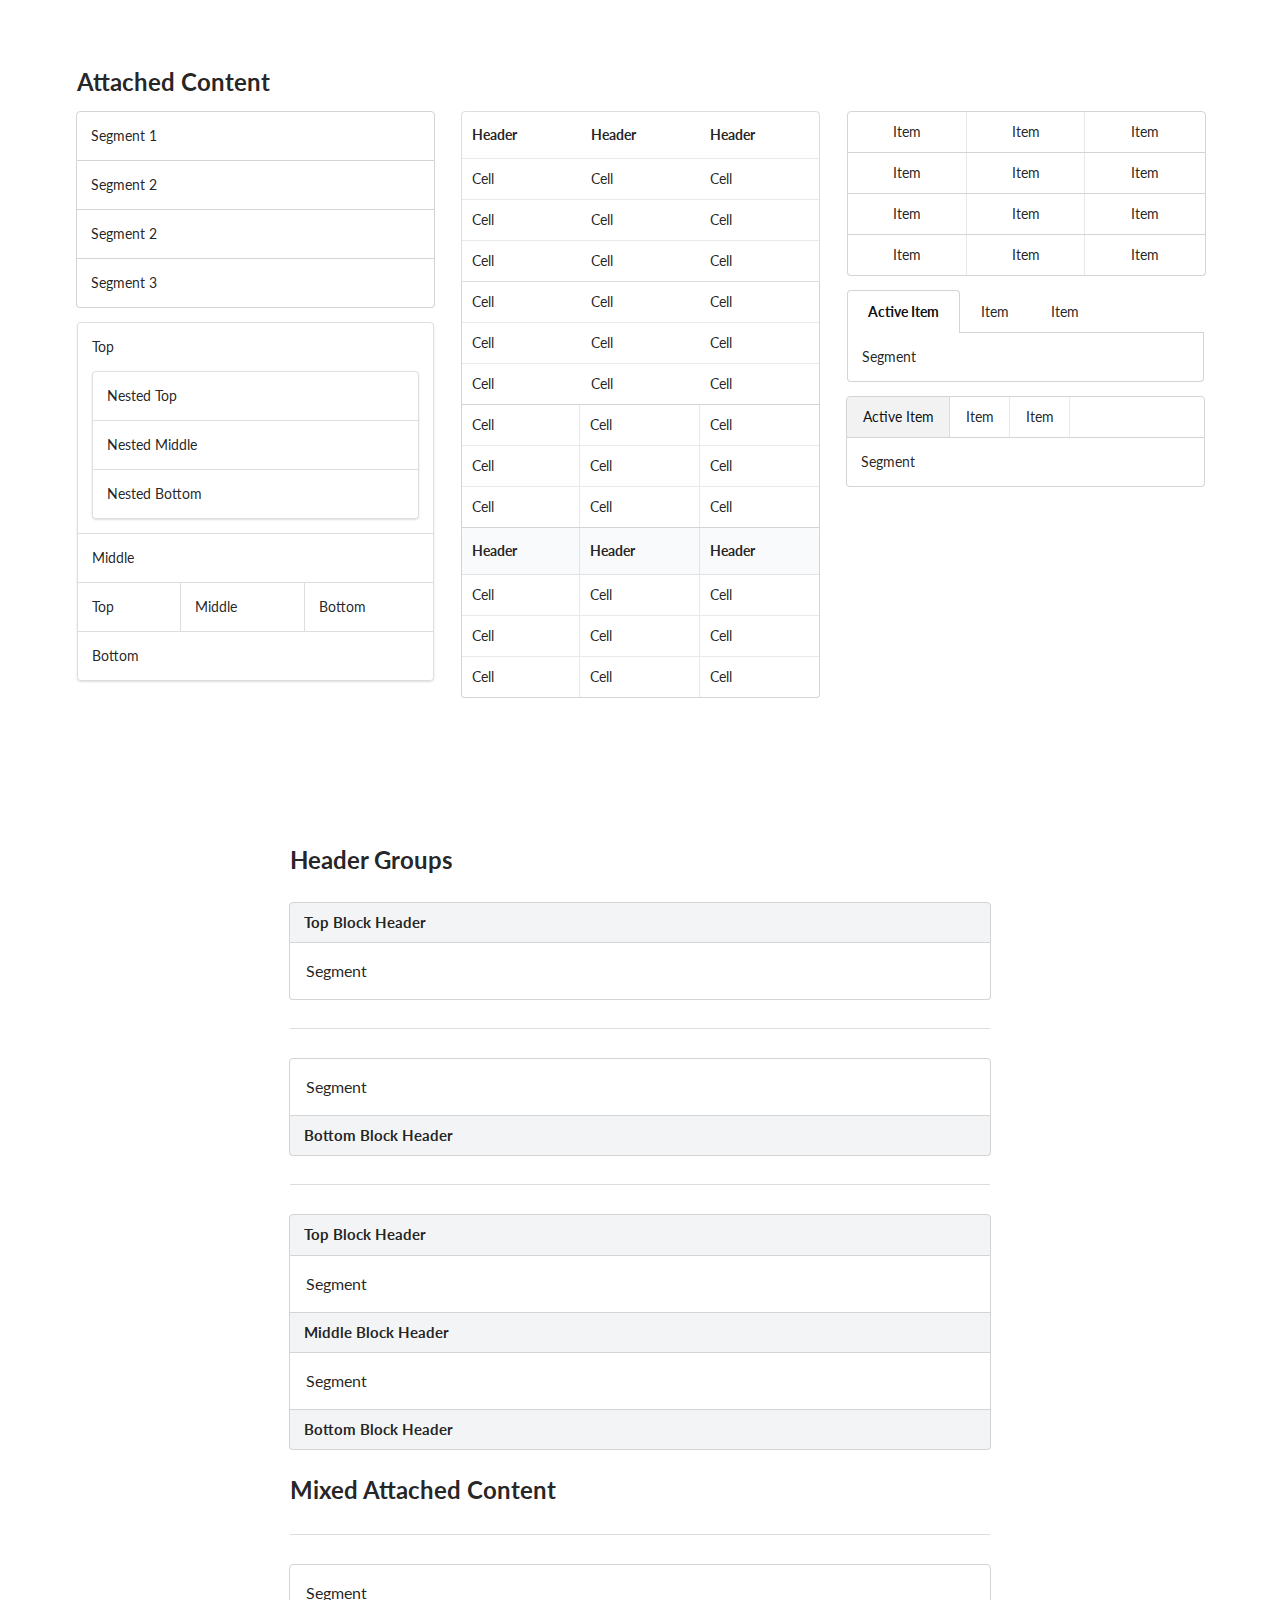
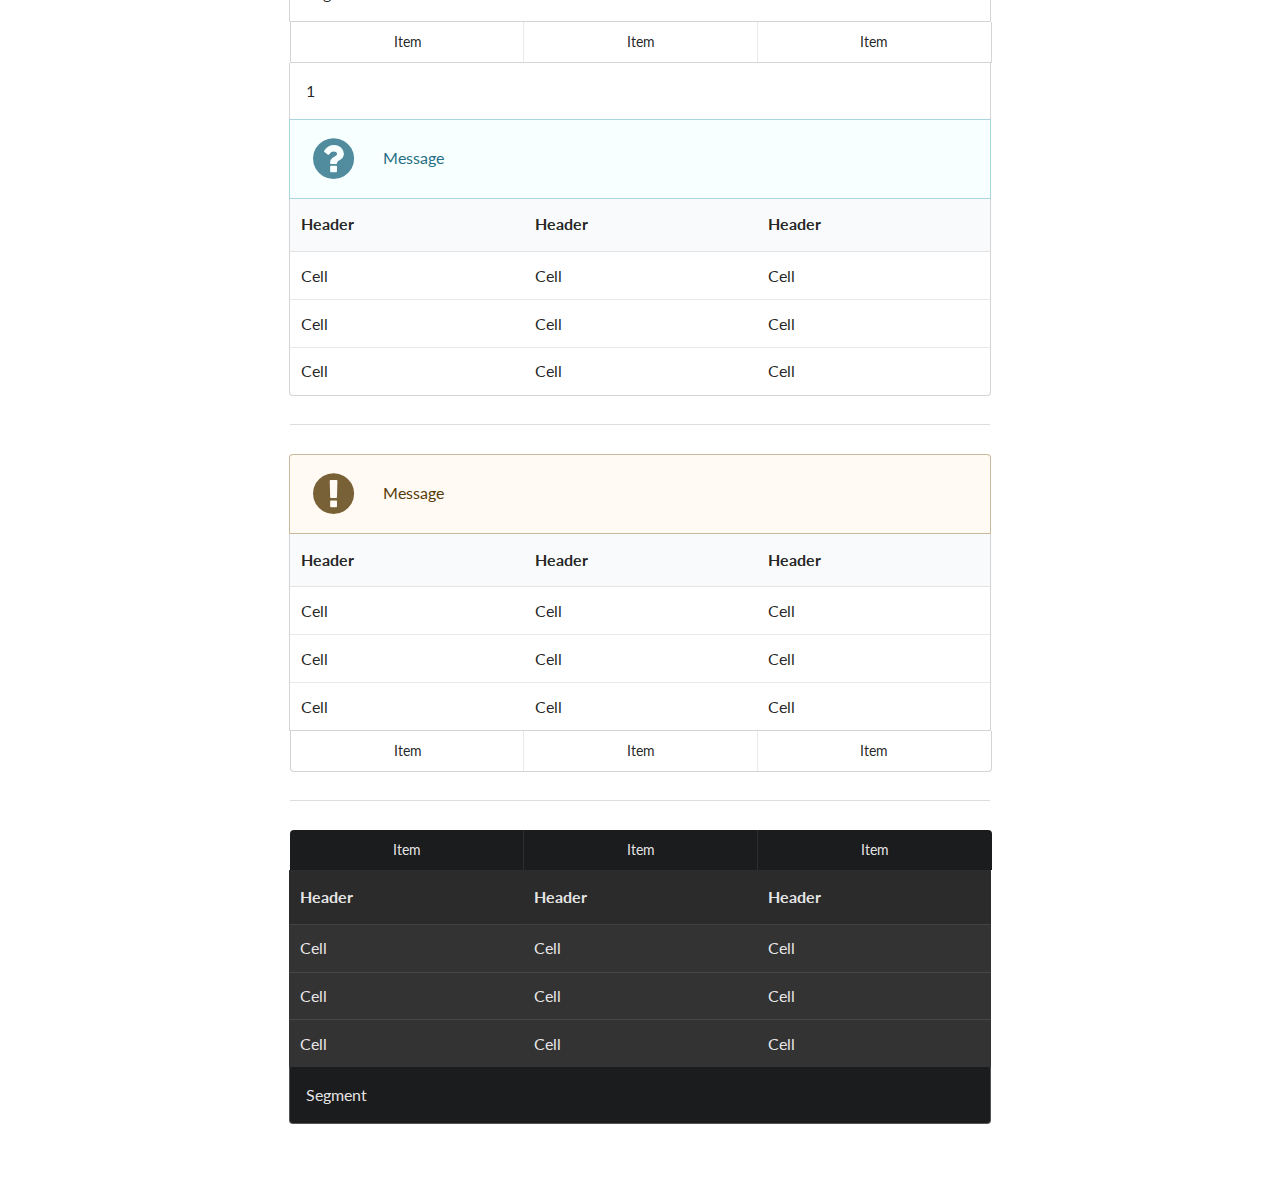
<file: lib/semantic-ui/examples/attached.html>
<!DOCTYPE html>
<html>
<head>
  <!-- Standard Meta -->
  <meta charset="utf-8" />
  <meta http-equiv="X-UA-Compatible" content="IE=edge,chrome=1" />
  <meta name="viewport" content="width=device-width, initial-scale=1.0, maximum-scale=1.0">

  <!-- Site Properties -->
  <title>Attached - Semantic</title>
  <link rel="stylesheet" type="text/css" href="../dist/components/reset.css">
  <link rel="stylesheet" type="text/css" href="../dist/components/site.css">

  <link rel="stylesheet" type="text/css" href="../dist/components/container.css">
  <link rel="stylesheet" type="text/css" href="../dist/components/divider.css">
  <link rel="stylesheet" type="text/css" href="../dist/components/grid.css">

  <link rel="stylesheet" type="text/css" href="../dist/components/header.css">
  <link rel="stylesheet" type="text/css" href="../dist/components/segment.css">
  <link rel="stylesheet" type="text/css" href="../dist/components/table.css">
  <link rel="stylesheet" type="text/css" href="../dist/components/icon.css">
  <link rel="stylesheet" type="text/css" href="../dist/components/menu.css">
  <link rel="stylesheet" type="text/css" href="../dist/components/message.css">

  <style type="text/css">
  h2 {
    margin: 2em 0em;
  }
  .ui.container {
    padding-top: 5em;
    padding-bottom: 5em;
  }
  </style>
</head>
<body>

<div class="ui container">

  <h2 class="ui header">Attached Content</h2>
  <div class="ui three column grid">
    <div class="column">
      <div class="top attached ui segment">
        Segment 1
      </div>
      <div class="attached ui segment">
        Segment 2
      </div>
      <div class="attached ui segment">
        Segment 2
      </div>
      <div class="bottom attached ui segment">
        Segment 3
      </div>
      <div class="ui segments">
        <div class="ui segment">
          <p>Top</p>
        </div>
        <div class="ui segments">
          <div class="ui segment">
            <p>Nested Top</p>
          </div>
          <div class="ui segment">
            <p>Nested Middle</p>
          </div>
          <div class="ui segment">
            <p>Nested Bottom</p>
          </div>
        </div>
        <div class="ui segment">
          <p>Middle</p>
        </div>
        <div class="ui horizontal segments">
          <div class="ui segment">
            <p>Top</p>
          </div>
          <div class="ui segment">
            <p>Middle</p>
          </div>
          <div class="ui segment">
            <p>Bottom</p>
          </div>
        </div>
        <div class="ui segment">
          <p>Bottom</p>
        </div>
      </div>
    </div>
    <div class="column">
      <table class="top attached ui basic table">
        <thead>
          <th>Header</th>
          <th>Header</th>
          <th>Header</th>
        </thead>
        <tbody>
          <tr>
            <td>Cell</td>
            <td>Cell</td>
            <td>Cell</td>
          </tr>
          <tr>
            <td>Cell</td>
            <td>Cell</td>
            <td>Cell</td>
          </tr>
          <tr>
            <td>Cell</td>
            <td>Cell</td>
            <td>Cell</td>
          </tr>
        </tbody>
      </table>
      <table class="attached ui table">
        <tbody>
          <tr>
            <td>Cell</td>
            <td>Cell</td>
            <td>Cell</td>
          </tr>
          <tr>
            <td>Cell</td>
            <td>Cell</td>
            <td>Cell</td>
          </tr>
          <tr>
            <td>Cell</td>
            <td>Cell</td>
            <td>Cell</td>
          </tr>
        </tbody>
      </table>
      <table class="attached ui celled selectable table">
        <tbody>
          <tr>
            <td>Cell</td>
            <td>Cell</td>
            <td>Cell</td>
          </tr>
          <tr>
            <td>Cell</td>
            <td>Cell</td>
            <td>Cell</td>
          </tr>
          <tr>
            <td>Cell</td>
            <td>Cell</td>
            <td>Cell</td>
          </tr>
        </tbody>
      </table>
      <table class="bottom attached ui celled table">
        <thead>
          <th>Header</th>
          <th>Header</th>
          <th>Header</th>
        </thead>
        <tbody>
          <tr>
            <td>Cell</td>
            <td>Cell</td>
            <td>Cell</td>
          </tr>
          <tr>
            <td>Cell</td>
            <td>Cell</td>
            <td>Cell</td>
          </tr>
          <tr>
            <td>Cell</td>
            <td>Cell</td>
            <td>Cell</td>
          </tr>
        </tbody>
      </table>
    </div>
    <div class="column">
      <div class="top attached ui three item menu">
        <a class="item">Item</a>
        <a class="item">Item</a>
        <a class="item">Item</a>
      </div>
      <div class="attached ui three item menu">
        <a class="item">Item</a>
        <a class="item">Item</a>
        <a class="item">Item</a>
      </div>
      <div class="attached ui three item menu">
        <a class="item">Item</a>
        <a class="item">Item</a>
        <a class="item">Item</a>
      </div>
      <div class="bottom attached ui three item menu">
        <a class="item">Item</a>
        <a class="item">Item</a>
        <a class="item">Item</a>
      </div>

      <div class="ui top attached tabular menu">
        <a class="active item">Active Item</a>
        <a class="item">Item</a>
        <a class="item">Item</a>
      </div>
      <div class="ui bottom attached segment">
        Segment
      </div>

      <div class="ui top attached menu">
        <a class="active item">Active Item</a>
        <a class="item">Item</a>
        <a class="item">Item</a>
      </div>
      <div class="ui bottom attached segment">
        Segment
      </div>

    </div>
  </div>
</div>

<div class="ui text container">

  <h2 class="ui header">Header Groups</h2>

  <h4 class="ui top attached block header">
    Top Block Header
  </h4>
  <div class="ui bottom attached segment">
    Segment
  </div>

  <div class="ui section divider"></div>

  <div class="ui top attached segment">
    Segment
  </div>
  <h4 class="ui bottom attached block header">
    Bottom Block Header
  </h4>

  <div class="ui section divider"></div>

  <h4 class="ui top attached block header">
    Top Block Header
  </h4>
  <div class="ui attached segment">
    Segment
  </div>
  <h4 class="ui attached block header">
    Middle Block Header
  </h4>
  <div class="ui attached segment">
    Segment
  </div>
  <h4 class="ui bottom attached block header">
    Bottom Block Header
  </h4>


  <h2 class="ui header">Mixed Attached Content</h2>

  <div class="ui section divider"></div>

  <div class="ui top attached segment">Segment</div>
  <div class="ui attached three item menu">
    <a class="item">Item</a>
    <a class="item">Item</a>
    <a class="item">Item</a>
  </div>
  <div class="ui attached segment">
    1
  </div>
  <div class="ui attached icon info message">
    <i class="help circle icon"></i>
    <div class="content">
      Message
    </div>
  </div>
  <table class="ui bottom attached table">
    <thead>
      <th>Header</th>
      <th>Header</th>
      <th>Header</th>
    </thead>
    <tbody>
      <tr>
        <td>Cell</td>
        <td>Cell</td>
        <td>Cell</td>
      </tr>
      <tr>
        <td>Cell</td>
        <td>Cell</td>
        <td>Cell</td>
      </tr>
      <tr>
        <td>Cell</td>
        <td>Cell</td>
        <td>Cell</td>
      </tr>
    </tbody>
  </table>

  <div class="ui section divider"></div>

  <div class="ui top attached warning icon message">
    <i class="attention icon"></i>
    <div class="content">
      Message
    </div>
  </div>
  <table class="ui attached table">
    <thead>
      <th>Header</th>
      <th>Header</th>
      <th>Header</th>
    </thead>
    <tbody>
      <tr>
        <td>Cell</td>
        <td>Cell</td>
        <td>Cell</td>
      </tr>
      <tr>
        <td>Cell</td>
        <td>Cell</td>
        <td>Cell</td>
      </tr>
      <tr>
        <td>Cell</td>
        <td>Cell</td>
        <td>Cell</td>
      </tr>
    </tbody>
  </table>
  <div class="ui bottom attached three item menu">
    <a class="item">Item</a>
    <a class="item">Item</a>
    <a class="item">Item</a>
  </div>

  <div class="ui section divider"></div>

  <div class="ui top attached three item inverted menu">
    <a class="item">Item</a>
    <a class="item">Item</a>
    <a class="item">Item</a>
  </div>
  <table class="ui attached inverted table">
    <thead>
      <th>Header</th>
      <th>Header</th>
      <th>Header</th>
    </thead>
    <tbody>
      <tr>
        <td>Cell</td>
        <td>Cell</td>
        <td>Cell</td>
      </tr>
      <tr>
        <td>Cell</td>
        <td>Cell</td>
        <td>Cell</td>
      </tr>
      <tr>
        <td>Cell</td>
        <td>Cell</td>
        <td>Cell</td>
      </tr>
    </tbody>
  </table>
  <div class="ui bottom attached inverted segment">
    Segment
  </div>


</div>

</body>

</html>
</file>
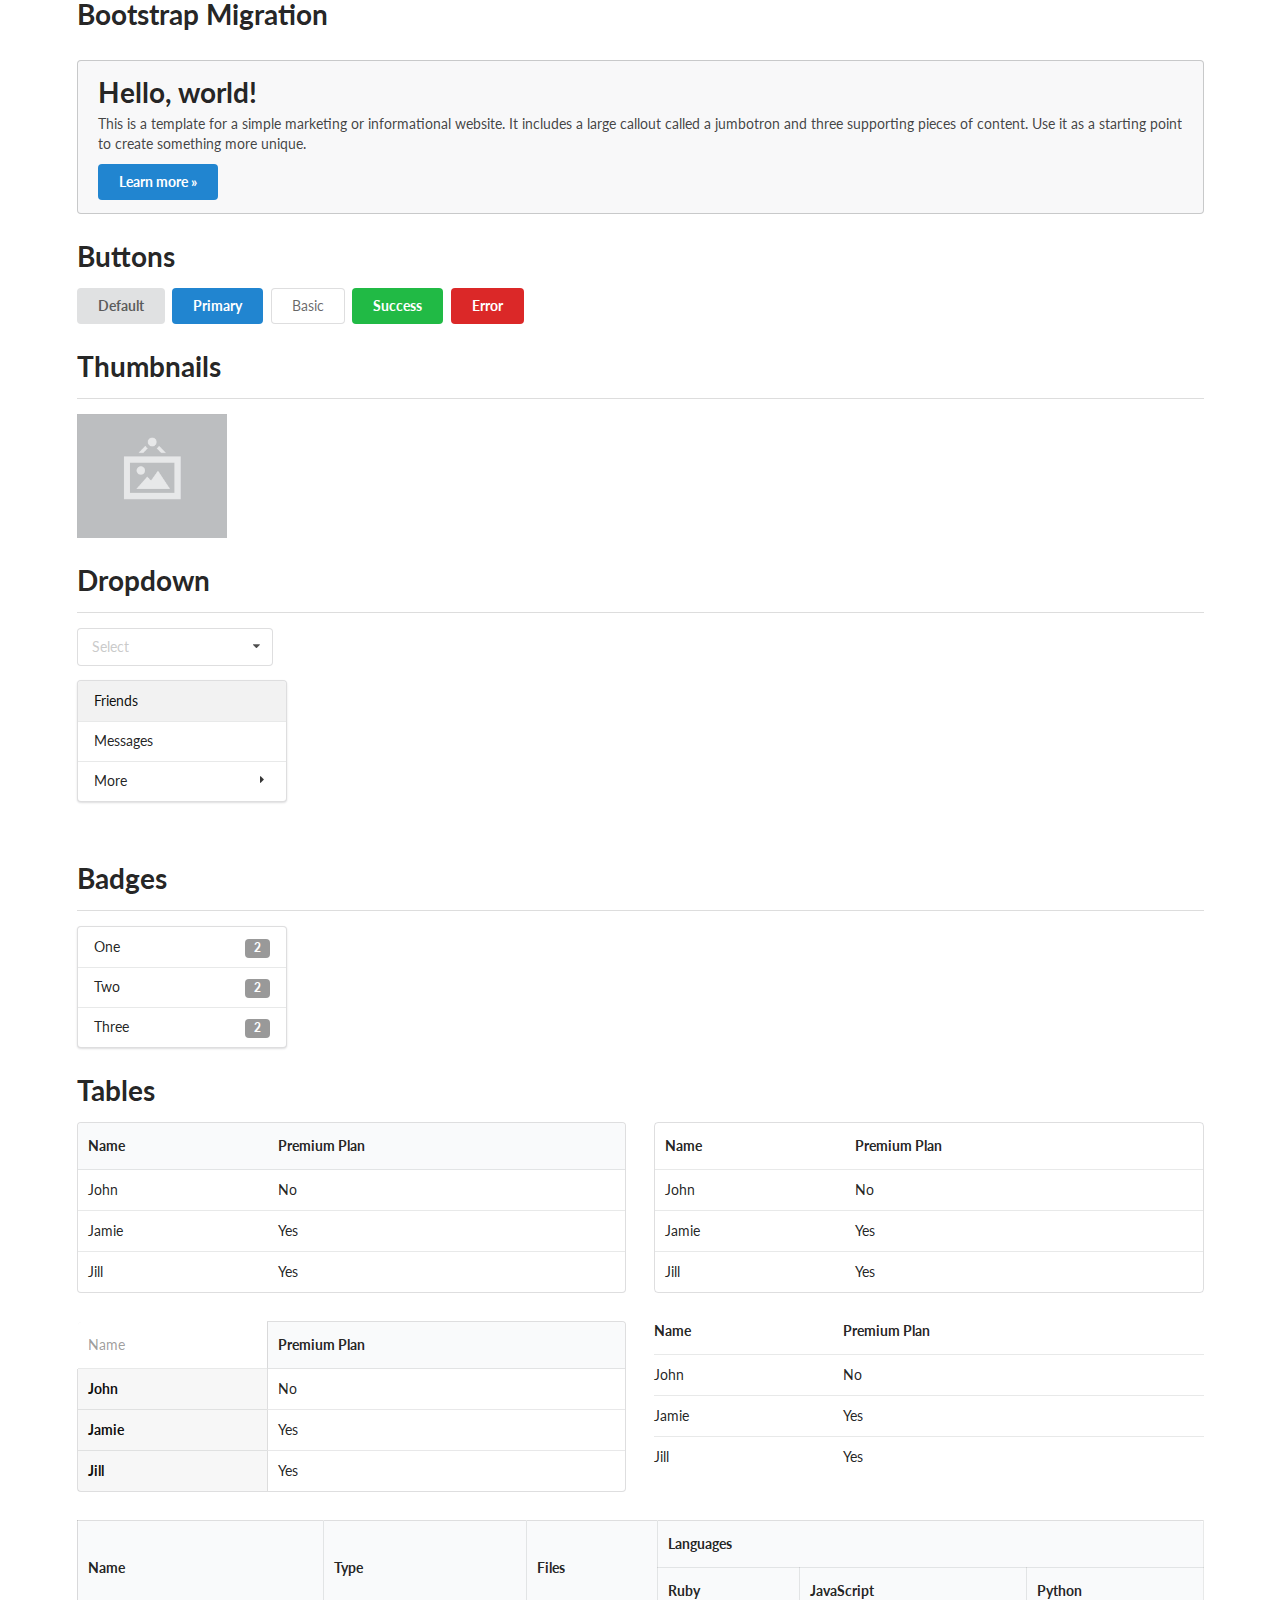
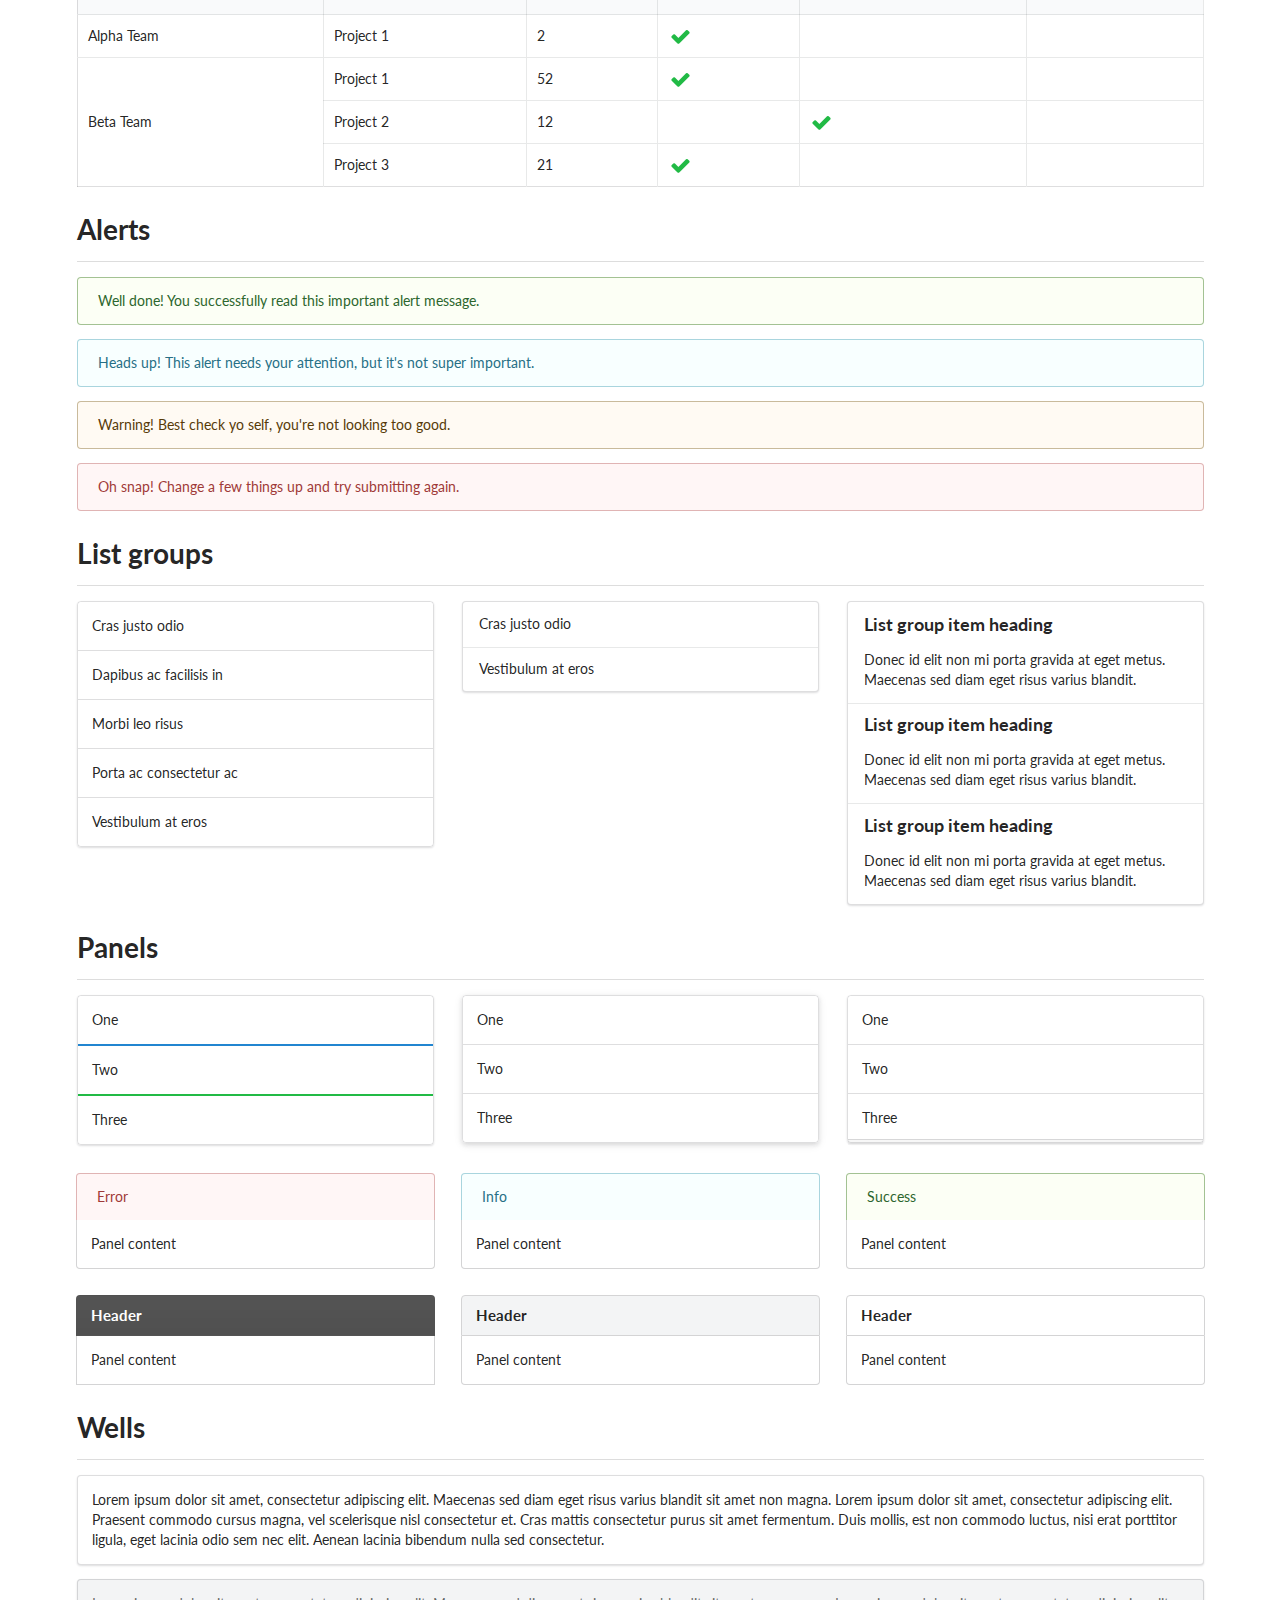
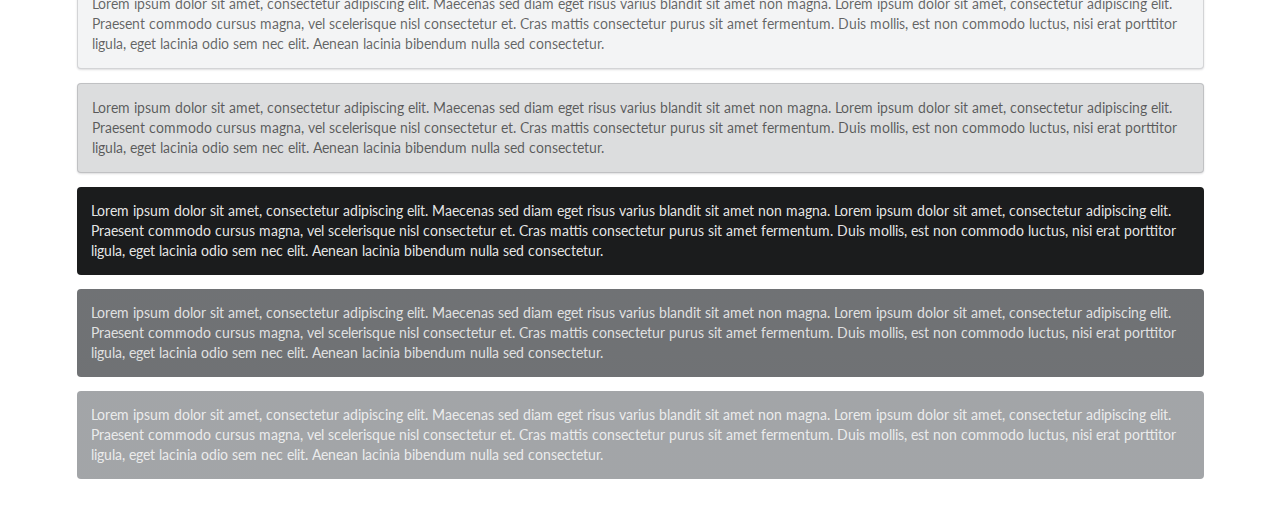
<file: lib/semantic-ui/examples/bootstrap.html>
<!DOCTYPE html>
<html>
<head>
  <!-- Standard Meta -->
  <meta charset="utf-8" />
  <meta http-equiv="X-UA-Compatible" content="IE=edge,chrome=1" />
  <meta name="viewport" content="width=device-width, initial-scale=1.0, maximum-scale=1.0">

  <!-- Site Properties -->
  <title>Bootstrap - Semantic</title>
  <link rel="stylesheet" type="text/css" href="../dist/semantic.css">

  <script src="assets/library/jquery.min.js"></script>
  <script src="../dist/semantic.js"></script>

  <script>
  $(document)
    .ready(function() {
      $('.ui.selection.dropdown').dropdown();
      $('.ui.menu .ui.dropdown').dropdown({
        on: 'hover'
      });
    })
  ;
  </script>
</head>
<body>

<div class="ui grid container">
  <div class="row">
    <div class="column">
      <h1 class="ui header">Bootstrap Migration</h1>
    </div>
  </div>
  <div class="row">
    <div class="column">
      <div class="ui message">
        <h1 class="ui header">Hello, world!</h1>
        <p>This is a template for a simple marketing or informational website. It includes a large callout called a jumbotron and three supporting pieces of content. Use it as a starting point to create something more unique.</p>
        <a class="ui blue button">Learn more &raquo;</a>
      </div>
    </div>
  </div>
  <div class="row">
    <div class="column">
      <h1 class="ui header">Buttons</h1>
      <a class="ui button" tabindex="0">
        Default
      </a>
      <a class="ui primary button" tabindex="0">
        Primary
      </a>
      <a class="ui basic button" tabindex="0">
        Basic
      </a>
      <a class="ui positive button" tabindex="0">
        Success
      </a>
      <a class="ui negative button" tabindex="0">
        Error
      </a>
    </div>
  </div>
  <div class="row">
    <div class="column">
      <h1 class="ui header">Thumbnails</h1>
      <div class="ui divider"></div>
      <img class="ui small image" src="assets/images/wireframe/image.png">
    </div>
  </div>
  <div class="row">
    <div class="column">
      <h1 class="ui header">Dropdown</h1>
      <div class="ui divider"></div>
      <div class="ui selection dropdown">
        <input type="hidden" name="selection">
        <i class="dropdown icon"></i>
        <div class="default text">Select</div>
        <div class="menu">
          <div class="item" data-value="male">Male</div>
          <div class="item" data-value="female">Female</div>
        </div>
      </div>
      <div class="ui vertical menu">
        <a class="active item">
          Friends
        </a>
        <a class="item">
          Messages
        </a>
        <div class="ui dropdown item">
          <i class="dropdown icon"></i>
          More
          <div class="menu">
            <a class="item">Edit Profile</a>
            <a class="item">Choose Language</a>
            <a class="item">Account Settings</a>
          </div>
        </div>
      </div>

      <div class="ui dropdown">
        <div class="visible menu">
          <div class="header">Categories</div>
          <div class="item">
            <i class="dropdown icon"></i>
            <span class="text">Clothing</span>
            <div class="menu">
              <div class="header">Mens</div>
              <div class="item">Shirts</div>
              <div class="item">Pants</div>
              <div class="item">Jeans</div>
              <div class="item">Shoes</div>
              <div class="divider"></div>
              <div class="header">Womens</div>
              <div class="item">Dresses</div>
              <div class="item">Shoes</div>
              <div class="item">Bags</div>
            </div>
          </div>
          <div class="item">Home Goods</div>
          <div class="item">Bedroom</div>
          <div class="divider"></div>
          <div class="header">Order</div>
          <div class="item">Status</div>
          <div class="item">Cancellations</div>
        </div>
      </div>
    </div>
  </div>
  <div class="row">
    <div class="column">
      <h1 class="ui header">Badges</h1>
      <div class="ui divider"></div>
      <div class="ui vertical menu">
        <div class="item">
          One <span class="ui label">2</span>
        </div>
        <div class="item">
          Two <span class="ui label">2</span>
        </div>
        <div class="item">
          Three <span class="ui label">2</span>
        </div>
      </div>
    </div>
  </div>

  <div class="row">
    <div class="column">
      <h1 class="ui header">Tables</h1>
      <div class="ui two column grid">
        <div class="column">
          <table class="ui table">
            <thead>
              <tr>
                <th>Name</th>
                <th>Premium Plan</th>
              </tr>
            </thead>
            <tbody>
              <tr>
                <td>John</td>
                <td>No</td>
              </tr>
              <tr>
                <td>Jamie</td>
                <td>Yes</td>
              </tr>
              <tr>
                <td>Jill</td>
                <td>Yes</td>
              </tr>
            </tbody>
          </table>
        </div>
        <div class="column">
          <table class="ui basic table">
            <thead>
              <tr>
                <th>Name</th>
                <th>Premium Plan</th>
              </tr>
            </thead>
            <tbody>
              <tr>
                <td>John</td>
                <td>No</td>
              </tr>
              <tr>
                <td>Jamie</td>
                <td>Yes</td>
              </tr>
              <tr>
                <td>Jill</td>
                <td>Yes</td>
              </tr>
            </tbody>
          </table>
        </div>
        <div class="column">
          <table class="ui definition table">
            <thead>
              <tr>
                <th>Name</th>
                <th>Premium Plan</th>
              </tr>
            </thead>
            <tbody>
              <tr>
                <td>John</td>
                <td>No</td>
              </tr>
              <tr>
                <td>Jamie</td>
                <td>Yes</td>
              </tr>
              <tr>
                <td>Jill</td>
                <td>Yes</td>
              </tr>
            </tbody>
          </table>
        </div>
        <div class="column">
          <table class="ui very basic table">
            <thead>
              <tr>
                <th>Name</th>
                <th>Premium Plan</th>
              </tr>
            </thead>
            <tbody>
              <tr>
                <td>John</td>
                <td>No</td>
              </tr>
              <tr>
                <td>Jamie</td>
                <td>Yes</td>
              </tr>
              <tr>
                <td>Jill</td>
                <td>Yes</td>
              </tr>
            </tbody>
          </table>
        </div>
        <div class="sixteen wide column">
          <table class="ui celled structured table">
            <thead>
              <tr>
                <th rowspan="2">Name</th>
                <th rowspan="2">Type</th>
                <th rowspan="2">Files</th>
                <th colspan="3">Languages</th>
              </tr>
              <tr>
                <th>Ruby</th>
                <th>JavaScript</th>
                <th>Python</th>
              </tr>
            </thead>
            <tbody>
              <tr>
                <td>Alpha Team</td>
                <td>Project 1</td>
                <td>2</td>
                <td>
                  <i class="large green checkmark icon"></i>
                </td>
                <td></td>
                <td></td>
              </tr>
              <tr>
                <td rowspan="3">Beta Team</td>
                <td>Project 1</td>
                <td>52</td>
                <td>
                  <i class="large green checkmark icon"></i>
                </td>
                <td></td>
                <td></td>
              </tr>
              <tr>
                <td>Project 2</td>
                <td>12</td>
                <td></td>
                <td>
                  <i class="large green checkmark icon"></i>
                </td>
                <td></td>
              </tr>
              <tr>
                <td>Project 3</td>
                <td>21</td>
                <td>
                  <i class="large green checkmark icon"></i>
                </td>
                <td></td>
                <td></td>
              </tr>
            </tbody>
          </table>
        </div>
      </div>
    </div>
  </div>
  <div class="row">
    <div class="column">
      <h1 class="ui header">Alerts</h1>
      <div class="ui divider"></div>
      <div class="ui positive message">Well done! You successfully read this important alert message.</div>
      <div class="ui info message">Heads up! This alert needs your attention, but it's not super important.</div>
      <div class="ui warning message">Warning! Best check yo self, you're not looking too good.</div>
      <div class="ui error message">Oh snap! Change a few things up and try submitting again.</div>
    </div>
  </div>
  <div class="row">
    <div class="column">
      <h1 class="ui header">List groups</h1>
      <div class="ui divider"></div>
      <div class="ui three column grid">
        <div class="column">
          <div class="ui segments">
            <div class="ui segment">
              <p>Cras justo odio</p>
            </div>
            <div class="ui segment">
              <p>Dapibus ac facilisis in</p>
            </div>
            <div class="ui segment">
              <p>Morbi leo risus</p>
            </div>
            <div class="ui segment">
              <p>Porta ac consectetur ac</p>
            </div>
            <div class="ui segment">
             <p>Vestibulum at eros</p>
           </div>
         </div>
        </div>
        <div class="column">
          <div class="ui fluid vertical menu">
            <a class="item">
              <p>Cras justo odio</p>
            </a>
            <a class="item">
             <p>Vestibulum at eros</p>
            </a>
          </div>
        </div>
        <div class="column">
          <div class="ui fluid vertical menu">
            <a class="item">
              <h1 class="ui medium header">List group item heading</h1>
              <p>Donec id elit non mi porta gravida at eget metus. Maecenas sed diam eget risus varius blandit.</p>
            </a>
            <a class="item">
              <h1 class="ui medium header">List group item heading</h1>
              <p>Donec id elit non mi porta gravida at eget metus. Maecenas sed diam eget risus varius blandit.</p>
            </a>
            <a class="item">
              <h1 class="ui medium header">List group item heading</h1>
              <p>Donec id elit non mi porta gravida at eget metus. Maecenas sed diam eget risus varius blandit.</p>
            </a>
          </div>
        </div>
      </div>
    </div>
  </div>
  <div class="row">
    <div class="column">
      <h1 class="ui header">Panels</h1>
      <div class="ui divider"></div>
      <div class="ui three column grid">
        <div class="column">
          <div class="ui segments">
            <div class="ui red segment">One</div>
            <div class="ui blue segment">Two</div>
            <div class="ui green segment">Three</div>
          </div>
        </div>
        <div class="column">
          <div class="ui raised segments">
            <div class="ui segment">One</div>
            <div class="ui segment">Two</div>
            <div class="ui segment">Three</div>
          </div>
        </div>
        <div class="column">
          <div class="ui stacked segments">
            <div class="ui segment">One</div>
            <div class="ui segment">Two</div>
            <div class="ui segment">Three</div>
          </div>
        </div>
        <div class="column">
          <div class="ui top attached error message">Error</div>
          <div class="ui bottom attached segment">Panel content</div>
        </div>
        <div class="column">
          <div class="ui top attached info message">Info</div>
          <div class="ui bottom attached segment">Panel content</div>
        </div>
        <div class="column">
          <div class="ui top attached success message">Success</div>
          <div class="ui bottom attached segment">Panel content</div>
        </div>
        <div class="column">
          <h4 class="ui top attached inverted header">Header</h4>
          <div class="ui buttom attached segment">Panel content</div>
        </div>
        <div class="column">
          <h4 class="ui top attached block header">Header</h4>
          <div class="ui bottom attached segment">Panel content</div>
        </div>
        <div class="column">
          <h4 class="ui top attached header">Header</h4>
          <div class="ui bottom attached segment">Panel content</div>
        </div>
      </div>
    </div>
  </div>
  <div class="row">
    <div class="column">
      <h1 class="ui header">Wells</h1>
      <div class="ui divider"></div>
      <div class="ui segment">
        <p>Lorem ipsum dolor sit amet, consectetur adipiscing elit. Maecenas sed diam eget risus varius blandit sit amet non magna. Lorem ipsum dolor sit amet, consectetur adipiscing elit. Praesent commodo cursus magna, vel scelerisque nisl consectetur et. Cras mattis consectetur purus sit amet fermentum. Duis mollis, est non commodo luctus, nisi erat porttitor ligula, eget lacinia odio sem nec elit. Aenean lacinia bibendum nulla sed consectetur.</p>
      </div>
      <div class="ui secondary segment">
        <p>Lorem ipsum dolor sit amet, consectetur adipiscing elit. Maecenas sed diam eget risus varius blandit sit amet non magna. Lorem ipsum dolor sit amet, consectetur adipiscing elit. Praesent commodo cursus magna, vel scelerisque nisl consectetur et. Cras mattis consectetur purus sit amet fermentum. Duis mollis, est non commodo luctus, nisi erat porttitor ligula, eget lacinia odio sem nec elit. Aenean lacinia bibendum nulla sed consectetur.</p>
      </div>
      <div class="ui tertiary segment">
        <p>Lorem ipsum dolor sit amet, consectetur adipiscing elit. Maecenas sed diam eget risus varius blandit sit amet non magna. Lorem ipsum dolor sit amet, consectetur adipiscing elit. Praesent commodo cursus magna, vel scelerisque nisl consectetur et. Cras mattis consectetur purus sit amet fermentum. Duis mollis, est non commodo luctus, nisi erat porttitor ligula, eget lacinia odio sem nec elit. Aenean lacinia bibendum nulla sed consectetur.</p>
      </div>
      <div class="ui inverted segment">
        <p>Lorem ipsum dolor sit amet, consectetur adipiscing elit. Maecenas sed diam eget risus varius blandit sit amet non magna. Lorem ipsum dolor sit amet, consectetur adipiscing elit. Praesent commodo cursus magna, vel scelerisque nisl consectetur et. Cras mattis consectetur purus sit amet fermentum. Duis mollis, est non commodo luctus, nisi erat porttitor ligula, eget lacinia odio sem nec elit. Aenean lacinia bibendum nulla sed consectetur.</p>
      </div>
      <div class="ui secondary inverted segment">
        <p>Lorem ipsum dolor sit amet, consectetur adipiscing elit. Maecenas sed diam eget risus varius blandit sit amet non magna. Lorem ipsum dolor sit amet, consectetur adipiscing elit. Praesent commodo cursus magna, vel scelerisque nisl consectetur et. Cras mattis consectetur purus sit amet fermentum. Duis mollis, est non commodo luctus, nisi erat porttitor ligula, eget lacinia odio sem nec elit. Aenean lacinia bibendum nulla sed consectetur.</p>
      </div>
      <div class="ui tertiary inverted segment">
        <p>Lorem ipsum dolor sit amet, consectetur adipiscing elit. Maecenas sed diam eget risus varius blandit sit amet non magna. Lorem ipsum dolor sit amet, consectetur adipiscing elit. Praesent commodo cursus magna, vel scelerisque nisl consectetur et. Cras mattis consectetur purus sit amet fermentum. Duis mollis, est non commodo luctus, nisi erat porttitor ligula, eget lacinia odio sem nec elit. Aenean lacinia bibendum nulla sed consectetur.</p>
      </div>
    </div>
  </div>
</div>

</body>

</html>
</file>
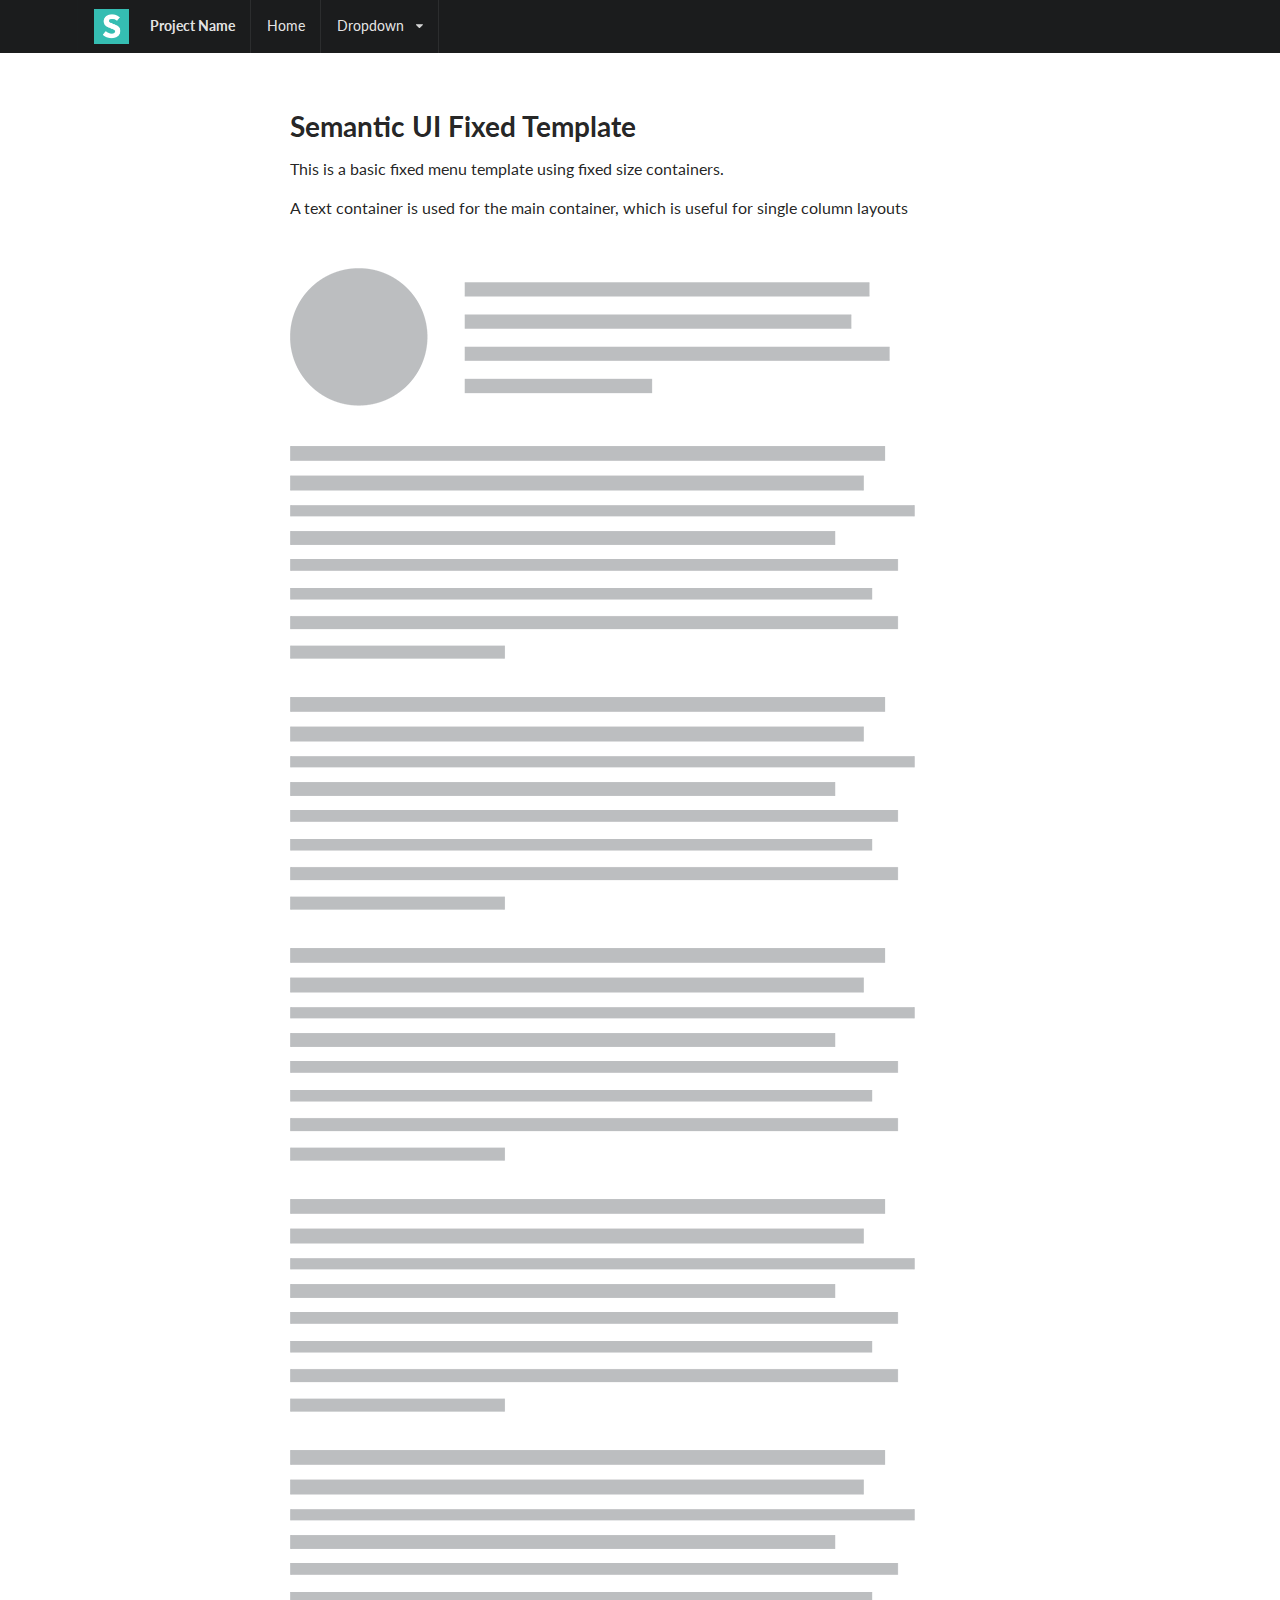
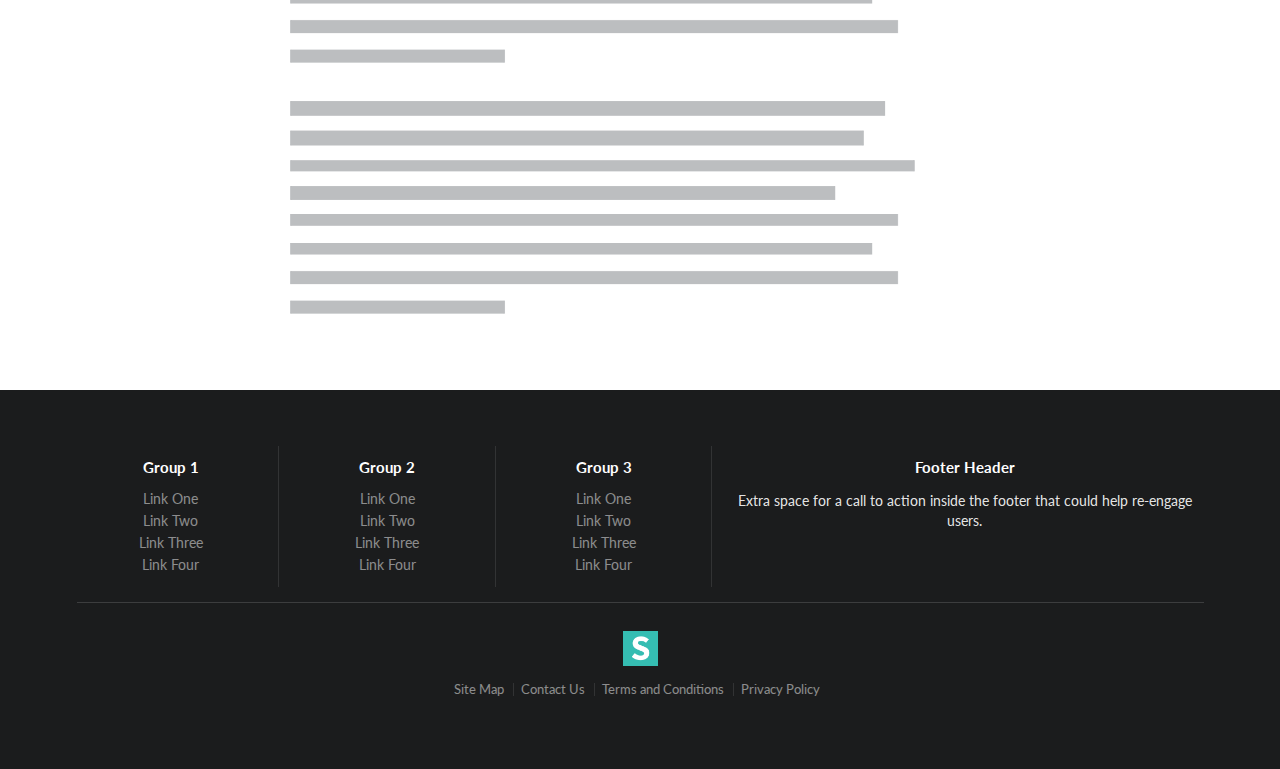
<file: lib/semantic-ui/examples/fixed.html>
<!DOCTYPE html>
<html>
<head>
  <!-- Standard Meta -->
  <meta charset="utf-8" />
  <meta http-equiv="X-UA-Compatible" content="IE=edge,chrome=1" />
  <meta name="viewport" content="width=device-width, initial-scale=1.0, maximum-scale=1.0">

  <!-- Site Properties -->
  <title>Fixed Menu Example - Semantic</title>

  <link rel="stylesheet" type="text/css" href="../dist/components/reset.css">
  <link rel="stylesheet" type="text/css" href="../dist/components/site.css">

  <link rel="stylesheet" type="text/css" href="../dist/components/container.css">
  <link rel="stylesheet" type="text/css" href="../dist/components/grid.css">
  <link rel="stylesheet" type="text/css" href="../dist/components/header.css">
  <link rel="stylesheet" type="text/css" href="../dist/components/image.css">
  <link rel="stylesheet" type="text/css" href="../dist/components/menu.css">

  <link rel="stylesheet" type="text/css" href="../dist/components/divider.css">
  <link rel="stylesheet" type="text/css" href="../dist/components/list.css">
  <link rel="stylesheet" type="text/css" href="../dist/components/segment.css">
  <link rel="stylesheet" type="text/css" href="../dist/components/dropdown.css">
  <link rel="stylesheet" type="text/css" href="../dist/components/icon.css">

  <style type="text/css">
  body {
    background-color: #FFFFFF;
  }
  .ui.menu .item img.logo {
    margin-right: 1.5em;
  }
  .main.container {
    margin-top: 7em;
  }
  .wireframe {
    margin-top: 2em;
  }
  .ui.footer.segment {
    margin: 5em 0em 0em;
    padding: 5em 0em;
  }
  </style>

</head>
<body>

  <div class="ui fixed inverted menu">
    <div class="ui container">
      <a href="#" class="header item">
        <img class="logo" src="assets/images/logo.png">
        Project Name
      </a>
      <a href="#" class="item">Home</a>
      <div class="ui simple dropdown item">
        Dropdown <i class="dropdown icon"></i>
        <div class="menu">
          <a class="item" href="#">Link Item</a>
          <a class="item" href="#">Link Item</a>
          <div class="divider"></div>
          <div class="header">Header Item</div>
          <div class="item">
            <i class="dropdown icon"></i>
            Sub Menu
            <div class="menu">
              <a class="item" href="#">Link Item</a>
              <a class="item" href="#">Link Item</a>
            </div>
          </div>
          <a class="item" href="#">Link Item</a>
        </div>
      </div>
    </div>
  </div>

  <div class="ui main text container">
    <h1 class="ui header">Semantic UI Fixed Template</h1>
    <p>This is a basic fixed menu template using fixed size containers.</p>
    <p>A text container is used for the main container, which is useful for single column layouts</p>
    <img class="wireframe" src="assets/images/wireframe/media-paragraph.png">
    <img class="wireframe" src="assets/images/wireframe/paragraph.png">
    <img class="wireframe" src="assets/images/wireframe/paragraph.png">
    <img class="wireframe" src="assets/images/wireframe/paragraph.png">
    <img class="wireframe" src="assets/images/wireframe/paragraph.png">
    <img class="wireframe" src="assets/images/wireframe/paragraph.png">
    <img class="wireframe" src="assets/images/wireframe/paragraph.png">
  </div>

  <div class="ui inverted vertical footer segment">
    <div class="ui center aligned container">
      <div class="ui stackable inverted divided grid">
        <div class="three wide column">
          <h4 class="ui inverted header">Group 1</h4>
          <div class="ui inverted link list">
            <a href="#" class="item">Link One</a>
            <a href="#" class="item">Link Two</a>
            <a href="#" class="item">Link Three</a>
            <a href="#" class="item">Link Four</a>
          </div>
        </div>
        <div class="three wide column">
          <h4 class="ui inverted header">Group 2</h4>
          <div class="ui inverted link list">
            <a href="#" class="item">Link One</a>
            <a href="#" class="item">Link Two</a>
            <a href="#" class="item">Link Three</a>
            <a href="#" class="item">Link Four</a>
          </div>
        </div>
        <div class="three wide column">
          <h4 class="ui inverted header">Group 3</h4>
          <div class="ui inverted link list">
            <a href="#" class="item">Link One</a>
            <a href="#" class="item">Link Two</a>
            <a href="#" class="item">Link Three</a>
            <a href="#" class="item">Link Four</a>
          </div>
        </div>
        <div class="seven wide column">
          <h4 class="ui inverted header">Footer Header</h4>
          <p>Extra space for a call to action inside the footer that could help re-engage users.</p>
        </div>
      </div>
      <div class="ui inverted section divider"></div>
      <img src="assets/images/logo.png" class="ui centered mini image">
      <div class="ui horizontal inverted small divided link list">
        <a class="item" href="#">Site Map</a>
        <a class="item" href="#">Contact Us</a>
        <a class="item" href="#">Terms and Conditions</a>
        <a class="item" href="#">Privacy Policy</a>
      </div>
    </div>
  </div>
</body>

</html>
</file>
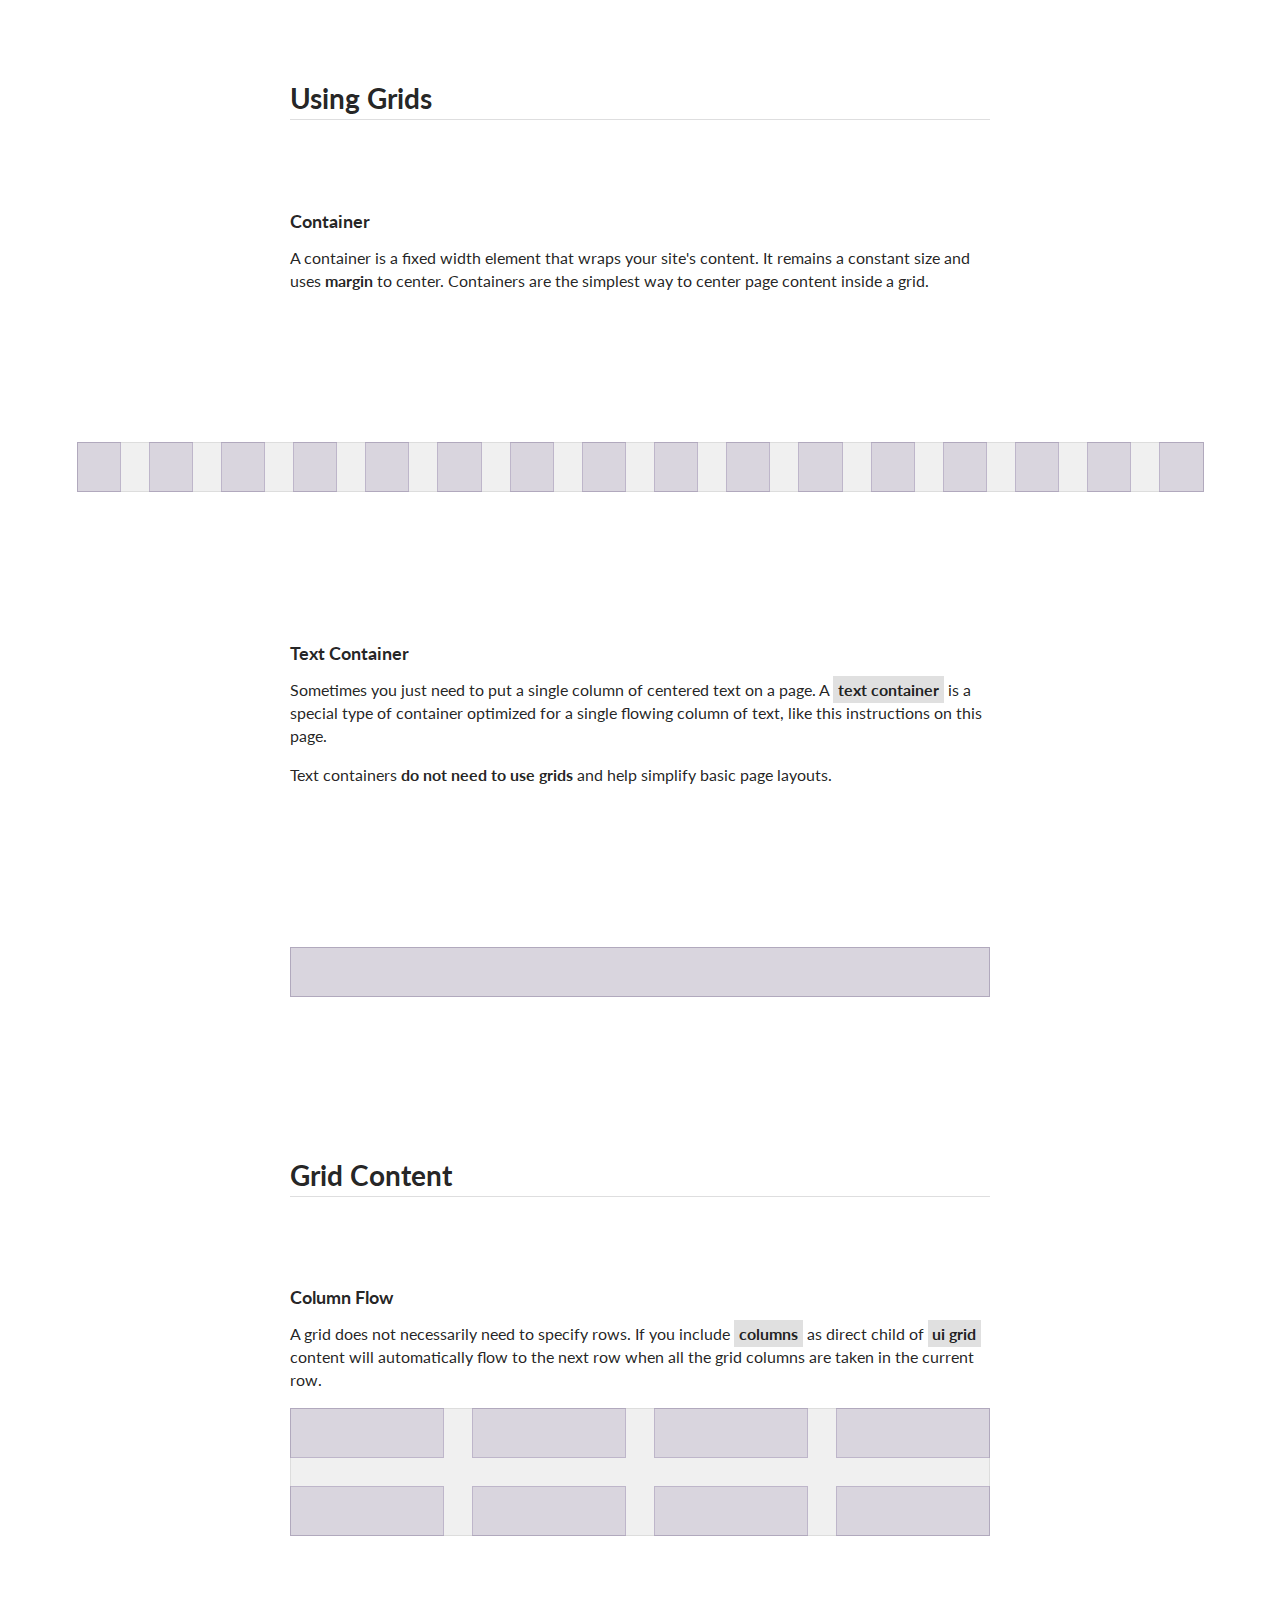
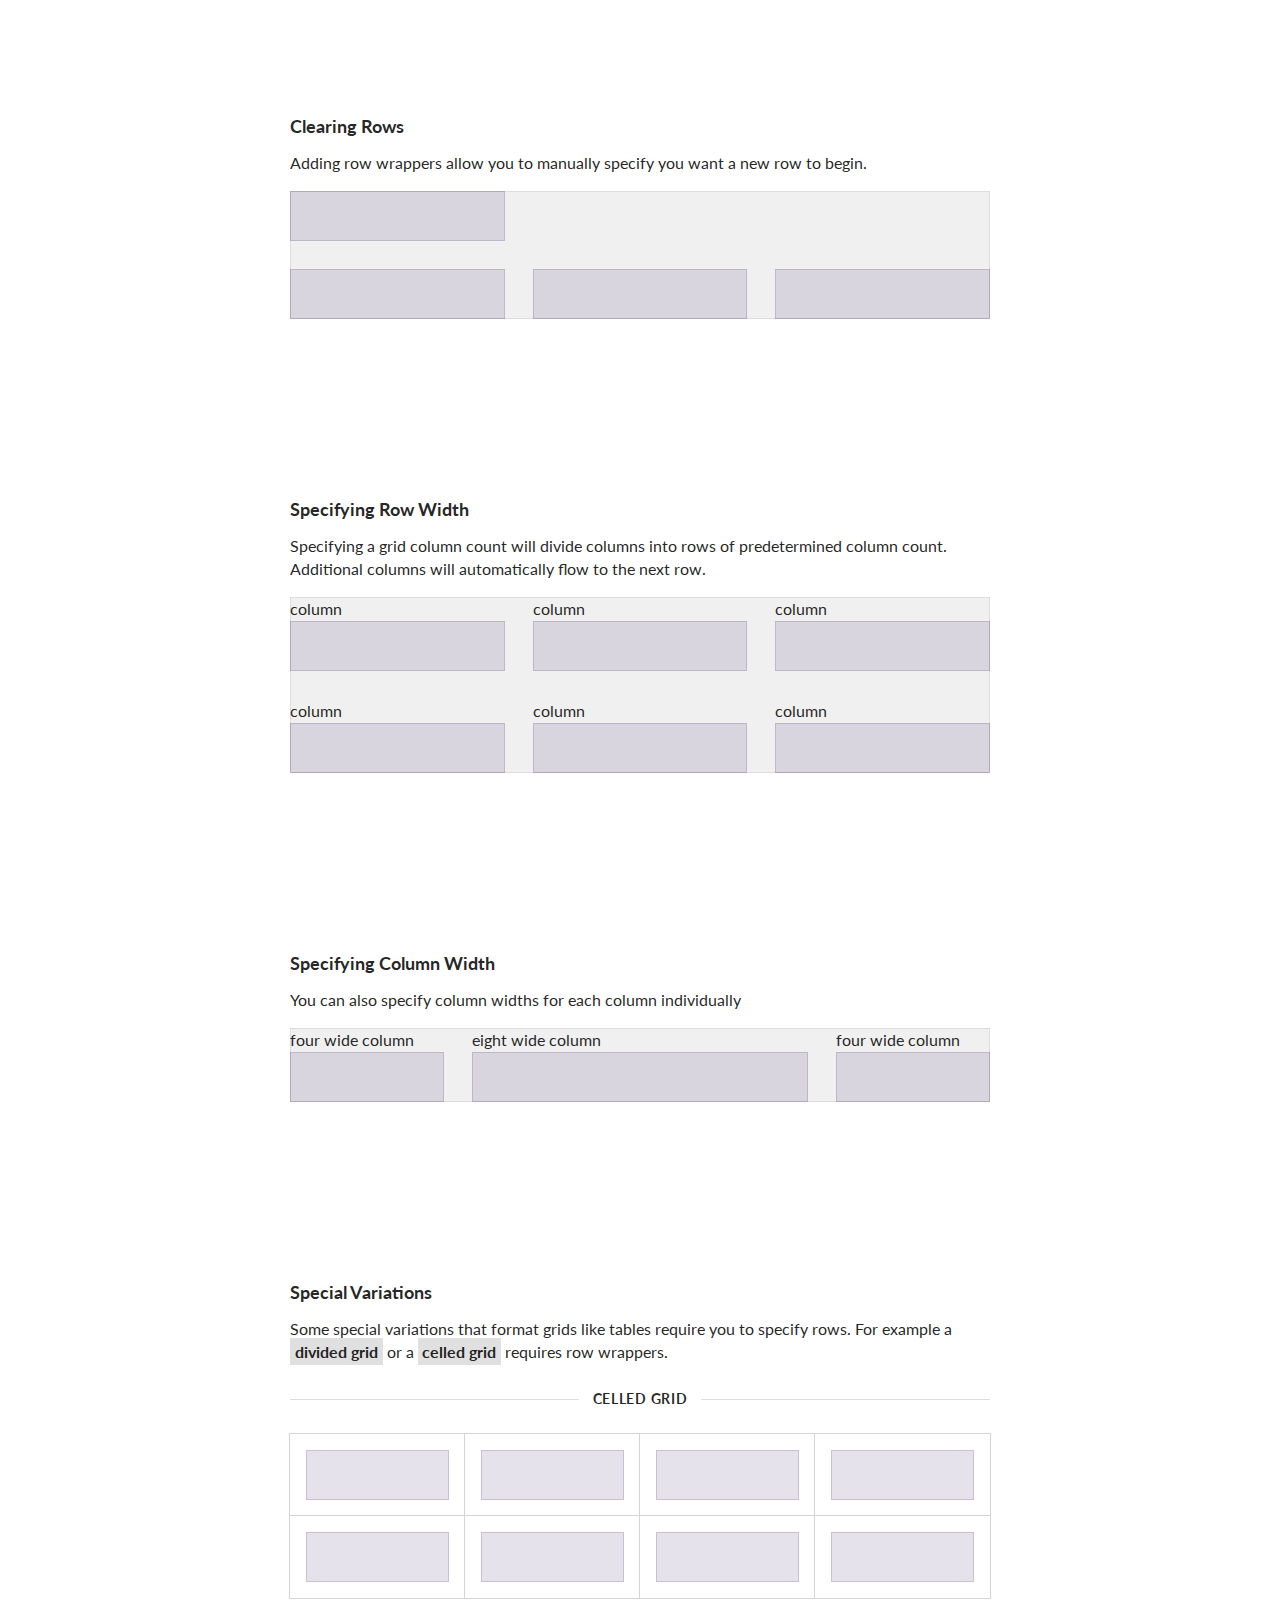
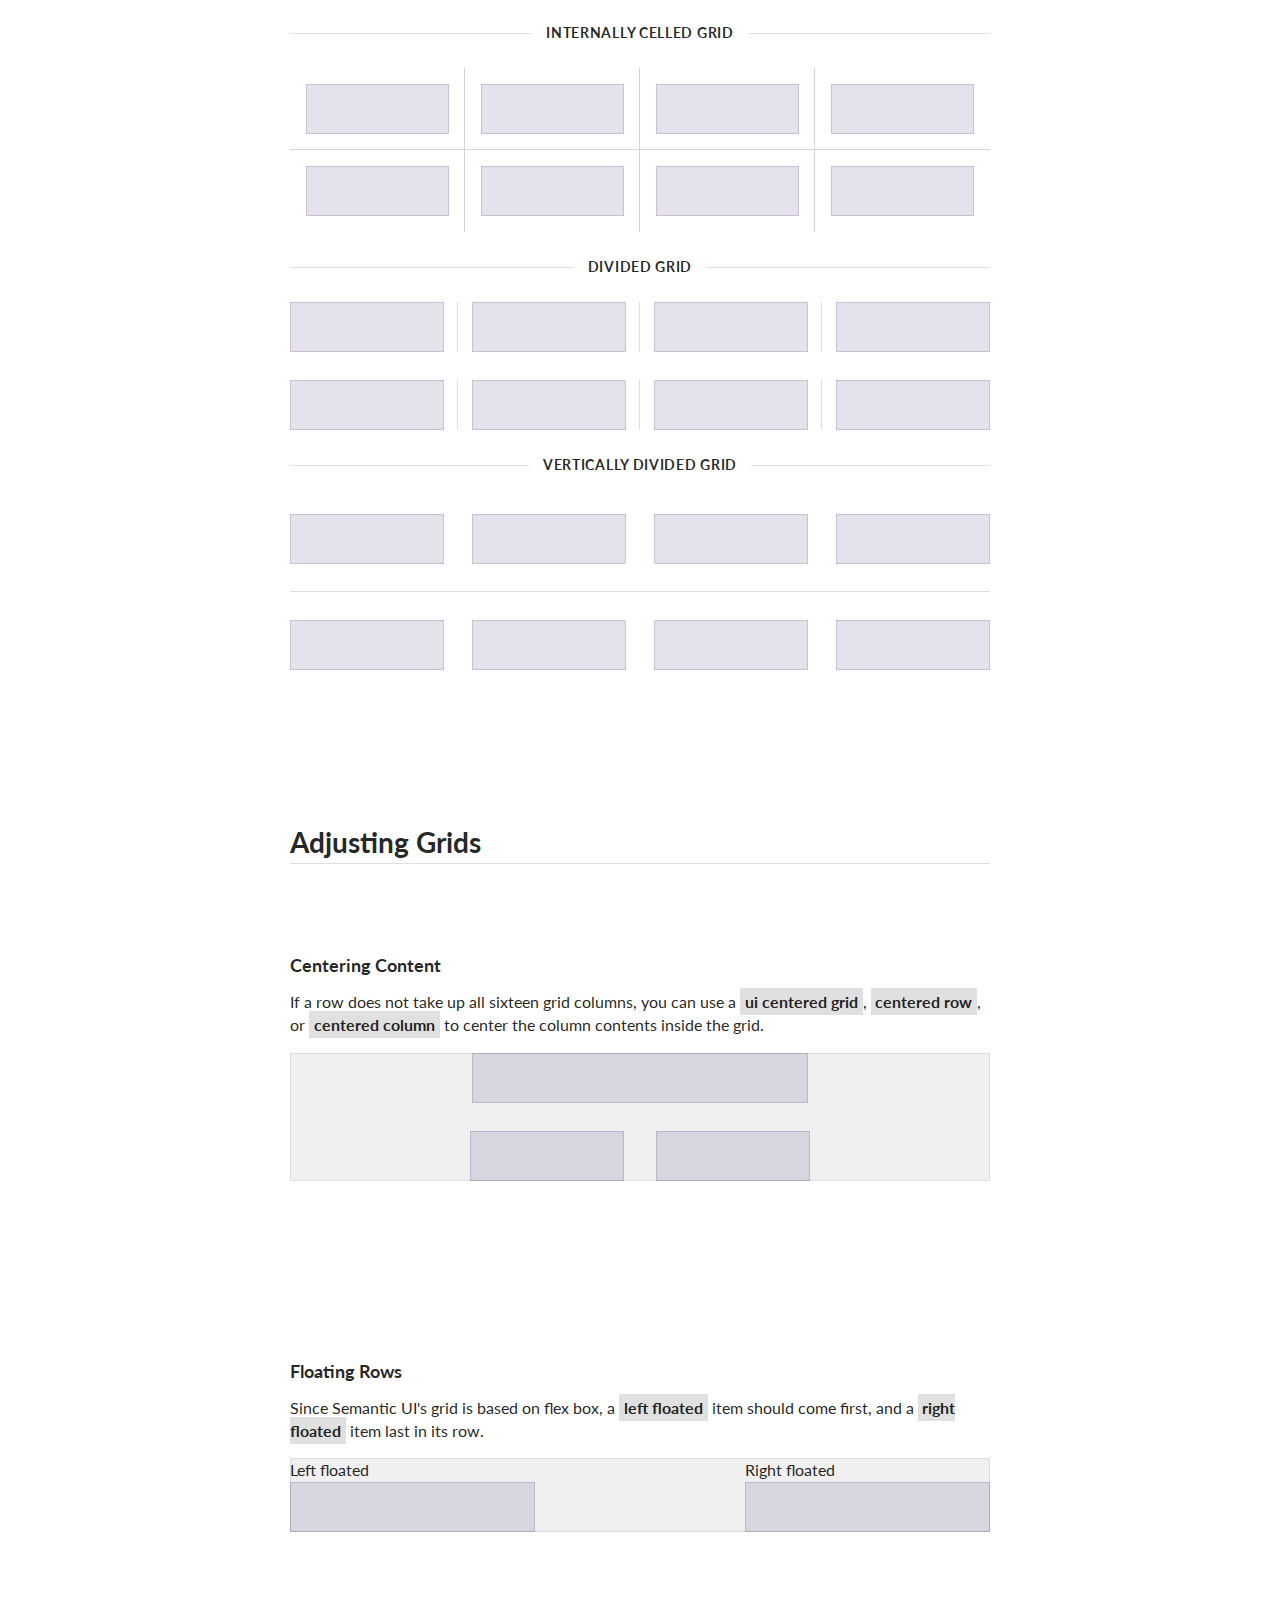
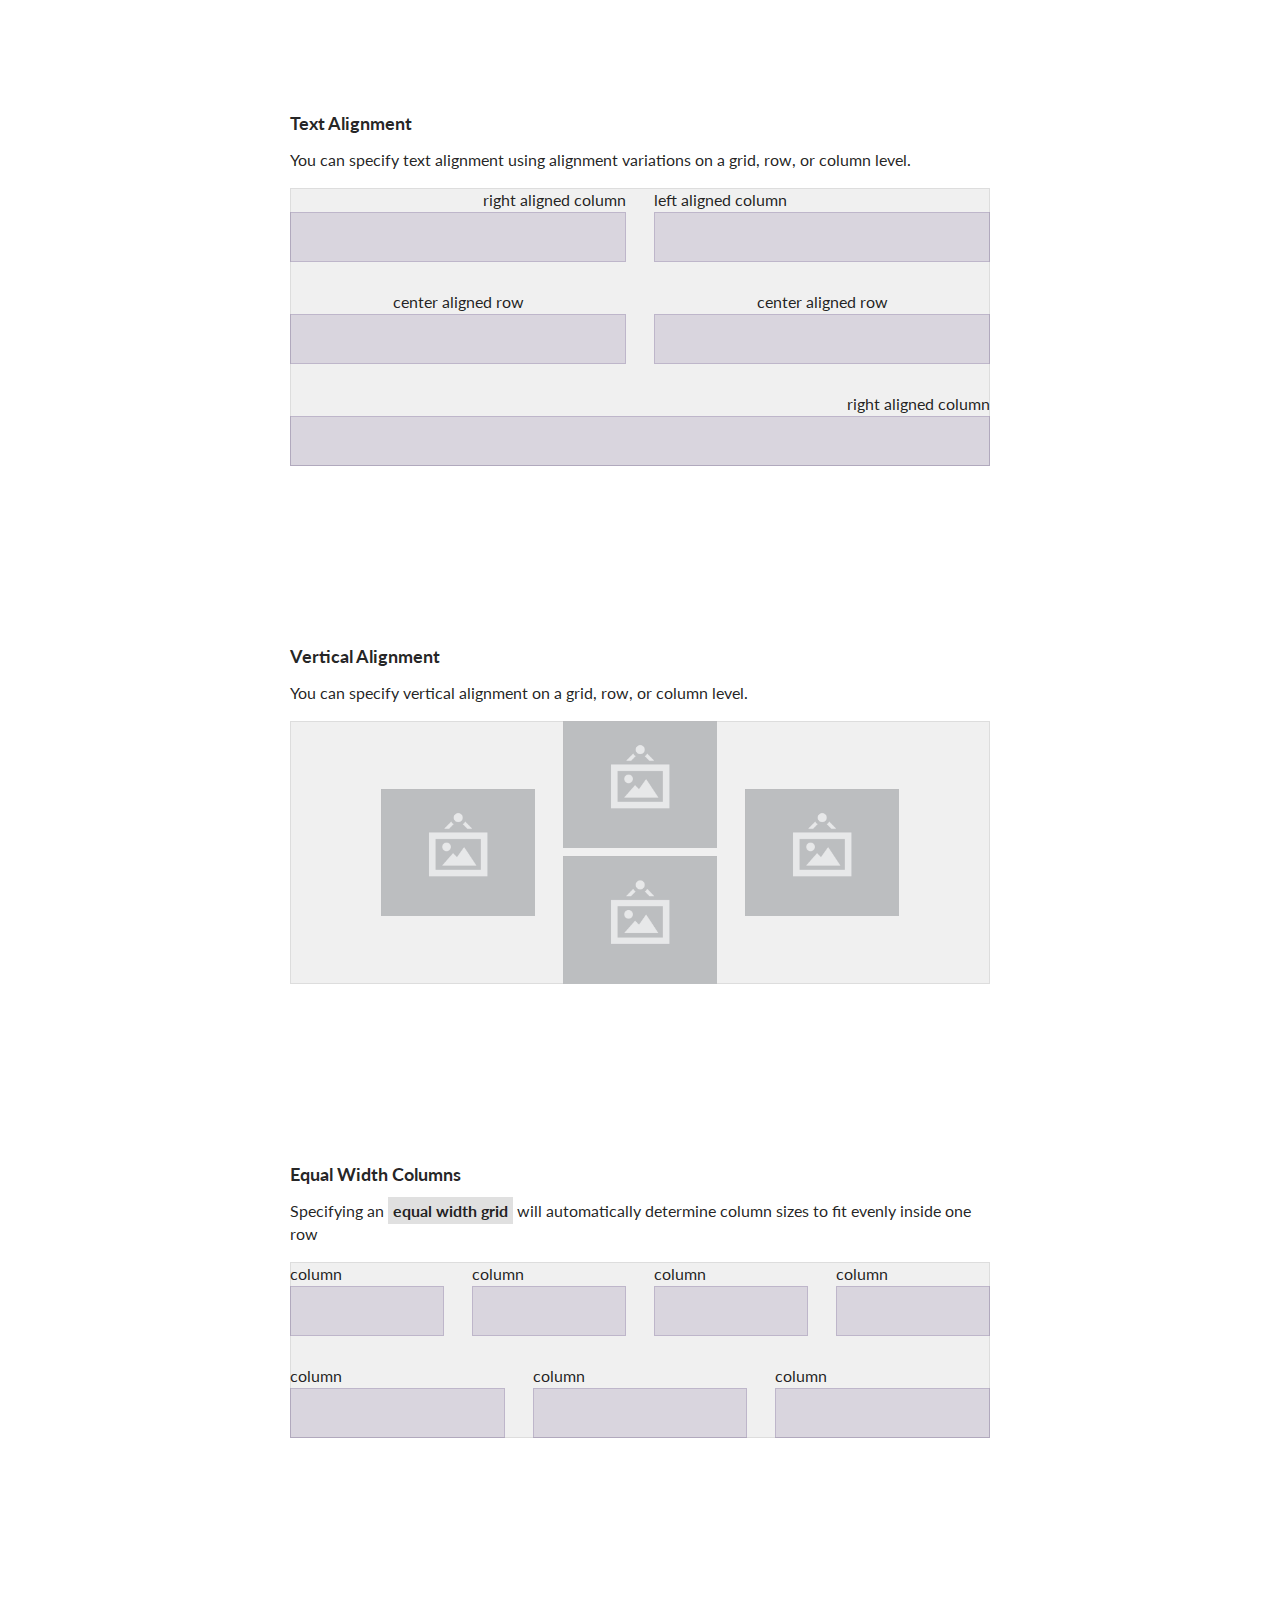
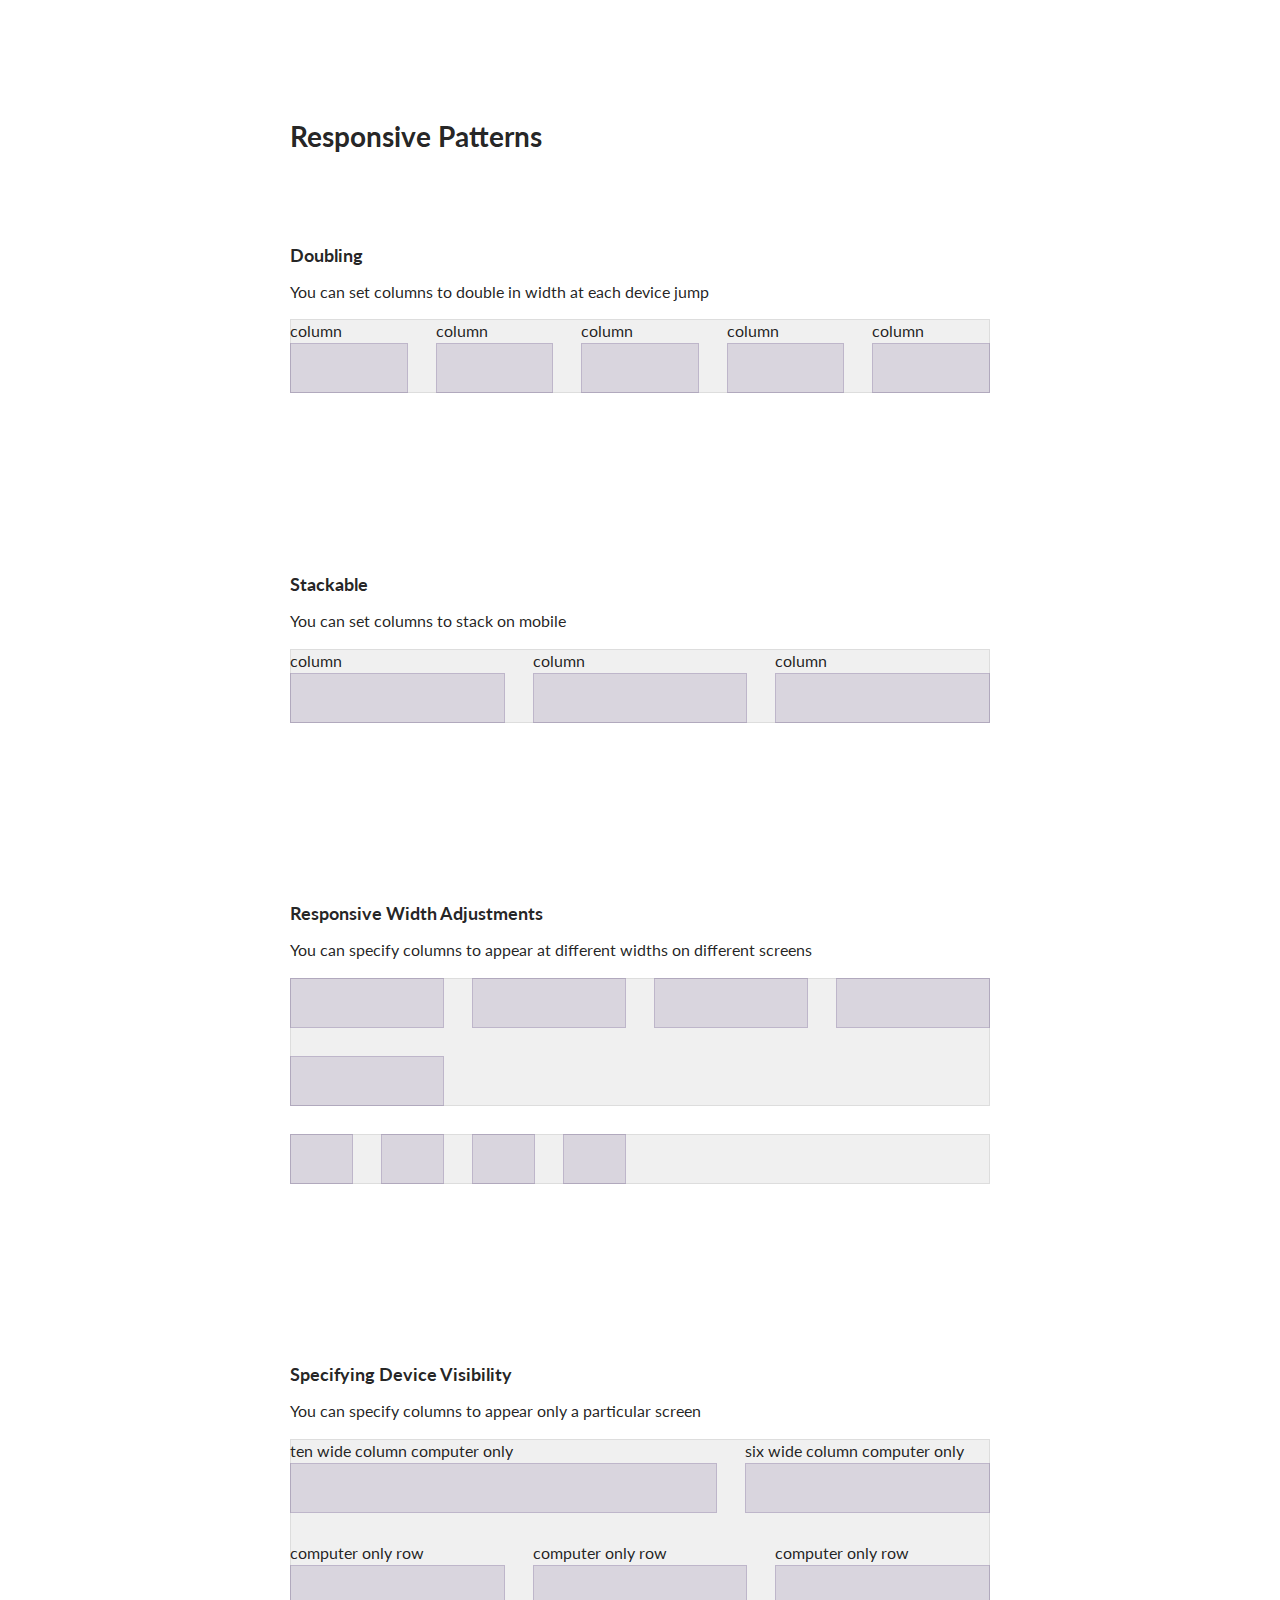
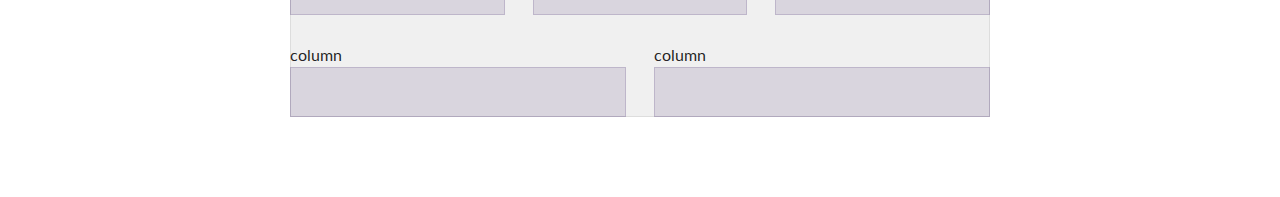
<file: lib/semantic-ui/examples/grid.html>
<!DOCTYPE html>
<html>
<head>
  <!-- Standard Meta -->
  <meta charset="utf-8" />
  <meta http-equiv="X-UA-Compatible" content="IE=edge,chrome=1" />
  <meta name="viewport" content="width=device-width, initial-scale=1.0, maximum-scale=1.0">

  <!-- Site Properties -->
  <title>Grid Example - Semantic</title>

  <link rel="stylesheet" type="text/css" href="../dist/components/reset.css">
  <link rel="stylesheet" type="text/css" href="../dist/components/site.css">

  <link rel="stylesheet" type="text/css" href="../dist/components/container.css">
  <link rel="stylesheet" type="text/css" href="../dist/components/divider.css">
  <link rel="stylesheet" type="text/css" href="../dist/components/grid.css">
  <link rel="stylesheet" type="text/css" href="../dist/components/header.css">
</head>
<body>

  <div class="ui text container">
      <h1 class="ui dividing header">Using Grids</h1>

      <h3 class="first">Container</h3>
      <p>A container is a fixed width element that wraps your site's content. It remains a constant size and uses <b>margin</b> to center. Containers are the simplest way to center page content inside a grid.</code>
      </p>
  </div>

  <div class="ui container">
    <div class="ui grid">
      <div class="column"></div>
      <div class="column"></div>
      <div class="column"></div>
      <div class="column"></div>
      <div class="column"></div>
      <div class="column"></div>
      <div class="column"></div>
      <div class="column"></div>
      <div class="column"></div>
      <div class="column"></div>
      <div class="column"></div>
      <div class="column"></div>
      <div class="column"></div>
      <div class="column"></div>
      <div class="column"></div>
      <div class="column"></div>
    </div>
  </div>

  <div class="ui text container">
    <h3 class="first">Text Container</h3>
    <p>Sometimes you just need to put a single column of centered text on a page. A <code>text container</code> is a special type of container optimized for a single flowing column of text, like this instructions on this page.
    </p>
    <p>Text containers <b>do not need to use grids</b> and help simplify basic page layouts.</p>
  </div>

  <div class="ui text container">
    <div class="ui one column grid">
      <div class="column"></div>
    </div>
  </div>


  <div class="ui text container">

      <h1 class="ui dividing header">Grid Content</h1>

      <h3 class="first">Column Flow</h3>
      <p>A grid does not necessarily need to specify rows. If you include <code>columns</code> as direct child of <code>ui grid</code> content will automatically flow to the next row when all the grid columns are taken in the current row</b>.</p>

      <div class="ui grid">
        <div class="four wide column"></div>
        <div class="four wide column"></div>
        <div class="four wide column"></div>
        <div class="four wide column"></div>
        <div class="four wide column"></div>
        <div class="four wide column"></div>
        <div class="four wide column"></div>
        <div class="four wide column"></div>
      </div>

      <h3>Clearing Rows</h3>
      <p>Adding row wrappers allow you to manually specify you want a new row to begin.</p>

      <div class="ui three column grid">
        <div class="column"></div>
        <div class="row">
          <div class="column"></div>
          <div class="column"></div>
          <div class="column"></div>
        </div>
      </div>

      <h3>Specifying Row Width</h3>
      <p>Specifying a grid column count will divide columns into rows of predetermined column count. Additional columns will automatically flow to the next row.</p>
      <div class="ui three column grid">
        <div class="column">column</div>
        <div class="column">column</div>
        <div class="column">column</div>
        <div class="column">column</div>
        <div class="column">column</div>
        <div class="column">column</div>
      </div>

      <h3>Specifying Column Width</h3>
      <p>You can also specify column widths for each column individually</p>
      <div class="ui three column grid">
        <div class="four wide column">four wide column</div>
        <div class="eight wide column">eight wide column</div>
        <div class="four wide column">four wide column</div>
      </div>

      <h3>Special Variations</h3>
      <p>Some special variations that format grids like tables require you to specify rows. For example a <code>divided grid</code> or a <code>celled grid</code> requires row wrappers.</p>

      <div class="ui horizontal section divider">Celled Grid</div>
      <div class="ui celled grid">
        <div class="row">
          <div class="four wide column"></div>
          <div class="four wide column"></div>
          <div class="four wide column"></div>
          <div class="four wide column"></div>
        </div>
        <div class="row">
          <div class="four wide column"></div>
          <div class="four wide column"></div>
          <div class="four wide column"></div>
          <div class="four wide column"></div>
        </div>
      </div>

      <div class="ui horizontal section divider">Internally Celled Grid</div>

      <div class="ui internally celled grid">
        <div class="row">
          <div class="four wide column"></div>
          <div class="four wide column"></div>
          <div class="four wide column"></div>
          <div class="four wide column"></div>
        </div>
        <div class="row">
          <div class="four wide column"></div>
          <div class="four wide column"></div>
          <div class="four wide column"></div>
          <div class="four wide column"></div>
        </div>
      </div>


      <div class="ui horizontal section divider">Divided Grid</div>

      <div class="ui divided grid">
        <div class="row">
          <div class="four wide column"></div>
          <div class="four wide column"></div>
          <div class="four wide column"></div>
          <div class="four wide column"></div>
        </div>
        <div class="row">
          <div class="four wide column"></div>
          <div class="four wide column"></div>
          <div class="four wide column"></div>
          <div class="four wide column"></div>
        </div>
      </div>

      <div class="ui horizontal section divider">Vertically Divided Grid</div>

      <div class="ui vertically divided grid">
        <div class="row">
          <div class="four wide column"></div>
          <div class="four wide column"></div>
          <div class="four wide column"></div>
          <div class="four wide column"></div>
        </div>
        <div class="row">
          <div class="four wide column"></div>
          <div class="four wide column"></div>
          <div class="four wide column"></div>
          <div class="four wide column"></div>
        </div>
      </div>

      <h1 class="ui dividing header">Adjusting Grids</h1>


      <h3 class="first">Centering Content</h3>
      <p>If a row does not take up all sixteen grid columns, you can use a <code>ui centered grid</code>, <code>centered row</code>, or <code>centered column</code> to center the column contents inside the grid.
      </p>
      <div class="ui two column centered grid">
        <div class="column"></div>
        <div class="four column centered row">
          <div class="column"></div>
          <div class="column"></div>
        </div>
      </div>

      <h3>Floating Rows</h3>
      <p>Since Semantic UI's grid is based on flex box, a <code>left floated</code> item should come first, and a <code>right floated</code> item last in its row.</p>

      <div class="ui grid">
        <div class="left floated six wide column">
          <div class="ui segment">
            Left floated
          </div>
        </div>
        <div class="right floated six wide column">
          <div class="ui segment">
            Right floated
          </div>
        </div>
      </div>


      <h3>Text Alignment</h3>
      <p>You can specify text alignment using alignment variations on a grid, row, or column level.</p>

      <div class="ui grid">
        <div class="right aligned eight wide column">
          right aligned column
        </div>
        <div class="left aligned eight wide column">
          left aligned column
        </div>
        <div class="center aligned two column row">
          <div class="column">
            center aligned row
          </div>
          <div class="column">
            center aligned row
          </div>
        </div>
        <div class="sixteen wide right aligned column">
          right aligned column
        </div>
      </div>

      <h3>Vertical Alignment</h3>
      <p>You can specify vertical alignment on a grid, row, or column level.</p>
      <div class="ui middle aligned four column centered grid">
        <div class="row">
          <div class="column">
            <img class="ui wireframe image" src="assets/images/wireframe/image.png">
          </div>
          <div class="column">
            <img class="ui wireframe image" src="assets/images/wireframe/image.png">
            <img class="ui wireframe image" src="assets/images/wireframe/image.png">
          </div>
          <div class="column">
            <img class="ui wireframe image" src="assets/images/wireframe/image.png">
          </div>
        </div>
      </div>

      <h3>Equal Width Columns</h3>
      <p>Specifying an <code>equal width grid</code> will automatically determine column sizes to fit evenly inside one row</p>
      <div class="ui equal width grid">
        <div class="row">
          <div class="column">column</div>
          <div class="column">column</div>
          <div class="column">column</div>
          <div class="column">column</div>
        </div>
        <div class="row">
          <div class="column">column</div>
          <div class="column">column</div>
          <div class="column">column</div>
        </div>
      </div>


      <h1>Responsive Patterns</h1>

      <h3 class="first">Doubling</h3>
      <p>You can set columns to double in width at each device jump</p>
      <div class="ui five column doubling grid">
        <div class="column">column</div>
        <div class="column">column</div>
        <div class="column">column</div>
        <div class="column">column</div>
        <div class="column">column</div>
      </div>

      <h3>Stackable</h3>
      <p>You can set columns to stack on mobile</p>
      <div class="ui three column stackable grid">
        <div class="column">column</div>
        <div class="column">column</div>
        <div class="column">column</div>
      </div>

      <h3>Responsive Width Adjustments</h3>
      <p>You can specify columns to appear at different widths on different screens</p>

      <div class="ui grid">
        <div class="eight wide mobile six wide tablet four wide computer column"></div>
        <div class="eight wide mobile six wide tablet four wide computer column"></div>
        <div class="eight wide mobile six wide tablet four wide computer column"></div>
        <div class="eight wide mobile six wide tablet four wide computer column"></div>
        <div class="eight wide mobile six wide tablet four wide computer column"></div>
      </div>
      <div class="ui grid">
        <div class="four wide two wide large screen one wide widescreen column"></div>
        <div class="four wide two wide large screen one wide widescreen column"></div>
        <div class="four wide two wide large screen one wide widescreen column"></div>
        <div class="four wide two wide large screen one wide widescreen column"></div>
      </div>

      <h3>Specifying Device Visibility</h3>
      <p>You can specify columns to appear only a particular screen</p>
      <div class="ui grid">
        <div class="two column computer only row">
          <div class="ten wide column">ten wide column computer only</div>
          <div class="six wide column">six wide column computer only</div>
        </div>
        <div class="sixteen wide mobile only column">sixteen wide column mobile only</div>
        <div class="three column computer only row">
          <div class="column">computer only row</div>
          <div class="column">computer only row</div>
          <div class="column">computer only row</div>
        </div>
        <div class="two column mobile only row">
          <div class="column">mobile only column</div>
          <div class="column">mobile only column</div>
        </div>
        <div class="two column row">
          <div class="column">column</div>
          <div class="column">column</div>
        </div>
      </div>

    </div>
  </div>


<style type="text/css">

/* Some basic formatting */
code {
  background-color: #E0E0E0;
  padding: 0.25em 0.3em;
  font-family: 'Lato';
  font-weight: bold;
}
.container {
  padding: 5em 0em;
}
.ui.dividing.header,
.first {
  margin-top: 5em;
}

.ui.dividing.header:first-child {
  margin-top: 0em;
}

h1,
h3 {
  margin-top: 10em;
}

img {
  display: block;
  max-width: 100%;
}
img + img {
  margin-top: 0.5em;
}

/* Shows content box (not negative margins) */
.grid {
  position: relative;
}
.grid:before {
  position: absolute;
  top: 1rem;
  left: 1rem;
  background-color: #F0F0F0;
  content: '';
  width: calc(100% - 2rem);
  height: calc(100% - 2rem);
  box-shadow: 0px 0px 0px 1px #DDDDDD inset;
}
.ui.divided.grid:before,
.celled.grid:before {
  display: none;
}
.ui.aligned .column:after {
  display: none !important;
}
.grid .column:not(.row):not(.grid):after {
  background-color: rgba(86, 61, 124, .15);
  box-shadow: 0px 0px 0px 1px rgba(86, 61, 124, 0.2) inset;
  content: "";
  display: block;
  min-height: 50px;
}
@media only screen and (max-width: 768px) {
  .stackable.grid:before {
    width: 100%;
    left: 0em;
  }
}
</style>
</body>

</html>
</file>
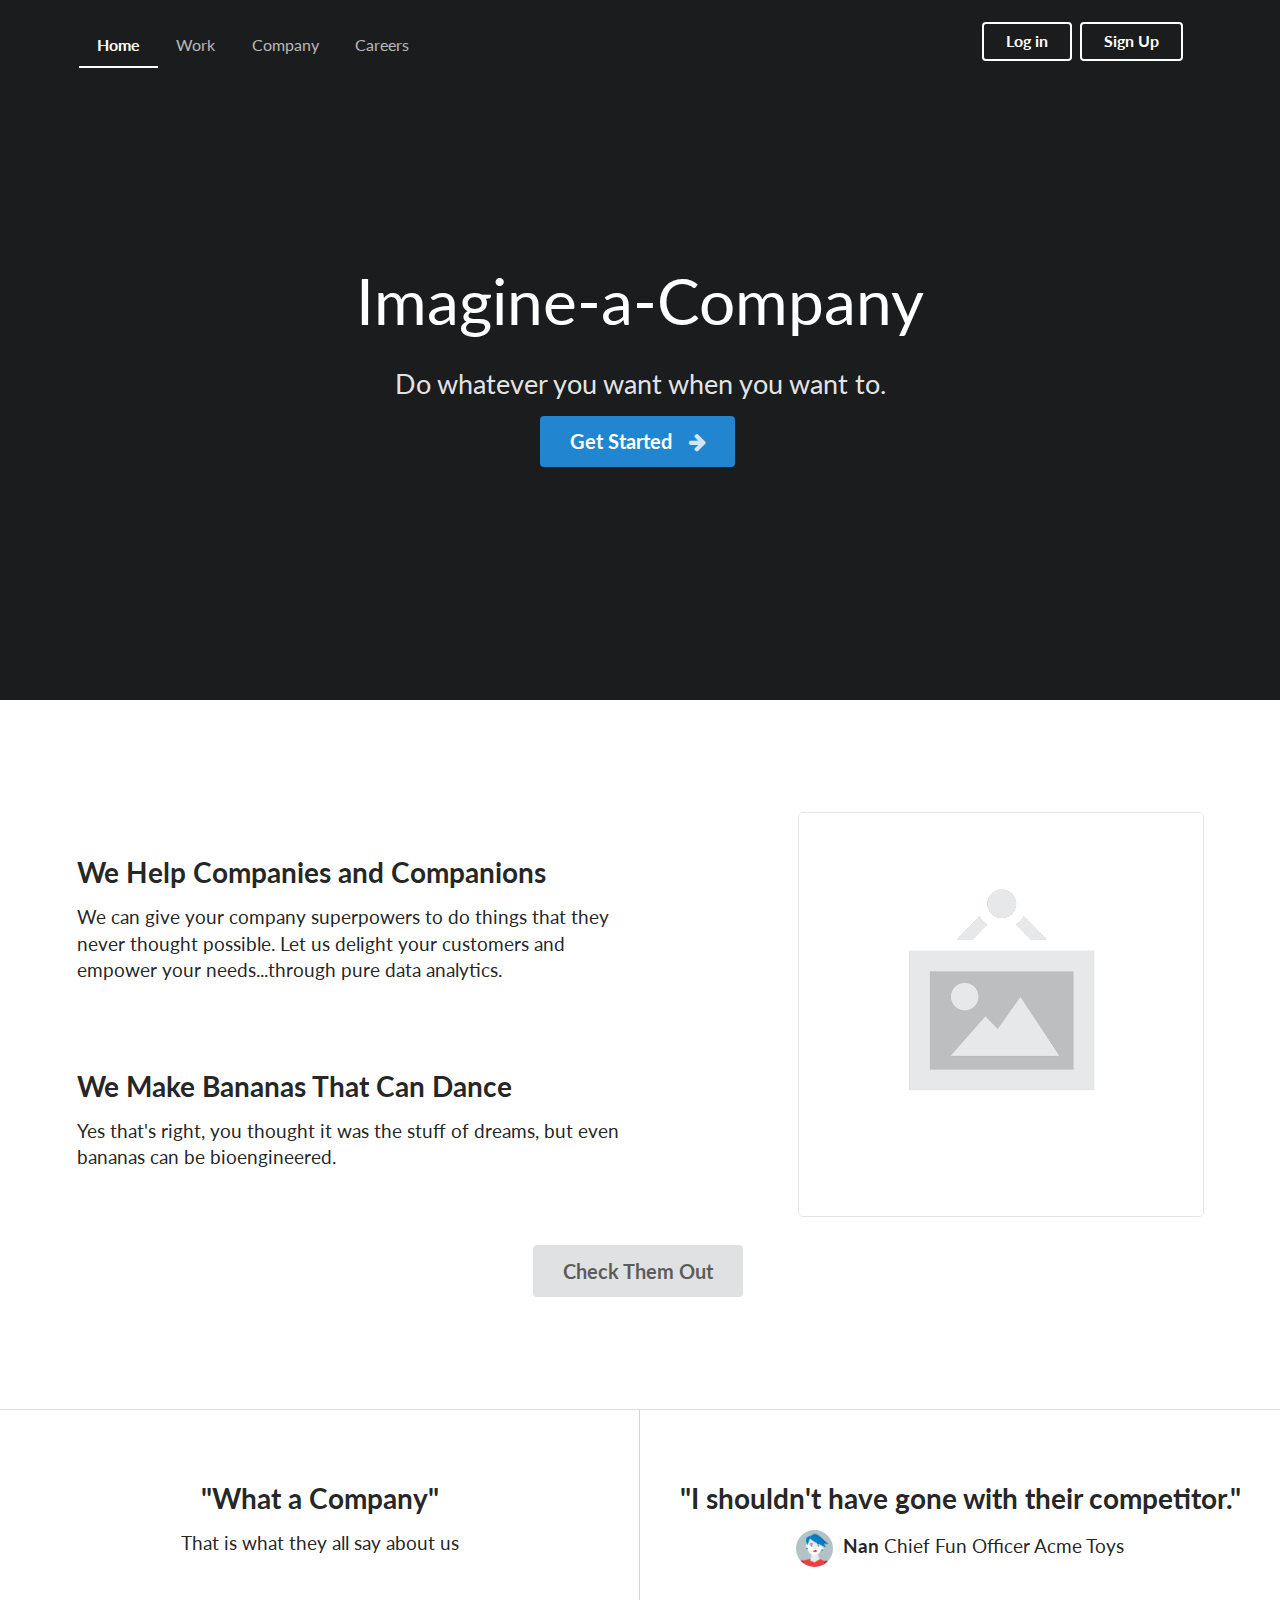
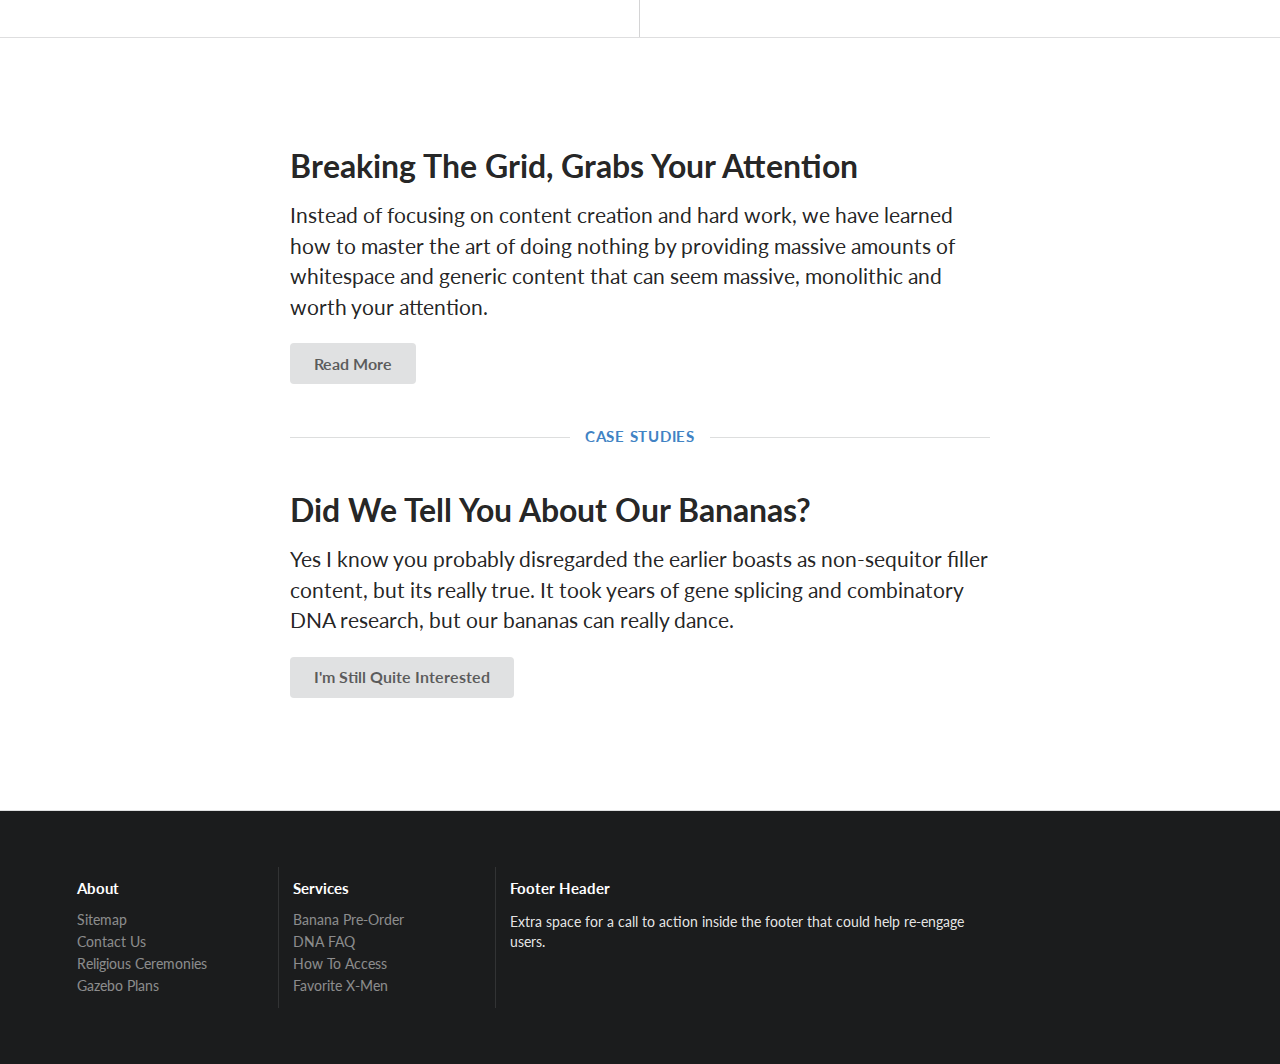
<file: lib/semantic-ui/examples/homepage.html>
<!DOCTYPE html>
<html>
<head>
  <!-- Standard Meta -->
  <meta charset="utf-8" />
  <meta http-equiv="X-UA-Compatible" content="IE=edge,chrome=1" />
  <meta name="viewport" content="width=device-width, initial-scale=1.0, maximum-scale=1.0">

  <!-- Site Properties -->
  <title>Homepage - Semantic</title>
  <link rel="stylesheet" type="text/css" href="../dist/components/reset.css">
  <link rel="stylesheet" type="text/css" href="../dist/components/site.css">

  <link rel="stylesheet" type="text/css" href="../dist/components/container.css">
  <link rel="stylesheet" type="text/css" href="../dist/components/grid.css">
  <link rel="stylesheet" type="text/css" href="../dist/components/header.css">
  <link rel="stylesheet" type="text/css" href="../dist/components/image.css">
  <link rel="stylesheet" type="text/css" href="../dist/components/menu.css">

  <link rel="stylesheet" type="text/css" href="../dist/components/divider.css">
  <link rel="stylesheet" type="text/css" href="../dist/components/dropdown.css">
  <link rel="stylesheet" type="text/css" href="../dist/components/segment.css">
  <link rel="stylesheet" type="text/css" href="../dist/components/button.css">
  <link rel="stylesheet" type="text/css" href="../dist/components/list.css">
  <link rel="stylesheet" type="text/css" href="../dist/components/icon.css">
  <link rel="stylesheet" type="text/css" href="../dist/components/sidebar.css">
  <link rel="stylesheet" type="text/css" href="../dist/components/transition.css">

  <style type="text/css">

    .hidden.menu {
      display: none;
    }

    .masthead.segment {
      min-height: 700px;
      padding: 1em 0em;
    }
    .masthead .logo.item img {
      margin-right: 1em;
    }
    .masthead .ui.menu .ui.button {
      margin-left: 0.5em;
    }
    .masthead h1.ui.header {
      margin-top: 3em;
      margin-bottom: 0em;
      font-size: 4em;
      font-weight: normal;
    }
    .masthead h2 {
      font-size: 1.7em;
      font-weight: normal;
    }

    .ui.vertical.stripe {
      padding: 8em 0em;
    }
    .ui.vertical.stripe h3 {
      font-size: 2em;
    }
    .ui.vertical.stripe .button + h3,
    .ui.vertical.stripe p + h3 {
      margin-top: 3em;
    }
    .ui.vertical.stripe .floated.image {
      clear: both;
    }
    .ui.vertical.stripe p {
      font-size: 1.33em;
    }
    .ui.vertical.stripe .horizontal.divider {
      margin: 3em 0em;
    }

    .quote.stripe.segment {
      padding: 0em;
    }
    .quote.stripe.segment .grid .column {
      padding-top: 5em;
      padding-bottom: 5em;
    }

    .footer.segment {
      padding: 5em 0em;
    }

    .secondary.pointing.menu .toc.item {
      display: none;
    }

    @media only screen and (max-width: 700px) {
      .ui.fixed.menu {
        display: none !important;
      }
      .secondary.pointing.menu .item,
      .secondary.pointing.menu .menu {
        display: none;
      }
      .secondary.pointing.menu .toc.item {
        display: block;
      }
      .masthead.segment {
        min-height: 350px;
      }
      .masthead h1.ui.header {
        font-size: 2em;
        margin-top: 1.5em;
      }
      .masthead h2 {
        margin-top: 0.5em;
        font-size: 1.5em;
      }
    }


  </style>

  <script src="assets/library/jquery.min.js"></script>
  <script src="../dist/components/visibility.js"></script>
  <script src="../dist/components/sidebar.js"></script>
  <script src="../dist/components/transition.js"></script>
  <script>
  $(document)
    .ready(function() {

      // fix menu when passed
      $('.masthead')
        .visibility({
          once: false,
          onBottomPassed: function() {
            $('.fixed.menu').transition('fade in');
          },
          onBottomPassedReverse: function() {
            $('.fixed.menu').transition('fade out');
          }
        })
      ;

      // create sidebar and attach to menu open
      $('.ui.sidebar')
        .sidebar('attach events', '.toc.item')
      ;

    })
  ;
  </script>
</head>
<body>

<!-- Following Menu -->
<div class="ui large top fixed hidden menu">
  <div class="ui container">
    <a class="active item">Home</a>
    <a class="item">Work</a>
    <a class="item">Company</a>
    <a class="item">Careers</a>
    <div class="right menu">
      <div class="item">
        <a class="ui button">Log in</a>
      </div>
      <div class="item">
        <a class="ui primary button">Sign Up</a>
      </div>
    </div>
  </div>
</div>

<!-- Sidebar Menu -->
<div class="ui vertical inverted sidebar menu">
  <a class="active item">Home</a>
  <a class="item">Work</a>
  <a class="item">Company</a>
  <a class="item">Careers</a>
  <a class="item">Login</a>
  <a class="item">Signup</a>
</div>


<!-- Page Contents -->
<div class="pusher">
  <div class="ui inverted vertical masthead center aligned segment">

    <div class="ui container">
      <div class="ui large secondary inverted pointing menu">
        <a class="toc item">
          <i class="sidebar icon"></i>
        </a>
        <a class="active item">Home</a>
        <a class="item">Work</a>
        <a class="item">Company</a>
        <a class="item">Careers</a>
        <div class="right item">
          <a class="ui inverted button">Log in</a>
          <a class="ui inverted button">Sign Up</a>
        </div>
      </div>
    </div>

    <div class="ui text container">
      <h1 class="ui inverted header">
        Imagine-a-Company
      </h1>
      <h2>Do whatever you want when you want to.</h2>
      <div class="ui huge primary button">Get Started <i class="right arrow icon"></i></div>
    </div>

  </div>

  <div class="ui vertical stripe segment">
    <div class="ui middle aligned stackable grid container">
      <div class="row">
        <div class="eight wide column">
          <h3 class="ui header">We Help Companies and Companions</h3>
          <p>We can give your company superpowers to do things that they never thought possible. Let us delight your customers and empower your needs...through pure data analytics.</p>
          <h3 class="ui header">We Make Bananas That Can Dance</h3>
          <p>Yes that's right, you thought it was the stuff of dreams, but even bananas can be bioengineered.</p>
        </div>
        <div class="six wide right floated column">
          <img src="assets/images/wireframe/white-image.png" class="ui large bordered rounded image">
        </div>
      </div>
      <div class="row">
        <div class="center aligned column">
          <a class="ui huge button">Check Them Out</a>
        </div>
      </div>
    </div>
  </div>


  <div class="ui vertical stripe quote segment">
    <div class="ui equal width stackable internally celled grid">
      <div class="center aligned row">
        <div class="column">
          <h3>"What a Company"</h3>
          <p>That is what they all say about us</p>
        </div>
        <div class="column">
          <h3>"I shouldn't have gone with their competitor."</h3>
          <p>
            <img src="assets/images/avatar/nan.jpg" class="ui avatar image"> <b>Nan</b> Chief Fun Officer Acme Toys
          </p>
        </div>
      </div>
    </div>
  </div>

  <div class="ui vertical stripe segment">
    <div class="ui text container">
      <h3 class="ui header">Breaking The Grid, Grabs Your Attention</h3>
      <p>Instead of focusing on content creation and hard work, we have learned how to master the art of doing nothing by providing massive amounts of whitespace and generic content that can seem massive, monolithic and worth your attention.</p>
      <a class="ui large button">Read More</a>
      <h4 class="ui horizontal header divider">
        <a href="#">Case Studies</a>
      </h4>
      <h3 class="ui header">Did We Tell You About Our Bananas?</h3>
      <p>Yes I know you probably disregarded the earlier boasts as non-sequitor filler content, but its really true. It took years of gene splicing and combinatory DNA research, but our bananas can really dance.</p>
      <a class="ui large button">I'm Still Quite Interested</a>
    </div>
  </div>


  <div class="ui inverted vertical footer segment">
    <div class="ui container">
      <div class="ui stackable inverted divided equal height stackable grid">
        <div class="three wide column">
          <h4 class="ui inverted header">About</h4>
          <div class="ui inverted link list">
            <a href="#" class="item">Sitemap</a>
            <a href="#" class="item">Contact Us</a>
            <a href="#" class="item">Religious Ceremonies</a>
            <a href="#" class="item">Gazebo Plans</a>
          </div>
        </div>
        <div class="three wide column">
          <h4 class="ui inverted header">Services</h4>
          <div class="ui inverted link list">
            <a href="#" class="item">Banana Pre-Order</a>
            <a href="#" class="item">DNA FAQ</a>
            <a href="#" class="item">How To Access</a>
            <a href="#" class="item">Favorite X-Men</a>
          </div>
        </div>
        <div class="seven wide column">
          <h4 class="ui inverted header">Footer Header</h4>
          <p>Extra space for a call to action inside the footer that could help re-engage users.</p>
        </div>
      </div>
    </div>
  </div>
</div>

</body>

</html>
</file>
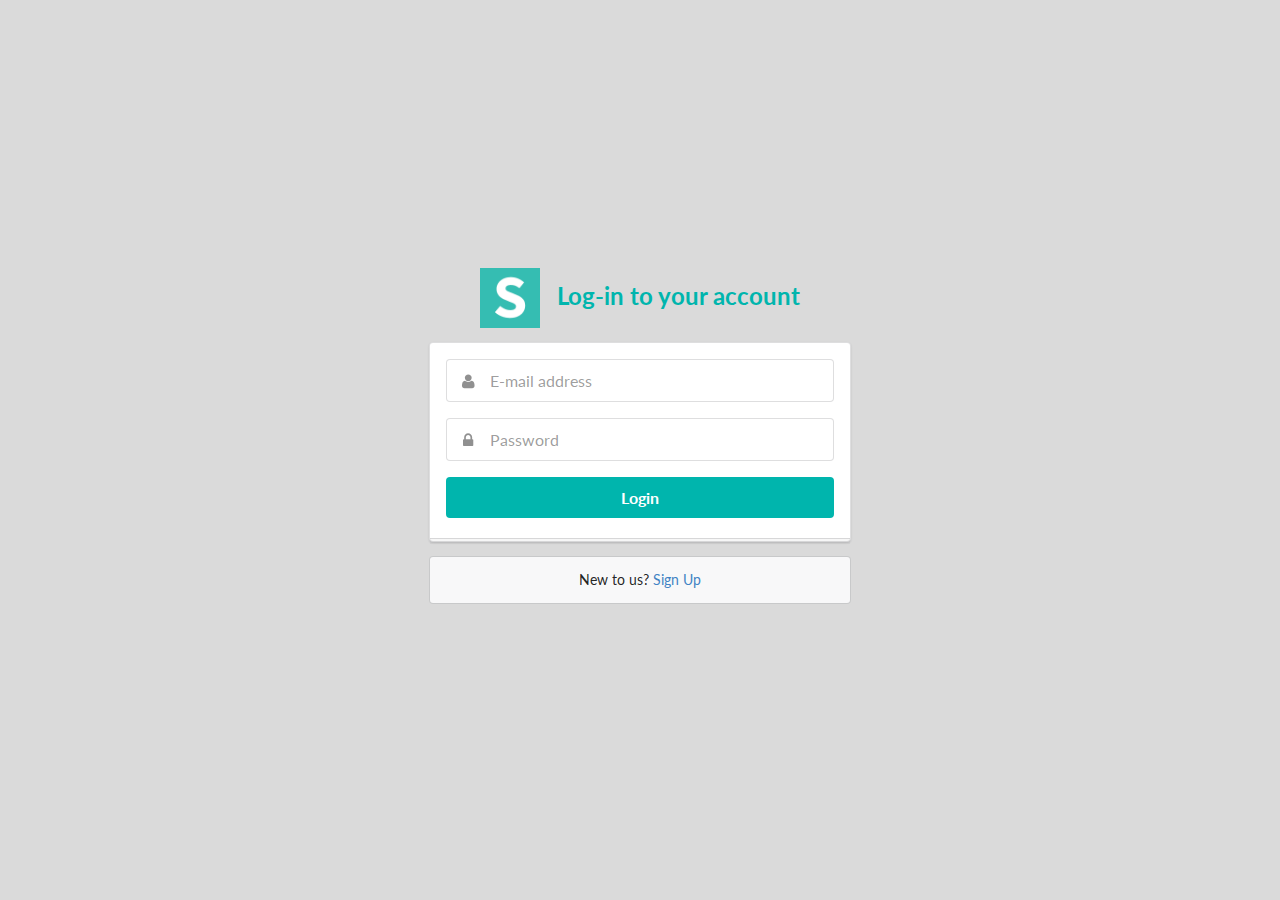
<file: lib/semantic-ui/examples/login.html>
<!DOCTYPE html>
<html>
<head>
  <!-- Standard Meta -->
  <meta charset="utf-8" />
  <meta http-equiv="X-UA-Compatible" content="IE=edge,chrome=1" />
  <meta name="viewport" content="width=device-width, initial-scale=1.0, maximum-scale=1.0">

  <!-- Site Properties -->
  <title>Login Example - Semantic</title>
  <link rel="stylesheet" type="text/css" href="../dist/components/reset.css">
  <link rel="stylesheet" type="text/css" href="../dist/components/site.css">

  <link rel="stylesheet" type="text/css" href="../dist/components/container.css">
  <link rel="stylesheet" type="text/css" href="../dist/components/grid.css">
  <link rel="stylesheet" type="text/css" href="../dist/components/header.css">
  <link rel="stylesheet" type="text/css" href="../dist/components/image.css">
  <link rel="stylesheet" type="text/css" href="../dist/components/menu.css">

  <link rel="stylesheet" type="text/css" href="../dist/components/divider.css">
  <link rel="stylesheet" type="text/css" href="../dist/components/segment.css">
  <link rel="stylesheet" type="text/css" href="../dist/components/form.css">
  <link rel="stylesheet" type="text/css" href="../dist/components/input.css">
  <link rel="stylesheet" type="text/css" href="../dist/components/button.css">
  <link rel="stylesheet" type="text/css" href="../dist/components/list.css">
  <link rel="stylesheet" type="text/css" href="../dist/components/message.css">
  <link rel="stylesheet" type="text/css" href="../dist/components/icon.css">

  <script src="assets/library/jquery.min.js"></script>
  <script src="../dist/components/form.js"></script>
  <script src="../dist/components/transition.js"></script>

  <style type="text/css">
    body {
      background-color: #DADADA;
    }
    body > .grid {
      height: 100%;
    }
    .image {
      margin-top: -100px;
    }
    .column {
      max-width: 450px;
    }
  </style>
  <script>
  $(document)
    .ready(function() {
      $('.ui.form')
        .form({
          fields: {
            email: {
              identifier  : 'email',
              rules: [
                {
                  type   : 'empty',
                  prompt : 'Please enter your e-mail'
                },
                {
                  type   : 'email',
                  prompt : 'Please enter a valid e-mail'
                }
              ]
            },
            password: {
              identifier  : 'password',
              rules: [
                {
                  type   : 'empty',
                  prompt : 'Please enter your password'
                },
                {
                  type   : 'length[6]',
                  prompt : 'Your password must be at least 6 characters'
                }
              ]
            }
          }
        })
      ;
    })
  ;
  </script>
</head>
<body>

<div class="ui middle aligned center aligned grid">
  <div class="column">
    <h2 class="ui teal image header">
      <img src="assets/images/logo.png" class="image">
      <div class="content">
        Log-in to your account
      </div>
    </h2>
    <form class="ui large form">
      <div class="ui stacked segment">
        <div class="field">
          <div class="ui left icon input">
            <i class="user icon"></i>
            <input type="text" name="email" placeholder="E-mail address">
          </div>
        </div>
        <div class="field">
          <div class="ui left icon input">
            <i class="lock icon"></i>
            <input type="password" name="password" placeholder="Password">
          </div>
        </div>
        <div class="ui fluid large teal submit button">Login</div>
      </div>

      <div class="ui error message"></div>

    </form>

    <div class="ui message">
      New to us? <a href="#">Sign Up</a>
    </div>
  </div>
</div>

</body>

</html>
</file>
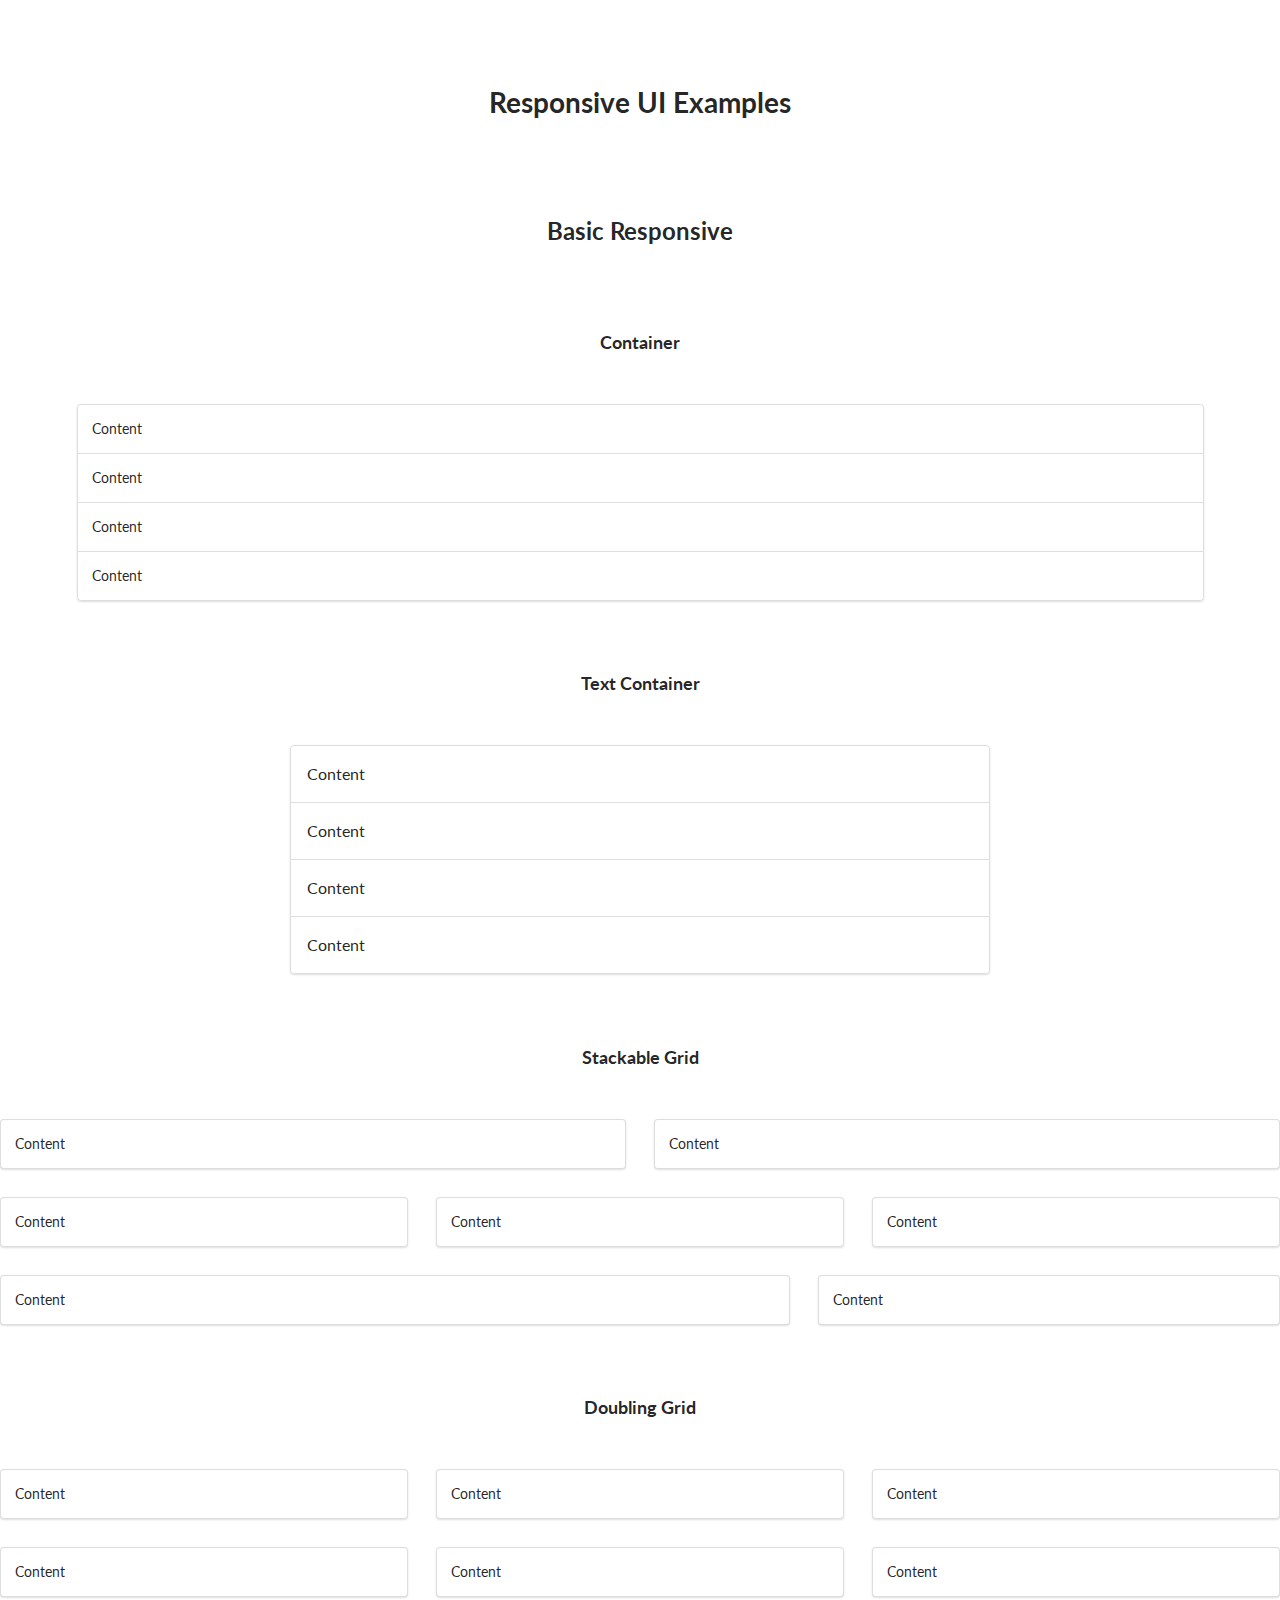
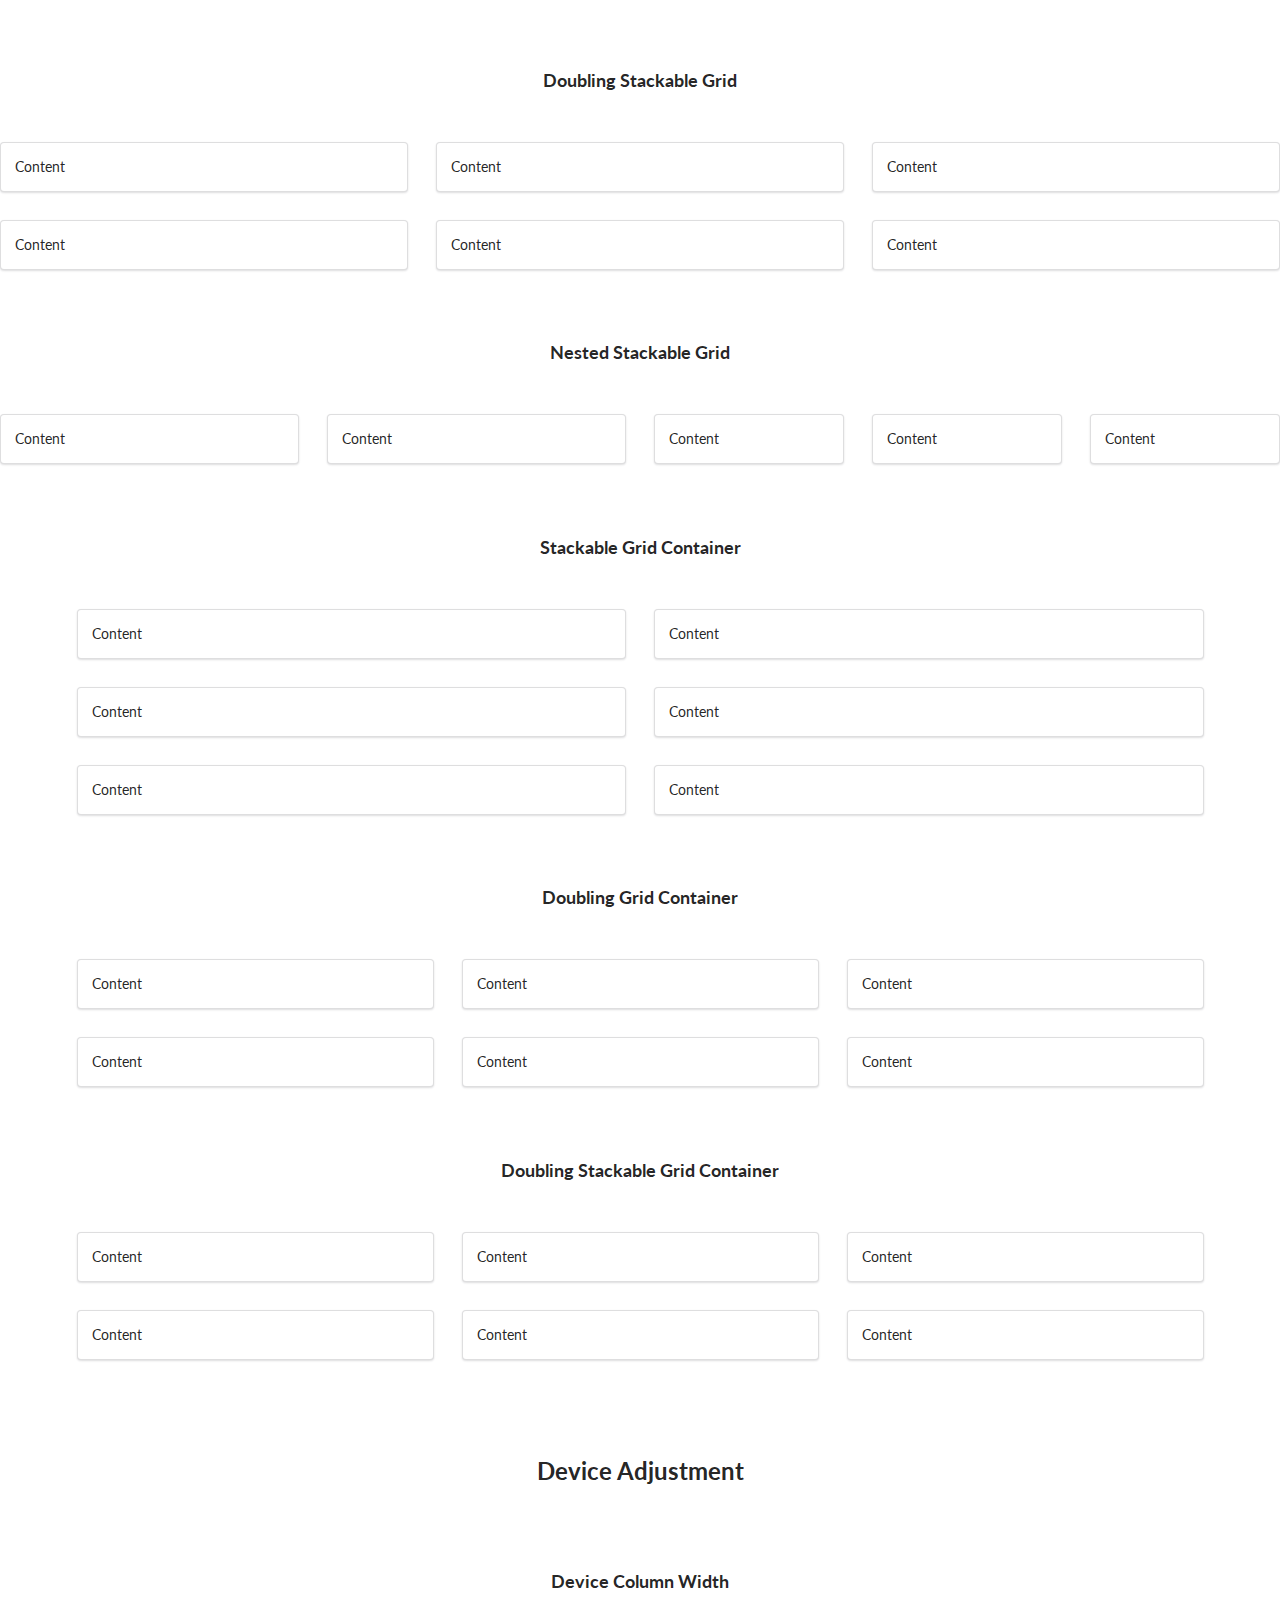
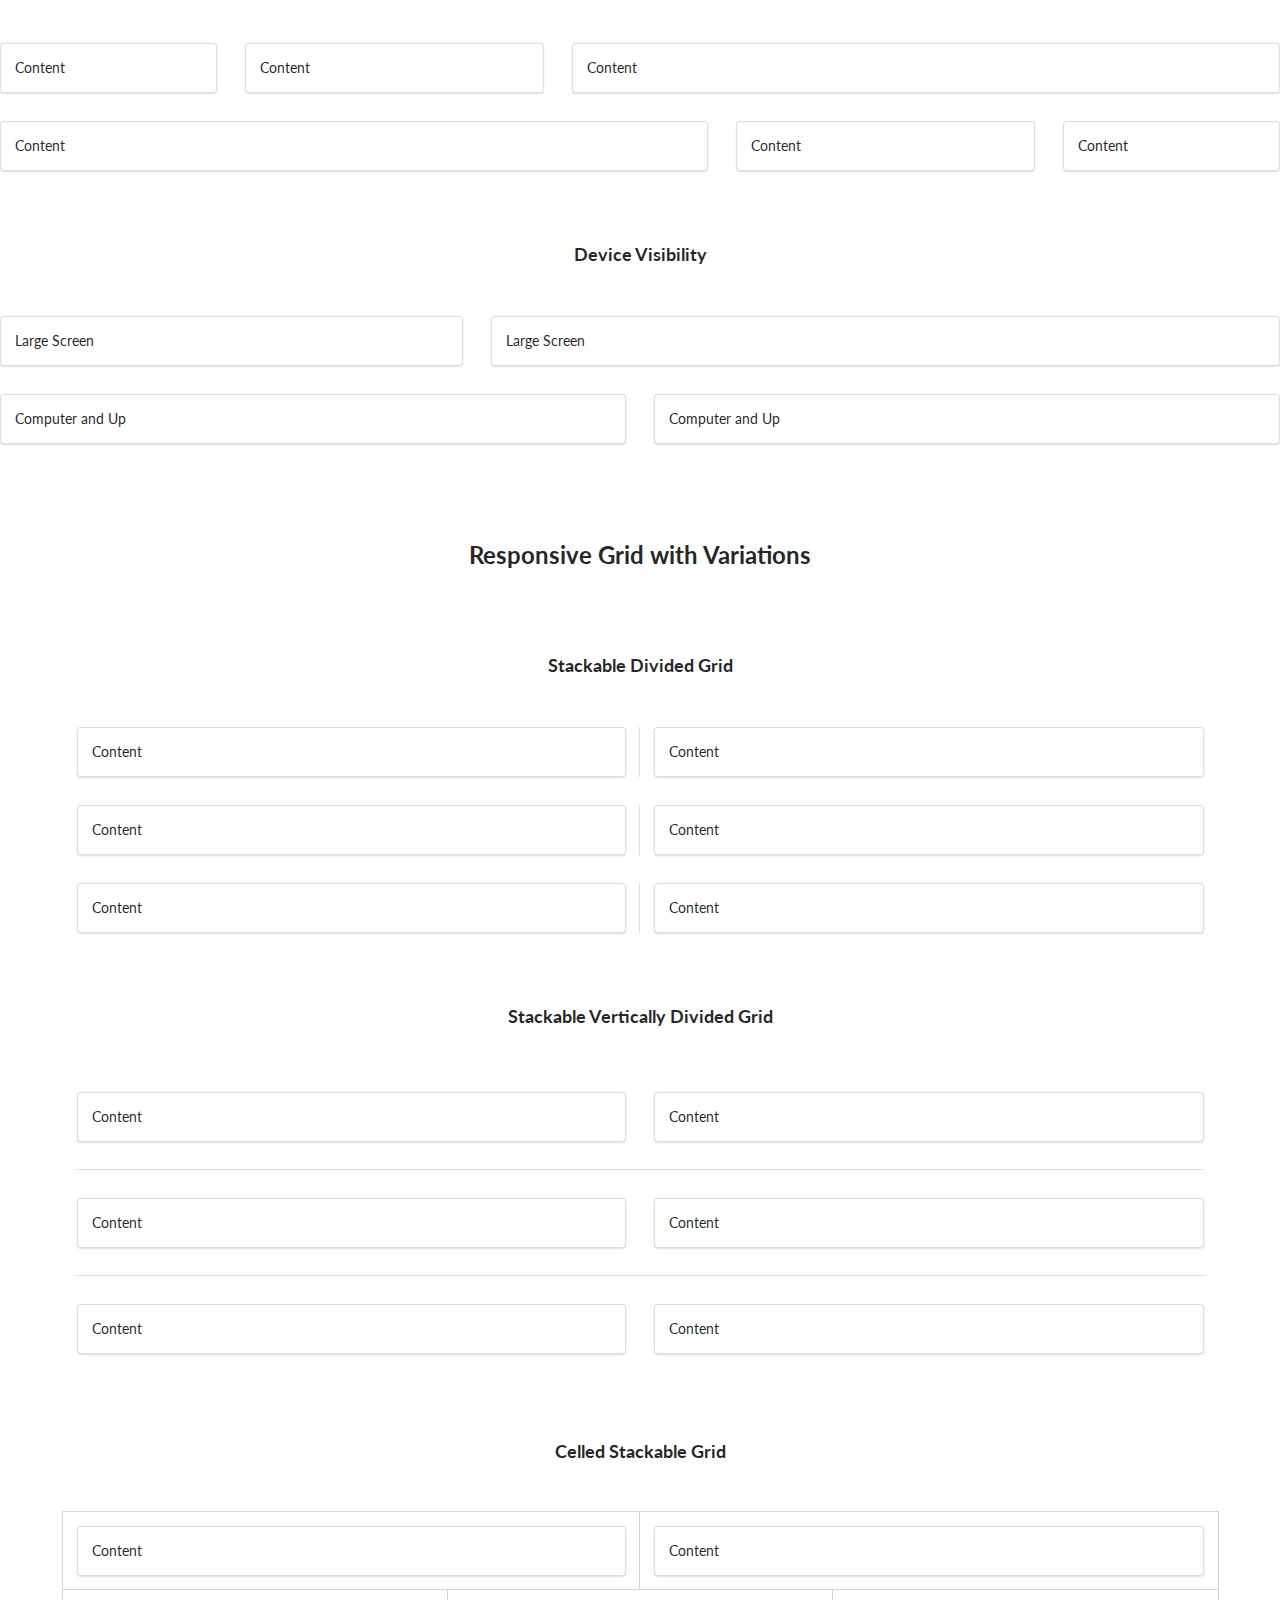
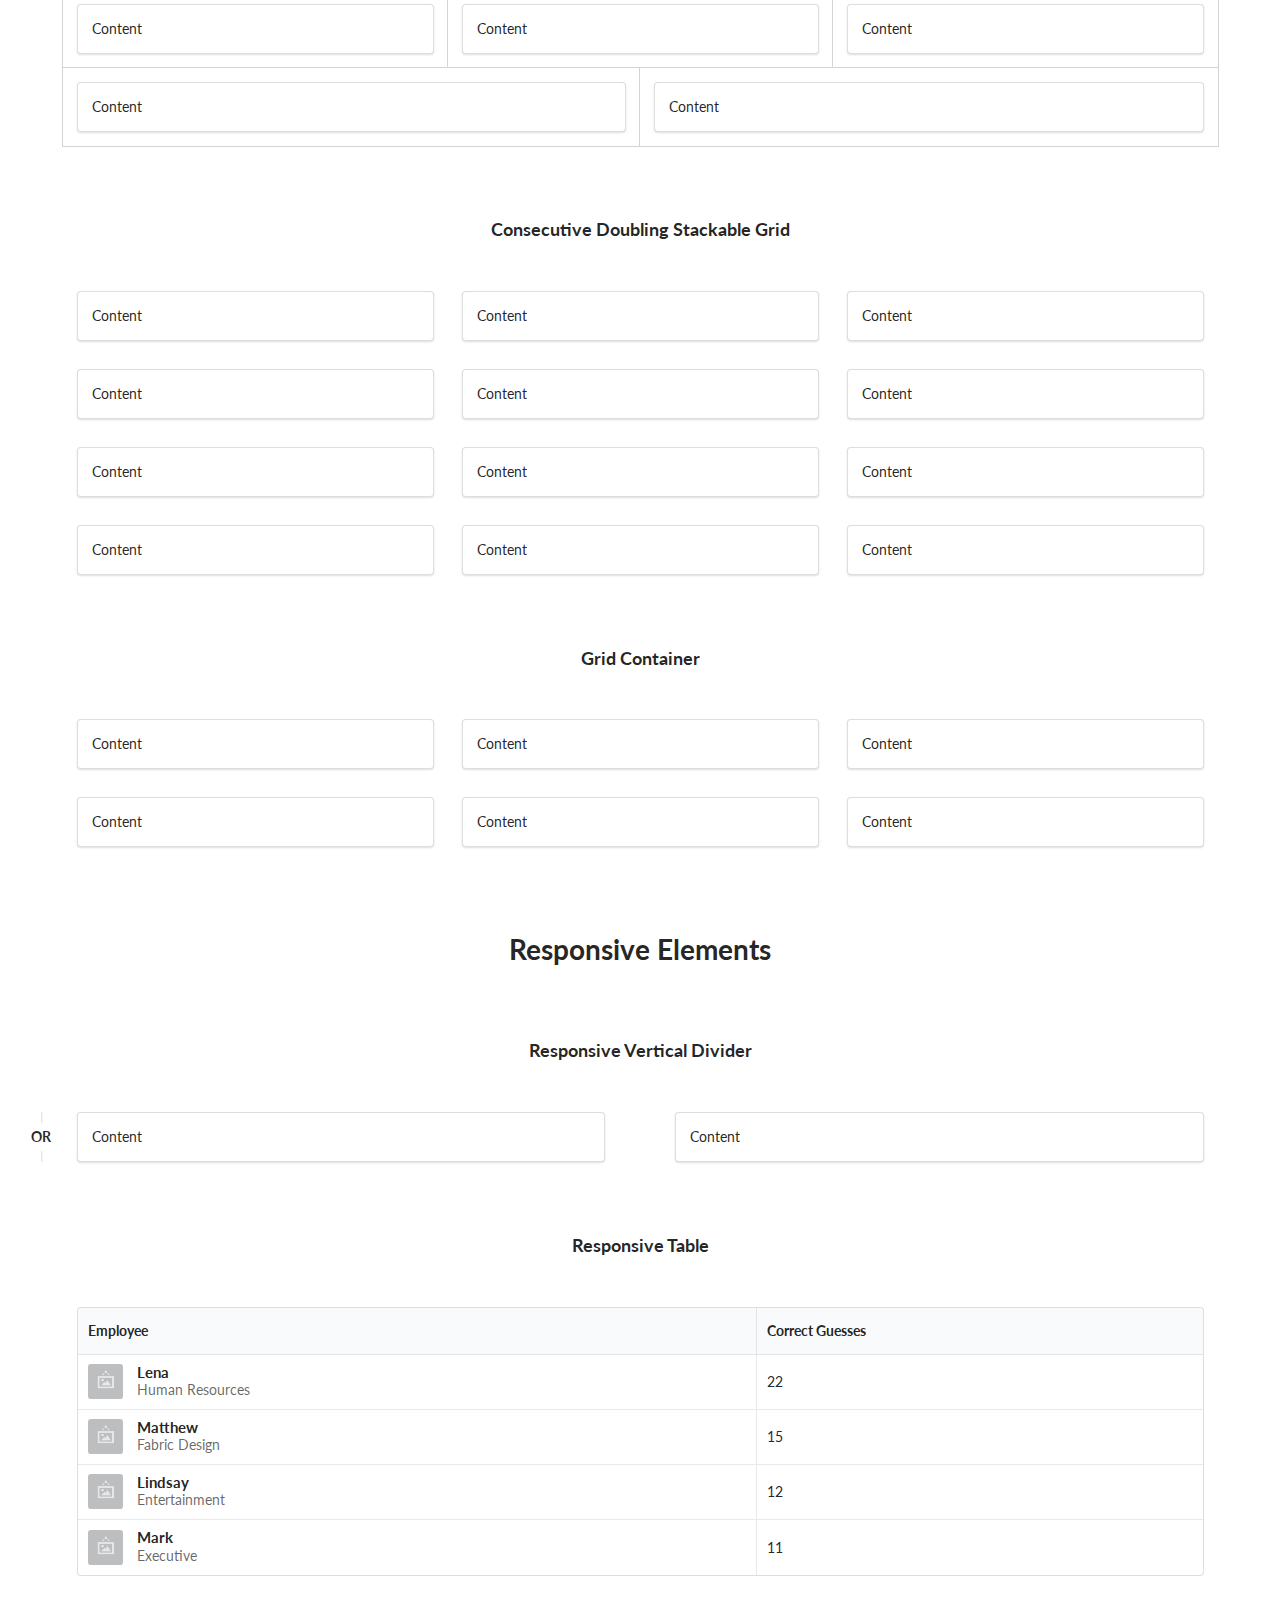
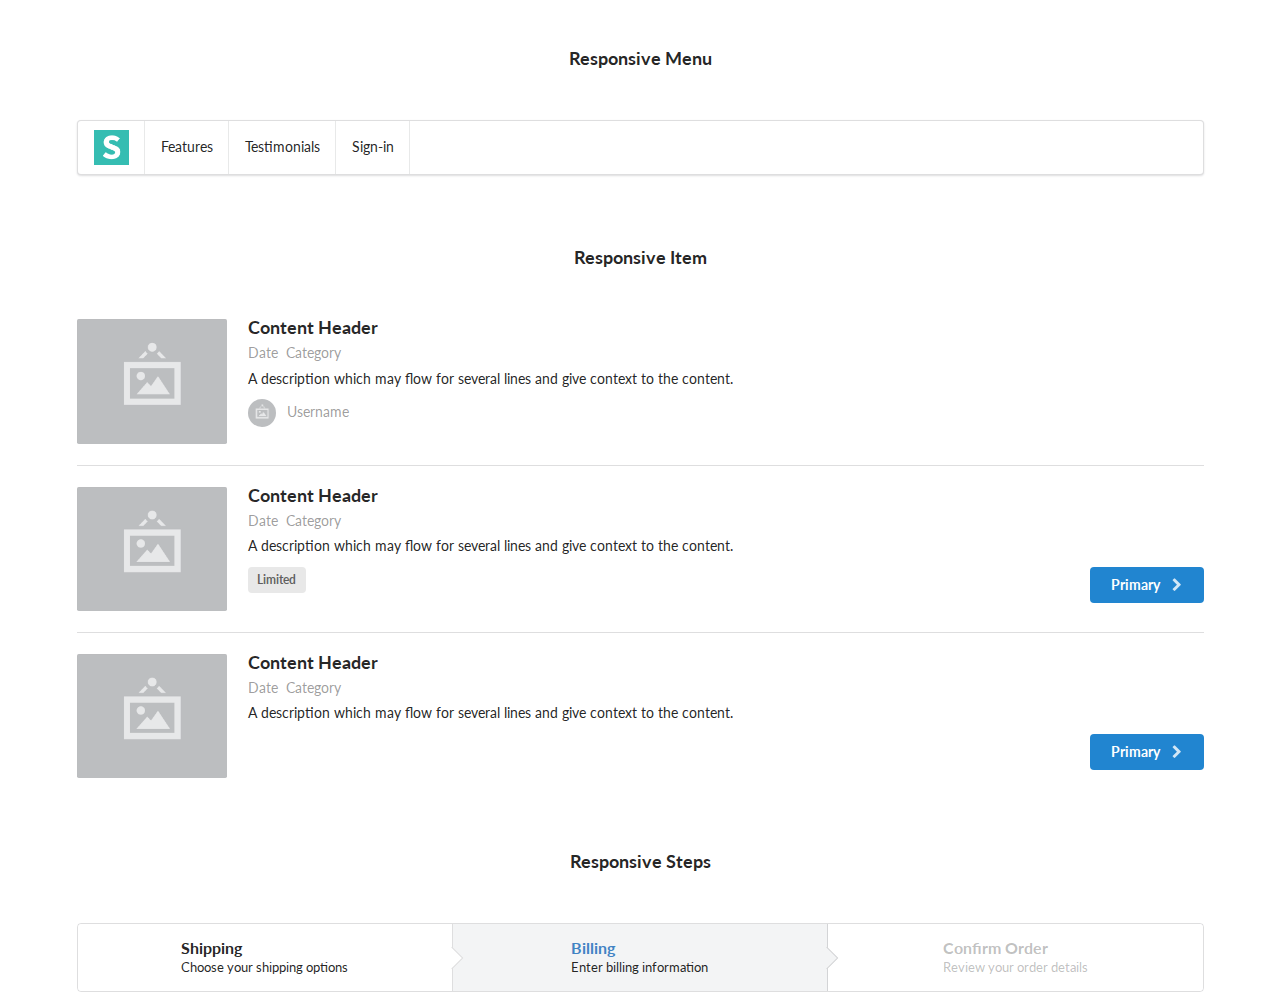
<file: lib/semantic-ui/examples/responsive.html>
<!DOCTYPE html>
<html>
<head>
  <!-- Standard Meta -->
  <meta charset="utf-8" />
  <meta http-equiv="X-UA-Compatible" content="IE=edge,chrome=1" />
  <meta name="viewport" content="width=device-width, initial-scale=1.0, maximum-scale=1.0">

  <!-- Site Properties -->
  <title>Responsive Elements - Semantic</title>
  <link rel="stylesheet" type="text/css" href="../dist/semantic.css">

  <script src="assets/library/jquery.min.js"></script>
  <script src="../dist/semantic.js"></script>

</head>
<body>

<h1 class="ui center aligned header">Responsive UI Examples</h1>


<h2 class="ui center aligned header">Basic Responsive</h2>


<h3 class="ui center aligned header">Container</h3>
<div class="ui container">
  <div class="ui segments">
    <div class="ui segment">Content</div>
    <div class="ui segment">Content</div>
    <div class="ui segment">Content</div>
    <div class="ui segment">Content</div>
  </div>
</div>
<h3 class="ui center aligned header">Text Container</h3>
<div class="ui text container">
  <div class="ui segments">
    <div class="ui segment">Content</div>
    <div class="ui segment">Content</div>
    <div class="ui segment">Content</div>
    <div class="ui segment">Content</div>
  </div>
</div>

<h3 class="ui center aligned header">Stackable Grid</h3>
<div class="ui two column stackable grid">
  <div class="column">
    <div class="ui segment">Content</div>
  </div>
  <div class="column">
    <div class="ui segment">Content</div>
  </div>
  <div class="three column row">
    <div class="column">
      <div class="ui segment">Content</div>
    </div>
    <div class="column">
      <div class="ui segment">Content</div>
    </div>
    <div class="column">
      <div class="ui segment">Content</div>
    </div>
  </div>
  <div class="ten wide column">
    <div class="ui segment">Content</div>
  </div>
  <div class="six wide column">
    <div class="ui segment">Content</div>
  </div>
</div>


<h3 class="ui center aligned header">Doubling Grid</h3>
<div class="ui three column doubling grid">
  <div class="column">
    <div class="ui segment">Content</div>
  </div>
  <div class="column">
    <div class="ui segment">Content</div>
  </div>
  <div class="column">
    <div class="ui segment">Content</div>
  </div>
  <div class="column">
    <div class="ui segment">Content</div>
  </div>
  <div class="column">
    <div class="ui segment">Content</div>
  </div>
  <div class="column">
    <div class="ui segment">Content</div>
  </div>
</div>

<h3 class="ui center aligned header">Doubling Stackable Grid</h3>
<div class="ui three column doubling stackable grid">
  <div class="column">
    <div class="ui segment">Content</div>
  </div>
  <div class="column">
    <div class="ui segment">Content</div>
  </div>
  <div class="column">
    <div class="ui segment">Content</div>
  </div>
  <div class="column">
    <div class="ui segment">Content</div>
  </div>
  <div class="column">
    <div class="ui segment">Content</div>
  </div>
  <div class="column">
    <div class="ui segment">Content</div>
  </div>
</div>

<h3 class="ui center aligned header">Nested Stackable Grid</h3>
<div class="ui two column grid">
  <div class="column">
    <div class="ui stackable doubling two column grid">
      <div class="column">
        <div class="ui segment">Content</div>
      </div>
      <div class="column">
        <div class="ui segment">Content</div>
      </div>
    </div>
  </div>
  <div class="column">
    <div class="ui stackable doubling three column grid">
      <div class="column">
        <div class="ui segment">Content</div>
      </div>
      <div class="column">
        <div class="ui segment">Content</div>
      </div>
      <div class="column">
        <div class="ui segment">Content</div>
      </div>
    </div>
  </div>
</div>


<h3 class="ui center aligned header">Stackable Grid Container</h3>
<div class="ui two column stackable grid container">
  <div class="column">
    <div class="ui segment">Content</div>
  </div>
  <div class="column">
    <div class="ui segment">Content</div>
  </div>
  <div class="column">
    <div class="ui segment">Content</div>
  </div>
  <div class="column">
    <div class="ui segment">Content</div>
  </div>
  <div class="column">
    <div class="ui segment">Content</div>
  </div>
  <div class="column">
    <div class="ui segment">Content</div>
  </div>
</div>


<h3 class="ui center aligned header">Doubling Grid Container</h3>
<div class="ui three column doubling grid container">
  <div class="column">
    <div class="ui segment">Content</div>
  </div>
  <div class="column">
    <div class="ui segment">Content</div>
  </div>
  <div class="column">
    <div class="ui segment">Content</div>
  </div>
  <div class="column">
    <div class="ui segment">Content</div>
  </div>
  <div class="column">
    <div class="ui segment">Content</div>
  </div>
  <div class="column">
    <div class="ui segment">Content</div>
  </div>
</div>

<h3 class="ui center aligned header">Doubling Stackable Grid Container</h3>
<div class="ui three column doubling stackable grid container">
  <div class="column">
    <div class="ui segment">Content</div>
  </div>
  <div class="column">
    <div class="ui segment">Content</div>
  </div>
  <div class="column">
    <div class="ui segment">Content</div>
  </div>
  <div class="column">
    <div class="ui segment">Content</div>
  </div>
  <div class="column">
    <div class="ui segment">Content</div>
  </div>
  <div class="column">
    <div class="ui segment">Content</div>
  </div>
</div>

<h2 class="ui center aligned header">Device Adjustment</h2>

<h3 class="ui center aligned header">Device Column Width</h3>
<div class="ui grid">
  <div class="three wide computer nine wide tablet six wide mobile column">
    <div class="ui segment">Content</div>
  </div>
  <div class="four wide column">
    <div class="ui segment">Content</div>
  </div>
  <div class="nine wide computer three wide tablet six wide mobile column">
    <div class="ui segment">Content</div>
  </div>
  <div class="nine wide computer three wide tablet six wide mobile column">
    <div class="ui segment">Content</div>
  </div>
  <div class="four wide column">
    <div class="ui segment">Content</div>
  </div>
  <div class="three wide computer nine wide tablet six wide mobile column">
    <div class="ui segment">Content</div>
  </div>
</div>

<h3 class="ui center aligned header">Device Visibility</h3>
<div class="ui four column grid">
  <div class="widescreen only ten wide column">
    <div class="ui segment">Widescreen</div>
  </div>
  <div class="widescreen only six wide column">
    <div class="ui segment">Widescreen</div>
  </div>
  <div class="large screen only six wide column">
    <div class="ui segment">Large Screen</div>
  </div>
  <div class="large screen only ten wide column">
    <div class="ui segment">Large Screen</div>
  </div>
  <div class="tablet only mobile only eight wide column">
    <div class="ui segment">Tablet and Mobile</div>
  </div>
  <div class="tablet only mobile only eight wide column">
    <div class="ui segment">Tablet and Mobile</div>
  </div>
  <div class="mobile only sixteen wide column">
    <div class="ui segment">Mobile</div>
  </div>
  <div class="computer only two column row">
    <div class="column">
      <div class="ui segment">Computer and Up</div>
    </div>
    <div class="column">
      <div class="ui segment">Computer and Up</div>
    </div>
  </div>
  <div class="tablet only column">
    <div class="ui segment">Tablet Only Content</div>
  </div>
  <div class="tablet only column">
    <div class="ui segment">Tablet Only Content</div>
  </div>
  <div class="tablet only column">
    <div class="ui segment">Tablet Only Content</div>
  </div>
  <div class="tablet only column">
    <div class="ui segment">Tablet Only Content</div>
  </div>
</div>


<h2 class="ui center aligned header">Responsive Grid with Variations</h2>

<h3 class="ui center aligned header">Stackable Divided Grid</h3>
<div class="ui stackable two column divided grid container">
  <div class="row">
    <div class="column">
      <div class="ui segment">Content</div>
    </div>
    <div class="column">
      <div class="ui segment">Content</div>
    </div>
  </div>
  <div class="row">
    <div class="column">
      <div class="ui segment">Content</div>
    </div>
    <div class="column">
      <div class="ui segment">Content</div>
    </div>
  </div>
  <div class="row">
    <div class="column">
      <div class="ui segment">Content</div>
    </div>
    <div class="column">
      <div class="ui segment">Content</div>
    </div>
  </div>
</div>

<h3 class="ui center aligned header">Stackable Vertically Divided Grid</h3>
<div class="ui stackable two column vertically divided grid container">
  <div class="row">
    <div class="column">
      <div class="ui segment">Content</div>
    </div>
    <div class="column">
      <div class="ui segment">Content</div>
    </div>
  </div>
  <div class="row">
    <div class="column">
      <div class="ui segment">Content</div>
    </div>
    <div class="column">
      <div class="ui segment">Content</div>
    </div>
  </div>
  <div class="row">
    <div class="column">
      <div class="ui segment">Content</div>
    </div>
    <div class="column">
      <div class="ui segment">Content</div>
    </div>
  </div>
</div>

<h3 class="ui center aligned header">Celled Stackable Grid</h3>
<div class="ui stackable celled grid container">
  <div class="two column row">
    <div class="column">
      <div class="ui segment">Content</div>
    </div>
    <div class="column">
      <div class="ui segment">Content</div>
    </div>
  </div>
  <div class="three column row">
    <div class="column">
      <div class="ui segment">Content</div>
    </div>
    <div class="column">
      <div class="ui segment">Content</div>
    </div>
    <div class="column">
      <div class="ui segment">Content</div>
    </div>
  </div>
  <div class="two column row">
    <div class="column">
      <div class="ui segment">Content</div>
    </div>
    <div class="column">
      <div class="ui segment">Content</div>
    </div>
  </div>
</div>
<h3 class="ui center aligned header">Consecutive Doubling Stackable Grid</h3>
<div class="doubling stackable three column ui grid container">
  <div class="column">
    <div class="ui segment">Content</div>
  </div>
  <div class="column">
    <div class="ui segment">Content</div>
  </div>
  <div class="column">
    <div class="ui segment">Content</div>
  </div>
  <div class="column">
    <div class="ui segment">Content</div>
  </div>
  <div class="column">
    <div class="ui segment">Content</div>
  </div>
  <div class="column">
    <div class="ui segment">Content</div>
  </div>
</div>
<div class="doubling stackable three column ui grid container">
  <div class="column">
    <div class="ui segment">Content</div>
  </div>
  <div class="column">
    <div class="ui segment">Content</div>
  </div>
  <div class="column">
    <div class="ui segment">Content</div>
  </div>
  <div class="column">
    <div class="ui segment">Content</div>
  </div>
  <div class="column">
    <div class="ui segment">Content</div>
  </div>
  <div class="column">
    <div class="ui segment">Content</div>
  </div>
</div>

<h3 class="ui center aligned header">Grid Container</h3>
<div class="ui three column grid container">
  <div class="column">
    <div class="ui segment">Content</div>
  </div>
  <div class="column">
    <div class="ui segment">Content</div>
  </div>
  <div class="column">
    <div class="ui segment">Content</div>
  </div>
  <div class="column">
    <div class="ui segment">Content</div>
  </div>
  <div class="column">
    <div class="ui segment">Content</div>
  </div>
  <div class="column">
    <div class="ui segment">Content</div>
  </div>
</div>

<h1 class="ui center aligned header">Responsive Elements</h1>


<h3 class="ui center aligned header">Responsive Vertical Divider</h3>

  <div class="ui stackable two column very relaxed grid container" style="position:relative;">
    <div class="column">
      <div class="ui segment">Content</div>
    </div>
    <div class="ui vertical divider">
      Or
    </div>
    <div class="column">
      <div class="ui segment">Content</div>
    </div>
  </div>


<h3 class="ui center aligned header">Responsive Table</h3>

<div class="ui container">
  <table class="ui celled table">
    <thead>
      <th>Employee</th>
      <th>Correct Guesses</th>
    </thead>
    <tbody>
      <tr>
        <td>
          <h4 class="ui image header">
            <img src="assets/images/wireframe/square-image.png" class="ui mini rounded image">
            <div class="content">
              Lena
              <div class="sub header">Human Resources
            </div>
          </div>
        </td>
        <td>
          22
        </td>
      </tr>
      <tr>
        <td>
          <h4 class="ui image header">
            <img src="assets/images/wireframe/square-image.png" class="ui mini rounded image">
            <div class="content">
              Matthew
              <div class="sub header">Fabric Design
            </div>
          </div>
        </td>
        <td>
          15
        </td>
      </tr>
      <tr>
        <td>
          <h4 class="ui image header">
            <img src="assets/images/wireframe/square-image.png" class="ui mini rounded image">
            <div class="content">
              Lindsay
              <div class="sub header">Entertainment
            </div>
          </div>
        </td>
        <td>
          12
        </td>
      </tr>
      <tr>
        <td>
          <h4 class="ui image header">
            <img src="assets/images/wireframe/square-image.png" class="ui mini rounded image">
            <div class="content">
              Mark
              <div class="sub header">Executive
            </div>
          </div>
        </td>
        <td>
          11
        </td>
      </tr>
    </tbody>
  </table>
</div>

<h3 class="ui center aligned header">Responsive Menu</h3>

<div class="ui stackable container menu">
  <div class="item">
    <img src="assets/images/logo.png">
  </div>
  <a class="item">Features</a>
  <a class="item">Testimonials</a>
  <a class="item">Sign-in</a>
</div>

<h3 class="ui center aligned header">Responsive Item</h3>

<div class="ui container">
  <div class="ui relaxed divided items">
    <div class="item">
      <div class="ui small image">
        <img src="assets/images/wireframe/image.png">
      </div>
      <div class="content">
        <a class="header">Content Header</a>
        <div class="meta">
          <a>Date</a>
          <a>Category</a>
        </div>
        <div class="description">
          A description which may flow for several lines and give context to the content.
        </div>
        <div class="extra">
          <img src="assets/images/wireframe/square-image.png" class="ui circular avatar image"> Username
        </div>
      </div>
    </div>
    <div class="item">
      <div class="ui small image">
        <img src="assets/images/wireframe/image.png">
      </div>
      <div class="content">
        <a class="header">Content Header</a>
        <div class="meta">
          <a>Date</a>
          <a>Category</a>
        </div>
        <div class="description">
          A description which may flow for several lines and give context to the content.
        </div>
        <div class="extra">
          <div class="ui right floated primary button">
            Primary
            <i class="right chevron icon"></i>
          </div>
          <div class="ui label">Limited</div>
        </div>
      </div>
    </div>
    <div class="item">
      <div class="ui small image">
        <img src="assets/images/wireframe/image.png">
      </div>
      <div class="content">
        <a class="header">Content Header</a>
        <div class="meta">
          <a>Date</a>
          <a>Category</a>
        </div>
        <div class="description">
          A description which may flow for several lines and give context to the content.
        </div>
        <div class="extra">
          <div class="ui right floated primary button">
            Primary
            <i class="right chevron icon"></i>
          </div>
        </div>
      </div>
    </div>
  </div>
</div>

<h3 class="ui center aligned header">Responsive Steps</h3>

<div class="ui last container">
  <div class="ui three steps">
    <div class="step">
      <div class="content">
        <div class="title">Shipping</div>
        <div class="description">Choose your shipping options</div>
      </div>
    </div>
    <div class="active step">
      <div class="content">
        <div class="title">Billing</div>
        <div class="description">Enter billing information</div>
      </div>
    </div>
    <div class="disabled step">
      <div class="content">
        <div class="title">Confirm Order</div>
        <div class="description">Review your order details</div>
      </div>
    </div>
  </div>
</div>


<!-- Content JS HERE !-->
<style>
  .last.container {
    margin-bottom: 300px !important;
  }
  h1.ui.center.header {
    margin-top: 3em;
  }
  h2.ui.center.header {
    margin: 4em 0em 2em;
  }
  h3.ui.center.header {
    margin-top: 2em;
    padding: 2em 0em;
  }
</style>

<script type="text/javascript">
$(document).ready(function() {

  var
    $headers     = $('body > h3'),
    $header      = $headers.first(),
    ignoreScroll = false,
    timer
  ;

  // Preserve example in viewport when resizing browser
  $(window)
    .on('resize', function() {
      // ignore callbacks from scroll change
      clearTimeout(timer);
      $headers.visibility('disable callbacks');

      // preserve position
      $(document).scrollTop( $header.offset().top );

      // allow callbacks in 500ms
      timer = setTimeout(function() {
        $headers.visibility('enable callbacks');
      }, 500);
    })
  ;
  $headers
    .visibility({
      // fire once each time passed
      once: false,

      // don't refresh position on resize
      checkOnRefresh: true,

      // lock to this element on resize
      onTopPassed: function() {
        $header = $(this);
      },
      onTopPassedReverse: function() {
        $header = $(this);
      }
    })
  ;
});
</script>

</body>
</html>
</file>
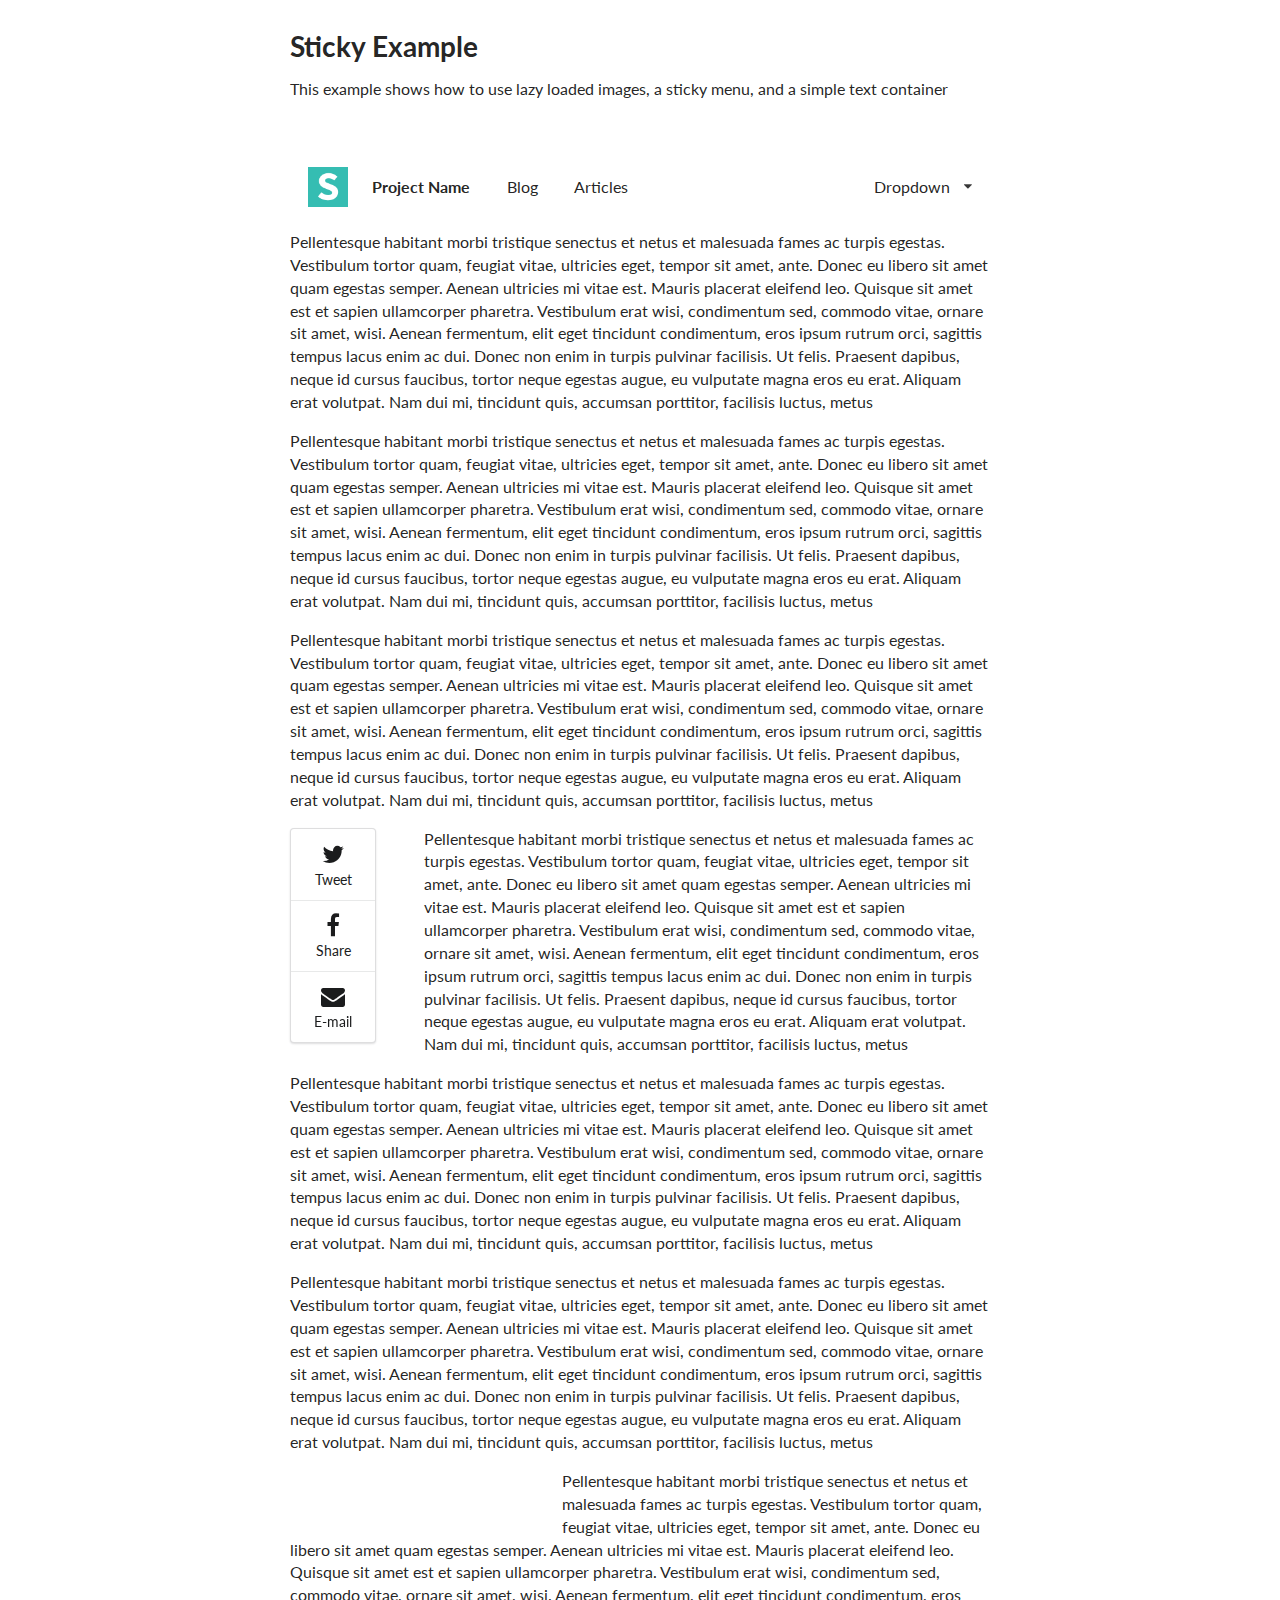
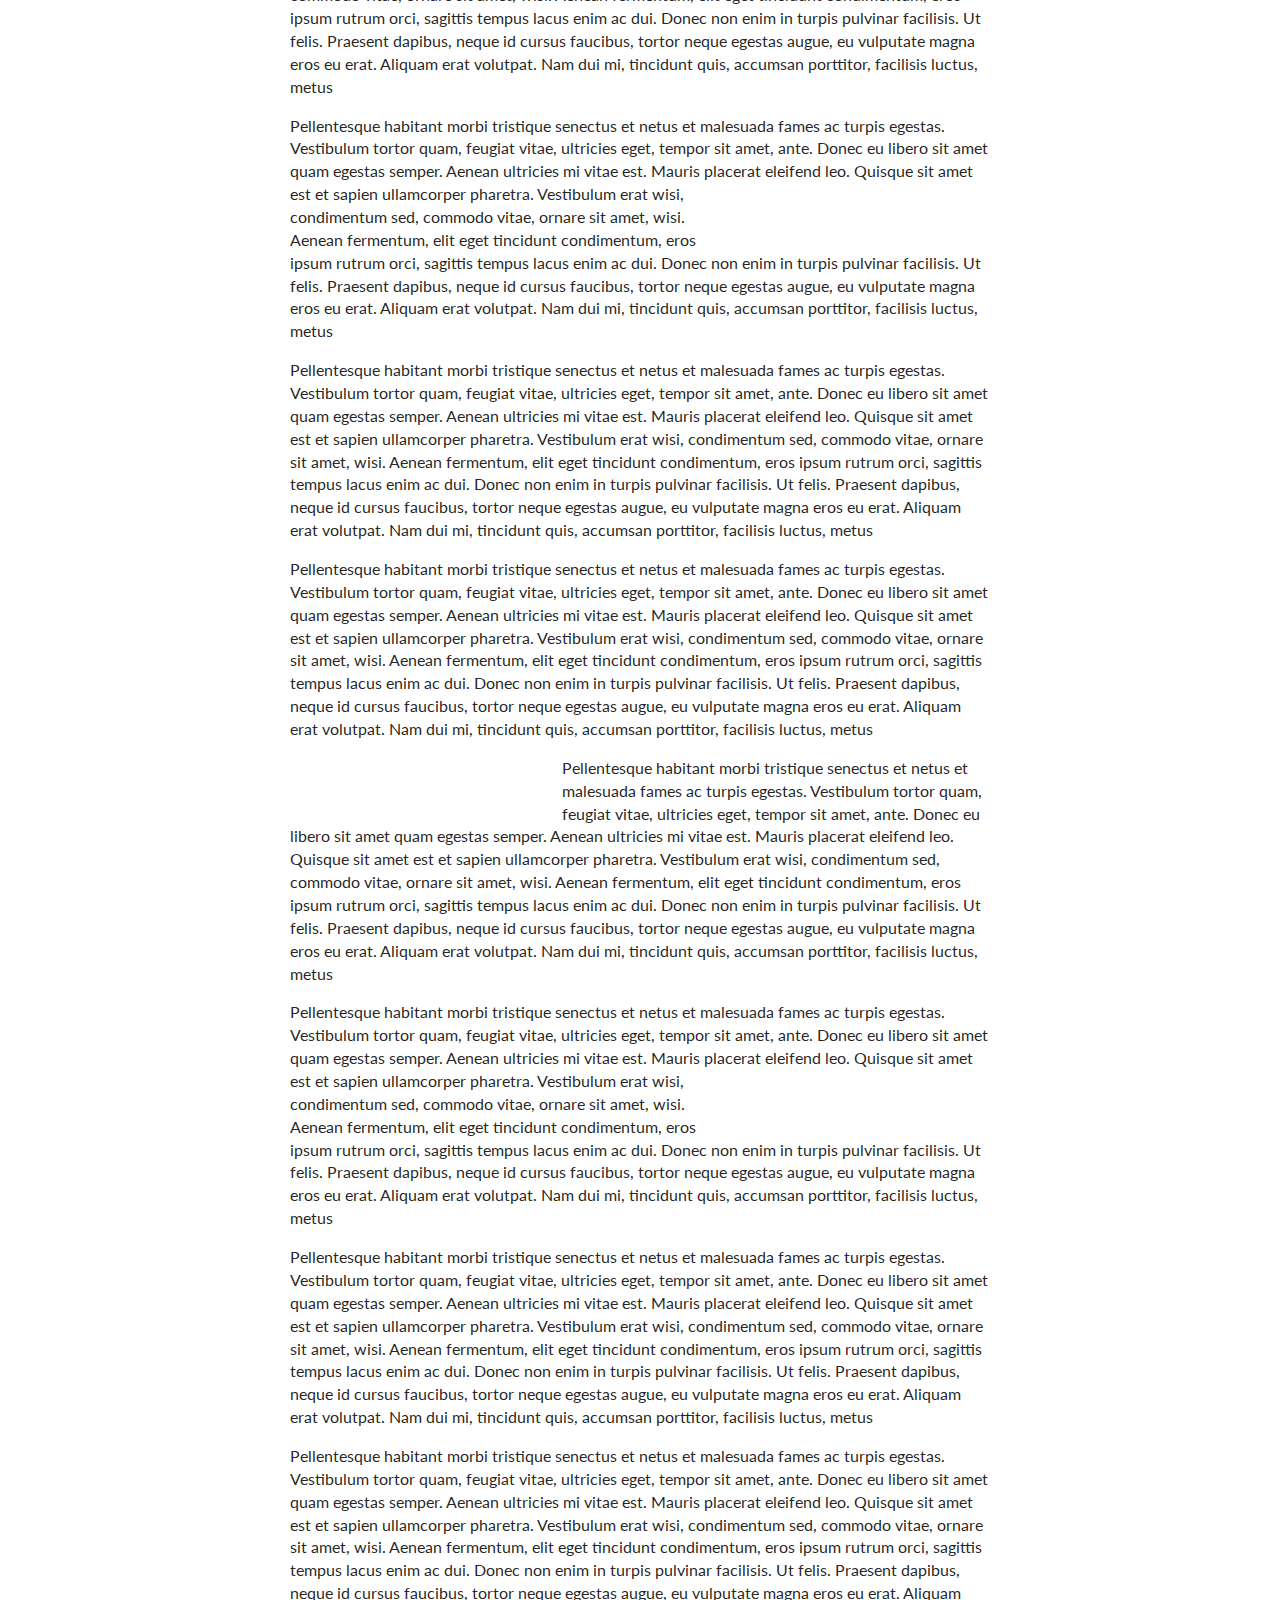
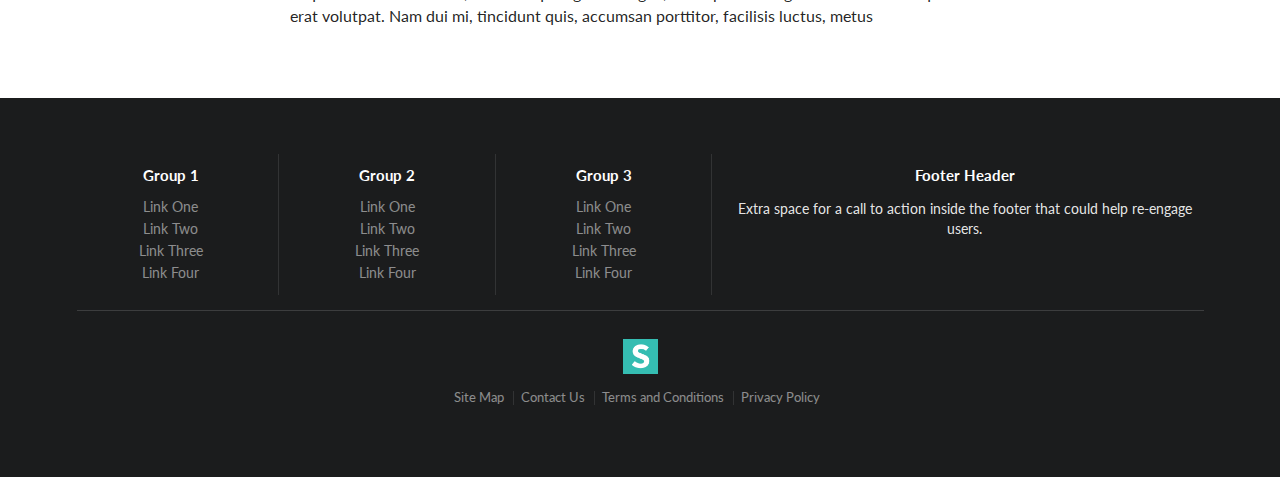
<file: lib/semantic-ui/examples/sticky.html>
<!DOCTYPE html>
<html>
<head>
  <!-- Standard Meta -->
  <meta charset="utf-8" />
  <meta http-equiv="X-UA-Compatible" content="IE=edge,chrome=1" />
  <meta name="viewport" content="width=device-width, initial-scale=1.0, maximum-scale=1.0">

  <!-- Site Properties -->
  <title>Sticky Example - Semantic</title>

  <link rel="stylesheet" type="text/css" href="../dist/components/reset.css">
  <link rel="stylesheet" type="text/css" href="../dist/components/site.css">

  <link rel="stylesheet" type="text/css" href="../dist/components/container.css">
  <link rel="stylesheet" type="text/css" href="../dist/components/grid.css">
  <link rel="stylesheet" type="text/css" href="../dist/components/header.css">
  <link rel="stylesheet" type="text/css" href="../dist/components/image.css">
  <link rel="stylesheet" type="text/css" href="../dist/components/menu.css">

  <link rel="stylesheet" type="text/css" href="../dist/components/divider.css">
  <link rel="stylesheet" type="text/css" href="../dist/components/list.css">
  <link rel="stylesheet" type="text/css" href="../dist/components/segment.css">
  <link rel="stylesheet" type="text/css" href="../dist/components/dropdown.css">
  <link rel="stylesheet" type="text/css" href="../dist/components/icon.css">
  <link rel="stylesheet" type="text/css" href="../dist/components/transition.css">

  <script src="assets/library/jquery.min.js"></script>
  <script src="../dist/components/transition.js"></script>
  <script src="../dist/components/dropdown.js"></script>
  <script src="../dist/components/visibility.js"></script>
  <script>
  $(document)
    .ready(function() {

      // fix main menu to page on passing
      $('.main.menu').visibility({
        type: 'fixed'
      });
      $('.overlay').visibility({
        type: 'fixed',
        offset: 80
      });

      // lazy load images
      $('.image').visibility({
        type: 'image',
        transition: 'vertical flip in',
        duration: 500
      });

      // show dropdown on hover
      $('.main.menu  .ui.dropdown').dropdown({
        on: 'hover'
      });
    })
  ;
  </script>

  <style type="text/css">

  body {
    background-color: #FFFFFF;
  }
  .main.container {
    margin-top: 2em;
  }

  .main.menu {
    margin-top: 4em;
    border-radius: 0;
    border: none;
    box-shadow: none;
    transition:
      box-shadow 0.5s ease,
      padding 0.5s ease
    ;
  }
  .main.menu .item img.logo {
    margin-right: 1.5em;
  }

  .overlay {
    float: left;
    margin: 0em 3em 1em 0em;
  }
  .overlay .menu {
    position: relative;
    left: 0;
    transition: left 0.5s ease;
  }

  .main.menu.fixed {
    background-color: #FFFFFF;
    border: 1px solid #DDD;
    box-shadow: 0px 3px 5px rgba(0, 0, 0, 0.2);
  }
  .overlay.fixed .menu {
    left: 800px;
  }

  .text.container .left.floated.image {
    margin: 2em 2em 2em -4em;
  }
  .text.container .right.floated.image {
    margin: 2em -4em 2em 2em;
  }

  .ui.footer.segment {
    margin: 5em 0em 0em;
    padding: 5em 0em;
  }
  </style>

</head>
<body>

  <div class="ui main text container">
    <h1 class="ui header">Sticky Example</h1>
    <p>This example shows how to use lazy loaded images, a sticky menu, and a simple text container</p>
  </div>


  <div class="ui borderless main menu">
    <div class="ui text container">
      <div href="#" class="header item">
        <img class="logo" src="assets/images/logo.png">
        Project Name
      </div>
      <a href="#" class="item">Blog</a>
      <a href="#" class="item">Articles</a>
      <a href="#" class="ui right floated dropdown item">
        Dropdown <i class="dropdown icon"></i>
        <div class="menu">
          <div class="item">Link Item</div>
          <div class="item">Link Item</div>
          <div class="divider"></div>
          <div class="header">Header Item</div>
          <div class="item">
            <i class="dropdown icon"></i>
            Sub Menu
            <div class="menu">
              <div class="item">Link Item</div>
              <div class="item">Link Item</div>
            </div>
          </div>
          <div class="item">Link Item</div>
        </div>
      </a>
    </div>
  </div>

  <div class="ui text container">
    <p>Pellentesque habitant morbi tristique senectus et netus et malesuada fames ac turpis egestas. Vestibulum tortor quam, feugiat vitae, ultricies eget, tempor sit amet, ante. Donec eu libero sit amet quam egestas semper. Aenean ultricies mi vitae est. Mauris placerat eleifend leo. Quisque sit amet est et sapien ullamcorper pharetra. Vestibulum erat wisi, condimentum sed, commodo vitae, ornare sit amet, wisi. Aenean fermentum, elit eget tincidunt condimentum, eros ipsum rutrum orci, sagittis tempus lacus enim ac dui. Donec non enim in turpis pulvinar facilisis. Ut felis. Praesent dapibus, neque id cursus faucibus, tortor neque egestas augue, eu vulputate magna eros eu erat. Aliquam erat volutpat. Nam dui mi, tincidunt quis, accumsan porttitor, facilisis luctus, metus</p>
    <p>Pellentesque habitant morbi tristique senectus et netus et malesuada fames ac turpis egestas. Vestibulum tortor quam, feugiat vitae, ultricies eget, tempor sit amet, ante. Donec eu libero sit amet quam egestas semper. Aenean ultricies mi vitae est. Mauris placerat eleifend leo. Quisque sit amet est et sapien ullamcorper pharetra. Vestibulum erat wisi, condimentum sed, commodo vitae, ornare sit amet, wisi. Aenean fermentum, elit eget tincidunt condimentum, eros ipsum rutrum orci, sagittis tempus lacus enim ac dui. Donec non enim in turpis pulvinar facilisis. Ut felis. Praesent dapibus, neque id cursus faucibus, tortor neque egestas augue, eu vulputate magna eros eu erat. Aliquam erat volutpat. Nam dui mi, tincidunt quis, accumsan porttitor, facilisis luctus, metus</p>
    <p>Pellentesque habitant morbi tristique senectus et netus et malesuada fames ac turpis egestas. Vestibulum tortor quam, feugiat vitae, ultricies eget, tempor sit amet, ante. Donec eu libero sit amet quam egestas semper. Aenean ultricies mi vitae est. Mauris placerat eleifend leo. Quisque sit amet est et sapien ullamcorper pharetra. Vestibulum erat wisi, condimentum sed, commodo vitae, ornare sit amet, wisi. Aenean fermentum, elit eget tincidunt condimentum, eros ipsum rutrum orci, sagittis tempus lacus enim ac dui. Donec non enim in turpis pulvinar facilisis. Ut felis. Praesent dapibus, neque id cursus faucibus, tortor neque egestas augue, eu vulputate magna eros eu erat. Aliquam erat volutpat. Nam dui mi, tincidunt quis, accumsan porttitor, facilisis luctus, metus</p>
    <div class="overlay">
      <div class="ui labeled icon vertical menu">
        <a class="item"><i class="twitter icon"></i> Tweet</a>
        <a class="item"><i class="facebook icon"></i> Share</a>
        <a class="item"><i class="mail icon"></i> E-mail</a>
      </div>
    </div>
    <p>Pellentesque habitant morbi tristique senectus et netus et malesuada fames ac turpis egestas. Vestibulum tortor quam, feugiat vitae, ultricies eget, tempor sit amet, ante. Donec eu libero sit amet quam egestas semper. Aenean ultricies mi vitae est. Mauris placerat eleifend leo. Quisque sit amet est et sapien ullamcorper pharetra. Vestibulum erat wisi, condimentum sed, commodo vitae, ornare sit amet, wisi. Aenean fermentum, elit eget tincidunt condimentum, eros ipsum rutrum orci, sagittis tempus lacus enim ac dui. Donec non enim in turpis pulvinar facilisis. Ut felis. Praesent dapibus, neque id cursus faucibus, tortor neque egestas augue, eu vulputate magna eros eu erat. Aliquam erat volutpat. Nam dui mi, tincidunt quis, accumsan porttitor, facilisis luctus, metus</p>
    <p>Pellentesque habitant morbi tristique senectus et netus et malesuada fames ac turpis egestas. Vestibulum tortor quam, feugiat vitae, ultricies eget, tempor sit amet, ante. Donec eu libero sit amet quam egestas semper. Aenean ultricies mi vitae est. Mauris placerat eleifend leo. Quisque sit amet est et sapien ullamcorper pharetra. Vestibulum erat wisi, condimentum sed, commodo vitae, ornare sit amet, wisi. Aenean fermentum, elit eget tincidunt condimentum, eros ipsum rutrum orci, sagittis tempus lacus enim ac dui. Donec non enim in turpis pulvinar facilisis. Ut felis. Praesent dapibus, neque id cursus faucibus, tortor neque egestas augue, eu vulputate magna eros eu erat. Aliquam erat volutpat. Nam dui mi, tincidunt quis, accumsan porttitor, facilisis luctus, metus</p>
    <p>Pellentesque habitant morbi tristique senectus et netus et malesuada fames ac turpis egestas. Vestibulum tortor quam, feugiat vitae, ultricies eget, tempor sit amet, ante. Donec eu libero sit amet quam egestas semper. Aenean ultricies mi vitae est. Mauris placerat eleifend leo. Quisque sit amet est et sapien ullamcorper pharetra. Vestibulum erat wisi, condimentum sed, commodo vitae, ornare sit amet, wisi. Aenean fermentum, elit eget tincidunt condimentum, eros ipsum rutrum orci, sagittis tempus lacus enim ac dui. Donec non enim in turpis pulvinar facilisis. Ut felis. Praesent dapibus, neque id cursus faucibus, tortor neque egestas augue, eu vulputate magna eros eu erat. Aliquam erat volutpat. Nam dui mi, tincidunt quis, accumsan porttitor, facilisis luctus, metus</p>
    <img class="ui medium left floated image" data-src="assets/images/wireframe/square-image.png">
    <p>Pellentesque habitant morbi tristique senectus et netus et malesuada fames ac turpis egestas. Vestibulum tortor quam, feugiat vitae, ultricies eget, tempor sit amet, ante. Donec eu libero sit amet quam egestas semper. Aenean ultricies mi vitae est. Mauris placerat eleifend leo. Quisque sit amet est et sapien ullamcorper pharetra. Vestibulum erat wisi, condimentum sed, commodo vitae, ornare sit amet, wisi. Aenean fermentum, elit eget tincidunt condimentum, eros ipsum rutrum orci, sagittis tempus lacus enim ac dui. Donec non enim in turpis pulvinar facilisis. Ut felis. Praesent dapibus, neque id cursus faucibus, tortor neque egestas augue, eu vulputate magna eros eu erat. Aliquam erat volutpat. Nam dui mi, tincidunt quis, accumsan porttitor, facilisis luctus, metus</p>
    <p>Pellentesque habitant morbi tristique senectus et netus et malesuada fames ac turpis egestas. Vestibulum tortor quam, feugiat vitae, ultricies eget, tempor sit amet, ante. Donec eu libero sit amet quam egestas semper. Aenean ultricies mi vitae est. Mauris placerat eleifend leo.
    <img class="ui medium right floated image" data-src="assets/images/wireframe/square-image.png">
    Quisque sit amet est et sapien ullamcorper pharetra. Vestibulum erat wisi, condimentum sed, commodo vitae, ornare sit amet, wisi. Aenean fermentum, elit eget tincidunt condimentum, eros ipsum rutrum orci, sagittis tempus lacus enim ac dui. Donec non enim in turpis pulvinar facilisis. Ut felis. Praesent dapibus, neque id cursus faucibus, tortor neque egestas augue, eu vulputate magna eros eu erat. Aliquam erat volutpat. Nam dui mi, tincidunt quis, accumsan porttitor, facilisis luctus, metus</p>
    <p>Pellentesque habitant morbi tristique senectus et netus et malesuada fames ac turpis egestas. Vestibulum tortor quam, feugiat vitae, ultricies eget, tempor sit amet, ante. Donec eu libero sit amet quam egestas semper. Aenean ultricies mi vitae est. Mauris placerat eleifend leo. Quisque sit amet est et sapien ullamcorper pharetra. Vestibulum erat wisi, condimentum sed, commodo vitae, ornare sit amet, wisi. Aenean fermentum, elit eget tincidunt condimentum, eros ipsum rutrum orci, sagittis tempus lacus enim ac dui. Donec non enim in turpis pulvinar facilisis. Ut felis. Praesent dapibus, neque id cursus faucibus, tortor neque egestas augue, eu vulputate magna eros eu erat. Aliquam erat volutpat. Nam dui mi, tincidunt quis, accumsan porttitor, facilisis luctus, metus</p>
    <p>Pellentesque habitant morbi tristique senectus et netus et malesuada fames ac turpis egestas. Vestibulum tortor quam, feugiat vitae, ultricies eget, tempor sit amet, ante. Donec eu libero sit amet quam egestas semper. Aenean ultricies mi vitae est. Mauris placerat eleifend leo. Quisque sit amet est et sapien ullamcorper pharetra. Vestibulum erat wisi, condimentum sed, commodo vitae, ornare sit amet, wisi. Aenean fermentum, elit eget tincidunt condimentum, eros ipsum rutrum orci, sagittis tempus lacus enim ac dui. Donec non enim in turpis pulvinar facilisis. Ut felis. Praesent dapibus, neque id cursus faucibus, tortor neque egestas augue, eu vulputate magna eros eu erat. Aliquam erat volutpat. Nam dui mi, tincidunt quis, accumsan porttitor, facilisis luctus, metus</p>
    <img class="ui medium left floated image" data-src="assets/images/wireframe/square-image.png">
    <p>Pellentesque habitant morbi tristique senectus et netus et malesuada fames ac turpis egestas. Vestibulum tortor quam, feugiat vitae, ultricies eget, tempor sit amet, ante. Donec eu libero sit amet quam egestas semper. Aenean ultricies mi vitae est. Mauris placerat eleifend leo. Quisque sit amet est et sapien ullamcorper pharetra. Vestibulum erat wisi, condimentum sed, commodo vitae, ornare sit amet, wisi. Aenean fermentum, elit eget tincidunt condimentum, eros ipsum rutrum orci, sagittis tempus lacus enim ac dui. Donec non enim in turpis pulvinar facilisis. Ut felis. Praesent dapibus, neque id cursus faucibus, tortor neque egestas augue, eu vulputate magna eros eu erat. Aliquam erat volutpat. Nam dui mi, tincidunt quis, accumsan porttitor, facilisis luctus, metus</p>
    <p>Pellentesque habitant morbi tristique senectus et netus et malesuada fames ac turpis egestas. Vestibulum tortor quam, feugiat vitae, ultricies eget, tempor sit amet, ante. Donec eu libero sit amet quam egestas semper. Aenean ultricies mi vitae est. Mauris placerat eleifend leo.
    <img class="ui medium right floated image" data-src="assets/images/wireframe/square-image.png">
    Quisque sit amet est et sapien ullamcorper pharetra. Vestibulum erat wisi, condimentum sed, commodo vitae, ornare sit amet, wisi. Aenean fermentum, elit eget tincidunt condimentum, eros ipsum rutrum orci, sagittis tempus lacus enim ac dui. Donec non enim in turpis pulvinar facilisis. Ut felis. Praesent dapibus, neque id cursus faucibus, tortor neque egestas augue, eu vulputate magna eros eu erat. Aliquam erat volutpat. Nam dui mi, tincidunt quis, accumsan porttitor, facilisis luctus, metus</p>
    <p>Pellentesque habitant morbi tristique senectus et netus et malesuada fames ac turpis egestas. Vestibulum tortor quam, feugiat vitae, ultricies eget, tempor sit amet, ante. Donec eu libero sit amet quam egestas semper. Aenean ultricies mi vitae est. Mauris placerat eleifend leo. Quisque sit amet est et sapien ullamcorper pharetra. Vestibulum erat wisi, condimentum sed, commodo vitae, ornare sit amet, wisi. Aenean fermentum, elit eget tincidunt condimentum, eros ipsum rutrum orci, sagittis tempus lacus enim ac dui. Donec non enim in turpis pulvinar facilisis. Ut felis. Praesent dapibus, neque id cursus faucibus, tortor neque egestas augue, eu vulputate magna eros eu erat. Aliquam erat volutpat. Nam dui mi, tincidunt quis, accumsan porttitor, facilisis luctus, metus</p>
    <p>Pellentesque habitant morbi tristique senectus et netus et malesuada fames ac turpis egestas. Vestibulum tortor quam, feugiat vitae, ultricies eget, tempor sit amet, ante. Donec eu libero sit amet quam egestas semper. Aenean ultricies mi vitae est. Mauris placerat eleifend leo. Quisque sit amet est et sapien ullamcorper pharetra. Vestibulum erat wisi, condimentum sed, commodo vitae, ornare sit amet, wisi. Aenean fermentum, elit eget tincidunt condimentum, eros ipsum rutrum orci, sagittis tempus lacus enim ac dui. Donec non enim in turpis pulvinar facilisis. Ut felis. Praesent dapibus, neque id cursus faucibus, tortor neque egestas augue, eu vulputate magna eros eu erat. Aliquam erat volutpat. Nam dui mi, tincidunt quis, accumsan porttitor, facilisis luctus, metus</p>
  </div>

  <div class="ui inverted vertical footer segment">
    <div class="ui center aligned container">
      <div class="ui stackable inverted divided grid">
        <div class="three wide column">
          <h4 class="ui inverted header">Group 1</h4>
          <div class="ui inverted link list">
            <a href="#" class="item">Link One</a>
            <a href="#" class="item">Link Two</a>
            <a href="#" class="item">Link Three</a>
            <a href="#" class="item">Link Four</a>
          </div>
        </div>
        <div class="three wide column">
          <h4 class="ui inverted header">Group 2</h4>
          <div class="ui inverted link list">
            <a href="#" class="item">Link One</a>
            <a href="#" class="item">Link Two</a>
            <a href="#" class="item">Link Three</a>
            <a href="#" class="item">Link Four</a>
          </div>
        </div>
        <div class="three wide column">
          <h4 class="ui inverted header">Group 3</h4>
          <div class="ui inverted link list">
            <a href="#" class="item">Link One</a>
            <a href="#" class="item">Link Two</a>
            <a href="#" class="item">Link Three</a>
            <a href="#" class="item">Link Four</a>
          </div>
        </div>
        <div class="seven wide column">
          <h4 class="ui inverted header">Footer Header</h4>
          <p>Extra space for a call to action inside the footer that could help re-engage users.</p>
        </div>
      </div>
      <div class="ui inverted section divider"></div>
      <img src="assets/images/logo.png" class="ui centered mini image">
      <div class="ui horizontal inverted small divided link list">
        <a class="item" href="#">Site Map</a>
        <a class="item" href="#">Contact Us</a>
        <a class="item" href="#">Terms and Conditions</a>
        <a class="item" href="#">Privacy Policy</a>
      </div>
    </div>
  </div>
</body>

</html>
</file>
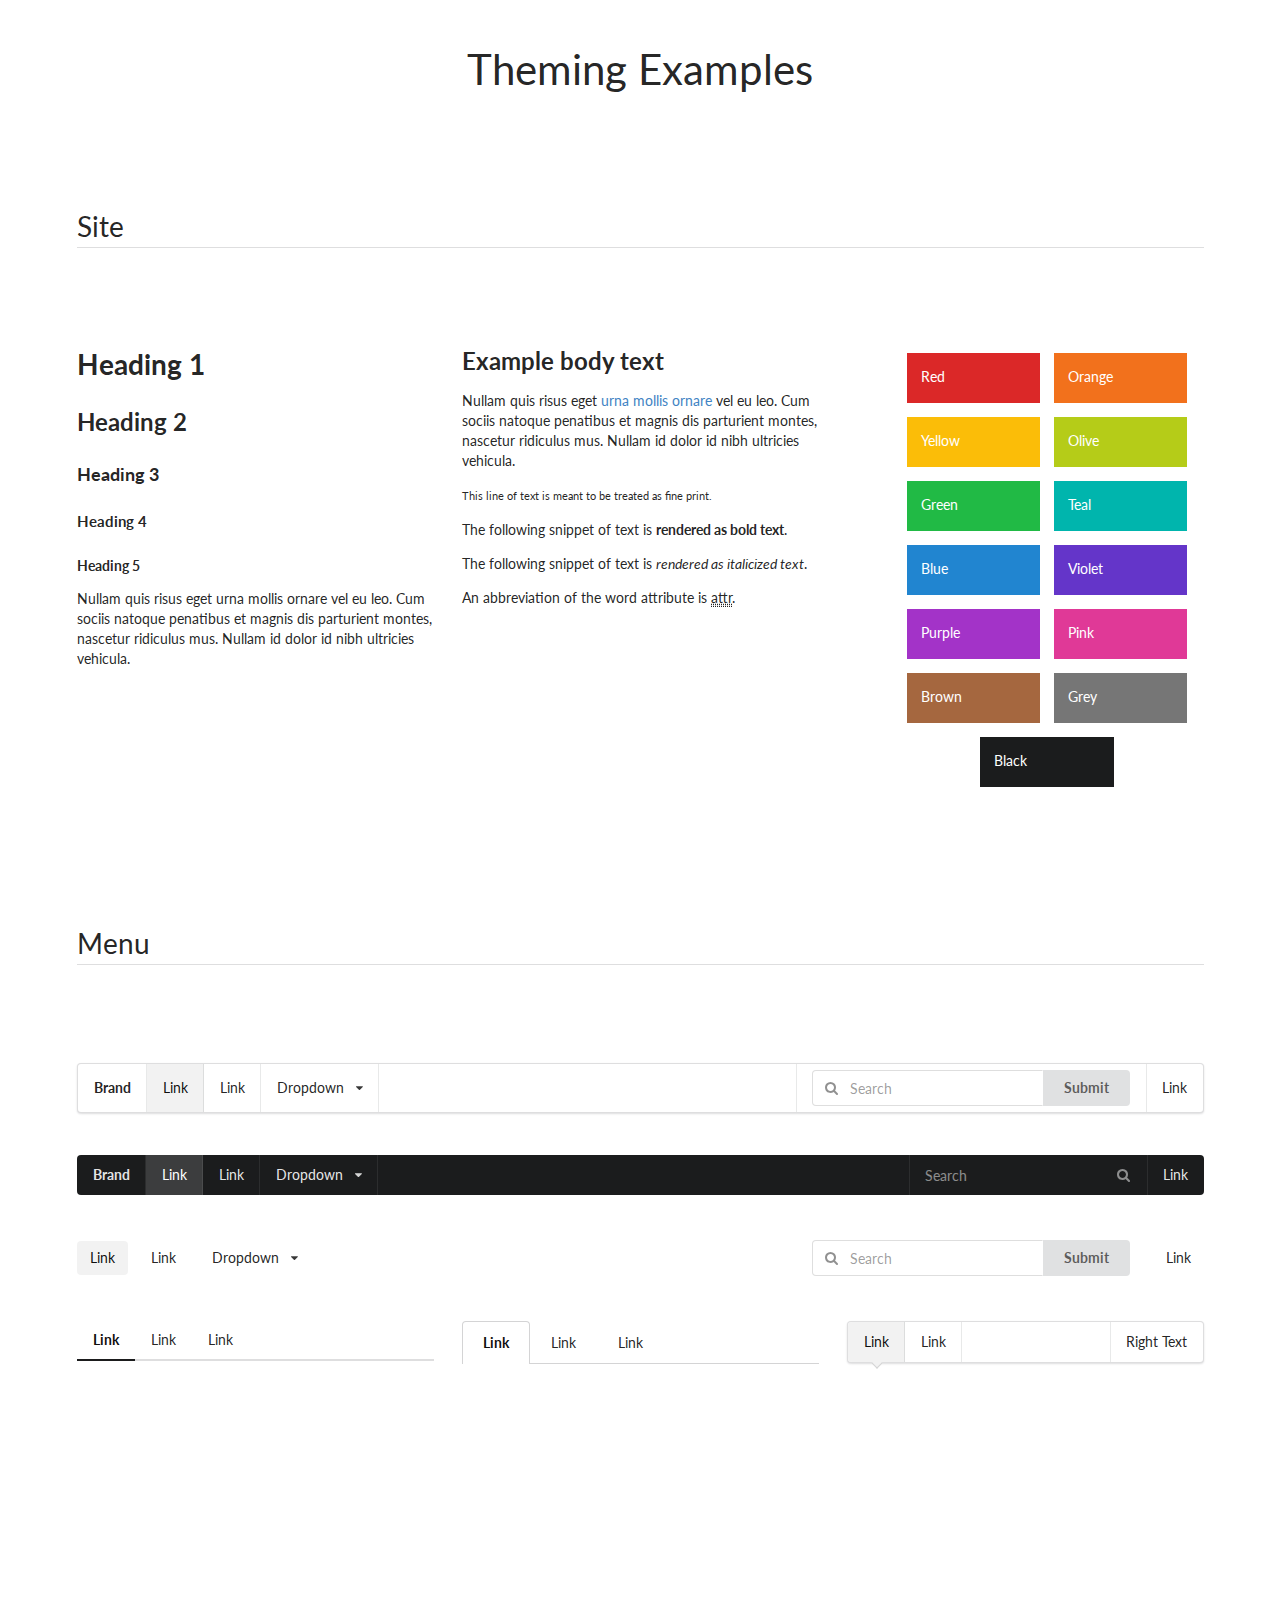
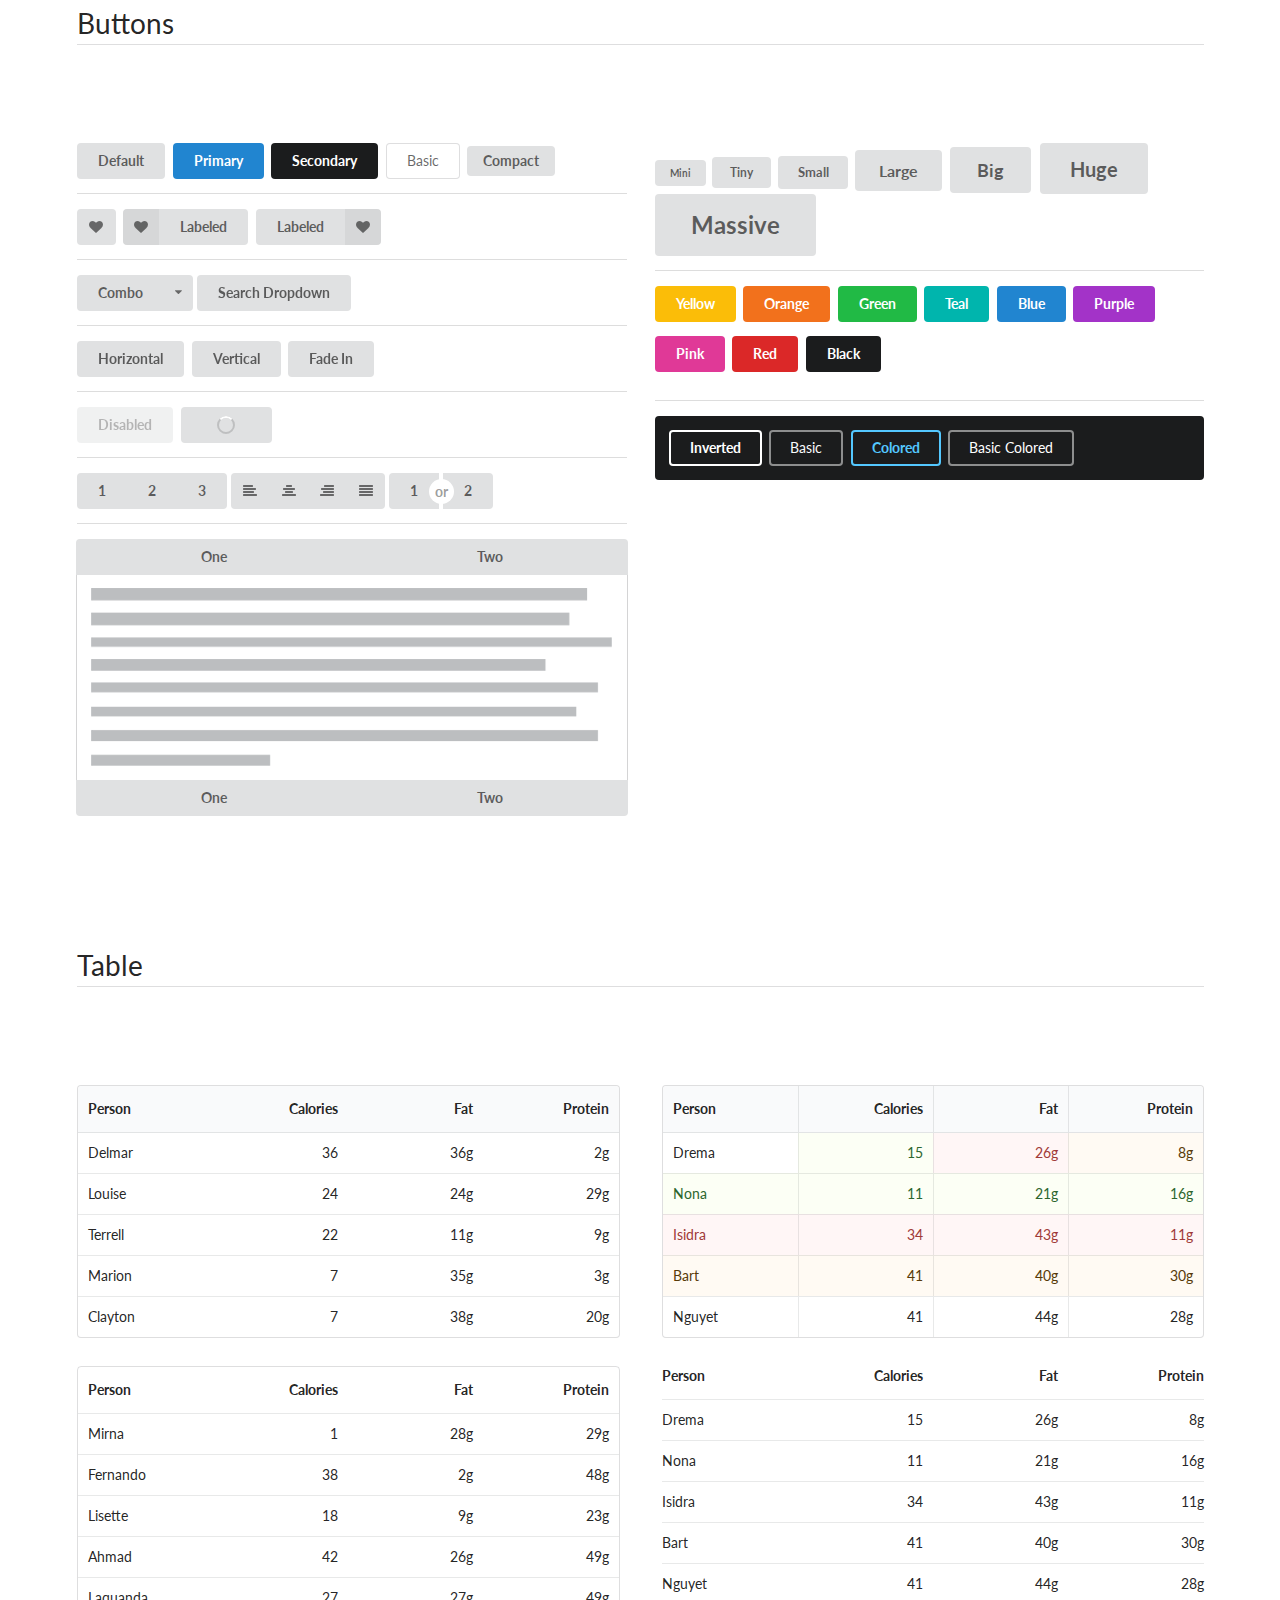
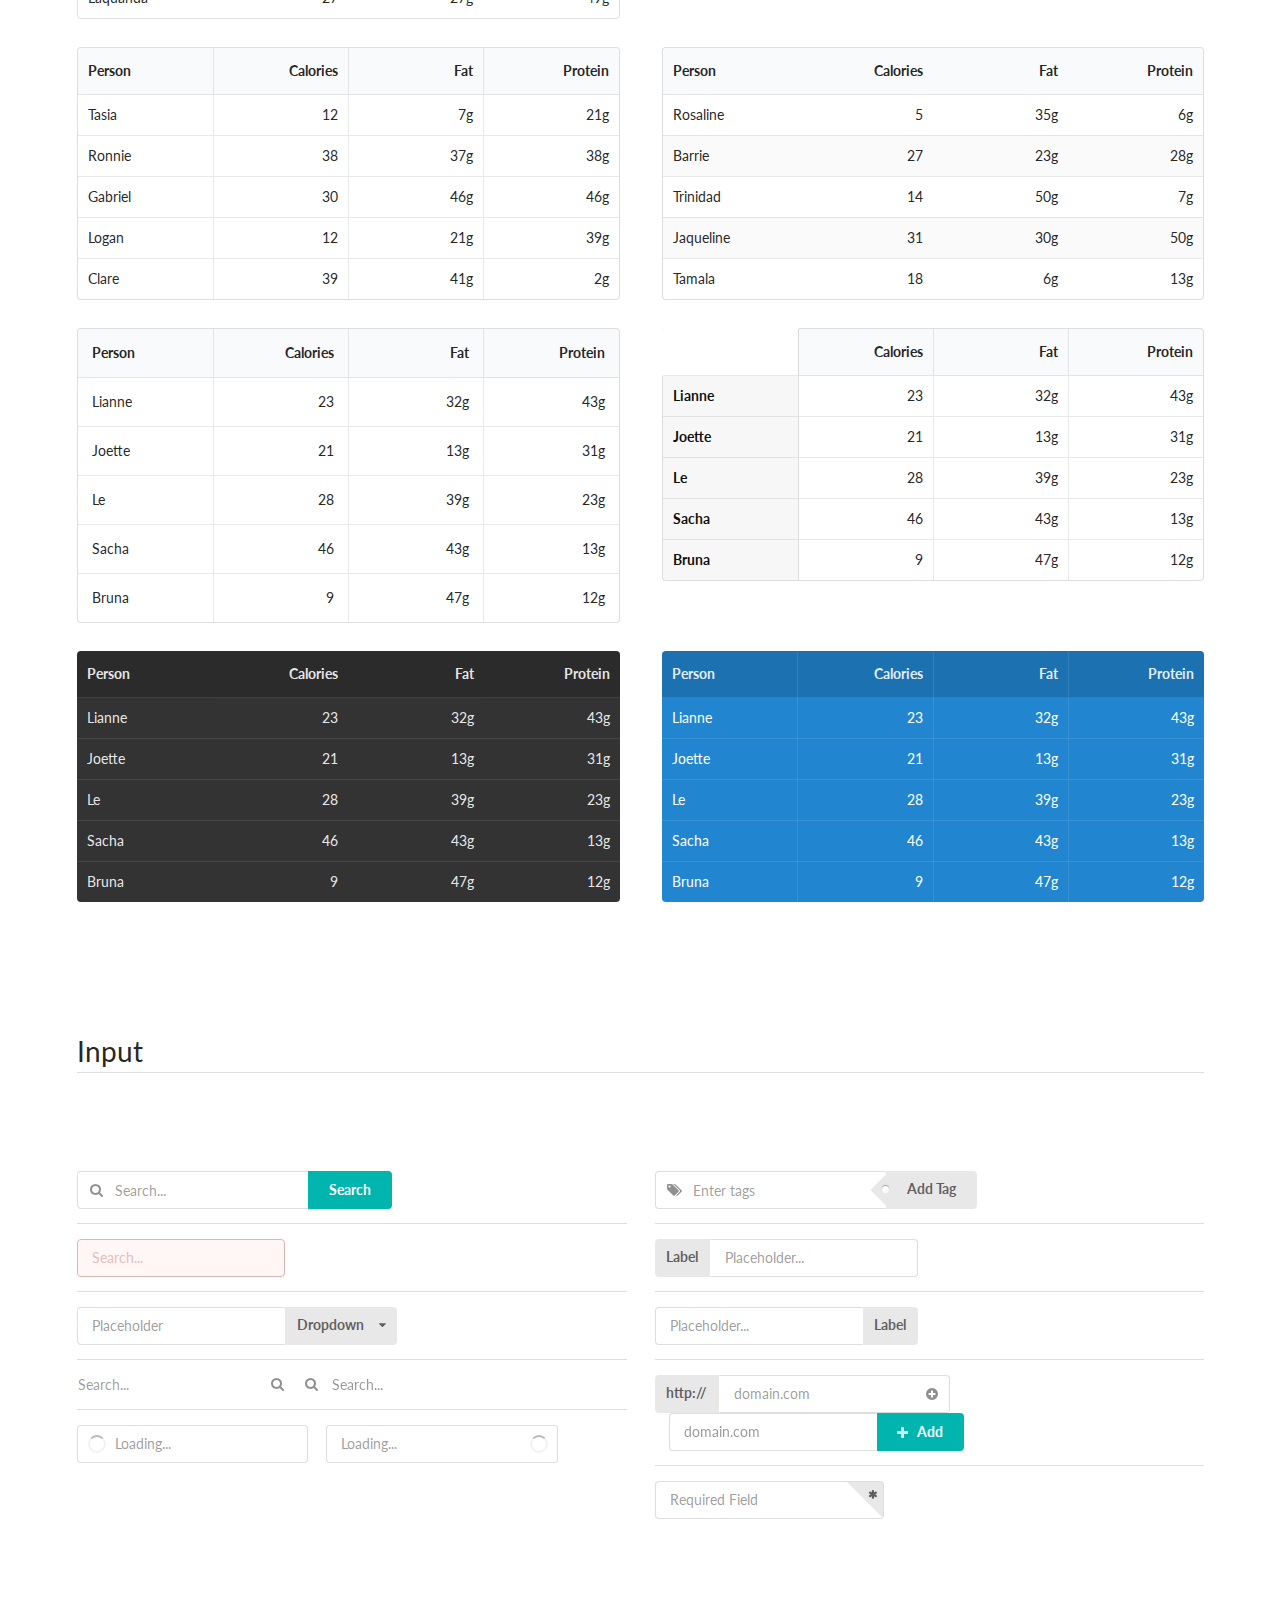
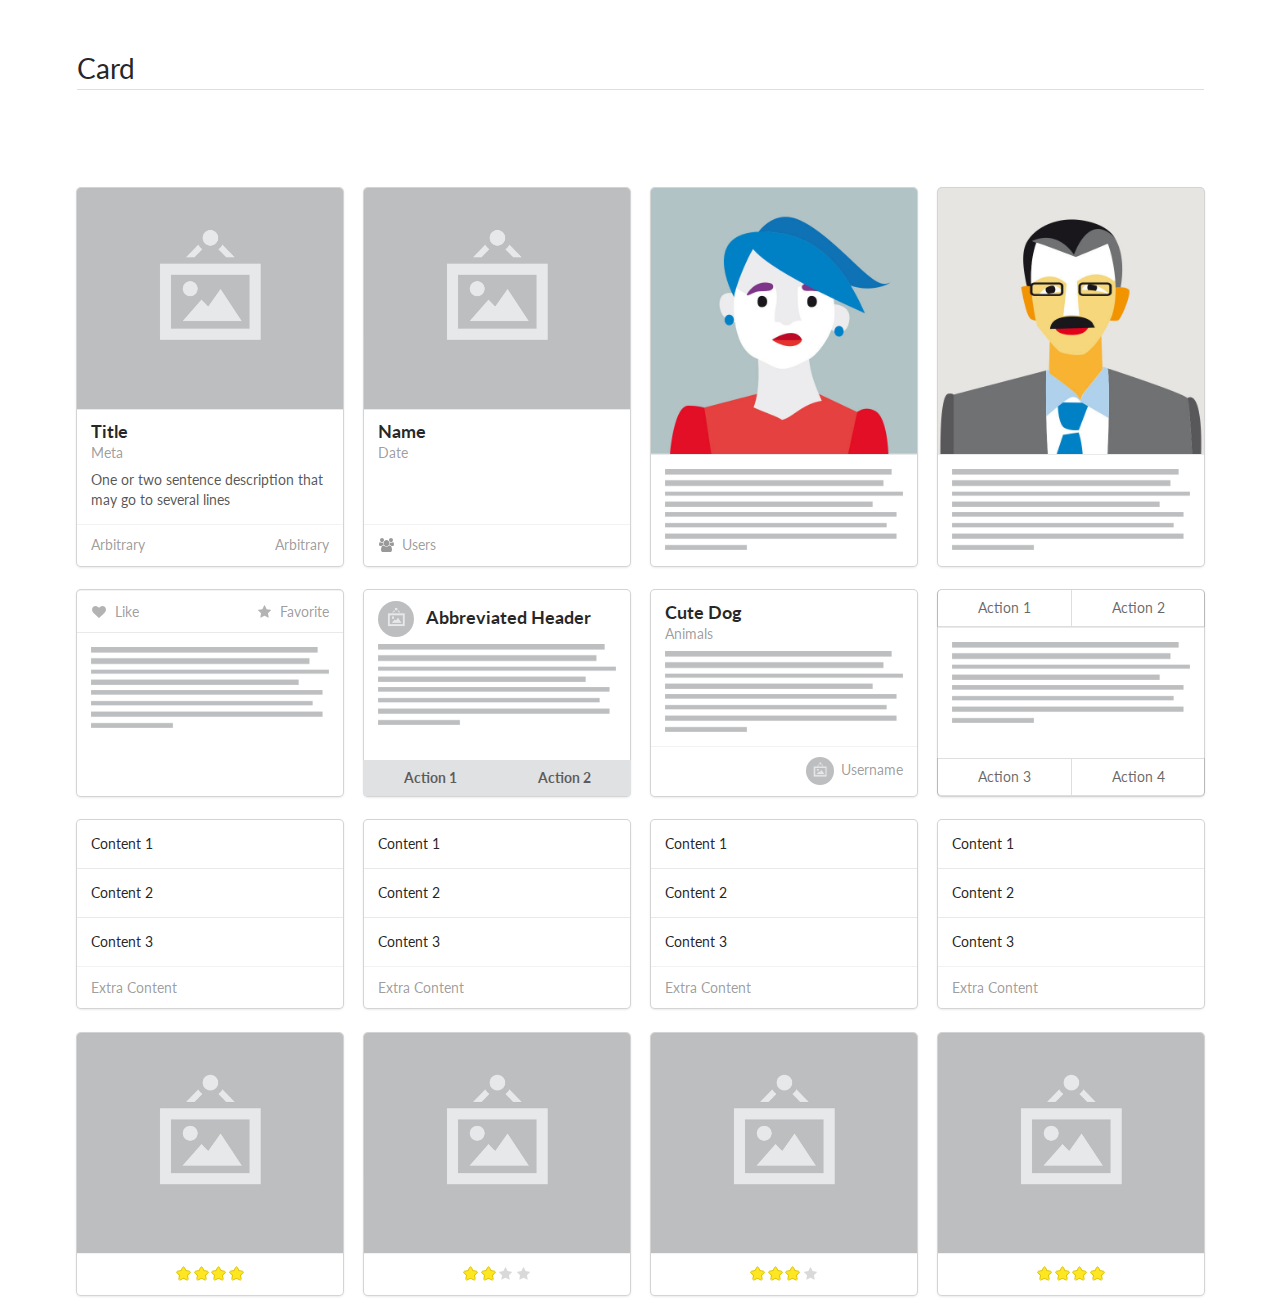
<file: lib/semantic-ui/examples/theming.html>
<!DOCTYPE html>
<html>
<head>
  <!-- Standard Meta -->
  <meta charset="utf-8" />
  <meta http-equiv="X-UA-Compatible" content="IE=edge,chrome=1" />
  <meta name="viewport" content="width=device-width, initial-scale=1.0, maximum-scale=1.0">

  <!-- Site Properties -->
  <title>Theming - Semantic</title>
  <link rel="stylesheet" type="text/css" href="../dist/semantic.css">

  <script src="assets/library/jquery.min.js"></script>
  <script src="assets/library/iframe.js"></script>

  <style type="text/css">
    body > .ui.container {
      margin-top: 3em;
    }
    iframe {
      border: none;
      width: calc(100% + 2em);
      margin: 0em -1em;
      height: 300px;
    }
    iframe html {
      overflow: hidden;
    }
    iframe body {
      padding: 0em;
    }

    .ui.container > h1 {
      font-size: 3em;
      text-align: center;
      font-weight: normal;
    }
    .ui.container > h2.dividing.header {
      font-size: 2em;
      font-weight: normal;
      margin: 4em 0em 3em;
    }


    .ui.table {
      table-layout: fixed;
    }
  </style>
</head>
<body>

<div class="ui container">

  <h1>Theming Examples</h1>

  <h2 class="ui dividing header">Site</h2>
  <iframe src="components/site.html" width="100%" scrolling="no"></iframe>

  <h2 class="ui dividing header">Menu</h2>
  <iframe src="components/menu.html" width="100%" scrolling="no"></iframe>

  <h2 class="ui dividing header">Buttons</h2>
  <iframe src="components/button.html" width="100%" scrolling="no"></iframe>

  <h2 class="ui dividing header">Table</h2>
  <iframe src="components/table.html" width="100%" scrolling="no"></iframe>

  <h2 class="ui dividing header">Input</h2>
  <iframe src="components/input.html" width="100%" scrolling="no"></iframe>


  <h2 class="ui dividing header">Card</h2>
  <iframe src="components/card.html" width="100%" scrolling="no"></iframe>



</div>


<script>
$('iframe').iFrameResize({
  autoResize: true,
  heightCalculationMethod: 'bodyScroll'
});
</script>
</body>

</html>
</file>
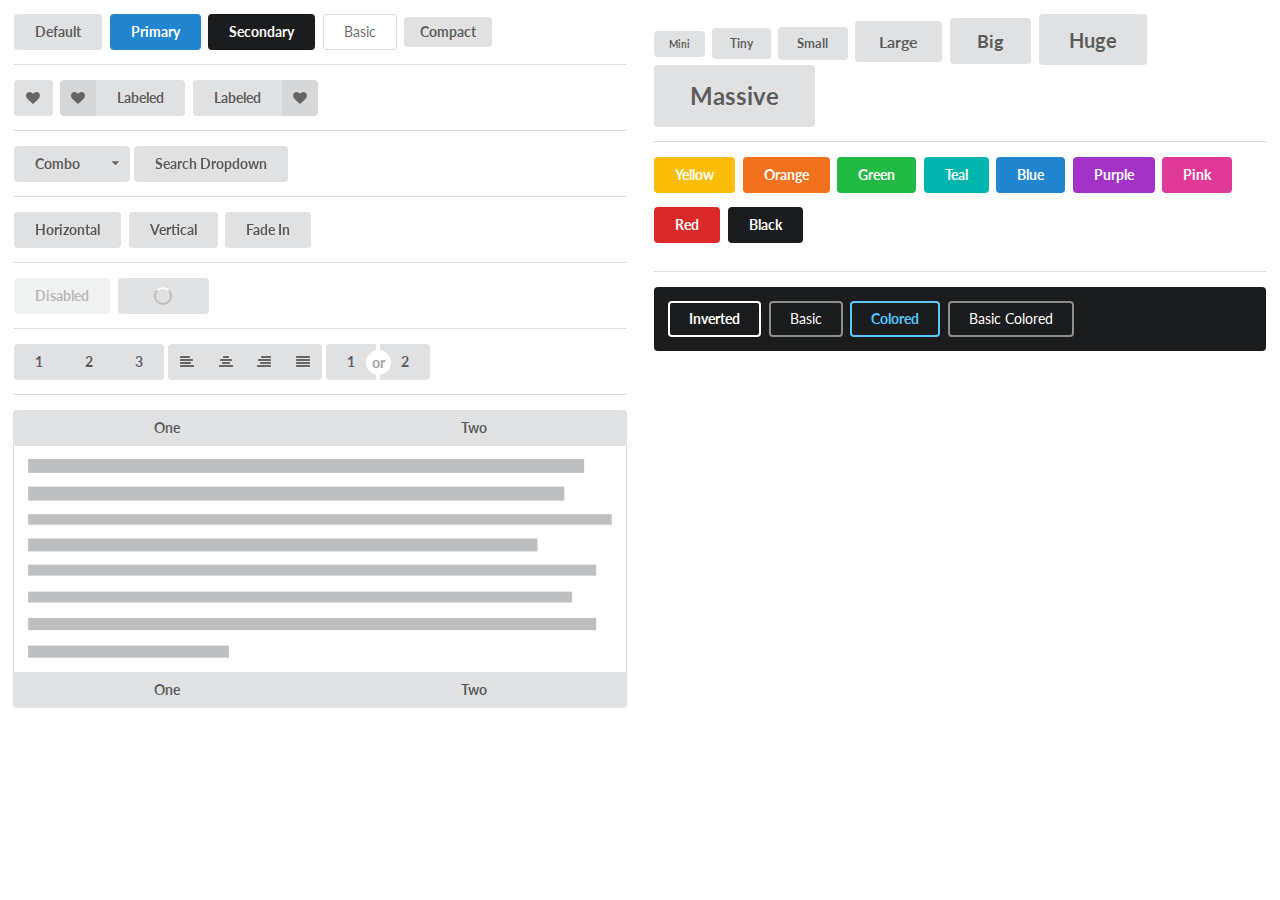
<file: lib/semantic-ui/examples/components/button.html>
<!DOCTYPE html>
<html>
<head>

  <meta charset="utf-8" />
  <meta http-equiv="X-UA-Compatible" content="IE=edge,chrome=1" />
  <meta name="viewport" content="width=device-width, initial-scale=1.0, maximum-scale=1.0">
  <title>Theming - Semantic</title>

  <!--- Site CSS -->
  <link rel="stylesheet" type="text/css" href="../../dist/components/reset.css">
  <link rel="stylesheet" type="text/css" href="../../dist/components/site.css">
  <link rel="stylesheet" type="text/css" href="../../dist/components/grid.css">

  <!--- Component CSS -->
  <link rel="stylesheet" type="text/css" href="../../dist/components/dropdown.css">
  <link rel="stylesheet" type="text/css" href="../../dist/components/icon.css">
  <link rel="stylesheet" type="text/css" href="../../dist/components/card.css">
  <link rel="stylesheet" type="text/css" href="../../dist/components/image.css">
  <link rel="stylesheet" type="text/css" href="../../dist/components/button.css">
  <link rel="stylesheet" type="text/css" href="../../dist/components/segment.css">
  <link rel="stylesheet" type="text/css" href="../../dist/components/divider.css">
  <link rel="stylesheet" type="text/css" href="../../dist/components/transition.css">

  <!--- Example Libs -->
  <link rel="stylesheet" type="text/css" href="../../dist/components/popup.css">
  <script src="../assets/library/jquery.min.js"></script>
  <script src="../assets/library/iframe-content.js"></script>
  <script src="../assets/show-examples.js"></script>
  <script type="text/javascript" src="../../dist/components/popup.js"></script>

  <!--- Component JS -->
  <script type="text/javascript" src="../../dist/components/transition.js"></script>
  <script type="text/javascript" src="../../dist/components/dropdown.js"></script>

  <!--- Example CSS -->
  <style>
  body {
    padding: 1em;
  }
  .spaced > .button {
    margin-bottom: 1em;
  }
  </style>

  <!--- Example Javascript -->
  <script>
  $(document)
    .ready(function() {
      $('.ui.dropdown').dropdown();

      $('.ui.buttons .dropdown.button').dropdown({
        action: 'combo'
      });
    })
  ;
  </script>
</head>

<body>

<div class="ui stackable equal width grid">
  <div class="column">
    <button class="ui button">Default</button>
    <button class="ui primary button">Primary</button>
    <button class="ui secondary button">Secondary</button>
    <button class="ui basic button">Basic</button>
    <button class="ui compact button">
      Compact
    </button>

    <div class="ui divider"></div>
    <button class="ui icon button">
      <i class="heart icon"></i>
    </button>
    <button class="ui labeled icon button">
      <i class="heart icon"></i>
      Labeled
    </button>
    <button class="ui right labeled icon button">
      <i class="heart icon"></i>
      Labeled
    </button>

    <div class="ui divider"></div>

    <div class="ui buttons">
      <button class="ui button">Combo</button>
      <div class="ui floating dropdown icon button">
        <i class="dropdown icon"></i>
        <div class="menu">
          <div class="item">Choice 1</div>
          <div class="item">Choice 2</div>
          <div class="item">Choice 3</div>
        </div>
      </div>
    </div>

    <div class="ui floating search dropdown button">
      <span class="text">Search Dropdown</span>
      <div class="menu">
        <div class="item">Arabic</div>
        <div class="item">Chinese</div>
        <div class="item">Danish</div>
        <div class="item">Dutch</div>
        <div class="item">English</div>
        <div class="item">French</div>
        <div class="item">German</div>
        <div class="item">Greek</div>
        <div class="item">Hungarian</div>
        <div class="item">Italian</div>
        <div class="item">Japanese</div>
        <div class="item">Korean</div>
        <div class="item">Lithuanian</div>
        <div class="item">Persian</div>
        <div class="item">Polish</div>
        <div class="item">Portuguese</div>
        <div class="item">Russian</div>
        <div class="item">Spanish</div>
        <div class="item">Swedish</div>
        <div class="item">Turkish</div>
        <div class="item">Vietnamese</div>
      </div>
    </div>

    <div class="ui divider"></div>

    <div class="ui animated button" tabindex="0">
      <div class="visible content">Horizontal</div>
      <div class="hidden content">
        Hidden
      </div>
    </div>
    <div class="ui vertical animated button" tabindex="0">
      <div class="visible content">Vertical</div>
      <div class="hidden content">
        Hidden
      </div>
    </div>
    <div class="ui animated fade button" tabindex="0">
      <div class="visible content">Fade In</div>
      <div class="hidden content">
        Hidden
      </div>
    </div>

    <div class="ui divider"></div>
    <button class="ui disabled button">Disabled</button>
    <button class="ui loading button">Loading</button>

    <div class="ui divider"></div>

    <div class="ui buttons">
      <button class="ui button">1</button>
      <button class="ui button">2</button>
      <button class="ui button">3</button>
    </div>

    <div class="ui icon buttons">
      <button class="ui button"><i class="align left icon"></i></button>
      <button class="ui button"><i class="align center icon"></i></button>
      <button class="ui button"><i class="align right icon"></i></button>
      <button class="ui button"><i class="align justify icon"></i></button>
    </div>

    <div class="ui buttons">
      <button class="ui button">1</button>
      <div class="or"></div>
      <button class="ui button">2</button>
    </div>

    <div class="ui divider"></div>

    <div class="ui two top attached buttons">
      <div class="ui button">One</div>
      <div class="ui button">Two</div>
    </div>
    <div class="ui attached segment">
      <img src="../assets/images/wireframe/paragraph.png" class="ui wireframe image">
    </div>
    <div class="ui two bottom attached buttons">
      <div class="ui button">One</div>
      <div class="ui button">Two</div>
    </div>

  </div>
  <div class="column">
    <button class="ui mini button">Mini</button>
    <button class="ui tiny button">Tiny</button>
    <button class="ui small button">Small</button>
    <button class="ui large button">Large</button>
    <button class="ui big button">Big</button>
    <button class="ui huge button">Huge</button>
    <button class="ui massive button">Massive</button>
    <div class="ui divider"></div>
    <div class="spaced">
      <button class="yellow ui button">Yellow</button>
      <button class="orange ui button">Orange</button>
      <button class="green ui button">Green</button>
      <button class="teal ui button">Teal</button>
      <button class="blue ui button">Blue</button>
      <button class="purple ui button">Purple</button>
      <button class="pink ui button">Pink</button>
      <button class="red ui button">Red</button>
      <button class="black ui button">Black</button>
    </div>


    <div class="ui divider"></div>

    <div class="ui inverted segment">
      <button class="ui inverted button">Inverted</button>
      <button class="ui inverted basic button">Basic</button>
      <button class="ui inverted blue button">Colored</button>
      <button class="ui inverted blue basic button">Basic Colored</button>
    </div>

  </div>
</div>

</body>
</html>
</file>
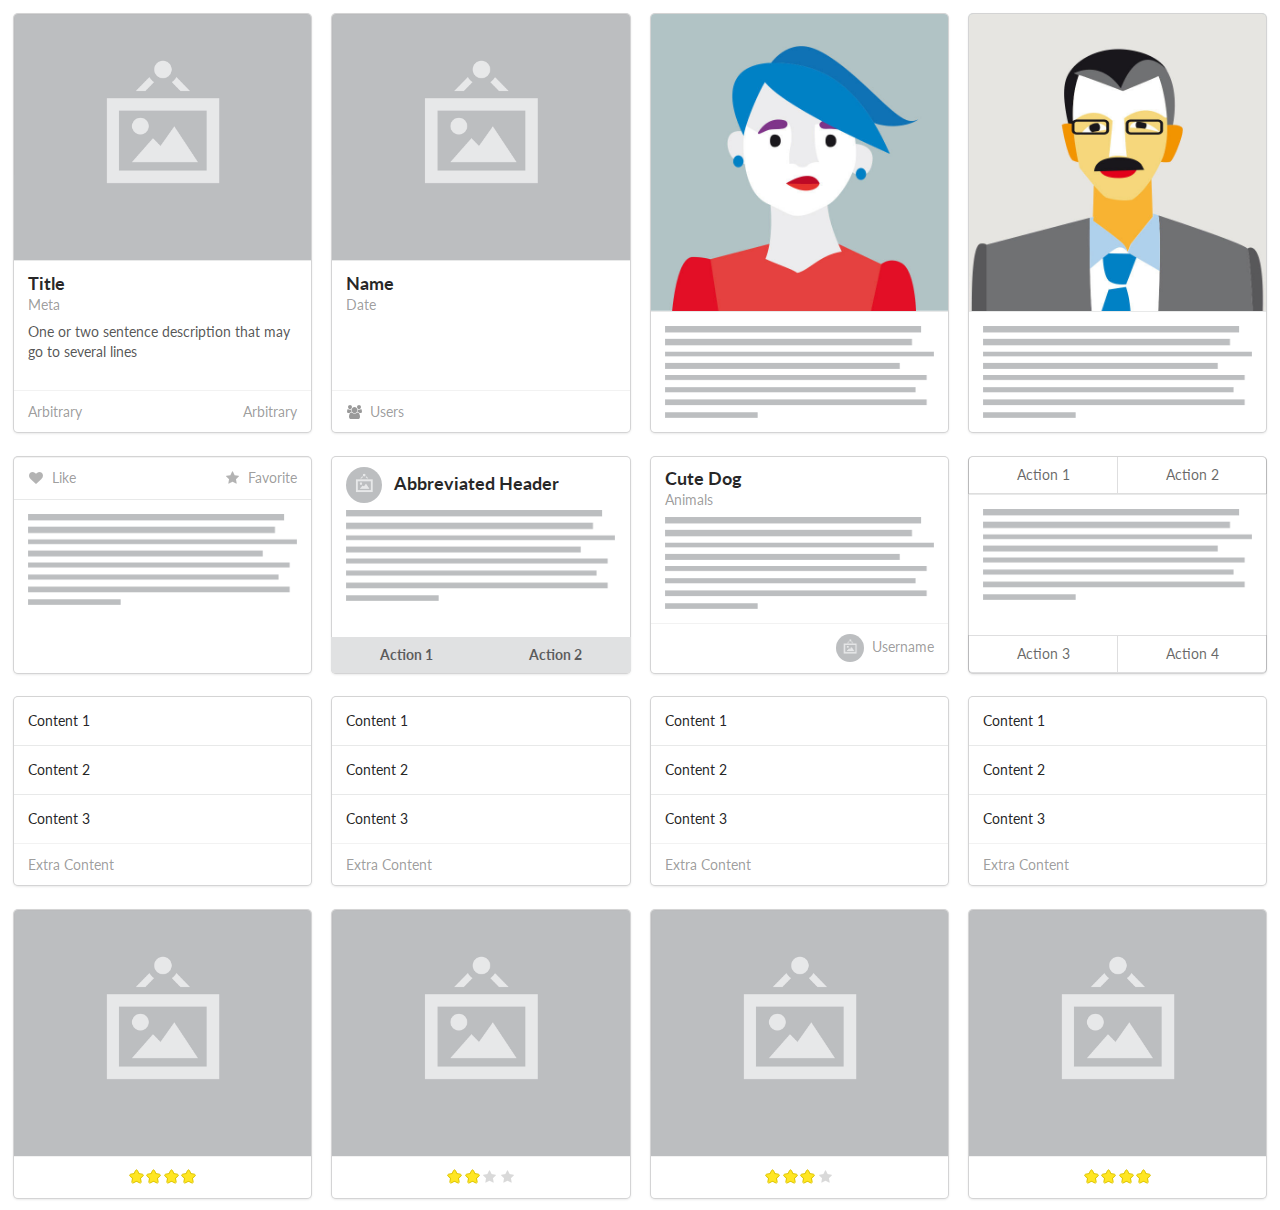
<file: lib/semantic-ui/examples/components/card.html>
<!DOCTYPE html>
<html>
<head>

  <meta charset="utf-8" />
  <meta http-equiv="X-UA-Compatible" content="IE=edge,chrome=1" />
  <meta name="viewport" content="width=device-width, initial-scale=1.0, maximum-scale=1.0">
  <title>Theming - Semantic</title>

  <!--- Site CSS -->
  <link rel="stylesheet" type="text/css" href="../../dist/components/reset.css">
  <link rel="stylesheet" type="text/css" href="../../dist/components/site.css">
  <link rel="stylesheet" type="text/css" href="../../dist/components/grid.css">

  <!--- Component CSS -->
  <link rel="stylesheet" type="text/css" href="../../dist/components/icon.css">
  <link rel="stylesheet" type="text/css" href="../../dist/components/button.css">
  <link rel="stylesheet" type="text/css" href="../../dist/components/card.css">
  <link rel="stylesheet" type="text/css" href="../../dist/components/label.css">
  <link rel="stylesheet" type="text/css" href="../../dist/components/image.css">
  <link rel="stylesheet" type="text/css" href="../../dist/components/reveal.css">
  <link rel="stylesheet" type="text/css" href="../../dist/components/dimmer.css">
  <link rel="stylesheet" type="text/css" href="../../dist/components/rating.css">
  <link rel="stylesheet" type="text/css" href="../../dist/components/transition.css">
  <link rel="stylesheet" type="text/css" href="../../dist/components/popup.css">

  <!--- Component JS -->
  <script src="../assets/library/jquery.min.js"></script>
  <script src="../assets/library/iframe-content.js"></script>
  <script type="text/javascript" src="../../dist/components/popup.js"></script>
  <script type="text/javascript" src="../../dist/components/dimmer.js"></script>
  <script type="text/javascript" src="../../dist/components/rating.js"></script>
  <script type="text/javascript" src="../../dist/components/transition.js"></script>

  <!--- Show Names -->
  <script src="../assets/show-examples.js"></script>

  <!--- Example CSS -->
  <style>
    body {
      padding: 1em;
    }
  </style>

  <!--- Example Javascript -->
  <script>
  $(document)
    .ready(function() {
      $('.special.card .image').dimmer({
        on: 'hover'
      });
      $('.star.rating')
        .rating()
      ;
      $('.card .dimmer')
        .dimmer({
          on: 'hover'
        })
      ;
    })
  ;
  </script>
</head>

<body>

<div class="ui four cards">
  <div class="ui card">
    <div class="image">
      <div class="ui blurring inverted dimmer">
        <div class="content">
          <div class="center">
            <div class="ui teal button">Add Friend</div>
          </div>
        </div>
      </div>
      <img src="../assets/images/wireframe/image.png">
    </div>
    <div class="content">
      <div class="header">Title</div>
      <div class="meta">
        <a class="group">Meta</a>
      </div>
      <div class="description">One or two sentence description that may go to several lines</div>
    </div>
    <div class="extra content">
      <a class="right floated created">Arbitrary</a>
      <a class="friends">
        Arbitrary</a>
    </div>
  </div>
  <div class="ui card">
    <div class="blurring dimmable image">
      <div class="ui dimmer">
        <div class="content">
          <div class="center">
            <div class="ui inverted button">Call to Action</div>
          </div>
        </div>
      </div>
      <img src="../assets/images/wireframe/image.png">
    </div>
    <div class="content">
      <a class="header">Name</a>
      <div class="meta">
        <span class="date">Date</span>
      </div>
    </div>
    <div class="extra content">
      <a>
        <i class="users icon"></i>
        Users
      </a>
    </div>
  </div>
  <div class="ui card">
    <div class="ui slide right reveal image">
      <div class="visible content">
        <img class="ui fluid image" src="../assets/images/avatar/nan.jpg">
      </div>
      <div class="hidden content">
        <img class="ui fluid image" src="../assets/images/avatar/tom.jpg">
      </div>
    </div>
    <div class="content">
      <img src="../assets/images/wireframe/paragraph.png" class="ui wireframe image">
    </div>
  </div>
  <div class="ui card">
    <div class="ui move reveal image">
      <div class="visible content">
        <img class="ui fluid image" src="../assets/images/avatar/tom.jpg">
      </div>
      <div class="hidden content">
        <img class="ui fluid image" src="../assets/images/avatar/nan.jpg">
      </div>
    </div>
    <div class="content">
      <img src="../assets/images/wireframe/paragraph.png" class="ui wireframe image">
    </div>
  </div>
</div>
<div class="ui four cards">
  <div class="ui card">
    <div class="extra content">
      <span class="left floated like">
        <i class="like icon"></i>
        Like
      </span>
      <span class="right floated star">
        <i class="star icon"></i>
        Favorite
      </span>
    </div>
    <div class="content">
      <img src="../assets/images/wireframe/paragraph.png" class="ui wireframe image">
    </div>
  </div>
  <div class="ui card">
    <div class="content">
      <div class="header">
        <img src="../assets/images/wireframe/square-image.png" class="ui avatar right spaced image">
        Abbreviated Header
      </div>
      <div class="description">
        <img src="../assets/images/wireframe/paragraph.png" class="ui wireframe image">
      </div>
    </div>
    <div class="ui two bottom attached buttons">
      <div class="ui button">
        Action 1
      </div>
      <div class="ui button">
        Action 2
      </div>
    </div>
  </div>
  <a href="#" class="ui card">
    <div class="content">
      <div class="header">Cute Dog</div>
      <div class="meta">
        <span class="category">Animals</span>
      </div>
      <div class="description">
        <img src="../assets/images/wireframe/paragraph.png" class="ui wireframe image">
      </div>
    </div>
    <div class="extra content">
      <div class="right floated author">
        <img src="../assets/images/wireframe/square-image.png" class="ui avatar image"> Username
      </div>
    </div>
  </a>
  <div class="ui card">
    <div class="ui two top attached basic buttons">
      <div class="ui button">
        Action 1
      </div>
      <div class="ui button">
        Action 2
      </div>
    </div>
    <div class="content">
      <img src="../assets/images/wireframe/paragraph.png" class="ui wireframe image">
    </div>
    <div class="ui two bottom attached basic buttons">
      <div class="ui button">
        Action 3
      </div>
      <div class="ui button">
        Action 4
      </div>
    </div>
  </div>
</div>


<div class="ui four cards">
  <div class="card">
    <div class="content">
      Content 1
    </div>
    <div class="content">
      Content 2
    </div>
    <div class="content">
      Content 3
    </div>
    <div class="extra content">
      Extra Content
    </div>
  </div>
  <div class="card">
    <div class="content">
      Content 1
    </div>
    <div class="content">
      Content 2
    </div>
    <div class="content">
      Content 3
    </div>
    <div class="extra content">
      Extra Content
    </div>
  </div>
  <div class="card">
    <div class="content">
      Content 1
    </div>
    <div class="content">
      Content 2
    </div>
    <div class="content">
      Content 3
    </div>
    <div class="extra content">
      Extra Content
    </div>
  </div>
  <div class="card">
    <div class="content">
      Content 1
    </div>
    <div class="content">
      Content 2
    </div>
    <div class="content">
      Content 3
    </div>
    <div class="extra content">
      Extra Content
    </div>
  </div>
</div>

<div class="ui four cards">
  <div class="card">
    <div class="image">
      <img src="../assets/images/wireframe/image.png">
    </div>
    <div class="extra center aligned">
      <div data-rating="4" class="ui star rating"></div>
    </div>
  </div>
  <div class="card">
    <div class="image">
      <img src="../assets/images/wireframe/image.png">
    </div>
    <div class="extra center aligned">
      <div data-rating="2" class="ui star rating"></div>
    </div>
  </div>
  <div class="card">
    <div class="image">
      <img src="../assets/images/wireframe/image.png">
    </div>
    <div class="extra center aligned">
      <div data-rating="3" class="ui star rating"></div>
    </div>
  </div>
  <div class="card">
    <div class="image">
      <img src="../assets/images/wireframe/image.png">
    </div>
    <div class="extra center aligned">
      <div data-rating="4" class="ui star rating"></div>
    </div>
  </div>
</div>

</body>
</html>
</file>
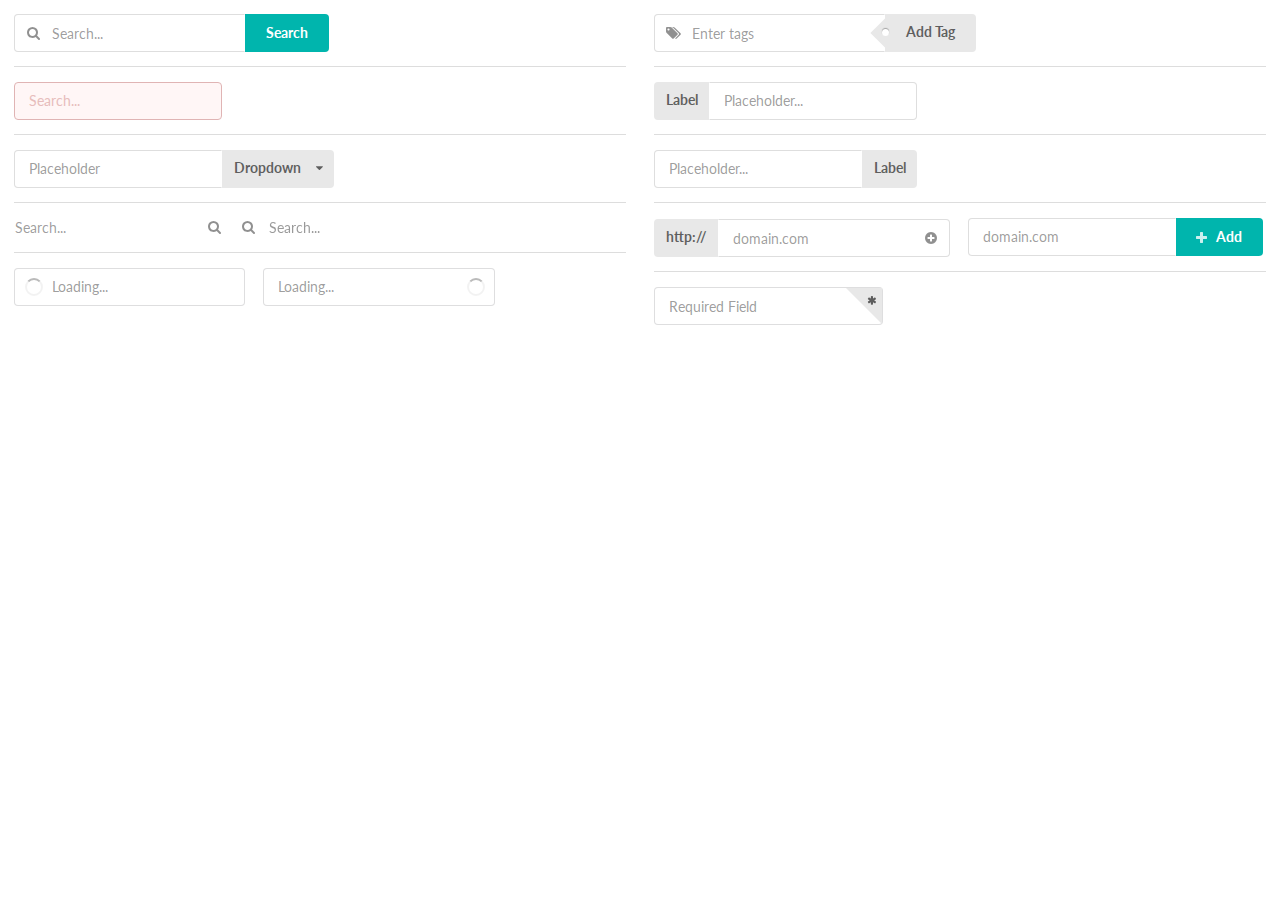
<file: lib/semantic-ui/examples/components/input.html>
<!DOCTYPE html>
<html>
<head>

  <meta charset="utf-8" />
  <meta http-equiv="X-UA-Compatible" content="IE=edge,chrome=1" />
  <meta name="viewport" content="width=device-width, initial-scale=1.0, maximum-scale=1.0">
  <title>Theming - Semantic</title>

  <!--- Site CSS -->
  <link rel="stylesheet" type="text/css" href="../../dist/components/reset.css">
  <link rel="stylesheet" type="text/css" href="../../dist/components/site.css">
  <link rel="stylesheet" type="text/css" href="../../dist/components/grid.css">

  <!--- Component CSS -->
  <link rel="stylesheet" type="text/css" href="../../dist/components/icon.css">
  <link rel="stylesheet" type="text/css" href="../../dist/components/input.css">
  <link rel="stylesheet" type="text/css" href="../../dist/components/button.css">
  <link rel="stylesheet" type="text/css" href="../../dist/components/divider.css">
  <link rel="stylesheet" type="text/css" href="../../dist/components/label.css">
  <link rel="stylesheet" type="text/css" href="../../dist/components/dropdown.css">
  <link rel="stylesheet" type="text/css" href="../../dist/components/transition.css">
  <link rel="stylesheet" type="text/css" href="../../dist/components/popup.css">

  <!--- Component JS -->
  <script src="../assets/library/jquery.min.js"></script>
  <script src="../assets/library/iframe-content.js"></script>
  <script type="text/javascript" src="../../dist/components/popup.js"></script>
  <script type="text/javascript" src="../../dist/components/dropdown.js"></script>
  <script type="text/javascript" src="../../dist/components/transition.js"></script>

  <!--- Show Names -->
  <script src="../assets/show-examples.js"></script>

  <!--- Example CSS -->
  <style>
  body {
    padding: 1em;
  }
  .ui.input + .ui.input {
    margin-left: 1em;
  }
  </style>

  <!--- Example Javascript -->
  <script>
  $(document)
    .ready(function() {
      $('.ui.dropdown')
        .dropdown({
          on: 'click'
        })
      ;
    })
  ;
  </script>
</head>

<body>

<div class="ui two column stackable grid">
  <div class="column">

    <div class="ui action left icon input">
      <i class="search icon"></i>
      <input type="text" placeholder="Search...">
      <div class="ui teal button">Search</div>
    </div>

    <div class="ui divider"></div>
    <div class="ui input error">
      <input placeholder="Search..." type="text">
    </div>
    <div class="ui divider"></div>

    <div class="ui right labeled input">
      <input placeholder="Placeholder" type="text">
      <div class="ui dropdown label">
        <div class="text">Dropdown</div>
        <i class="dropdown icon"></i>
        <div class="menu">
          <div class="item">Choice 1</div>
          <div class="item">Choice 2</div>
          <div class="item">Choice 3</div>
        </div>
      </div>
    </div>
    <div class="ui divider"></div>

    <div class="ui transparent icon input">
      <input placeholder="Search..." type="text">
      <i class="search icon"></i>
    </div>
    <div class="ui transparent left icon input">
      <input placeholder="Search..." type="text">
      <i class="search icon"></i>
    </div>
    <div class="ui divider"></div>
    <div class="ui left icon input loading">
      <input placeholder="Loading..." type="text">
      <i class="search icon"></i>
    </div>

    <div class="ui icon input loading">
      <input placeholder="Loading..." type="text">
      <i class="search icon"></i>
    </div>

  </div>
  <div class="column">
    <div class="ui right labeled left icon input">
      <i class="tags icon"></i>
      <input placeholder="Enter tags" type="text">
      <a class="ui tag label">
        Add Tag
      </a>
    </div>
    <div class="ui divider"></div>
    <div class="ui labeled input">
      <a class="ui label">
        Label
      </a>
      <input type="text" placeholder="Placeholder...">
    </div>
    <div class="ui divider"></div>
    <div class="ui right labeled input">
      <input type="text" placeholder="Placeholder...">
      <a class="ui label">
        Label
      </a>
    </div>
    <div class="ui divider"></div>
    <div class="ui labeled icon input">
      <div class="ui label">
        http://
      </div>
      <input type="text" placeholder="domain.com">
      <i class="add circle link icon"></i>
    </div>
    <div class="ui right action input">
      <input type="text" placeholder="domain.com">
      <div class="ui teal button">
        <i class="add icon"></i>
        Add
      </div>
    </div>
    <div class="ui divider"></div>
    <div class="ui corner labeled input">
      <input type="text" placeholder="Required Field">
      <div class="ui corner label">
        <i class="asterisk icon"></i>
      </div>
    </div>

  </div>
</div>

</body>
</html>
</file>
<file: lib/semantic-ui/dist/components/site.css>
/*!
 * # Semantic UI 2.1.7 - Site
 * http://github.com/semantic-org/semantic-ui/
 *
 *
 * Copyright 2015 Contributors
 * Released under the MIT license
 * http://opensource.org/licenses/MIT
 *
 */


/*******************************
             Page
*******************************/

@import url('https://fonts.googleapis.com/css?family=Lato:400,700,400italic,700italic&subset=latin');
html,
body {
  height: 100%;
}
html {
  font-size: 14px;
}
body {
  margin: 0px;
  padding: 0px;
  overflow-x: hidden;
  min-width: 320px;
  background: #ffffff;
  font-family: 'Lato', 'Helvetica Neue', Arial, Helvetica, sans-serif;
  font-size: 14px;
  line-height: 1.4285em;
  color: rgba(0, 0, 0, 0.87);
  font-smoothing: antialiased;
}


/*******************************
             Headers
*******************************/

h1,
h2,
h3,
h4,
h5 {
  font-family: 'Lato', 'Helvetica Neue', Arial, Helvetica, sans-serif;
  line-height: 1.2857em;
  margin: calc(2rem -  0.14285em ) 0em 1rem;
  font-weight: bold;
  padding: 0em;
}
h1 {
  min-height: 1rem;
  font-size: 2rem;
}
h2 {
  font-size: 1.714rem;
}
h3 {
  font-size: 1.28rem;
}
h4 {
  font-size: 1.071rem;
}
h5 {
  font-size: 1rem;
}
h1:first-child,
h2:first-child,
h3:first-child,
h4:first-child,
h5:first-child {
  margin-top: 0em;
}
h1:last-child,
h2:last-child,
h3:last-child,
h4:last-child,
h5:last-child {
  margin-bottom: 0em;
}


/*******************************
             Text
*******************************/

p {
  margin: 0em 0em 1em;
  line-height: 1.4285em;
}
p:first-child {
  margin-top: 0em;
}
p:last-child {
  margin-bottom: 0em;
}

/*-------------------
        Links
--------------------*/

a {
  color: #4183c4;
  text-decoration: none;
}
a:hover {
  color: #1e70bf;
  text-decoration: none;
}


/*******************************
          Highlighting
*******************************/


/* Site */
::-webkit-selection {
  background-color: #cce2ff;
  color: rgba(0, 0, 0, 0.87);
}
::-moz-selection {
  background-color: #cce2ff;
  color: rgba(0, 0, 0, 0.87);
}
::selection {
  background-color: #cce2ff;
  color: rgba(0, 0, 0, 0.87);
}

/* Form */
textarea::-webkit-selection,
input::-webkit-selection {
  background-color: rgba(100, 100, 100, 0.4);
  color: rgba(0, 0, 0, 0.87);
}
textarea::-moz-selection,
input::-moz-selection {
  background-color: rgba(100, 100, 100, 0.4);
  color: rgba(0, 0, 0, 0.87);
}
textarea::selection,
input::selection {
  background-color: rgba(100, 100, 100, 0.4);
  color: rgba(0, 0, 0, 0.87);
}


/*******************************
        Global Overrides
*******************************/



/*******************************
         Site Overrides
*******************************/
</file>
<file: lib/semantic-ui/dist/components/container.css>
/*!
 * # Semantic UI 2.1.7 - Container
 * http://github.com/semantic-org/semantic-ui/
 *
 *
 * Copyright 2015 Contributors
 * Released under the MIT license
 * http://opensource.org/licenses/MIT
 *
 */


/*******************************
            Container
*******************************/


/* All Sizes */
.ui.container {
  display: block;
  max-width: 100% !important;
}

/* Mobile */
@media only screen and (max-width: 767px) {
  .ui.container {
    width: auto !important;
    margin-left: 1em !important;
    margin-right: 1em !important;
  }
  .ui.grid.container {
    width: auto !important;
  }
  .ui.relaxed.grid.container {
    width: auto !important;
  }
  .ui.very.relaxed.grid.container {
    width: auto !important;
  }
}

/* Tablet */
@media only screen and (min-width: 768px) and (max-width: 991px) {
  .ui.container {
    width: 723px;
    margin-left: auto !important;
    margin-right: auto !important;
  }
  .ui.grid.container {
    width: calc( 723px  +  2rem ) !important;
  }
  .ui.relaxed.grid.container {
    width: calc( 723px  +  3rem ) !important;
  }
  .ui.very.relaxed.grid.container {
    width: calc( 723px  +  5rem ) !important;
  }
}

/* Small Monitor */
@media only screen and (min-width: 992px) and (max-width: 1199px) {
  .ui.container {
    width: 933px;
    margin-left: auto !important;
    margin-right: auto !important;
  }
  .ui.grid.container {
    width: calc( 933px  +  2rem ) !important;
  }
  .ui.relaxed.grid.container {
    width: calc( 933px  +  3rem ) !important;
  }
  .ui.very.relaxed.grid.container {
    width: calc( 933px  +  5rem ) !important;
  }
}

/* Large Monitor */
@media only screen and (min-width: 1200px) {
  .ui.container {
    width: 1127px;
    margin-left: auto !important;
    margin-right: auto !important;
  }
  .ui.grid.container {
    width: calc( 1127px  +  2rem ) !important;
  }
  .ui.relaxed.grid.container {
    width: calc( 1127px  +  3rem ) !important;
  }
  .ui.very.relaxed.grid.container {
    width: calc( 1127px  +  5rem ) !important;
  }
}


/*******************************
             Types
*******************************/


/* Text Container */
.ui.text.container {
  font-family: 'Lato', 'Helvetica Neue', Arial, Helvetica, sans-serif;
  max-width: 700px !important;
  line-height: 1.5;
}
.ui.text.container {
  font-size: 1.14285714rem;
}

/* Fluid */
.ui.fluid.container {
  width: 100%;
}


/*******************************
           Variations
*******************************/

.ui[class*="left aligned"].container {
  text-align: left;
}
.ui[class*="center aligned"].container {
  text-align: center;
}
.ui[class*="right aligned"].container {
  text-align: right;
}
.ui.justified.container {
  text-align: justify;
  -webkit-hyphens: auto;
     -moz-hyphens: auto;
      -ms-hyphens: auto;
          hyphens: auto;
}


/*******************************
         Theme Overrides
*******************************/



/*******************************
         Site Overrides
*******************************/
</file>
<file: lib/semantic-ui/dist/components/divider.css>
/*!
 * # Semantic UI 2.1.7 - Divider
 * http://github.com/semantic-org/semantic-ui/
 *
 *
 * Copyright 2015 Contributors
 * Released under the MIT license
 * http://opensource.org/licenses/MIT
 *
 */


/*******************************
            Divider
*******************************/

.ui.divider {
  margin: 1rem 0rem;
  line-height: 1;
  height: 0em;
  font-weight: bold;
  text-transform: uppercase;
  letter-spacing: 0.05em;
  color: rgba(0, 0, 0, 0.85);
  -webkit-user-select: none;
     -moz-user-select: none;
      -ms-user-select: none;
          user-select: none;
  -webkit-tap-highlight-color: rgba(0, 0, 0, 0);
}

/*--------------
      Basic
---------------*/

.ui.divider:not(.vertical):not(.horizontal) {
  border-top: 1px solid rgba(34, 36, 38, 0.15);
  border-bottom: 1px solid rgba(255, 255, 255, 0.1);
}

/*--------------
    Coupling
---------------*/


/* Allow divider between each column row */
.ui.grid > .column + .divider,
.ui.grid > .row > .column + .divider {
  left: auto;
}

/*--------------
   Horizontal
---------------*/

.ui.horizontal.divider {
  display: table;
  white-space: nowrap;
  height: auto;
  margin: '';
  overflow: hidden;
  line-height: 1;
  text-align: center;
}
.ui.horizontal.divider:before,
.ui.horizontal.divider:after {
  content: '';
  display: table-cell;
  position: relative;
  top: 50%;
  width: 50%;
  background-repeat: no-repeat;
}
.ui.horizontal.divider:before {
  background-position: right 1em top 50%;
}
.ui.horizontal.divider:after {
  background-position: left 1em top 50%;
}

/*--------------
    Vertical
---------------*/

.ui.vertical.divider {
  position: absolute;
  z-index: 2;
  top: 50%;
  left: 50%;
  margin: 0rem;
  padding: 0em;
  width: auto;
  height: 50%;
  line-height: 0em;
  text-align: center;
  -webkit-transform: translateX(-50%);
      -ms-transform: translateX(-50%);
          transform: translateX(-50%);
}
.ui.vertical.divider:before,
.ui.vertical.divider:after {
  position: absolute;
  left: 50%;
  content: '';
  z-index: 3;
  border-left: 1px solid rgba(34, 36, 38, 0.15);
  border-right: 1px solid rgba(255, 255, 255, 0.1);
  width: 0%;
  height: calc(100% -  1rem );
}
.ui.vertical.divider:before {
  top: -100%;
}
.ui.vertical.divider:after {
  top: auto;
  bottom: 0px;
}

/* Inside grid */
@media only screen and (max-width: 767px) {
  .ui.stackable.grid .ui.vertical.divider,
  .ui.grid .stackable.row .ui.vertical.divider {
    display: table;
    white-space: nowrap;
    height: auto;
    margin: '';
    overflow: hidden;
    line-height: 1;
    text-align: center;
    position: static;
    top: 0;
    left: 0;
    -webkit-transform: none;
        -ms-transform: none;
            transform: none;
  }
  .ui.stackable.grid .ui.vertical.divider:before,
  .ui.grid .stackable.row .ui.vertical.divider:before,
  .ui.stackable.grid .ui.vertical.divider:after,
  .ui.grid .stackable.row .ui.vertical.divider:after {
    position: static;
    left: 0;
    border-left: none;
    border-right: none;
    content: '';
    display: table-cell;
    position: relative;
    top: 50%;
    width: 50%;
    background-repeat: no-repeat;
  }
  .ui.stackable.grid .ui.vertical.divider:before,
  .ui.grid .stackable.row .ui.vertical.divider:before {
    background-position: right 1em top 50%;
  }
  .ui.stackable.grid .ui.vertical.divider:after,
  .ui.grid .stackable.row .ui.vertical.divider:after {
    background-position: left 1em top 50%;
  }
}

/*--------------
      Icon
---------------*/

.ui.divider > .icon {
  margin: 0rem;
  font-size: 1rem;
  height: 1em;
  vertical-align: middle;
}


/*******************************
          Variations
*******************************/


/*--------------
    Hidden
---------------*/

.ui.hidden.divider {
  border-color: transparent !important;
}
.ui.hidden.divider:before,
.ui.hidden.divider:after {
  display: none;
}

/*--------------
    Inverted
---------------*/

.ui.divider.inverted,
.ui.vertical.inverted.divider,
.ui.horizontal.inverted.divider {
  color: #ffffff;
}
.ui.divider.inverted,
.ui.divider.inverted:after,
.ui.divider.inverted:before {
  border-top-color: rgba(34, 36, 38, 0.15) !important;
  border-left-color: rgba(34, 36, 38, 0.15) !important;
  border-bottom-color: rgba(255, 255, 255, 0.15) !important;
  border-right-color: rgba(255, 255, 255, 0.15) !important;
}

/*--------------
    Fitted
---------------*/

.ui.fitted.divider {
  margin: 0em;
}

/*--------------
    Clearing
---------------*/

.ui.clearing.divider {
  clear: both;
}

/*--------------
    Section
---------------*/

.ui.section.divider {
  margin-top: 2rem;
  margin-bottom: 2rem;
}

/*--------------
     Sizes
---------------*/

.ui.divider {
  font-size: 1rem;
}


/*******************************
         Theme Overrides
*******************************/

.ui.horizontal.divider:before,
.ui.horizontal.divider:after {
  background-image: url('[data-uri]');
}
@media only screen and (max-width: 767px) {
  .ui.stackable.grid .ui.vertical.divider:before,
  .ui.grid .stackable.row .ui.vertical.divider:before,
  .ui.stackable.grid .ui.vertical.divider:after,
  .ui.grid .stackable.row .ui.vertical.divider:after {
    background-image: url('[data-uri]');
  }
}


/*******************************
         Site Overrides
*******************************/
</file>
<file: lib/semantic-ui/dist/components/header.css>
/*!
 * # Semantic UI 2.1.7 - Header
 * http://github.com/semantic-org/semantic-ui/
 *
 *
 * Copyright 2015 Contributors
 * Released under the MIT license
 * http://opensource.org/licenses/MIT
 *
 */


/*******************************
            Header
*******************************/


/* Standard */
.ui.header {
  border: none;
  margin: calc(2rem -  0.14285em ) 0em 1rem;
  padding: 0em 0em;
  font-family: 'Lato', 'Helvetica Neue', Arial, Helvetica, sans-serif;
  font-weight: bold;
  line-height: 1.2857em;
  text-transform: none;
  color: rgba(0, 0, 0, 0.87);
}
.ui.header:first-child {
  margin-top: -0.14285em;
}
.ui.header:last-child {
  margin-bottom: 0em;
}

/*--------------
   Sub Header
---------------*/

.ui.header .sub.header {
  display: block;
  font-weight: normal;
  padding: 0em;
  margin: 0em;
  font-size: 1rem;
  line-height: 1.2em;
  color: rgba(0, 0, 0, 0.6);
}

/*--------------
      Icon
---------------*/

.ui.header > .icon {
  display: table-cell;
  opacity: 1;
  font-size: 1.5em;
  padding-top: 0.14285em;
  vertical-align: middle;
}

/* With Text Node */
.ui.header .icon:only-child {
  display: inline-block;
  padding: 0em;
  margin-right: 0.75rem;
}

/*-------------------
        Image
--------------------*/

.ui.header > .image,
.ui.header > img {
  display: inline-block;
  margin-top: 0.14285em;
  width: 2.5em;
  height: auto;
  vertical-align: middle;
}
.ui.header > .image:only-child,
.ui.header > img:only-child {
  margin-right: 0.75rem;
}

/*--------------
     Content
---------------*/

.ui.header .content {
  display: inline-block;
  vertical-align: top;
}

/* After Image */
.ui.header > img + .content,
.ui.header > .image + .content {
  padding-left: 0.75rem;
  vertical-align: middle;
}

/* After Icon */
.ui.header > .icon + .content {
  padding-left: 0.75rem;
  display: table-cell;
  vertical-align: middle;
}

/*--------------
 Loose Coupling
---------------*/

.ui.header .ui.label {
  font-size: '';
  margin-left: 0.5rem;
  vertical-align: middle;
}

/* Positioning */
.ui.header + p {
  margin-top: 0em;
}


/*******************************
            Types
*******************************/


/*--------------
     Page
---------------*/

h1.ui.header {
  font-size: 2rem;
}
h2.ui.header {
  font-size: 1.714rem;
}
h3.ui.header {
  font-size: 1.28rem;
}
h4.ui.header {
  font-size: 1.071rem;
}
h5.ui.header {
  font-size: 1rem;
}

/* Sub Header */
h1.ui.header .sub.header {
  font-size: 1.14285714rem;
}
h2.ui.header .sub.header {
  font-size: 1.14285714rem;
}
h3.ui.header .sub.header {
  font-size: 1rem;
}
h4.ui.header .sub.header {
  font-size: 1rem;
}
h5.ui.header .sub.header {
  font-size: 0.92857143rem;
}

/*--------------
 Content Heading
---------------*/

.ui.huge.header {
  min-height: 1em;
  font-size: 2em;
}
.ui.large.header {
  font-size: 1.714em;
}
.ui.medium.header {
  font-size: 1.28em;
}
.ui.small.header {
  font-size: 1.071em;
}
.ui.tiny.header {
  font-size: 1em;
}

/* Sub Header */
.ui.huge.header .sub.header {
  font-size: 1.14285714rem;
}
.ui.large.header .sub.header {
  font-size: 1.14285714rem;
}
.ui.header .sub.header {
  font-size: 1rem;
}
.ui.small.header .sub.header {
  font-size: 1rem;
}
.ui.tiny.header .sub.header {
  font-size: 0.92857143rem;
}

/*--------------
   Sub Heading
---------------*/

.ui.sub.header {
  padding: 0em;
  margin-bottom: 0.14285714rem;
  font-weight: bold;
  font-size: 0.85714286em;
  text-transform: uppercase;
  color: '';
}
.ui.small.sub.header {
  font-size: 0.71428571em;
}
.ui.sub.header {
  font-size: 0.85714286em;
}
.ui.large.sub.header {
  font-size: 0.92857143em;
}
.ui.huge.sub.header {
  font-size: 1em;
}

/*-------------------
        Icon
--------------------*/

.ui.icon.header {
  display: inline-block;
  text-align: center;
  margin: 2rem 0em 1rem;
}
.ui.icon.header:after {
  content: '';
  display: block;
  height: 0px;
  clear: both;
  visibility: hidden;
}
.ui.icon.header:first-child {
  margin-top: 0em;
}
.ui.icon.header .icon {
  float: none;
  display: block;
  width: auto;
  height: auto;
  line-height: 1;
  padding: 0em;
  font-size: 3em;
  margin: 0em auto 0.5rem;
  opacity: 1;
}
.ui.icon.header .content {
  display: block;
}
.ui.icon.header .circular.icon {
  font-size: 2em;
}
.ui.icon.header .square.icon {
  font-size: 2em;
}
.ui.block.icon.header .icon {
  margin-bottom: 0em;
}
.ui.icon.header.aligned {
  margin-left: auto;
  margin-right: auto;
  display: block;
}


/*******************************
            States
*******************************/

.ui.disabled.header {
  opacity: 0.45;
}


/*******************************
           Variations
*******************************/


/*-------------------
      Inverted
--------------------*/

.ui.inverted.header {
  color: #ffffff;
}
.ui.inverted.header .sub.header {
  color: rgba(255, 255, 255, 0.8);
}
.ui.inverted.attached.header {
  background: #545454 -webkit-linear-gradient(transparent, rgba(0, 0, 0, 0.05));
  background: #545454 linear-gradient(transparent, rgba(0, 0, 0, 0.05));
  box-shadow: none;
  border-color: transparent;
}
.ui.inverted.block.header {
  background: #545454 -webkit-linear-gradient(transparent, rgba(0, 0, 0, 0.05));
  background: #545454 linear-gradient(transparent, rgba(0, 0, 0, 0.05));
  box-shadow: none;
}
.ui.inverted.block.header {
  border-bottom: none;
}

/*-------------------
       Colors
--------------------*/


/*--- Red ---*/

.ui.red.header {
  color: #db2828 !important;
}
a.ui.red.header:hover {
  color: #d01919 !important;
}
.ui.red.dividing.header {
  border-bottom: 2px solid #db2828;
}

/* Inverted */
.ui.inverted.red.header {
  color: #ff695e !important;
}
a.ui.inverted.red.header:hover {
  color: #ff5144 !important;
}

/*--- Orange ---*/

.ui.orange.header {
  color: #f2711c !important;
}
a.ui.orange.header:hover {
  color: #f26202 !important;
}
.ui.orange.dividing.header {
  border-bottom: 2px solid #f2711c;
}

/* Inverted */
.ui.inverted.orange.header {
  color: #ff851b !important;
}
a.ui.inverted.orange.header:hover {
  color: #ff7701 !important;
}

/*--- Olive ---*/

.ui.olive.header {
  color: #b5cc18 !important;
}
a.ui.olive.header:hover {
  color: #a7bd0d !important;
}
.ui.olive.dividing.header {
  border-bottom: 2px solid #b5cc18;
}

/* Inverted */
.ui.inverted.olive.header {
  color: #d9e778 !important;
}
a.ui.inverted.olive.header:hover {
  color: #d8ea5c !important;
}

/*--- Yellow ---*/

.ui.yellow.header {
  color: #fbbd08 !important;
}
a.ui.yellow.header:hover {
  color: #eaae00 !important;
}
.ui.yellow.dividing.header {
  border-bottom: 2px solid #fbbd08;
}

/* Inverted */
.ui.inverted.yellow.header {
  color: #ffe21f !important;
}
a.ui.inverted.yellow.header:hover {
  color: #ffdf05 !important;
}

/*--- Green ---*/

.ui.green.header {
  color: #21ba45 !important;
}
a.ui.green.header:hover {
  color: #16ab39 !important;
}
.ui.green.dividing.header {
  border-bottom: 2px solid #21ba45;
}

/* Inverted */
.ui.inverted.green.header {
  color: #2ecc40 !important;
}
a.ui.inverted.green.header:hover {
  color: #22be34 !important;
}

/*--- Teal ---*/

.ui.teal.header {
  color: #00b5ad !important;
}
a.ui.teal.header:hover {
  color: #009c95 !important;
}
.ui.teal.dividing.header {
  border-bottom: 2px solid #00b5ad;
}

/* Inverted */
.ui.inverted.teal.header {
  color: #6dffff !important;
}
a.ui.inverted.teal.header:hover {
  color: #54ffff !important;
}

/*--- Blue ---*/

.ui.blue.header {
  color: #2185d0 !important;
}
a.ui.blue.header:hover {
  color: #1678c2 !important;
}
.ui.blue.dividing.header {
  border-bottom: 2px solid #2185d0;
}

/* Inverted */
.ui.inverted.blue.header {
  color: #54c8ff !important;
}
a.ui.inverted.blue.header:hover {
  color: #3ac0ff !important;
}

/*--- Violet ---*/

.ui.violet.header {
  color: #6435c9 !important;
}
a.ui.violet.header:hover {
  color: #5829bb !important;
}
.ui.violet.dividing.header {
  border-bottom: 2px solid #6435c9;
}

/* Inverted */
.ui.inverted.violet.header {
  color: #a291fb !important;
}
a.ui.inverted.violet.header:hover {
  color: #8a73ff !important;
}

/*--- Purple ---*/

.ui.purple.header {
  color: #a333c8 !important;
}
a.ui.purple.header:hover {
  color: #9627ba !important;
}
.ui.purple.dividing.header {
  border-bottom: 2px solid #a333c8;
}

/* Inverted */
.ui.inverted.purple.header {
  color: #dc73ff !important;
}
a.ui.inverted.purple.header:hover {
  color: #d65aff !important;
}

/*--- Pink ---*/

.ui.pink.header {
  color: #e03997 !important;
}
a.ui.pink.header:hover {
  color: #e61a8d !important;
}
.ui.pink.dividing.header {
  border-bottom: 2px solid #e03997;
}

/* Inverted */
.ui.inverted.pink.header {
  color: #ff8edf !important;
}
a.ui.inverted.pink.header:hover {
  color: #ff74d8 !important;
}

/*--- Brown ---*/

.ui.brown.header {
  color: #a5673f !important;
}
a.ui.brown.header:hover {
  color: #975b33 !important;
}
.ui.brown.dividing.header {
  border-bottom: 2px solid #a5673f;
}

/* Inverted */
.ui.inverted.brown.header {
  color: #d67c1c !important;
}
a.ui.inverted.brown.header:hover {
  color: #c86f11 !important;
}

/*--- Grey ---*/

.ui.grey.header {
  color: #767676 !important;
}
a.ui.grey.header:hover {
  color: #838383 !important;
}
.ui.grey.dividing.header {
  border-bottom: 2px solid #767676;
}

/* Inverted */
.ui.inverted.grey.header {
  color: #dcddde !important;
}
a.ui.inverted.grey.header:hover {
  color: #cfd0d2 !important;
}

/*-------------------
       Aligned
--------------------*/

.ui.left.aligned.header {
  text-align: left;
}
.ui.right.aligned.header {
  text-align: right;
}
.ui.centered.header,
.ui.center.aligned.header {
  text-align: center;
}
.ui.justified.header {
  text-align: justify;
}
.ui.justified.header:after {
  display: inline-block;
  content: '';
  width: 100%;
}

/*-------------------
       Floated
--------------------*/

.ui.floated.header,
.ui[class*="left floated"].header {
  float: left;
  margin-top: 0em;
  margin-right: 0.5em;
}
.ui[class*="right floated"].header {
  float: right;
  margin-top: 0em;
  margin-left: 0.5em;
}

/*-------------------
       Fittted
--------------------*/

.ui.fitted.header {
  padding: 0em;
}

/*-------------------
      Dividing
--------------------*/

.ui.dividing.header {
  padding-bottom: 0.21428571rem;
  border-bottom: 1px solid rgba(34, 36, 38, 0.15);
}
.ui.dividing.header .sub.header {
  padding-bottom: 0.21428571rem;
}
.ui.dividing.header .icon {
  margin-bottom: 0em;
}
.ui.inverted.dividing.header {
  border-bottom-color: rgba(255, 255, 255, 0.1);
}

/*-------------------
        Block
--------------------*/

.ui.block.header {
  background: #f3f4f5;
  padding: 0.71428571rem 1rem;
  box-shadow: none;
  border: 1px solid #d4d4d5;
  border-radius: 0.28571429rem;
}
.ui.tiny.block.header {
  font-size: 0.85714286rem;
}
.ui.small.block.header {
  font-size: 0.92857143rem;
}
.ui.block.header:not(h1):not(h2):not(h3):not(h4):not(h5):not(h6) {
  font-size: 1rem;
}
.ui.large.block.header {
  font-size: 1.14285714rem;
}
.ui.huge.block.header {
  font-size: 1.42857143rem;
}

/*-------------------
       Attached
--------------------*/

.ui.attached.header {
  background: #ffffff;
  padding: 0.71428571rem 1rem;
  margin-left: -1px;
  margin-right: -1px;
  box-shadow: none;
  border: 1px solid #d4d4d5;
}
.ui.attached.block.header {
  background: #f3f4f5;
}
.ui.attached:not(.top):not(.bottom).header {
  margin-top: 0em;
  margin-bottom: 0em;
  border-top: none;
  border-radius: 0em;
}
.ui.top.attached.header {
  margin-bottom: 0em;
  border-radius: 0.28571429rem 0.28571429rem 0em 0em;
}
.ui.bottom.attached.header {
  margin-top: 0em;
  border-top: none;
  border-radius: 0em 0em 0.28571429rem 0.28571429rem;
}

/* Attached Sizes */
.ui.tiny.attached.header {
  font-size: 0.85714286em;
}
.ui.small.attached.header {
  font-size: 0.92857143em;
}
.ui.attached.header:not(h1):not(h2):not(h3):not(h4):not(h5):not(h6) {
  font-size: 1em;
}
.ui.large.attached.header {
  font-size: 1.14285714em;
}
.ui.huge.attached.header {
  font-size: 1.42857143em;
}

/*-------------------
        Sizing
--------------------*/

.ui.header:not(h1):not(h2):not(h3):not(h4):not(h5):not(h6) {
  font-size: 1.28em;
}


/*******************************
         Theme Overrides
*******************************/



/*******************************
         Site Overrides
*******************************/
</file>
<file: lib/semantic-ui/dist/components/segment.css>
/*!
 * # Semantic UI 2.1.7 - Segment
 * http://github.com/semantic-org/semantic-ui/
 *
 *
 * Copyright 2015 Contributors
 * Released under the MIT license
 * http://opensource.org/licenses/MIT
 *
 */


/*******************************
            Segment
*******************************/

.ui.segment {
  position: relative;
  background: #ffffff;
  box-shadow: 0px 1px 2px 0 rgba(34, 36, 38, 0.15);
  margin: 1rem 0em;
  padding: 1em 1em;
  border-radius: 0.28571429rem;
  border: 1px solid rgba(34, 36, 38, 0.15);
}
.ui.segment:first-child {
  margin-top: 0em;
}
.ui.segment:last-child {
  margin-bottom: 0em;
}

/* Vertical */
.ui.vertical.segment {
  margin: 0em;
  padding-left: 0em;
  padding-right: 0em;
  background: none transparent;
  border-radius: 0px;
  box-shadow: none;
  border: none;
  border-bottom: 1px solid rgba(34, 36, 38, 0.15);
}
.ui.vertical.segment:last-child {
  border-bottom: none;
}

/*-------------------
    Loose Coupling
--------------------*/


/* Header */
.ui.inverted.segment > .ui.header {
  color: #ffffff;
}

/* Label */
.ui[class*="bottom attached"].segment > [class*="top attached"].label {
  border-top-left-radius: 0em;
  border-top-right-radius: 0em;
}
.ui[class*="top attached"].segment > [class*="bottom attached"].label {
  border-bottom-left-radius: 0em;
  border-bottom-right-radius: 0em;
}
.ui.attached.segment:not(.top):not(.bottom) > [class*="top attached"].label {
  border-top-left-radius: 0em;
  border-top-right-radius: 0em;
}
.ui.attached.segment:not(.top):not(.bottom) > [class*="bottom attached"].label {
  border-bottom-left-radius: 0em;
  border-bottom-right-radius: 0em;
}

/* Grid */
.ui.page.grid.segment,
.ui.grid > .row > .ui.segment.column,
.ui.grid > .ui.segment.column {
  padding-top: 2em;
  padding-bottom: 2em;
}
.ui.grid.segment {
  margin: 1rem 0em;
  border-radius: 0.28571429rem;
}

/* Table */
.ui.basic.table.segment {
  background: #ffffff;
  border: 1px solid rgba(34, 36, 38, 0.15);
  box-shadow: 0px 1px 2px 0 rgba(34, 36, 38, 0.15);
}
.ui[class*="very basic"].table.segment {
  padding: 1em 1em;
}


/*******************************
             Types
*******************************/


/*-------------------
        Piled
--------------------*/

.ui.piled.segments,
.ui.piled.segment {
  margin: 3em 0em;
  box-shadow: '';
  z-index: auto;
}
.ui.piled.segment:first-child {
  margin-top: 0em;
}
.ui.piled.segment:last-child {
  margin-bottom: 0em;
}
.ui.piled.segments:after,
.ui.piled.segments:before,
.ui.piled.segment:after,
.ui.piled.segment:before {
  background-color: #ffffff;
  visibility: visible;
  content: '';
  display: block;
  height: 100%;
  left: 0px;
  position: absolute;
  width: 100%;
  border: 1px solid rgba(34, 36, 38, 0.15);
  box-shadow: '';
}
.ui.piled.segments:before,
.ui.piled.segment:before {
  -webkit-transform: rotate(-1.2deg);
      -ms-transform: rotate(-1.2deg);
          transform: rotate(-1.2deg);
  top: 0;
  z-index: -2;
}
.ui.piled.segments:after,
.ui.piled.segment:after {
  -webkit-transform: rotate(1.2deg);
      -ms-transform: rotate(1.2deg);
          transform: rotate(1.2deg);
  top: 0;
  z-index: -1;
}

/* Piled Attached */
.ui[class*="top attached"].piled.segment {
  margin-top: 3em;
  margin-bottom: 0em;
}
.ui.piled.segment[class*="top attached"]:first-child {
  margin-top: 0em;
}
.ui.piled.segment[class*="bottom attached"] {
  margin-top: 0em;
  margin-bottom: 3em;
}
.ui.piled.segment[class*="bottom attached"]:last-child {
  margin-bottom: 0em;
}

/*-------------------
       Stacked
--------------------*/

.ui.stacked.segment {
  padding-bottom: 1.4em;
}
.ui.stacked.segments:before,
.ui.stacked.segments:after,
.ui.stacked.segment:before,
.ui.stacked.segment:after {
  content: '';
  position: absolute;
  bottom: -3px;
  left: 0%;
  border-top: 1px solid rgba(34, 36, 38, 0.15);
  background: rgba(0, 0, 0, 0.03);
  width: 100%;
  height: 6px;
  visibility: visible;
}
.ui.stacked.segments:before,
.ui.stacked.segment:before {
  display: none;
}

/* Add additional page */
.ui.tall.stacked.segments:before,
.ui.tall.stacked.segment:before {
  display: block;
  bottom: 0px;
}

/* Inverted */
.ui.stacked.inverted.segments:before,
.ui.stacked.inverted.segments:after,
.ui.stacked.inverted.segment:before,
.ui.stacked.inverted.segment:after {
  background-color: rgba(0, 0, 0, 0.03);
  border-top: 1px solid rgba(34, 36, 38, 0.35);
}

/*-------------------
       Padded
--------------------*/

.ui.padded.segment {
  padding: 1.5em;
}
.ui[class*="very padded"].segment {
  padding: 3em;
}

/*-------------------
       Compact
--------------------*/

.ui.compact.segment {
  display: table;
}

/* Compact Group */
.ui.compact.segments {
  display: -webkit-inline-box;
  display: -webkit-inline-flex;
  display: -ms-inline-flexbox;
  display: inline-flex;
}
.ui.compact.segments .segment,
.ui.segments .compact.segment {
  display: block;
  -webkit-box-flex: 0;
  -webkit-flex: 0 1 auto;
      -ms-flex: 0 1 auto;
          flex: 0 1 auto;
}

/*-------------------
       Circular
--------------------*/

.ui.circular.segment {
  display: table-cell;
  padding: 2em;
  text-align: center;
  vertical-align: middle;
  border-radius: 500em;
}

/*-------------------
       Raised
--------------------*/

.ui.raised.segments,
.ui.raised.segment {
  box-shadow: 0px 2px 4px 0px rgba(34, 36, 38, 0.12), 0px 2px 10px 0px rgba(34, 36, 38, 0.08);
}


/*******************************
            Groups
*******************************/


/* Group */
.ui.segments {
  -webkit-box-orient: vertical;
  -webkit-box-direction: normal;
  -webkit-flex-direction: column;
      -ms-flex-direction: column;
          flex-direction: column;
  position: relative;
  margin: 1rem 0em;
  border: 1px solid rgba(34, 36, 38, 0.15);
  box-shadow: 0px 1px 2px 0 rgba(34, 36, 38, 0.15);
  border-radius: 0.28571429rem;
}
.ui.segments:first-child {
  margin-top: 0em;
}
.ui.segments:last-child {
  margin-bottom: 0em;
}

/* Nested Segment */
.ui.segments > .segment {
  top: 0px;
  bottom: 0px;
  border-radius: 0px;
  margin: 0em;
  width: auto;
  box-shadow: none;
  border: none;
  border-top: 1px solid rgba(34, 36, 38, 0.15);
}
.ui.segments:not(.horizontal) > .segment:first-child {
  border-top: none;
  margin-top: 0em;
  bottom: 0px;
  margin-bottom: 0em;
  top: 0px;
  border-radius: 0.28571429rem 0.28571429rem 0em 0em;
}

/* Bottom */
.ui.segments:not(.horizontal) > .segment:last-child {
  top: 0px;
  bottom: 0px;
  margin-top: 0em;
  margin-bottom: 0em;
  box-shadow: 0px 1px 2px 0 rgba(34, 36, 38, 0.15), none;
  border-radius: 0em 0em 0.28571429rem 0.28571429rem;
}

/* Nested Group */
.ui.segments > .ui.segments {
  border-top: 1px solid rgba(34, 36, 38, 0.15);
  margin: 1rem 1rem;
}
.ui.segments > .segments:first-child {
  border-top: none;
}
.ui.segments > .segment + .segments:not(.horizontal) {
  margin-top: 0em;
}

/* Horizontal Group */
.ui.horizontal.segments {
  display: -webkit-box;
  display: -webkit-flex;
  display: -ms-flexbox;
  display: flex;
  -webkit-box-orient: horizontal;
  -webkit-box-direction: normal;
  -webkit-flex-direction: row;
      -ms-flex-direction: row;
          flex-direction: row;
  background-color: transparent;
  border-radius: 0px;
  padding: 0em;
  background-color: #ffffff;
  box-shadow: 0px 1px 2px 0 rgba(34, 36, 38, 0.15);
  margin: 1rem 0em;
  border-radius: 0.28571429rem;
  border: 1px solid rgba(34, 36, 38, 0.15);
}

/* Nested Horizontal Group */
.ui.segments > .horizontal.segments {
  margin: 0em;
  background-color: transparent;
  border-radius: 0px;
  border: none;
  box-shadow: none;
  border-top: 1px solid rgba(34, 36, 38, 0.15);
}

/* Horizontal Segment */
.ui.horizontal.segments > .segment {
  -webkit-box-flex: 1;
  -webkit-flex: 1 1 auto;
          flex: 1 1 auto;
  -ms-flex: 1 1 0px;
  
/* Solves #2550 MS Flex */
  margin: 0em;
  min-width: 0px;
  background-color: transparent;
  border-radius: 0px;
  border: none;
  box-shadow: none;
  border-left: 1px solid rgba(34, 36, 38, 0.15);
}

/* Border Fixes */
.ui.segments > .horizontal.segments:first-child {
  border-top: none;
}
.ui.horizontal.segments > .segment:first-child {
  border-left: none;
}


/*******************************
            States
*******************************/


/*--------------
    Disabled
---------------*/

.ui.disabled.segment {
  opacity: 0.45;
  color: rgba(40, 40, 40, 0.3);
}

/*--------------
    Loading
---------------*/

.ui.loading.segment {
  position: relative;
  cursor: default;
  point-events: none;
  text-shadow: none !important;
  color: transparent !important;
  -webkit-transition: all 0s linear;
          transition: all 0s linear;
}
.ui.loading.segment:before {
  position: absolute;
  content: '';
  top: 0%;
  left: 0%;
  background: rgba(255, 255, 255, 0.8);
  width: 100%;
  height: 100%;
  border-radius: 0.28571429rem;
  z-index: 100;
}
.ui.loading.segment:after {
  position: absolute;
  content: '';
  top: 50%;
  left: 50%;
  margin: -1.5em 0em 0em -1.5em;
  width: 3em;
  height: 3em;
  -webkit-animation: segment-spin 0.6s linear;
          animation: segment-spin 0.6s linear;
  -webkit-animation-iteration-count: infinite;
          animation-iteration-count: infinite;
  border-radius: 500rem;
  border-color: #767676 rgba(0, 0, 0, 0.1) rgba(0, 0, 0, 0.1) rgba(0, 0, 0, 0.1);
  border-style: solid;
  border-width: 0.2em;
  box-shadow: 0px 0px 0px 1px transparent;
  visibility: visible;
  z-index: 101;
}
@-webkit-keyframes segment-spin {
  from {
    -webkit-transform: rotate(0deg);
            transform: rotate(0deg);
  }
  to {
    -webkit-transform: rotate(360deg);
            transform: rotate(360deg);
  }
}
@keyframes segment-spin {
  from {
    -webkit-transform: rotate(0deg);
            transform: rotate(0deg);
  }
  to {
    -webkit-transform: rotate(360deg);
            transform: rotate(360deg);
  }
}


/*******************************
           Variations
*******************************/


/*-------------------
       Basic
--------------------*/

.ui.basic.segment {
  background: none transparent;
  box-shadow: none;
  border: none;
  border-radius: 0px;
}

/*-------------------
       Clearing
--------------------*/

.ui.clearing.segment:after {
  content: ".";
  display: block;
  height: 0;
  clear: both;
  visibility: hidden;
}

/*-------------------
       Colors
--------------------*/


/* Red */
.ui.red.segment:not(.inverted) {
  border-top: 2px solid #db2828;
}
.ui.inverted.red.segment {
  background-color: #db2828 !important;
  color: #ffffff !important;
}

/* Orange */
.ui.orange.segment:not(.inverted) {
  border-top: 2px solid #f2711c;
}
.ui.inverted.orange.segment {
  background-color: #f2711c !important;
  color: #ffffff !important;
}

/* Yellow */
.ui.yellow.segment:not(.inverted) {
  border-top: 2px solid #fbbd08;
}
.ui.inverted.yellow.segment {
  background-color: #fbbd08 !important;
  color: #ffffff !important;
}

/* Olive */
.ui.olive.segment:not(.inverted) {
  border-top: 2px solid #b5cc18;
}
.ui.inverted.olive.segment {
  background-color: #b5cc18 !important;
  color: #ffffff !important;
}

/* Green */
.ui.green.segment:not(.inverted) {
  border-top: 2px solid #21ba45;
}
.ui.inverted.green.segment {
  background-color: #21ba45 !important;
  color: #ffffff !important;
}

/* Teal */
.ui.teal.segment:not(.inverted) {
  border-top: 2px solid #00b5ad;
}
.ui.inverted.teal.segment {
  background-color: #00b5ad !important;
  color: #ffffff !important;
}

/* Blue */
.ui.blue.segment:not(.inverted) {
  border-top: 2px solid #2185d0;
}
.ui.inverted.blue.segment {
  background-color: #2185d0 !important;
  color: #ffffff !important;
}

/* Violet */
.ui.violet.segment:not(.inverted) {
  border-top: 2px solid #6435c9;
}
.ui.inverted.violet.segment {
  background-color: #6435c9 !important;
  color: #ffffff !important;
}

/* Purple */
.ui.purple.segment:not(.inverted) {
  border-top: 2px solid #a333c8;
}
.ui.inverted.purple.segment {
  background-color: #a333c8 !important;
  color: #ffffff !important;
}

/* Pink */
.ui.pink.segment:not(.inverted) {
  border-top: 2px solid #e03997;
}
.ui.inverted.pink.segment {
  background-color: #e03997 !important;
  color: #ffffff !important;
}

/* Brown */
.ui.brown.segment:not(.inverted) {
  border-top: 2px solid #a5673f;
}
.ui.inverted.brown.segment {
  background-color: #a5673f !important;
  color: #ffffff !important;
}

/* Grey */
.ui.grey.segment:not(.inverted) {
  border-top: 2px solid #767676;
}
.ui.inverted.grey.segment {
  background-color: #767676 !important;
  color: #ffffff !important;
}

/* Black */
.ui.black.segment:not(.inverted) {
  border-top: 2px solid #1b1c1d;
}
.ui.inverted.black.segment {
  background-color: #1b1c1d !important;
  color: #ffffff !important;
}

/*-------------------
       Aligned
--------------------*/

.ui[class*="left aligned"].segment {
  text-align: left;
}
.ui[class*="right aligned"].segment {
  text-align: right;
}
.ui[class*="center aligned"].segment {
  text-align: center;
}

/*-------------------
       Floated
--------------------*/

.ui.floated.segment,
.ui[class*="left floated"].segment {
  float: left;
  margin-right: 1em;
}
.ui[class*="right floated"].segment {
  float: right;
  margin-left: 1em;
}

/*-------------------
      Inverted
--------------------*/

.ui.inverted.segment {
  border: none;
  box-shadow: none;
}
.ui.inverted.segment,
.ui.primary.inverted.segment {
  background: #1b1c1d;
  color: rgba(255, 255, 255, 0.9);
}

/* Nested */
.ui.inverted.segment .segment {
  color: rgba(0, 0, 0, 0.87);
}
.ui.inverted.segment .inverted.segment {
  color: rgba(255, 255, 255, 0.9);
}

/* Attached */
.ui.inverted.attached.segment {
  border-color: #555555;
}

/*-------------------
     Emphasis
--------------------*/


/* Secondary */
.ui.secondary.segment {
  background: #f3f4f5;
  color: rgba(0, 0, 0, 0.6);
}
.ui.secondary.inverted.segment {
  background: #4c4f52 -webkit-linear-gradient(rgba(255, 255, 255, 0.2) 0%, rgba(255, 255, 255, 0.2) 100%);
  background: #4c4f52 linear-gradient(rgba(255, 255, 255, 0.2) 0%, rgba(255, 255, 255, 0.2) 100%);
  color: rgba(255, 255, 255, 0.8);
}

/* Tertiary */
.ui.tertiary.segment {
  background: #dcddde;
  color: rgba(0, 0, 0, 0.6);
}
.ui.tertiary.inverted.segment {
  background: #717579 -webkit-linear-gradient(rgba(255, 255, 255, 0.35) 0%, rgba(255, 255, 255, 0.35) 100%);
  background: #717579 linear-gradient(rgba(255, 255, 255, 0.35) 0%, rgba(255, 255, 255, 0.35) 100%);
  color: rgba(255, 255, 255, 0.8);
}

/*-------------------
      Attached
--------------------*/


/* Middle */
.ui.attached.segment {
  top: 0px;
  bottom: 0px;
  border-radius: 0px;
  margin: 0em -1px;
  width: calc(100% +  2px );
  max-width: calc(100% +  2px );
  box-shadow: none;
  border: 1px solid #d4d4d5;
}
.ui.attached + .ui.attached.segment:not(.top) {
  border-top: none;
}

/* Top */
.ui[class*="top attached"].segment {
  bottom: 0px;
  margin-bottom: 0em;
  top: 0px;
  margin-top: 1rem;
  border-radius: 0.28571429rem 0.28571429rem 0em 0em;
}
.ui.segment[class*="top attached"]:first-child {
  margin-top: 0em;
}

/* Bottom */
.ui.segment[class*="bottom attached"] {
  bottom: 0px;
  margin-top: 0em;
  top: 0px;
  margin-bottom: 1rem;
  box-shadow: 0px 1px 2px 0 rgba(34, 36, 38, 0.15), none;
  border-radius: 0em 0em 0.28571429rem 0.28571429rem;
}
.ui.segment[class*="bottom attached"]:last-child {
  margin-bottom: 0em;
}


/*******************************
         Theme Overrides
*******************************/



/*******************************
         Site Overrides
*******************************/
</file>
<file: lib/semantic-ui/dist/components/table.css>
/*!
 * # Semantic UI 2.1.7 - Table
 * http://github.com/semantic-org/semantic-ui/
 *
 *
 * Copyright 2015 Contributors
 * Released under the MIT license
 * http://opensource.org/licenses/MIT
 *
 */


/*******************************
             Table
*******************************/


/* Prototype */
.ui.table {
  width: 100%;
  background: #ffffff;
  margin: 1em 0em;
  border: 1px solid rgba(34, 36, 38, 0.15);
  box-shadow: none;
  border-radius: 0.28571429rem;
  text-align: left;
  color: rgba(0, 0, 0, 0.87);
  border-collapse: separate;
  border-spacing: 0px;
}
.ui.table:first-child {
  margin-top: 0em;
}
.ui.table:last-child {
  margin-bottom: 0em;
}


/*******************************
             Parts
*******************************/


/* Table Content */
.ui.table th,
.ui.table td {
  -webkit-transition: background 0.1s ease, color 0.1s ease;
          transition: background 0.1s ease, color 0.1s ease;
}

/* Headers */
.ui.table thead {
  box-shadow: none;
}
.ui.table thead th {
  cursor: auto;
  background: #f9fafb;
  text-align: inherit;
  color: rgba(0, 0, 0, 0.87);
  padding: 0.92857143em 0.71428571em;
  vertical-align: inherit;
  font-style: none;
  font-weight: bold;
  text-transform: none;
  border-bottom: 1px solid rgba(34, 36, 38, 0.1);
  border-left: none;
}
.ui.table thead tr > th:first-child {
  border-left: none;
}
.ui.table thead tr:first-child > th:first-child {
  border-radius: 0.28571429rem 0em 0em 0em;
}
.ui.table thead tr:first-child > th:last-child {
  border-radius: 0em 0.28571429rem 0em 0em;
}
.ui.table thead tr:first-child > th:only-child {
  border-radius: 0.28571429rem 0.28571429rem 0em 0em;
}

/* Footer */
.ui.table tfoot {
  box-shadow: none;
}
.ui.table tfoot th {
  cursor: auto;
  border-top: 1px solid rgba(34, 36, 38, 0.15);
  background: #f9fafb;
  text-align: inherit;
  color: rgba(0, 0, 0, 0.87);
  padding: 0.71428571em 0.71428571em;
  vertical-align: middle;
  font-style: normal;
  font-weight: normal;
  text-transform: none;
}
.ui.table tfoot tr > th:first-child {
  border-left: none;
}
.ui.table tfoot tr:first-child > th:first-child {
  border-radius: 0em 0em 0em 0.28571429rem;
}
.ui.table tfoot tr:first-child > th:last-child {
  border-radius: 0em 0em 0.28571429rem 0em;
}
.ui.table tfoot tr:first-child > th:only-child {
  border-radius: 0em 0em 0.28571429rem 0.28571429rem;
}

/* Table Row */
.ui.table tr td {
  border-top: 1px solid rgba(34, 36, 38, 0.1);
}
.ui.table tr:first-child td {
  border-top: none;
}

/* Table Cells */
.ui.table td {
  padding: 0.71428571em 0.71428571em;
  text-align: inherit;
}

/* Icons */
.ui.table > .icon {
  vertical-align: baseline;
}
.ui.table > .icon:only-child {
  margin: 0em;
}

/* Table Segment */
.ui.table.segment {
  padding: 0em;
}
.ui.table.segment:after {
  display: none;
}
.ui.table.segment.stacked:after {
  display: block;
}

/* Responsive */
@media only screen and (max-width: 767px) {
  .ui.table:not(.unstackable) {
    width: 100%;
  }
  .ui.table:not(.unstackable) tbody,
  .ui.table:not(.unstackable) tr,
  .ui.table:not(.unstackable) tr > th,
  .ui.table:not(.unstackable) tr > td {
    width: auto !important;
    display: block !important;
  }
  .ui.table:not(.unstackable) {
    padding: 0em;
  }
  .ui.table:not(.unstackable) thead {
    display: block;
  }
  .ui.table:not(.unstackable) tfoot {
    display: block;
  }
  .ui.table:not(.unstackable) tr {
    padding-top: 1em;
    padding-bottom: 1em;
    box-shadow: 0px -1px 0px 0px rgba(0, 0, 0, 0.1) inset !important;
  }
  .ui.table:not(.unstackable) tr > th,
  .ui.table:not(.unstackable) tr > td {
    background: none;
    border: none !important;
    padding: 0.25em 0.75em !important;
    box-shadow: none !important;
  }
  .ui.table:not(.unstackable) th:first-child,
  .ui.table:not(.unstackable) td:first-child {
    font-weight: bold;
  }
  
/* Definition Table */
  .ui.definition.table:not(.unstackable) thead th:first-child {
    box-shadow: none !important;
  }
}


/*******************************
            Coupling
*******************************/


/* UI Image */
.ui.table th .image,
.ui.table th .image img,
.ui.table td .image,
.ui.table td .image img {
  max-width: none;
}


/*******************************
             Types
*******************************/


/*--------------
    Complex
---------------*/

.ui.structured.table {
  border-collapse: collapse;
}
.ui.structured.table thead th {
  border-left: none;
  border-right: none;
}
.ui.structured.sortable.table thead th {
  border-left: 1px solid rgba(34, 36, 38, 0.15);
  border-right: 1px solid rgba(34, 36, 38, 0.15);
}
.ui.structured.basic.table th {
  border-left: none;
  border-right: none;
}
.ui.structured.celled.table tr th,
.ui.structured.celled.table tr td {
  border-left: 1px solid rgba(34, 36, 38, 0.1);
  border-right: 1px solid rgba(34, 36, 38, 0.1);
}

/*--------------
   Definition
---------------*/

.ui.definition.table thead:not(.full-width) th:first-child {
  pointer-events: none;
  background: transparent;
  font-weight: normal;
  color: rgba(0, 0, 0, 0.4);
  box-shadow: -1px -1px 0px 1px #ffffff;
}
.ui.definition.table tfoot:not(.full-width) th:first-child {
  pointer-events: none;
  background: transparent;
  font-weight: rgba(0, 0, 0, 0.4);
  color: normal;
  box-shadow: 1px 1px 0px 1px #ffffff;
}

/* Remove Border */
.ui.celled.definition.table thead:not(.full-width) th:first-child {
  box-shadow: 0px -1px 0px 1px #ffffff;
}
.ui.celled.definition.table tfoot:not(.full-width) th:first-child {
  box-shadow: 0px 1px 0px 1px #ffffff;
}

/* Highlight Defining Column */
.ui.definition.table tr td:first-child {
  background: rgba(0, 0, 0, 0.03);
  font-weight: bold;
  color: rgba(0, 0, 0, 0.95);
}

/* Fix 2nd Column */
.ui.definition.table thead:not(.full-width) th:nth-child(2) {
  border-left: 1px solid rgba(34, 36, 38, 0.15);
}
.ui.definition.table tfoot:not(.full-width) th:nth-child(2) {
  border-left: 1px solid rgba(34, 36, 38, 0.15);
}
.ui.definition.table td:nth-child(2) {
  border-left: 1px solid rgba(34, 36, 38, 0.15);
}


/*******************************
             States
*******************************/


/*--------------
    Positive
---------------*/

.ui.table tr.positive,
.ui.table td.positive {
  box-shadow: 0px 0px 0px #a3c293 inset;
}
.ui.table tr.positive,
.ui.table td.positive {
  background: #fcfff5 !important;
  color: #2c662d !important;
}

/*--------------
     Negative
---------------*/

.ui.table tr.negative,
.ui.table td.negative {
  box-shadow: 0px 0px 0px #e0b4b4 inset;
}
.ui.table tr.negative,
.ui.table td.negative {
  background: #fff6f6 !important;
  color: #9f3a38 !important;
}

/*--------------
      Error
---------------*/

.ui.table tr.error,
.ui.table td.error {
  box-shadow: 0px 0px 0px #e0b4b4 inset;
}
.ui.table tr.error,
.ui.table td.error {
  background: #fff6f6 !important;
  color: #9f3a38 !important;
}

/*--------------
     Warning
---------------*/

.ui.table tr.warning,
.ui.table td.warning {
  box-shadow: 0px 0px 0px #c9ba9b inset;
}
.ui.table tr.warning,
.ui.table td.warning {
  background: #fffaf3 !important;
  color: #573a08 !important;
}

/*--------------
     Active
---------------*/

.ui.table tr.active,
.ui.table td.active {
  box-shadow: 0px 0px 0px rgba(0, 0, 0, 0.87) inset;
}
.ui.table tr.active,
.ui.table td.active {
  background: #e0e0e0 !important;
  color: rgba(0, 0, 0, 0.87) !important;
}

/*--------------
     Disabled
---------------*/

.ui.table tr.disabled td,
.ui.table tr td.disabled,
.ui.table tr.disabled:hover,
.ui.table tr:hover td.disabled {
  pointer-events: none;
  color: rgba(40, 40, 40, 0.3);
}


/*******************************
          Variations
*******************************/


/*--------------
    Stackable
---------------*/

@media only screen and (max-width: 991px) {
  .ui[class*="tablet stackable"].table,
  .ui[class*="tablet stackable"].table tbody,
  .ui[class*="tablet stackable"].table tr,
  .ui[class*="tablet stackable"].table tr > th,
  .ui[class*="tablet stackable"].table tr > td {
    width: 100% !important;
    display: block !important;
  }
  .ui[class*="tablet stackable"].table {
    padding: 0em;
  }
  .ui[class*="tablet stackable"].table thead {
    display: block;
  }
  .ui[class*="tablet stackable"].table tfoot {
    display: block;
  }
  .ui[class*="tablet stackable"].table tr {
    padding-top: 1em;
    padding-bottom: 1em;
    box-shadow: 0px -1px 0px 0px rgba(0, 0, 0, 0.1) inset !important;
  }
  .ui[class*="tablet stackable"].table tr > th,
  .ui[class*="tablet stackable"].table tr > td {
    background: none;
    border: none !important;
    padding: 0.25em 0.75em;
    box-shadow: none !important;
  }
  
/* Definition Table */
  .ui.definition[class*="tablet stackable"].table thead th:first-child {
    box-shadow: none !important;
  }
}

/*--------------
 Text Alignment
---------------*/

.ui.table[class*="left aligned"],
.ui.table [class*="left aligned"] {
  text-align: left;
}
.ui.table[class*="center aligned"],
.ui.table [class*="center aligned"] {
  text-align: center;
}
.ui.table[class*="right aligned"],
.ui.table [class*="right aligned"] {
  text-align: right;
}

/*------------------
 Vertical Alignment
------------------*/

.ui.table[class*="top aligned"],
.ui.table [class*="top aligned"] {
  vertical-align: top;
}
.ui.table[class*="middle aligned"],
.ui.table [class*="middle aligned"] {
  vertical-align: middle;
}
.ui.table[class*="bottom aligned"],
.ui.table [class*="bottom aligned"] {
  vertical-align: bottom;
}

/*--------------
    Collapsing
---------------*/

.ui.table th.collapsing,
.ui.table td.collapsing {
  width: 1px;
  white-space: nowrap;
}

/*--------------
     Fixed
---------------*/

.ui.fixed.table {
  table-layout: fixed;
}
.ui.fixed.table th,
.ui.fixed.table td {
  overflow: hidden;
  text-overflow: ellipsis;
}

/*--------------
   Selectable
---------------*/

.ui.selectable.table tbody tr:hover,
.ui.table tbody tr td.selectable:hover {
  background: rgba(0, 0, 0, 0.05) !important;
  color: rgba(0, 0, 0, 0.95) !important;
}
.ui.selectable.inverted.table tbody tr:hover,
.ui.inverted.table tbody tr td.selectable:hover {
  background: rgba(255, 255, 255, 0.08) !important;
  color: #ffffff !important;
}

/* Selectable Cell Link */
.ui.table tbody tr td.selectable {
  padding: 0em;
}
.ui.table tbody tr td.selectable > a:not(.ui) {
  display: block;
  color: inherit;
  padding: 0.71428571em 0.71428571em;
}

/* Other States */
.ui.selectable.table tr.error:hover,
.ui.table tr td.selectable.error:hover,
.ui.selectable.table tr:hover td.error {
  background: #ffe7e7 !important;
  color: #943634 !important;
}
.ui.selectable.table tr.warning:hover,
.ui.table tr td.selectable.warning:hover,
.ui.selectable.table tr:hover td.warning {
  background: #fff4e4 !important;
  color: #493107 !important;
}
.ui.selectable.table tr.active:hover,
.ui.table tr td.selectable.active:hover,
.ui.selectable.table tr:hover td.active {
  background: #e0e0e0 !important;
  color: rgba(0, 0, 0, 0.87) !important;
}
.ui.selectable.table tr.positive:hover,
.ui.table tr td.selectable.positive:hover,
.ui.selectable.table tr:hover td.positive {
  background: #f7ffe6 !important;
  color: #275b28 !important;
}
.ui.selectable.table tr.negative:hover,
.ui.table tr td.selectable.negative:hover,
.ui.selectable.table tr:hover td.negative {
  background: #ffe7e7 !important;
  color: #943634 !important;
}

/*-------------------
      Attached
--------------------*/


/* Middle */
.ui.attached.table {
  top: 0px;
  bottom: 0px;
  border-radius: 0px;
  margin: 0em -1px;
  width: calc(100% +  2px );
  max-width: calc(100% +  2px );
  box-shadow: none;
  border: 1px solid #d4d4d5;
}
.ui.attached + .ui.attached.table:not(.top) {
  border-top: none;
}

/* Top */
.ui[class*="top attached"].table {
  bottom: 0px;
  margin-bottom: 0em;
  top: 0px;
  margin-top: 1em;
  border-radius: 0.28571429rem 0.28571429rem 0em 0em;
}
.ui.table[class*="top attached"]:first-child {
  margin-top: 0em;
}

/* Bottom */
.ui[class*="bottom attached"].table {
  bottom: 0px;
  margin-top: 0em;
  top: 0px;
  margin-bottom: 1em;
  box-shadow: none, none;
  border-radius: 0em 0em 0.28571429rem 0.28571429rem;
}
.ui[class*="bottom attached"].table:last-child {
  margin-bottom: 0em;
}

/*--------------
     Striped
---------------*/


/* Table Striping */
.ui.striped.table > tr:nth-child(2n),
.ui.striped.table tbody tr:nth-child(2n) {
  background-color: rgba(0, 0, 50, 0.02);
}

/* Stripes */
.ui.inverted.striped.table > tr:nth-child(2n),
.ui.inverted.striped.table tbody tr:nth-child(2n) {
  background-color: rgba(255, 255, 255, 0.05);
}

/*--------------
   Single Line
---------------*/

.ui.table[class*="single line"],
.ui.table [class*="single line"] {
  white-space: nowrap;
}
.ui.table[class*="single line"],
.ui.table [class*="single line"] {
  white-space: nowrap;
}

/*-------------------
       Colors
--------------------*/


/* Red */
.ui.red.table {
  border-top: 0.2em solid #db2828;
}
.ui.inverted.red.table {
  background-color: #db2828 !important;
  color: #ffffff !important;
}

/* Orange */
.ui.orange.table {
  border-top: 0.2em solid #f2711c;
}
.ui.inverted.orange.table {
  background-color: #f2711c !important;
  color: #ffffff !important;
}

/* Yellow */
.ui.yellow.table {
  border-top: 0.2em solid #fbbd08;
}
.ui.inverted.yellow.table {
  background-color: #fbbd08 !important;
  color: #ffffff !important;
}

/* Olive */
.ui.olive.table {
  border-top: 0.2em solid #b5cc18;
}
.ui.inverted.olive.table {
  background-color: #b5cc18 !important;
  color: #ffffff !important;
}

/* Green */
.ui.green.table {
  border-top: 0.2em solid #21ba45;
}
.ui.inverted.green.table {
  background-color: #21ba45 !important;
  color: #ffffff !important;
}

/* Teal */
.ui.teal.table {
  border-top: 0.2em solid #00b5ad;
}
.ui.inverted.teal.table {
  background-color: #00b5ad !important;
  color: #ffffff !important;
}

/* Blue */
.ui.blue.table {
  border-top: 0.2em solid #2185d0;
}
.ui.inverted.blue.table {
  background-color: #2185d0 !important;
  color: #ffffff !important;
}

/* Violet */
.ui.violet.table {
  border-top: 0.2em solid #6435c9;
}
.ui.inverted.violet.table {
  background-color: #6435c9 !important;
  color: #ffffff !important;
}

/* Purple */
.ui.purple.table {
  border-top: 0.2em solid #a333c8;
}
.ui.inverted.purple.table {
  background-color: #a333c8 !important;
  color: #ffffff !important;
}

/* Pink */
.ui.pink.table {
  border-top: 0.2em solid #e03997;
}
.ui.inverted.pink.table {
  background-color: #e03997 !important;
  color: #ffffff !important;
}

/* Brown */
.ui.brown.table {
  border-top: 0.2em solid #a5673f;
}
.ui.inverted.brown.table {
  background-color: #a5673f !important;
  color: #ffffff !important;
}

/* Grey */
.ui.grey.table {
  border-top: 0.2em solid #767676;
}
.ui.inverted.grey.table {
  background-color: #767676 !important;
  color: #ffffff !important;
}

/* Black */
.ui.black.table {
  border-top: 0.2em solid #1b1c1d;
}
.ui.inverted.black.table {
  background-color: #1b1c1d !important;
  color: #ffffff !important;
}

/*--------------
  Column Count
---------------*/


/* Grid Based */
.ui.one.column.table td {
  width: 100%;
}
.ui.two.column.table td {
  width: 50%;
}
.ui.three.column.table td {
  width: 33.33333333%;
}
.ui.four.column.table td {
  width: 25%;
}
.ui.five.column.table td {
  width: 20%;
}
.ui.six.column.table td {
  width: 16.66666667%;
}
.ui.seven.column.table td {
  width: 14.28571429%;
}
.ui.eight.column.table td {
  width: 12.5%;
}
.ui.nine.column.table td {
  width: 11.11111111%;
}
.ui.ten.column.table td {
  width: 10%;
}
.ui.eleven.column.table td {
  width: 9.09090909%;
}
.ui.twelve.column.table td {
  width: 8.33333333%;
}
.ui.thirteen.column.table td {
  width: 7.69230769%;
}
.ui.fourteen.column.table td {
  width: 7.14285714%;
}
.ui.fifteen.column.table td {
  width: 6.66666667%;
}
.ui.sixteen.column.table td {
  width: 6.25%;
}

/* Column Width */
.ui.table th.one.wide,
.ui.table td.one.wide {
  width: 6.25%;
}
.ui.table th.two.wide,
.ui.table td.two.wide {
  width: 12.5%;
}
.ui.table th.three.wide,
.ui.table td.three.wide {
  width: 18.75%;
}
.ui.table th.four.wide,
.ui.table td.four.wide {
  width: 25%;
}
.ui.table th.five.wide,
.ui.table td.five.wide {
  width: 31.25%;
}
.ui.table th.six.wide,
.ui.table td.six.wide {
  width: 37.5%;
}
.ui.table th.seven.wide,
.ui.table td.seven.wide {
  width: 43.75%;
}
.ui.table th.eight.wide,
.ui.table td.eight.wide {
  width: 50%;
}
.ui.table th.nine.wide,
.ui.table td.nine.wide {
  width: 56.25%;
}
.ui.table th.ten.wide,
.ui.table td.ten.wide {
  width: 62.5%;
}
.ui.table th.eleven.wide,
.ui.table td.eleven.wide {
  width: 68.75%;
}
.ui.table th.twelve.wide,
.ui.table td.twelve.wide {
  width: 75%;
}
.ui.table th.thirteen.wide,
.ui.table td.thirteen.wide {
  width: 81.25%;
}
.ui.table th.fourteen.wide,
.ui.table td.fourteen.wide {
  width: 87.5%;
}
.ui.table th.fifteen.wide,
.ui.table td.fifteen.wide {
  width: 93.75%;
}
.ui.table th.sixteen.wide,
.ui.table td.sixteen.wide {
  width: 100%;
}

/*--------------
    Sortable
---------------*/

.ui.sortable.table thead th {
  cursor: pointer;
  white-space: nowrap;
  border-left: 1px solid rgba(34, 36, 38, 0.15);
  color: rgba(0, 0, 0, 0.87);
}
.ui.sortable.table thead th:first-child {
  border-left: none;
}
.ui.sortable.table thead th.sorted,
.ui.sortable.table thead th.sorted:hover {
  -webkit-user-select: none;
     -moz-user-select: none;
      -ms-user-select: none;
          user-select: none;
}
.ui.sortable.table thead th:after {
  display: none;
  font-style: normal;
  font-weight: normal;
  text-decoration: inherit;
  content: '';
  height: 1em;
  width: auto;
  opacity: 0.8;
  margin: 0em 0em 0em 0.5em;
  font-family: 'Icons';
}
.ui.sortable.table thead th.ascending:after {
  content: '\f0d8';
}
.ui.sortable.table thead th.descending:after {
  content: '\f0d7';
}

/* Hover */
.ui.sortable.table th.disabled:hover {
  cursor: auto;
  color: rgba(40, 40, 40, 0.3);
}
.ui.sortable.table thead th:hover {
  background: rgba(0, 0, 0, 0.05);
  color: rgba(0, 0, 0, 0.8);
}

/* Sorted */
.ui.sortable.table thead th.sorted {
  background: rgba(0, 0, 0, 0.05);
  color: rgba(0, 0, 0, 0.95);
}
.ui.sortable.table thead th.sorted:after {
  display: inline-block;
}

/* Sorted Hover */
.ui.sortable.table thead th.sorted:hover {
  background: rgba(0, 0, 0, 0.05);
  color: rgba(0, 0, 0, 0.95);
}

/* Inverted */
.ui.inverted.sortable.table thead th.sorted {
  background: rgba(255, 255, 255, 0.15) -webkit-linear-gradient(transparent, rgba(0, 0, 0, 0.05));
  background: rgba(255, 255, 255, 0.15) linear-gradient(transparent, rgba(0, 0, 0, 0.05));
  color: #ffffff;
}
.ui.inverted.sortable.table thead th:hover {
  background: rgba(255, 255, 255, 0.08) -webkit-linear-gradient(transparent, rgba(0, 0, 0, 0.05));
  background: rgba(255, 255, 255, 0.08) linear-gradient(transparent, rgba(0, 0, 0, 0.05));
  color: #ffffff;
}
.ui.inverted.sortable.table thead th {
  border-left-color: transparent;
  border-right-color: transparent;
}

/*--------------
    Inverted
---------------*/


/* Text Color */
.ui.inverted.table {
  background: #333333;
  color: rgba(255, 255, 255, 0.9);
  border: none;
}
.ui.inverted.table th {
  background-color: rgba(0, 0, 0, 0.15);
  border-color: rgba(255, 255, 255, 0.1) !important;
  color: rgba(255, 255, 255, 0.9);
}
.ui.inverted.table tr td {
  border-color: rgba(255, 255, 255, 0.1) !important;
}
.ui.inverted.table tr.disabled td,
.ui.inverted.table tr td.disabled,
.ui.inverted.table tr.disabled:hover td,
.ui.inverted.table tr:hover td.disabled {
  pointer-events: none;
  color: rgba(225, 225, 225, 0.3);
}

/* Definition */
.ui.inverted.definition.table tfoot:not(.full-width) th:first-child,
.ui.inverted.definition.table thead:not(.full-width) th:first-child {
  background: #ffffff;
}
.ui.inverted.definition.table tr td:first-child {
  background: rgba(255, 255, 255, 0.02);
  color: #ffffff;
}

/*--------------
   Collapsing
---------------*/

.ui.collapsing.table {
  width: auto;
}

/*--------------
      Basic
---------------*/

.ui.basic.table {
  background: transparent;
  border: 1px solid rgba(34, 36, 38, 0.15);
  box-shadow: none;
}
.ui.basic.table thead,
.ui.basic.table tfoot {
  box-shadow: none;
}
.ui.basic.table th {
  background: transparent;
  border-left: none;
}
.ui.basic.table tbody tr {
  border-bottom: 1px solid rgba(0, 0, 0, 0.1);
}
.ui.basic.table td {
  background: transparent;
}
.ui.basic.striped.table tbody tr:nth-child(2n) {
  background-color: rgba(0, 0, 0, 0.05) !important;
}

/* Very Basic */
.ui[class*="very basic"].table {
  border: none;
}
.ui[class*="very basic"].table:not(.sortable):not(.striped) th,
.ui[class*="very basic"].table:not(.sortable):not(.striped) td {
  padding: '';
}
.ui[class*="very basic"].table:not(.sortable):not(.striped) th:first-child,
.ui[class*="very basic"].table:not(.sortable):not(.striped) td:first-child {
  padding-left: 0em;
}
.ui[class*="very basic"].table:not(.sortable):not(.striped) th:last-child,
.ui[class*="very basic"].table:not(.sortable):not(.striped) td:last-child {
  padding-right: 0em;
}
.ui[class*="very basic"].table:not(.sortable):not(.striped) thead tr:first-child th {
  padding-top: 0em;
}

/*--------------
     Celled
---------------*/

.ui.celled.table tr th,
.ui.celled.table tr td {
  border-left: 1px solid rgba(34, 36, 38, 0.1);
}
.ui.celled.table tr th:first-child,
.ui.celled.table tr td:first-child {
  border-left: none;
}

/*--------------
     Padded
---------------*/

.ui.padded.table th {
  padding-left: 1em;
  padding-right: 1em;
}
.ui.padded.table th,
.ui.padded.table td {
  padding: 1em 1em;
}

/* Very */
.ui[class*="very padded"].table th {
  padding-left: 1.5em;
  padding-right: 1.5em;
}
.ui[class*="very padded"].table td {
  padding: 1.5em 1.5em;
}

/*--------------
     Compact
---------------*/

.ui.compact.table th {
  padding-left: 0.7em;
  padding-right: 0.7em;
}
.ui.compact.table td {
  padding: 0.5em 0.7em;
}

/* Very */
.ui[class*="very compact"].table th {
  padding-left: 0.6em;
  padding-right: 0.6em;
}
.ui[class*="very compact"].table td {
  padding: 0.4em 0.6em;
}

/*--------------
      Sizes
---------------*/


/* Small */
.ui.small.table {
  font-size: 0.9em;
}

/* Standard */
.ui.table {
  font-size: 1em;
}

/* Large */
.ui.large.table {
  font-size: 1.1em;
}


/*******************************
         Site Overrides
*******************************/
</file>
<file: lib/semantic-ui/dist/components/icon.css>
/*!
 * # Semantic UI 2.1.7 - Icon
 * http://github.com/semantic-org/semantic-ui/
 *
 *
 * Copyright 2015 Contributors
 * Released under the MIT license
 * http://opensource.org/licenses/MIT
 *
 */


/*******************************
             Icon
*******************************/

@font-face {
  font-family: 'Icons';
  src: url("../themes/default/assets/fonts/icons.eot");
  src: url("../themes/default/assets/fonts/icons.eot?#iefix") format('embedded-opentype'), url("../themes/default/assets/fonts/icons.woff2") format('woff2'), url("../themes/default/assets/fonts/icons.woff") format('woff'), url("../themes/default/assets/fonts/icons.ttf") format('truetype'), url("../themes/default/assets/fonts/icons.svg#icons") format('svg');
  font-style: normal;
  font-weight: normal;
  font-variant: normal;
  text-decoration: inherit;
  text-transform: none;
}
i.icon {
  display: inline-block;
  opacity: 1;
  margin: 0em 0.25rem 0em 0em;
  width: 1.18em;
  height: 1em;
  font-family: 'Icons';
  font-style: normal;
  font-weight: normal;
  text-decoration: inherit;
  text-align: center;
  speak: none;
  font-smoothing: antialiased;
  -moz-osx-font-smoothing: grayscale;
  -webkit-font-smoothing: antialiased;
  -webkit-backface-visibility: hidden;
          backface-visibility: hidden;
}
i.icon:before {
  background: none !important;
}


/*******************************
             Types
*******************************/


/*--------------
    Loading
---------------*/

i.icon.loading {
  height: 1em;
  line-height: 1;
  -webkit-animation: icon-loading 2s linear infinite;
          animation: icon-loading 2s linear infinite;
}
@-webkit-keyframes icon-loading {
  from {
    -webkit-transform: rotate(0deg);
            transform: rotate(0deg);
  }
  to {
    -webkit-transform: rotate(360deg);
            transform: rotate(360deg);
  }
}
@keyframes icon-loading {
  from {
    -webkit-transform: rotate(0deg);
            transform: rotate(0deg);
  }
  to {
    -webkit-transform: rotate(360deg);
            transform: rotate(360deg);
  }
}


/*******************************
             States
*******************************/

i.icon.hover {
  opacity: 1 !important;
}
i.icon.active {
  opacity: 1 !important;
}
i.emphasized.icon {
  opacity: 1 !important;
}
i.disabled.icon {
  opacity: 0.45 !important;
}


/*******************************
           Variations
*******************************/


/*-------------------
        Fitted
--------------------*/

i.fitted.icon {
  width: auto;
  margin: 0em;
}

/*-------------------
         Link
--------------------*/

i.link.icon {
  cursor: pointer;
  opacity: 0.8;
  -webkit-transition: opacity 0.1s ease;
          transition: opacity 0.1s ease;
}
i.link.icon:hover {
  opacity: 1 !important;
}

/*-------------------
      Circular
--------------------*/

i.circular.icon {
  border-radius: 500em !important;
  line-height: 1 !important;
  padding: 0.5em 0.5em !important;
  box-shadow: 0em 0em 0em 0.1em rgba(0, 0, 0, 0.1) inset;
  width: 2em !important;
  height: 2em !important;
}
i.circular.inverted.icon {
  border: none;
  box-shadow: none;
}

/*-------------------
      Flipped
--------------------*/

i.flipped.icon,
i.horizontally.flipped.icon {
  -webkit-transform: scale(-1, 1);
      -ms-transform: scale(-1, 1);
          transform: scale(-1, 1);
}
i.vertically.flipped.icon {
  -webkit-transform: scale(1, -1);
      -ms-transform: scale(1, -1);
          transform: scale(1, -1);
}

/*-------------------
      Rotated
--------------------*/

i.rotated.icon,
i.right.rotated.icon,
i.clockwise.rotated.icon {
  -webkit-transform: rotate(90deg);
      -ms-transform: rotate(90deg);
          transform: rotate(90deg);
}
i.left.rotated.icon,
i.counterclockwise.rotated.icon {
  -webkit-transform: rotate(-90deg);
      -ms-transform: rotate(-90deg);
          transform: rotate(-90deg);
}

/*-------------------
      Bordered
--------------------*/

i.bordered.icon {
  line-height: 1;
  vertical-align: baseline;
  width: 2em;
  height: 2em;
  padding: 0.5em 0.41em !important;
  box-shadow: 0em 0em 0em 0.1em rgba(0, 0, 0, 0.1) inset;
}
i.bordered.inverted.icon {
  border: none;
  box-shadow: none;
}

/*-------------------
      Inverted
--------------------*/


/* Inverted Shapes */
i.inverted.bordered.icon,
i.inverted.circular.icon {
  background-color: #1b1c1d !important;
  color: #ffffff !important;
}
i.inverted.icon {
  color: #ffffff;
}

/*-------------------
       Colors
--------------------*/


/* Red */
i.red.icon {
  color: #db2828 !important;
}
i.inverted.red.icon {
  color: #ff695e !important;
}
i.inverted.bordered.red.icon,
i.inverted.circular.red.icon {
  background-color: #db2828 !important;
  color: #ffffff !important;
}

/* Orange */
i.orange.icon {
  color: #f2711c !important;
}
i.inverted.orange.icon {
  color: #ff851b !important;
}
i.inverted.bordered.orange.icon,
i.inverted.circular.orange.icon {
  background-color: #f2711c !important;
  color: #ffffff !important;
}

/* Yellow */
i.yellow.icon {
  color: #fbbd08 !important;
}
i.inverted.yellow.icon {
  color: #ffe21f !important;
}
i.inverted.bordered.yellow.icon,
i.inverted.circular.yellow.icon {
  background-color: #fbbd08 !important;
  color: #ffffff !important;
}

/* Olive */
i.olive.icon {
  color: #b5cc18 !important;
}
i.inverted.olive.icon {
  color: #d9e778 !important;
}
i.inverted.bordered.olive.icon,
i.inverted.circular.olive.icon {
  background-color: #b5cc18 !important;
  color: #ffffff !important;
}

/* Green */
i.green.icon {
  color: #21ba45 !important;
}
i.inverted.green.icon {
  color: #2ecc40 !important;
}
i.inverted.bordered.green.icon,
i.inverted.circular.green.icon {
  background-color: #21ba45 !important;
  color: #ffffff !important;
}

/* Teal */
i.teal.icon {
  color: #00b5ad !important;
}
i.inverted.teal.icon {
  color: #6dffff !important;
}
i.inverted.bordered.teal.icon,
i.inverted.circular.teal.icon {
  background-color: #00b5ad !important;
  color: #ffffff !important;
}

/* Blue */
i.blue.icon {
  color: #2185d0 !important;
}
i.inverted.blue.icon {
  color: #54c8ff !important;
}
i.inverted.bordered.blue.icon,
i.inverted.circular.blue.icon {
  background-color: #2185d0 !important;
  color: #ffffff !important;
}

/* Violet */
i.violet.icon {
  color: #6435c9 !important;
}
i.inverted.violet.icon {
  color: #a291fb !important;
}
i.inverted.bordered.violet.icon,
i.inverted.circular.violet.icon {
  background-color: #6435c9 !important;
  color: #ffffff !important;
}

/* Purple */
i.purple.icon {
  color: #a333c8 !important;
}
i.inverted.purple.icon {
  color: #dc73ff !important;
}
i.inverted.bordered.purple.icon,
i.inverted.circular.purple.icon {
  background-color: #a333c8 !important;
  color: #ffffff !important;
}

/* Pink */
i.pink.icon {
  color: #e03997 !important;
}
i.inverted.pink.icon {
  color: #ff8edf !important;
}
i.inverted.bordered.pink.icon,
i.inverted.circular.pink.icon {
  background-color: #e03997 !important;
  color: #ffffff !important;
}

/* Brown */
i.brown.icon {
  color: #a5673f !important;
}
i.inverted.brown.icon {
  color: #d67c1c !important;
}
i.inverted.bordered.brown.icon,
i.inverted.circular.brown.icon {
  background-color: #a5673f !important;
  color: #ffffff !important;
}

/* Grey */
i.grey.icon {
  color: #767676 !important;
}
i.inverted.grey.icon {
  color: #dcddde !important;
}
i.inverted.bordered.grey.icon,
i.inverted.circular.grey.icon {
  background-color: #767676 !important;
  color: #ffffff !important;
}

/* Black */
i.black.icon {
  color: #1b1c1d !important;
}
i.inverted.black.icon {
  color: #545454 !important;
}
i.inverted.bordeblack.black.icon,
i.inverted.circular.black.icon {
  background-color: #1b1c1d !important;
  color: #ffffff !important;
}

/*-------------------
        Sizes
--------------------*/

i.mini.icon,
i.mini.icons {
  line-height: 1;
  font-size: 0.71428571rem;
}
i.tiny.icon,
i.tiny.icons {
  line-height: 1;
  font-size: 0.85714286rem;
}
i.small.icon,
i.small.icons {
  line-height: 1;
  font-size: 0.92857143em;
}
i.icon,
i.icons {
  font-size: 1em;
}
i.large.icon,
i.large.icons {
  line-height: 1;
  vertical-align: middle;
  font-size: 1.5em;
}
i.big.icon,
i.big.icons {
  line-height: 1;
  vertical-align: middle;
  font-size: 2em;
}
i.huge.icon,
i.huge.icons {
  line-height: 1;
  vertical-align: middle;
  font-size: 4em;
}
i.massive.icon,
i.massive.icons {
  line-height: 1;
  vertical-align: middle;
  font-size: 8em;
}


/*******************************
            Groups
*******************************/

i.icons {
  display: inline-block;
  position: relative;
  line-height: 1;
}
i.icons .icon {
  position: absolute;
  top: 50%;
  left: 50%;
  -webkit-transform: translateX(-50%) translateY(-50%);
      -ms-transform: translateX(-50%) translateY(-50%);
          transform: translateX(-50%) translateY(-50%);
  margin: 0em;
  margin: 0;
}
i.icons .icon:first-child {
  position: static;
  width: auto;
  height: auto;
  vertical-align: top;
  -webkit-transform: none;
      -ms-transform: none;
          transform: none;
  margin-right: 0.25rem;
}

/* Corner Icon */
i.icons .corner.icon {
  top: auto;
  left: auto;
  right: 0;
  bottom: 0;
  -webkit-transform: none;
      -ms-transform: none;
          transform: none;
  font-size: 0.45em;
  text-shadow: -1px -1px 0 #ffffff, 1px -1px 0 #ffffff, -1px 1px 0 #ffffff, 1px 1px 0 #ffffff;
}
i.icons .inverted.corner.icon {
  text-shadow: -1px -1px 0 #1b1c1d, 1px -1px 0 #1b1c1d, -1px 1px 0 #1b1c1d, 1px 1px 0 #1b1c1d;
}
/*
 * Font Awesome 4.3.0 by @davegandy - http://fontawesome.io - @fontawesome
 * License - http://fontawesome.io/license (Font: SIL OFL 1.1, CSS: MIT License)
 */


/*******************************

Semantic-UI integration of font-awesome :

///class names are separated
i.icon.circle => i.icon.circle
i.icon.circle-o => i.icon.circle.outline

//abbreviation are replaced by full letters:
i.icon.ellipsis-h => i.icon.ellipsis.horizontal
i.icon.ellipsis-v => i.icon.ellipsis.vertical
.alpha => .i.icon.alphabet
.asc => .i.icon.ascending
.desc => .i.icon.descending
.alt =>.alternate

ASCII order is conserved for easier maintenance.

Icons that only have one style 'outline', 'square' etc do not require this class
for instance `lemon icon` not `lemon outline icon` since there is only one lemon

*******************************/



/*******************************
            Icons
*******************************/


/* Web Content */
i.icon.search:before {
  content: "\f002";
}
i.icon.mail.outline:before {
  content: "\f003";
}
i.icon.external:before {
  content: "\f08e";
}
i.icon.signal:before {
  content: "\f012";
}
i.icon.setting:before {
  content: "\f013";
}
i.icon.home:before {
  content: "\f015";
}
i.icon.inbox:before {
  content: "\f01c";
}
i.icon.browser:before {
  content: "\f022";
}
i.icon.tag:before {
  content: "\f02b";
}
i.icon.tags:before {
  content: "\f02c";
}
i.icon.calendar:before {
  content: "\f073";
}
i.icon.comment:before {
  content: "\f075";
}
i.icon.comments:before {
  content: "\f086";
}
i.icon.shop:before {
  content: "\f07a";
}
i.icon.privacy:before {
  content: "\f084";
}
i.icon.settings:before {
  content: "\f085";
}
i.icon.trophy:before {
  content: "\f091";
}
i.icon.payment:before {
  content: "\f09d";
}
i.icon.feed:before {
  content: "\f09e";
}
i.icon.alarm.outline:before {
  content: "\f0a2";
}
i.icon.tasks:before {
  content: "\f0ae";
}
i.icon.cloud:before {
  content: "\f0c2";
}
i.icon.lab:before {
  content: "\f0c3";
}
i.icon.mail:before {
  content: "\f0e0";
}
i.icon.idea:before {
  content: "\f0eb";
}
i.icon.dashboard:before {
  content: "\f0e4";
}
i.icon.sitemap:before {
  content: "\f0e8";
}
i.icon.alarm:before {
  content: "\f0f3";
}
i.icon.terminal:before {
  content: "\f120";
}
i.icon.code:before {
  content: "\f121";
}
i.icon.protect:before {
  content: "\f132";
}
i.icon.calendar.outline:before {
  content: "\f133";
}
i.icon.ticket:before {
  content: "\f145";
}
i.icon.external.square:before {
  content: "\f14c";
}
i.icon.map:before {
  content: "\f14e";
}
i.icon.bug:before {
  content: "\f188";
}
i.icon.mail.square:before {
  content: "\f199";
}
i.icon.history:before {
  content: "\f1da";
}
i.icon.options:before {
  content: "\f1de";
}
i.icon.comment.outline:before {
  content: "\f0e5";
}
i.icon.comments.outline:before {
  content: "\f0e6";
}
i.icon.text.telephone:before {
  content: "\f1e4";
}
i.icon.find:before {
  content: "\f1e5";
}
i.icon.wifi:before {
  content: "\f1eb";
}
i.icon.alarm.slash:before {
  content: "\f1f6";
}
i.icon.alarm.slash.outline:before {
  content: "\f1f7";
}
i.icon.copyright:before {
  content: "\f1f9";
}
i.icon.at:before {
  content: "\f1fa";
}
i.icon.eyedropper:before {
  content: "\f1fb";
}
i.icon.paint.brush:before {
  content: "\f1fc";
}
i.icon.heartbeat:before {
  content: "\f21e";
}

/* User Actions */
i.icon.download:before {
  content: "\f019";
}
i.icon.repeat:before {
  content: "\f01e";
}
i.icon.refresh:before {
  content: "\f021";
}
i.icon.lock:before {
  content: "\f023";
}
i.icon.bookmark:before {
  content: "\f02e";
}
i.icon.print:before {
  content: "\f02f";
}
i.icon.write:before {
  content: "\f040";
}
i.icon.theme:before {
  content: "\f043";
}
i.icon.adjust:before {
  content: "\f042";
}
i.icon.edit:before {
  content: "\f044";
}
i.icon.external.share:before {
  content: "\f045";
}
i.icon.ban:before {
  content: "\f05e";
}
i.icon.mail.forward:before {
  content: "\f064";
}
i.icon.share:before {
  content: "\f064";
}
i.icon.expand:before {
  content: "\f065";
}
i.icon.compress:before {
  content: "\f066";
}
i.icon.unhide:before {
  content: "\f06e";
}
i.icon.hide:before {
  content: "\f070";
}
i.icon.random:before {
  content: "\f074";
}
i.icon.retweet:before {
  content: "\f079";
}
i.icon.sign.out:before {
  content: "\f08b";
}
i.icon.pin:before {
  content: "\f08d";
}
i.icon.sign.in:before {
  content: "\f090";
}
i.icon.upload:before {
  content: "\f093";
}
i.icon.call:before {
  content: "\f095";
}
i.icon.call.square:before {
  content: "\f098";
}
i.icon.remove.bookmark:before {
  content: "\f097";
}
i.icon.unlock:before {
  content: "\f09c";
}
i.icon.configure:before {
  content: "\f0ad";
}
i.icon.filter:before {
  content: "\f0b0";
}
i.icon.wizard:before {
  content: "\f0d0";
}
i.icon.undo:before {
  content: "\f0e2";
}
i.icon.exchange:before {
  content: "\f0ec";
}
i.icon.cloud.download:before {
  content: "\f0ed";
}
i.icon.cloud.upload:before {
  content: "\f0ee";
}
i.icon.reply:before {
  content: "\f112";
}
i.icon.reply.all:before {
  content: "\f122";
}
i.icon.erase:before {
  content: "\f12d";
}
i.icon.unlock.alternate:before {
  content: "\f13e";
}
i.icon.archive:before {
  content: "\f187";
}
i.icon.translate:before {
  content: "\f1ab";
}
i.icon.recycle:before {
  content: "\f1b8";
}
i.icon.send:before {
  content: "\f1d8";
}
i.icon.send.outline:before {
  content: "\f1d9";
}
i.icon.share.alternate:before {
  content: "\f1e0";
}
i.icon.share.alternate.square:before {
  content: "\f1e1";
}
i.icon.wait:before {
  content: "\f017";
}
i.icon.write.square:before {
  content: "\f14b";
}
i.icon.share.square:before {
  content: "\f14d";
}
i.icon.add.to.cart:before {
  content: "\f217";
}
i.icon.in.cart:before {
  content: "\f218";
}
i.icon.add.user:before {
  content: "\f234";
}
i.icon.remove.user:before {
  content: "\f235";
}

/* Messages */
i.icon.help.circle:before {
  content: "\f059";
}
i.icon.info.circle:before {
  content: "\f05a";
}
i.icon.warning:before {
  content: "\f12a";
}
i.icon.warning.circle:before {
  content: "\f06a";
}
i.icon.warning.sign:before {
  content: "\f071";
}
i.icon.help:before {
  content: "\f128";
}
i.icon.info:before {
  content: "\f129";
}
i.icon.announcement:before {
  content: "\f0a1";
}
i.icon.birthday:before {
  content: "\f1fd";
}

/* Users */
i.icon.users:before {
  content: "\f0c0";
}
i.icon.doctor:before {
  content: "\f0f0";
}
i.icon.child:before {
  content: "\f1ae";
}
i.icon.user:before {
  content: "\f007";
}
i.icon.handicap:before {
  content: "\f193";
}
i.icon.student:before {
  content: "\f19d";
}
i.icon.spy:before {
  content: "\f21b";
}

/* Gender & Sexuality */
i.icon.female:before {
  content: "\f182";
}
i.icon.male:before {
  content: "\f183";
}
i.icon.woman:before {
  content: "\f221";
}
i.icon.man:before {
  content: "\f222";
}
i.icon.non.binary.transgender:before {
  content: "\f223";
}
i.icon.intergender:before {
  content: "\f224";
}
i.icon.transgender:before {
  content: "\f225";
}
i.icon.lesbian:before {
  content: "\f226";
}
i.icon.gay:before {
  content: "\f227";
}
i.icon.heterosexual:before {
  content: "\f228";
}
i.icon.other.gender:before {
  content: "\f229";
}
i.icon.other.gender.vertical:before {
  content: "\f22a";
}
i.icon.other.gender.horizontal:before {
  content: "\f22b";
}
i.icon.neuter:before {
  content: "\f22c";
}

/* View Adjustment */
i.icon.grid.layout:before {
  content: "\f00a";
}
i.icon.list.layout:before {
  content: "\f00b";
}
i.icon.block.layout:before {
  content: "\f009";
}
i.icon.zoom:before {
  content: "\f00e";
}
i.icon.zoom.out:before {
  content: "\f010";
}
i.icon.resize.vertical:before {
  content: "\f07d";
}
i.icon.resize.horizontal:before {
  content: "\f07e";
}
i.icon.maximize:before {
  content: "\f0b2";
}
i.icon.crop:before {
  content: "\f125";
}

/* Literal Objects */
i.icon.cocktail:before {
  content: "\f000";
}
i.icon.road:before {
  content: "\f018";
}
i.icon.flag:before {
  content: "\f024";
}
i.icon.book:before {
  content: "\f02d";
}
i.icon.gift:before {
  content: "\f06b";
}
i.icon.leaf:before {
  content: "\f06c";
}
i.icon.fire:before {
  content: "\f06d";
}
i.icon.plane:before {
  content: "\f072";
}
i.icon.magnet:before {
  content: "\f076";
}
i.icon.legal:before {
  content: "\f0e3";
}
i.icon.lemon:before {
  content: "\f094";
}
i.icon.world:before {
  content: "\f0ac";
}
i.icon.travel:before {
  content: "\f0b1";
}
i.icon.shipping:before {
  content: "\f0d1";
}
i.icon.money:before {
  content: "\f0d6";
}
i.icon.lightning:before {
  content: "\f0e7";
}
i.icon.rain:before {
  content: "\f0e9";
}
i.icon.treatment:before {
  content: "\f0f1";
}
i.icon.suitcase:before {
  content: "\f0f2";
}
i.icon.bar:before {
  content: "\f0fc";
}
i.icon.flag.outline:before {
  content: "\f11d";
}
i.icon.flag.checkered:before {
  content: "\f11e";
}
i.icon.puzzle:before {
  content: "\f12e";
}
i.icon.fire.extinguisher:before {
  content: "\f134";
}
i.icon.rocket:before {
  content: "\f135";
}
i.icon.anchor:before {
  content: "\f13d";
}
i.icon.bullseye:before {
  content: "\f140";
}
i.icon.sun:before {
  content: "\f185";
}
i.icon.moon:before {
  content: "\f186";
}
i.icon.fax:before {
  content: "\f1ac";
}
i.icon.life.ring:before {
  content: "\f1cd";
}
i.icon.bomb:before {
  content: "\f1e2";
}
i.icon.soccer:before {
  content: "\f1e3";
}
i.icon.calculator:before {
  content: "\f1ec";
}
i.icon.diamond:before {
  content: "\f219";
}

/* Shapes */
i.icon.crosshairs:before {
  content: "\f05b";
}
i.icon.asterisk:before {
  content: "\f069";
}
i.icon.certificate:before {
  content: "\f0a3";
}
i.icon.circle:before {
  content: "\f111";
}
i.icon.quote.left:before {
  content: "\f10d";
}
i.icon.quote.right:before {
  content: "\f10e";
}
i.icon.ellipsis.horizontal:before {
  content: "\f141";
}
i.icon.ellipsis.vertical:before {
  content: "\f142";
}
i.icon.cube:before {
  content: "\f1b2";
}
i.icon.cubes:before {
  content: "\f1b3";
}
i.icon.circle.notched:before {
  content: "\f1ce";
}
i.icon.circle.thin:before {
  content: "\f1db";
}
i.icon.square.outline:before {
  content: "\f096";
}
i.icon.square:before {
  content: "\f0c8";
}

/* Item Selection */
i.icon.checkmark:before {
  content: "\f00c";
}
i.icon.remove:before {
  content: "\f00d";
}
i.icon.checkmark.box:before {
  content: "\f046";
}
i.icon.move:before {
  content: "\f047";
}
i.icon.add.circle:before {
  content: "\f055";
}
i.icon.minus.circle:before {
  content: "\f056";
}
i.icon.remove.circle:before {
  content: "\f057";
}
i.icon.check.circle:before {
  content: "\f058";
}
i.icon.remove.circle.outline:before {
  content: "\f05c";
}
i.icon.check.circle.outline:before {
  content: "\f05d";
}
i.icon.plus:before {
  content: "\f067";
}
i.icon.minus:before {
  content: "\f068";
}
i.icon.add.square:before {
  content: "\f0fe";
}
i.icon.radio:before {
  content: "\f10c";
}
i.icon.selected.radio:before {
  content: "\f192";
}
i.icon.minus.square:before {
  content: "\f146";
}
i.icon.minus.square.outline:before {
  content: "\f147";
}
i.icon.check.square:before {
  content: "\f14a";
}
i.icon.plus.square.outline:before {
  content: "\f196";
}
i.icon.toggle.off:before {
  content: "\f204";
}
i.icon.toggle.on:before {
  content: "\f205";
}

/* Media */
i.icon.film:before {
  content: "\f008";
}
i.icon.sound:before {
  content: "\f025";
}
i.icon.photo:before {
  content: "\f030";
}
i.icon.bar.chart:before {
  content: "\f080";
}
i.icon.camera.retro:before {
  content: "\f083";
}
i.icon.newspaper:before {
  content: "\f1ea";
}
i.icon.area.chart:before {
  content: "\f1fe";
}
i.icon.pie.chart:before {
  content: "\f200";
}
i.icon.line.chart:before {
  content: "\f201";
}

/* Pointers */
i.icon.arrow.circle.outline.down:before {
  content: "\f01a";
}
i.icon.arrow.circle.outline.up:before {
  content: "\f01b";
}
i.icon.chevron.left:before {
  content: "\f053";
}
i.icon.chevron.right:before {
  content: "\f054";
}
i.icon.arrow.left:before {
  content: "\f060";
}
i.icon.arrow.right:before {
  content: "\f061";
}
i.icon.arrow.up:before {
  content: "\f062";
}
i.icon.arrow.down:before {
  content: "\f063";
}
i.icon.chevron.up:before {
  content: "\f077";
}
i.icon.chevron.down:before {
  content: "\f078";
}
i.icon.pointing.right:before {
  content: "\f0a4";
}
i.icon.pointing.left:before {
  content: "\f0a5";
}
i.icon.pointing.up:before {
  content: "\f0a6";
}
i.icon.pointing.down:before {
  content: "\f0a7";
}
i.icon.arrow.circle.left:before {
  content: "\f0a8";
}
i.icon.arrow.circle.right:before {
  content: "\f0a9";
}
i.icon.arrow.circle.up:before {
  content: "\f0aa";
}
i.icon.arrow.circle.down:before {
  content: "\f0ab";
}
i.icon.caret.down:before {
  content: "\f0d7";
}
i.icon.caret.up:before {
  content: "\f0d8";
}
i.icon.caret.left:before {
  content: "\f0d9";
}
i.icon.caret.right:before {
  content: "\f0da";
}
i.icon.angle.double.left:before {
  content: "\f100";
}
i.icon.angle.double.right:before {
  content: "\f101";
}
i.icon.angle.double.up:before {
  content: "\f102";
}
i.icon.angle.double.down:before {
  content: "\f103";
}
i.icon.angle.left:before {
  content: "\f104";
}
i.icon.angle.right:before {
  content: "\f105";
}
i.icon.angle.up:before {
  content: "\f106";
}
i.icon.angle.down:before {
  content: "\f107";
}
i.icon.chevron.circle.left:before {
  content: "\f137";
}
i.icon.chevron.circle.right:before {
  content: "\f138";
}
i.icon.chevron.circle.up:before {
  content: "\f139";
}
i.icon.chevron.circle.down:before {
  content: "\f13a";
}
i.icon.toggle.down:before {
  content: "\f150";
}
i.icon.toggle.up:before {
  content: "\f151";
}
i.icon.toggle.right:before {
  content: "\f152";
}
i.icon.long.arrow.down:before {
  content: "\f175";
}
i.icon.long.arrow.up:before {
  content: "\f176";
}
i.icon.long.arrow.left:before {
  content: "\f177";
}
i.icon.long.arrow.right:before {
  content: "\f178";
}
i.icon.arrow.circle.outline.right:before {
  content: "\f18e";
}
i.icon.arrow.circle.outline.left:before {
  content: "\f190";
}
i.icon.toggle.left:before {
  content: "\f191";
}

/* Computer */
i.icon.power:before {
  content: "\f011";
}
i.icon.trash:before {
  content: "\f1f8";
}
i.icon.trash.outline:before {
  content: "\f014";
}
i.icon.disk.outline:before {
  content: "\f0a0";
}
i.icon.desktop:before {
  content: "\f108";
}
i.icon.laptop:before {
  content: "\f109";
}
i.icon.tablet:before {
  content: "\f10a";
}
i.icon.mobile:before {
  content: "\f10b";
}
i.icon.game:before {
  content: "\f11b";
}
i.icon.keyboard:before {
  content: "\f11c";
}
i.icon.plug:before {
  content: "\f1e6";
}

/* File System */
i.icon.folder:before {
  content: "\f07b";
}
i.icon.folder.open:before {
  content: "\f07c";
}
i.icon.level.up:before {
  content: "\f148";
}
i.icon.level.down:before {
  content: "\f149";
}
i.icon.file:before {
  content: "\f15b";
}
i.icon.file.outline:before {
  content: "\f016";
}
i.icon.file.text:before {
  content: "\f15c";
}
i.icon.file.text.outline:before {
  content: "\f0f6";
}
i.icon.folder.outline:before {
  content: "\f114";
}
i.icon.folder.open.outline:before {
  content: "\f115";
}
i.icon.file.pdf.outline:before {
  content: "\f1c1";
}
i.icon.file.word.outline:before {
  content: "\f1c2";
}
i.icon.file.excel.outline:before {
  content: "\f1c3";
}
i.icon.file.powerpoint.outline:before {
  content: "\f1c4";
}
i.icon.file.image.outline:before {
  content: "\f1c5";
}
i.icon.file.archive.outline:before {
  content: "\f1c6";
}
i.icon.file.audio.outline:before {
  content: "\f1c7";
}
i.icon.file.video.outline:before {
  content: "\f1c8";
}
i.icon.file.code.outline:before {
  content: "\f1c9";
}

/* Technologies */
i.icon.barcode:before {
  content: "\f02a";
}
i.icon.qrcode:before {
  content: "\f029";
}
i.icon.fork:before {
  content: "\f126";
}
i.icon.html5:before {
  content: "\f13b";
}
i.icon.css3:before {
  content: "\f13c";
}
i.icon.rss:before {
  content: "\f09e";
}
i.icon.rss.square:before {
  content: "\f143";
}
i.icon.openid:before {
  content: "\f19b";
}
i.icon.database:before {
  content: "\f1c0";
}
i.icon.server:before {
  content: "\f233";
}

/* Rating */
i.icon.heart:before {
  content: "\f004";
}
i.icon.star:before {
  content: "\f005";
}
i.icon.empty.star:before {
  content: "\f006";
}
i.icon.thumbs.outline.up:before {
  content: "\f087";
}
i.icon.thumbs.outline.down:before {
  content: "\f088";
}
i.icon.star.half:before {
  content: "\f089";
}
i.icon.empty.heart:before {
  content: "\f08a";
}
i.icon.smile:before {
  content: "\f118";
}
i.icon.frown:before {
  content: "\f119";
}
i.icon.meh:before {
  content: "\f11a";
}
i.icon.star.half.empty:before {
  content: "\f123";
}
i.icon.thumbs.up:before {
  content: "\f164";
}
i.icon.thumbs.down:before {
  content: "\f165";
}

/* Audio */
i.icon.music:before {
  content: "\f001";
}
i.icon.video.play.outline:before {
  content: "\f01d";
}
i.icon.volume.off:before {
  content: "\f026";
}
i.icon.volume.down:before {
  content: "\f027";
}
i.icon.volume.up:before {
  content: "\f028";
}
i.icon.record:before {
  content: "\f03d";
}
i.icon.step.backward:before {
  content: "\f048";
}
i.icon.fast.backward:before {
  content: "\f049";
}
i.icon.backward:before {
  content: "\f04a";
}
i.icon.play:before {
  content: "\f04b";
}
i.icon.pause:before {
  content: "\f04c";
}
i.icon.stop:before {
  content: "\f04d";
}
i.icon.forward:before {
  content: "\f04e";
}
i.icon.fast.forward:before {
  content: "\f050";
}
i.icon.step.forward:before {
  content: "\f051";
}
i.icon.eject:before {
  content: "\f052";
}
i.icon.unmute:before {
  content: "\f130";
}
i.icon.mute:before {
  content: "\f131";
}
i.icon.video.play:before {
  content: "\f144";
}
i.icon.closed.captioning:before {
  content: "\f20a";
}

/* Map, Locations, & Transportation */
i.icon.marker:before {
  content: "\f041";
}
i.icon.coffee:before {
  content: "\f0f4";
}
i.icon.food:before {
  content: "\f0f5";
}
i.icon.building.outline:before {
  content: "\f0f7";
}
i.icon.hospital:before {
  content: "\f0f8";
}
i.icon.emergency:before {
  content: "\f0f9";
}
i.icon.first.aid:before {
  content: "\f0fa";
}
i.icon.military:before {
  content: "\f0fb";
}
i.icon.h:before {
  content: "\f0fd";
}
i.icon.location.arrow:before {
  content: "\f124";
}
i.icon.space.shuttle:before {
  content: "\f197";
}
i.icon.university:before {
  content: "\f19c";
}
i.icon.building:before {
  content: "\f1ad";
}
i.icon.paw:before {
  content: "\f1b0";
}
i.icon.spoon:before {
  content: "\f1b1";
}
i.icon.car:before {
  content: "\f1b9";
}
i.icon.taxi:before {
  content: "\f1ba";
}
i.icon.tree:before {
  content: "\f1bb";
}
i.icon.bicycle:before {
  content: "\f206";
}
i.icon.bus:before {
  content: "\f207";
}
i.icon.ship:before {
  content: "\f21a";
}
i.icon.motorcycle:before {
  content: "\f21c";
}
i.icon.street.view:before {
  content: "\f21d";
}
i.icon.hotel:before {
  content: "\f236";
}
i.icon.train:before {
  content: "\f238";
}
i.icon.subway:before {
  content: "\f239";
}

/* Tables */
i.icon.table:before {
  content: "\f0ce";
}
i.icon.columns:before {
  content: "\f0db";
}
i.icon.sort:before {
  content: "\f0dc";
}
i.icon.sort.ascending:before {
  content: "\f0de";
}
i.icon.sort.descending:before {
  content: "\f0dd";
}
i.icon.sort.alphabet.ascending:before {
  content: "\f15d";
}
i.icon.sort.alphabet.descending:before {
  content: "\f15e";
}
i.icon.sort.content.ascending:before {
  content: "\f160";
}
i.icon.sort.content.descending:before {
  content: "\f161";
}
i.icon.sort.numeric.ascending:before {
  content: "\f162";
}
i.icon.sort.numeric.descending:before {
  content: "\f163";
}

/* Text Editor */
i.icon.font:before {
  content: "\f031";
}
i.icon.bold:before {
  content: "\f032";
}
i.icon.italic:before {
  content: "\f033";
}
i.icon.text.height:before {
  content: "\f034";
}
i.icon.text.width:before {
  content: "\f035";
}
i.icon.align.left:before {
  content: "\f036";
}
i.icon.align.center:before {
  content: "\f037";
}
i.icon.align.right:before {
  content: "\f038";
}
i.icon.align.justify:before {
  content: "\f039";
}
i.icon.list:before {
  content: "\f03a";
}
i.icon.outdent:before {
  content: "\f03b";
}
i.icon.indent:before {
  content: "\f03c";
}
i.icon.linkify:before {
  content: "\f0c1";
}
i.icon.cut:before {
  content: "\f0c4";
}
i.icon.copy:before {
  content: "\f0c5";
}
i.icon.attach:before {
  content: "\f0c6";
}
i.icon.save:before {
  content: "\f0c7";
}
i.icon.content:before {
  content: "\f0c9";
}
i.icon.unordered.list:before {
  content: "\f0ca";
}
i.icon.ordered.list:before {
  content: "\f0cb";
}
i.icon.strikethrough:before {
  content: "\f0cc";
}
i.icon.underline:before {
  content: "\f0cd";
}
i.icon.paste:before {
  content: "\f0ea";
}
i.icon.unlink:before {
  content: "\f127";
}
i.icon.superscript:before {
  content: "\f12b";
}
i.icon.subscript:before {
  content: "\f12c";
}
i.icon.header:before {
  content: "\f1dc";
}
i.icon.paragraph:before {
  content: "\f1dd";
}

/* Currency */
i.icon.euro:before {
  content: "\f153";
}
i.icon.pound:before {
  content: "\f154";
}
i.icon.dollar:before {
  content: "\f155";
}
i.icon.rupee:before {
  content: "\f156";
}
i.icon.yen:before {
  content: "\f157";
}
i.icon.ruble:before {
  content: "\f158";
}
i.icon.won:before {
  content: "\f159";
}
i.icon.lira:before {
  content: "\f195";
}
i.icon.shekel:before {
  content: "\f20b";
}

/* Payment Options */
i.icon.paypal:before {
  content: "\f1ed";
}
i.icon.paypal.card:before {
  content: "\f1f4";
}
i.icon.google.wallet:before {
  content: "\f1ee";
}
i.icon.visa:before {
  content: "\f1f0";
}
i.icon.mastercard:before {
  content: "\f1f1";
}
i.icon.discover:before {
  content: "\f1f2";
}
i.icon.american.express:before {
  content: "\f1f3";
}
i.icon.stripe:before {
  content: "\f1f5";
}
/* Networks and Websites*/
i.icon.twitter.square:before {
  content: "\f081";
}
i.icon.facebook.square:before {
  content: "\f082";
}
i.icon.linkedin.square:before {
  content: "\f08c";
}
i.icon.github.square:before {
  content: "\f092";
}
i.icon.twitter:before {
  content: "\f099";
}
i.icon.facebook:before {
  content: "\f09a";
}
i.icon.github:before {
  content: "\f09b";
}
i.icon.pinterest:before {
  content: "\f0d2";
}
i.icon.pinterest.square:before {
  content: "\f0d3";
}
i.icon.google.plus.square:before {
  content: "\f0d4";
}
i.icon.google.plus:before {
  content: "\f0d5";
}
i.icon.linkedin:before {
  content: "\f0e1";
}
i.icon.github.alternate:before {
  content: "\f113";
}
i.icon.maxcdn:before {
  content: "\f136";
}
i.icon.bitcoin:before {
  content: "\f15a";
}
i.icon.youtube.square:before {
  content: "\f166";
}
i.icon.youtube:before {
  content: "\f167";
}
i.icon.xing:before {
  content: "\f168";
}
i.icon.xing.square:before {
  content: "\f169";
}
i.icon.youtube.play:before {
  content: "\f16a";
}
i.icon.dropbox:before {
  content: "\f16b";
}
i.icon.stack.overflow:before {
  content: "\f16c";
}
i.icon.instagram:before {
  content: "\f16d";
}
i.icon.flickr:before {
  content: "\f16e";
}
i.icon.adn:before {
  content: "\f170";
}
i.icon.bitbucket:before {
  content: "\f171";
}
i.icon.bitbucket.square:before {
  content: "\f172";
}
i.icon.tumblr:before {
  content: "\f173";
}
i.icon.tumblr.square:before {
  content: "\f174";
}
i.icon.apple:before {
  content: "\f179";
}
i.icon.windows:before {
  content: "\f17a";
}
i.icon.android:before {
  content: "\f17b";
}
i.icon.linux:before {
  content: "\f17c";
}
i.icon.dribbble:before {
  content: "\f17d";
}
i.icon.skype:before {
  content: "\f17e";
}
i.icon.foursquare:before {
  content: "\f180";
}
i.icon.trello:before {
  content: "\f181";
}
i.icon.gittip:before {
  content: "\f184";
}
i.icon.vk:before {
  content: "\f189";
}
i.icon.weibo:before {
  content: "\f18a";
}
i.icon.renren:before {
  content: "\f18b";
}
i.icon.pagelines:before {
  content: "\f18c";
}
i.icon.stack.exchange:before {
  content: "\f18d";
}
i.icon.vimeo:before {
  content: "\f194";
}
i.icon.slack:before {
  content: "\f198";
}
i.icon.wordpress:before {
  content: "\f19a";
}
i.icon.yahoo:before {
  content: "\f19e";
}
i.icon.google:before {
  content: "\f1a0";
}
i.icon.reddit:before {
  content: "\f1a1";
}
i.icon.reddit.square:before {
  content: "\f1a2";
}
i.icon.stumbleupon.circle:before {
  content: "\f1a3";
}
i.icon.stumbleupon:before {
  content: "\f1a4";
}
i.icon.delicious:before {
  content: "\f1a5";
}
i.icon.digg:before {
  content: "\f1a6";
}
i.icon.pied.piper:before {
  content: "\f1a7";
}
i.icon.pied.piper.alternate:before {
  content: "\f1a8";
}
i.icon.drupal:before {
  content: "\f1a9";
}
i.icon.joomla:before {
  content: "\f1aa";
}
i.icon.behance:before {
  content: "\f1b4";
}
i.icon.behance.square:before {
  content: "\f1b5";
}
i.icon.steam:before {
  content: "\f1b6";
}
i.icon.steam.square:before {
  content: "\f1b7";
}
i.icon.spotify:before {
  content: "\f1bc";
}
i.icon.deviantart:before {
  content: "\f1bd";
}
i.icon.soundcloud:before {
  content: "\f1be";
}
i.icon.vine:before {
  content: "\f1ca";
}
i.icon.codepen:before {
  content: "\f1cb";
}
i.icon.jsfiddle:before {
  content: "\f1cc";
}
i.icon.rebel:before {
  content: "\f1d0";
}
i.icon.empire:before {
  content: "\f1d1";
}
i.icon.git.square:before {
  content: "\f1d2";
}
i.icon.git:before {
  content: "\f1d3";
}
i.icon.hacker.news:before {
  content: "\f1d4";
}
i.icon.tencent.weibo:before {
  content: "\f1d5";
}
i.icon.qq:before {
  content: "\f1d6";
}
i.icon.wechat:before {
  content: "\f1d7";
}
i.icon.slideshare:before {
  content: "\f1e7";
}
i.icon.twitch:before {
  content: "\f1e8";
}
i.icon.yelp:before {
  content: "\f1e9";
}
i.icon.lastfm:before {
  content: "\f202";
}
i.icon.lastfm.square:before {
  content: "\f203";
}
i.icon.ioxhost:before {
  content: "\f208";
}
i.icon.angellist:before {
  content: "\f209";
}
i.icon.meanpath:before {
  content: "\f20c";
}
i.icon.buysellads:before {
  content: "\f20d";
}
i.icon.connectdevelop:before {
  content: "\f20e";
}
i.icon.dashcube:before {
  content: "\f210";
}
i.icon.forumbee:before {
  content: "\f211";
}
i.icon.leanpub:before {
  content: "\f212";
}
i.icon.sellsy:before {
  content: "\f213";
}
i.icon.shirtsinbulk:before {
  content: "\f214";
}
i.icon.simplybuilt:before {
  content: "\f215";
}
i.icon.skyatlas:before {
  content: "\f216";
}
i.icon.whatsapp:before {
  content: "\f232";
}
i.icon.viacoin:before {
  content: "\f237";
}
i.icon.medium:before {
  content: "\f23a";
}


/*******************************
            Aliases
*******************************/

i.icon.like:before {
  content: "\f004";
}
i.icon.favorite:before {
  content: "\f005";
}
i.icon.video:before {
  content: "\f008";
}
i.icon.check:before {
  content: "\f00c";
}
i.icon.close:before {
  content: "\f00d";
}
i.icon.cancel:before {
  content: "\f00d";
}
i.icon.delete:before {
  content: "\f00d";
}
i.icon.x:before {
  content: "\f00d";
}
i.icon.user.times:before {
  content: "\f235";
}
i.icon.user.close:before {
  content: "\f235";
}
i.icon.user.cancel:before {
  content: "\f235";
}
i.icon.user.delete:before {
  content: "\f235";
}
i.icon.user.x:before {
  content: "\f235";
}
i.icon.zoom.in:before {
  content: "\f00e";
}
i.icon.magnify:before {
  content: "\f00e";
}
i.icon.shutdown:before {
  content: "\f011";
}
i.icon.clock:before {
  content: "\f017";
}
i.icon.time:before {
  content: "\f017";
}
i.icon.play.circle.outline:before {
  content: "\f01d";
}
i.icon.headphone:before {
  content: "\f025";
}
i.icon.camera:before {
  content: "\f030";
}
i.icon.video.camera:before {
  content: "\f03d";
}
i.icon.picture:before {
  content: "\f03e";
}
i.icon.pencil:before {
  content: "\f040";
}
i.icon.compose:before {
  content: "\f040";
}
i.icon.point:before {
  content: "\f041";
}
i.icon.tint:before {
  content: "\f043";
}
i.icon.signup:before {
  content: "\f044";
}
i.icon.plus.circle:before {
  content: "\f055";
}
i.icon.dont:before {
  content: "\f05e";
}
i.icon.minimize:before {
  content: "\f066";
}
i.icon.add:before {
  content: "\f067";
}
i.icon.eye:before {
  content: "\f06e";
}
i.icon.attention:before {
  content: "\f06a";
}
i.icon.cart:before {
  content: "\f07a";
}
i.icon.shuffle:before {
  content: "\f074";
}
i.icon.talk:before {
  content: "\f075";
}
i.icon.chat:before {
  content: "\f075";
}
i.icon.shopping.cart:before {
  content: "\f07a";
}
i.icon.bar.graph:before {
  content: "\f080";
}
i.icon.area.graph:before {
  content: "\f1fe";
}
i.icon.pie.graph:before {
  content: "\f200";
}
i.icon.line.graph:before {
  content: "\f201";
}
i.icon.key:before {
  content: "\f084";
}
i.icon.cogs:before {
  content: "\f085";
}
i.icon.discussions:before {
  content: "\f086";
}
i.icon.like.outline:before {
  content: "\f087";
}
i.icon.dislike.outline:before {
  content: "\f088";
}
i.icon.heart.outline:before {
  content: "\f08a";
}
i.icon.log.out:before {
  content: "\f08b";
}
i.icon.thumb.tack:before {
  content: "\f08d";
}
i.icon.winner:before {
  content: "\f091";
}
i.icon.bookmark.outline:before {
  content: "\f097";
}
i.icon.phone:before {
  content: "\f095";
}
i.icon.phone.square:before {
  content: "\f098";
}
i.icon.credit.card:before {
  content: "\f09d";
}
i.icon.hdd.outline:before {
  content: "\f0a0";
}
i.icon.bullhorn:before {
  content: "\f0a1";
}
i.icon.bell:before {
  content: "\f0f3";
}
i.icon.bell.outline:before {
  content: "\f0a2";
}
i.icon.bell.slash:before {
  content: "\f1f6";
}
i.icon.bell.slash.outline:before {
  content: "\f1f7";
}
i.icon.hand.outline.right:before {
  content: "\f0a4";
}
i.icon.hand.outline.left:before {
  content: "\f0a5";
}
i.icon.hand.outline.up:before {
  content: "\f0a6";
}
i.icon.hand.outline.down:before {
  content: "\f0a7";
}
i.icon.globe:before {
  content: "\f0ac";
}
i.icon.wrench:before {
  content: "\f0ad";
}
i.icon.briefcase:before {
  content: "\f0b1";
}
i.icon.group:before {
  content: "\f0c0";
}
i.icon.flask:before {
  content: "\f0c3";
}
i.icon.sidebar:before {
  content: "\f0c9";
}
i.icon.bars:before {
  content: "\f0c9";
}
i.icon.list.ul:before {
  content: "\f0ca";
}
i.icon.list.ol:before {
  content: "\f0cb";
}
i.icon.numbered.list:before {
  content: "\f0cb";
}
i.icon.magic:before {
  content: "\f0d0";
}
i.icon.truck:before {
  content: "\f0d1";
}
i.icon.currency:before {
  content: "\f0d6";
}
i.icon.triangle.down:before {
  content: "\f0d7";
}
i.icon.dropdown:before {
  content: "\f0d7";
}
i.icon.triangle.up:before {
  content: "\f0d8";
}
i.icon.triangle.left:before {
  content: "\f0d9";
}
i.icon.triangle.right:before {
  content: "\f0da";
}
i.icon.envelope:before {
  content: "\f0e0";
}
i.icon.conversation:before {
  content: "\f0e6";
}
i.icon.umbrella:before {
  content: "\f0e9";
}
i.icon.clipboard:before {
  content: "\f0ea";
}
i.icon.lightbulb:before {
  content: "\f0eb";
}
i.icon.ambulance:before {
  content: "\f0f9";
}
i.icon.medkit:before {
  content: "\f0fa";
}
i.icon.fighter.jet:before {
  content: "\f0fb";
}
i.icon.beer:before {
  content: "\f0fc";
}
i.icon.plus.square:before {
  content: "\f0fe";
}
i.icon.computer:before {
  content: "\f108";
}
i.icon.circle.outline:before {
  content: "\f10c";
}
i.icon.intersex:before {
  content: "\f10c";
}
i.icon.asexual:before {
  content: "\f10c";
}
i.icon.spinner:before {
  content: "\f110";
}
i.icon.gamepad:before {
  content: "\f11b";
}
i.icon.star.half.full:before {
  content: "\f123";
}
i.icon.question:before {
  content: "\f128";
}
i.icon.eraser:before {
  content: "\f12d";
}
i.icon.microphone:before {
  content: "\f130";
}
i.icon.microphone.slash:before {
  content: "\f131";
}
i.icon.shield:before {
  content: "\f132";
}
i.icon.target:before {
  content: "\f140";
}
i.icon.play.circle:before {
  content: "\f144";
}
i.icon.pencil.square:before {
  content: "\f14b";
}
i.icon.compass:before {
  content: "\f14e";
}
i.icon.amex:before {
  content: "\f1f3";
}
i.icon.eur:before {
  content: "\f153";
}
i.icon.gbp:before {
  content: "\f154";
}
i.icon.usd:before {
  content: "\f155";
}
i.icon.inr:before {
  content: "\f156";
}
i.icon.cny:before,
i.icon.rmb:before,
i.icon.jpy:before {
  content: "\f157";
}
i.icon.rouble:before,
i.icon.rub:before {
  content: "\f158";
}
i.icon.krw:before {
  content: "\f159";
}
i.icon.btc:before {
  content: "\f15a";
}
i.icon.sheqel:before,
i.icon.ils:before {
  content: "\f20b";
}
i.icon.try:before {
  content: "\f195";
}
i.icon.zip:before {
  content: "\f187";
}
i.icon.dot.circle.outline:before {
  content: "\f192";
}
i.icon.sliders:before {
  content: "\f1de";
}
i.icon.wi-fi:before {
  content: "\f1eb";
}
i.icon.graduation:before {
  content: "\f19d";
}
i.icon.weixin:before {
  content: "\f1d7";
}
i.icon.binoculars:before {
  content: "\f1e5";
}
i.icon.gratipay:before {
  content: "\f184";
}
i.icon.genderless:before {
  content: "\f1db";
}
i.icon.teletype:before {
  content: "\f1e4";
}
i.icon.power.cord:before {
  content: "\f1e6";
}
i.icon.tty:before {
  content: "\f1e4";
}
i.icon.cc:before {
  content: "\f20a";
}
i.icon.plus.cart:before {
  content: "\f217";
}
i.icon.arrow.down.cart:before {
  content: "\f218";
}
i.icon.detective:before {
  content: "\f21b";
}
i.icon.venus:before {
  content: "\f221";
}
i.icon.mars:before {
  content: "\f222";
}
i.icon.mercury:before {
  content: "\f223";
}
i.icon.venus.double:before {
  content: "\f226";
}
i.icon.female.homosexual:before {
  content: "\f226";
}
i.icon.mars.double:before {
  content: "\f227";
}
i.icon.male.homosexual:before {
  content: "\f227";
}
i.icon.venus.mars:before {
  content: "\f228";
}
i.icon.mars.stroke:before {
  content: "\f229";
}
i.icon.mars.alternate:before {
  content: "\f229";
}
i.icon.mars.vertical:before {
  content: "\f22a";
}
i.icon.mars.horizontal:before {
  content: "\f22b";
}
i.icon.mars.stroke.vertical:before {
  content: "\f22a";
}
i.icon.mars.stroke.horizontal:before {
  content: "\f22b";
}
i.icon.facebook.official {
  content: "\f230";
}
i.icon.pinterest.official {
  content: "\f231";
}
i.icon.bed:before {
  content: "\f236";
}


/*******************************
         Site Overrides
*******************************/
</file>
<file: lib/semantic-ui/dist/components/menu.css>
/*
 * # Semantic - Menu
 * http://github.com/semantic-org/semantic-ui/
 *
 *
 * Copyright 2015 Contributor
 * Released under the MIT license
 * http://opensource.org/licenses/MIT
 *
 */


/*******************************
            Standard
*******************************/


/*--------------
      Menu
---------------*/

.ui.menu {
  display: -webkit-box;
  display: -webkit-flex;
  display: -ms-flexbox;
  display: flex;
  margin: 1rem 0em;
  font-family: 'Lato', 'Helvetica Neue', Arial, Helvetica, sans-serif;
  background: #ffffff;
  font-weight: normal;
  border: 1px solid rgba(34, 36, 38, 0.15);
  box-shadow: 0px 1px 2px 0 rgba(34, 36, 38, 0.15);
  border-radius: 0.28571429rem;
  min-height: 2.85714286em;
}
.ui.menu:after {
  content: '';
  display: block;
  height: 0px;
  clear: both;
  visibility: hidden;
}
.ui.menu:first-child {
  margin-top: 0rem;
}
.ui.menu:last-child {
  margin-bottom: 0rem;
}

/*--------------
    Sub-Menu
---------------*/

.ui.menu .menu {
  margin: 0em;
}
.ui.menu:not(.vertical) > .menu {
  display: -webkit-box;
  display: -webkit-flex;
  display: -ms-flexbox;
  display: flex;
}

/*--------------
      Item
---------------*/

.ui.menu:not(.vertical) .item {
  display: -webkit-box;
  display: -webkit-flex;
  display: -ms-flexbox;
  display: flex;
  -webkit-box-align: center;
  -webkit-align-items: center;
      -ms-flex-align: center;
          align-items: center;
}
.ui.menu .item {
  position: relative;
  vertical-align: middle;
  line-height: 1;
  text-decoration: none;
  -webkit-tap-highlight-color: transparent;
  -webkit-box-flex: 0;
  -webkit-flex: 0 0 auto;
      -ms-flex: 0 0 auto;
          flex: 0 0 auto;
  -webkit-user-select: none;
     -moz-user-select: none;
      -ms-user-select: none;
          user-select: none;
  background: none;
  padding: 0.92857143em 1.14285714em;
  text-transform: none;
  color: rgba(0, 0, 0, 0.87);
  font-weight: normal;
  -webkit-transition: background 0.1s ease, box-shadow 0.1s ease, color 0.1s ease;
          transition: background 0.1s ease, box-shadow 0.1s ease, color 0.1s ease;
}
.ui.menu > .item:first-child {
  border-radius: 0.28571429rem 0px 0px 0.28571429rem;
}

/* Border */
.ui.menu .item:before {
  position: absolute;
  content: '';
  top: 0%;
  right: 0px;
  height: 100%;
  width: 1px;
  background: rgba(34, 36, 38, 0.1);
}

/*--------------
  Text Content
---------------*/

.ui.menu .text.item > *,
.ui.menu .item > a:not(.ui),
.ui.menu .item > p:only-child {
  -webkit-user-select: text;
     -moz-user-select: text;
      -ms-user-select: text;
          user-select: text;
  line-height: 1.3;
}
.ui.menu .item > p:first-child {
  margin-top: 0;
}
.ui.menu .item > p:last-child {
  margin-bottom: 0;
}

/*--------------
      Icons
---------------*/

.ui.menu .item > i.icon {
  opacity: 0.9;
  float: none;
  margin: 0em 0.35714286em 0em 0em;
}

/*--------------
     Button
---------------*/

.ui.menu:not(.vertical) .item > .button {
  position: relative;
  top: 0em;
  margin: -0.5em 0em;
  padding-bottom: 0.71428571em;
  padding-top: 0.71428571em;
  font-size: 1em;
}

/*----------------
 Grid / Container
-----------------*/

.ui.menu > .grid,
.ui.menu > .container {
  display: -webkit-box;
  display: -webkit-flex;
  display: -ms-flexbox;
  display: flex;
  -webkit-box-align: inherit;
  -webkit-align-items: inherit;
      -ms-flex-align: inherit;
          align-items: inherit;
  -webkit-box-orient: vertical;
  -webkit-box-direction: normal;
  -webkit-flex-direction: inherit;
      -ms-flex-direction: inherit;
          flex-direction: inherit;
}

/*--------------
     Inputs
---------------*/

.ui.menu .item > .input {
  width: 100%;
}
.ui.menu:not(.vertical) .item > .input {
  position: relative;
  top: 0em;
  margin: -0.5em 0em;
}
.ui.menu .item > .input input {
  font-size: 1em;
  padding-top: 0.57142857em;
  padding-bottom: 0.57142857em;
}

/*--------------
     Header
---------------*/

.ui.menu .header.item,
.ui.vertical.menu .header.item {
  margin: 0em;
  background: '';
  text-transform: normal;
  font-weight: bold;
}
.ui.vertical.menu .item > .header:not(.ui) {
  margin: 0em 0em 0.5em;
  font-size: 1em;
  font-weight: bold;
}

/*--------------
     Popup
---------------*/

.ui.menu .ui.popup {
  display: none;
}
.ui.menu .ui.visible.popup {
  display: block;
}

/*--------------
    Dropdowns
---------------*/


/* Dropdown Icon */
.ui.menu .item > i.dropdown.icon {
  padding: 0em;
  float: right;
  margin: 0em 0em 0em 1em;
}

/* Menu */
.ui.menu .dropdown.item .menu {
  left: 0px;
  min-width: calc(100% - 1px);
  border-radius: 0em 0em 0.28571429rem 0.28571429rem;
  background: #ffffff;
  margin: 0em 0px 0px;
  box-shadow: 0px 1px 3px 0px rgba(0, 0, 0, 0.08);
  -webkit-box-orient: vertical !important;
  -webkit-box-direction: normal !important;
  -webkit-flex-direction: column !important;
      -ms-flex-direction: column !important;
          flex-direction: column !important;
}

/* Menu Items */
.ui.menu .ui.dropdown .menu > .item {
  margin: 0;
  text-align: left;
  font-size: 1em !important;
  padding: 0.71428571em 1.14285714em !important;
  background: transparent !important;
  color: rgba(0, 0, 0, 0.87) !important;
  text-transform: none !important;
  font-weight: normal !important;
  box-shadow: none !important;
  -webkit-transition: none !important;
          transition: none !important;
}
.ui.menu .ui.dropdown .menu > .item:hover {
  background: rgba(0, 0, 0, 0.05) !important;
  color: rgba(0, 0, 0, 0.95) !important;
}
.ui.menu .ui.dropdown .menu > .selected.item {
  background: rgba(0, 0, 0, 0.05) !important;
  color: rgba(0, 0, 0, 0.95) !important;
}
.ui.menu .ui.dropdown .menu > .active.item {
  background: rgba(0, 0, 0, 0.03) !important;
  font-weight: bold !important;
  color: rgba(0, 0, 0, 0.95) !important;
}
.ui.menu .ui.dropdown.item .menu .item:not(.filtered) {
  display: block;
}
.ui.menu .ui.dropdown .menu > .item .icon:not(.dropdown) {
  display: inline-block;
  font-size: 1em !important;
  float: none;
  margin: 0em 0.75em 0em 0em;
}

/* Secondary */
.ui.secondary.menu .dropdown.item > .menu,
.ui.text.menu .dropdown.item > .menu {
  border-radius: 0.28571429rem;
  margin-top: 0.35714286em;
}

/* Pointing */
.ui.menu .pointing.dropdown.item .menu {
  margin-top: 0.75em;
}

/* Inverted */
.ui.inverted.menu .search.dropdown.item > .search,
.ui.inverted.menu .search.dropdown.item > .text {
  color: rgba(255, 255, 255, 0.9);
}

/* Vertical */
.ui.vertical.menu .dropdown.item > .icon {
  float: right;
  content: "\f0da";
  margin-left: 1em;
}
.ui.vertical.menu .dropdown.item .menu {
  top: 0% !important;
  left: 100%;
  min-width: 0;
  margin: 0em 0em 0em 0em;
  box-shadow: 0 1px 3px 0px rgba(0, 0, 0, 0.08);
  border-radius: 0em 0.28571429rem 0.28571429rem 0.28571429rem;
}
.ui.vertical.menu .active.dropdown.item {
  border-top-right-radius: 0em;
  border-bottom-right-radius: 0em;
}
.ui.vertical.menu .dropdown.active.item {
  box-shadow: none;
}

/* Evenly Divided */
.ui.item.menu .dropdown .menu .item {
  width: 100%;
}

/*--------------
     Labels
---------------*/

.ui.menu .item > .label {
  background: #999999;
  color: #ffffff;
  margin-left: 1em;
  padding: 0.3em 0.71428571em;
}
.ui.vertical.menu .item > .label {
  background: #999999;
  color: #ffffff;
  margin-top: -0.15em;
  margin-bottom: -0.15em;
  padding: 0.3em 0.71428571em;
}
.ui.menu .item > .floating.label {
  padding: 0.3em 0.71428571em;
}

/*--------------
     Images
---------------*/

.ui.menu .item > img:not(.ui) {
  display: inline-block;
  vertical-align: middle;
  margin: -0.3em 0em;
  width: 2.5em;
}
.ui.vertical.menu .item > img:not(.ui):only-child {
  display: block;
  max-width: 100%;
  width: auto;
}


/*******************************
          Coupling
*******************************/


/*--------------
     Sidebar
---------------*/


/* Show vertical dividers below last */
.ui.vertical.sidebar.menu > .item:first-child:before {
  display: block !important;
}
.ui.vertical.sidebar.menu > .item::before {
  top: auto;
  bottom: 0px;
}

/*--------------
    Container
---------------*/

@media only screen and (max-width: 767px) {
  .ui.menu > .ui.container {
    width: 100% !important;
    margin-left: 0em !important;
    margin-right: 0em !important;
  }
}
@media only screen and (min-width: 768px) {
  .ui.menu:not(.secondary):not(.text):not(.tabular):not(.borderless) > .container > .item:not(.right):not(.borderless):first-child {
    border-left: 1px solid rgba(34, 36, 38, 0.1);
  }
}


/*******************************
             States
*******************************/


/*--------------
      Hover
---------------*/

.ui.link.menu .item:hover,
.ui.menu .dropdown.item:hover,
.ui.menu .link.item:hover,
.ui.menu a.item:hover {
  cursor: pointer;
  background: rgba(0, 0, 0, 0.03);
  color: rgba(0, 0, 0, 0.95);
}

/*--------------
     Pressed
---------------*/

.ui.link.menu .item:active,
.ui.menu .link.item:active,
.ui.menu a.item:active {
  background: rgba(0, 0, 0, 0.03);
  color: rgba(0, 0, 0, 0.95);
}

/*--------------
     Active
---------------*/

.ui.menu .active.item {
  background: rgba(0, 0, 0, 0.05);
  color: rgba(0, 0, 0, 0.95);
  font-weight: normal;
  box-shadow: none;
}
.ui.menu .active.item > i.icon {
  opacity: 1;
}

/*--------------
  Active Hover
---------------*/

.ui.menu .active.item:hover,
.ui.vertical.menu .active.item:hover {
  background-color: rgba(0, 0, 0, 0.05);
  color: rgba(0, 0, 0, 0.95);
}

/*--------------
     Disabled
---------------*/

.ui.menu .item.disabled,
.ui.menu .item.disabled:hover {
  cursor: default;
  background-color: transparent !important;
  color: rgba(40, 40, 40, 0.3);
}


/*******************************
             Types
*******************************/


/*------------------
Floated Menu / Item
-------------------*/


/* Left Floated */
.ui.menu:not(.vertical) .left.item,
.ui.menu:not(.vertical) .left.menu {
  display: -webkit-box;
  display: -webkit-flex;
  display: -ms-flexbox;
  display: flex;
  margin-right: auto !important;
}

/* Right Floated */
.ui.menu:not(.vertical) .right.item,
.ui.menu:not(.vertical) .right.menu {
  display: -webkit-box;
  display: -webkit-flex;
  display: -ms-flexbox;
  display: flex;
  margin-left: auto !important;
}

/* Swapped Borders */
.ui.menu .right.item::before,
.ui.menu .right.menu > .item::before {
  right: auto;
  left: 0;
}

/*--------------
    Vertical
---------------*/

.ui.vertical.menu {
  display: block;
  -webkit-box-orient: vertical;
  -webkit-box-direction: normal;
  -webkit-flex-direction: column;
      -ms-flex-direction: column;
          flex-direction: column;
  background: #ffffff;
  box-shadow: 0px 1px 2px 0 rgba(34, 36, 38, 0.15);
}

/*--- Item ---*/

.ui.vertical.menu .item {
  display: block;
  background: none;
  border-top: none;
  border-right: none;
}
.ui.vertical.menu > .item:first-child {
  border-radius: 0.28571429rem 0.28571429rem 0px 0px;
}
.ui.vertical.menu > .item:last-child {
  border-radius: 0px 0px 0.28571429rem 0.28571429rem;
}

/*--- Label ---*/

.ui.vertical.menu .item > .label {
  float: right;
  text-align: center;
}

/*--- Icon ---*/

.ui.vertical.menu .item > i.icon {
  width: 1.18em;
  float: right;
  margin: 0em 0em 0em 0.5em;
}
.ui.vertical.menu .item > .label + i.icon {
  float: none;
  margin: 0em 0.5em 0em 0em;
}

/*--- Border ---*/

.ui.vertical.menu .item:before {
  position: absolute;
  content: '';
  top: 0%;
  left: 0px;
  width: 100%;
  background: rgba(34, 36, 38, 0.1);
  height: 1px;
}
.ui.vertical.menu .item:first-child:before {
  display: none !important;
}

/*--- Sub Menu ---*/

.ui.vertical.menu .item > .menu {
  margin: 0.5em -1.14285714em 0em;
}
.ui.vertical.menu .menu .item {
  background: none;
  padding: 0.5em 1.33333333em;
  font-size: 0.85714286em;
  color: rgba(0, 0, 0, 0.5);
}
.ui.vertical.menu .item .menu a.item:hover,
.ui.vertical.menu .item .menu .link.item:hover {
  color: rgba(0, 0, 0, 0.85);
}
.ui.vertical.menu .menu .item:before {
  display: none;
}

/* Vertical Active */
.ui.vertical.menu .active.item {
  background: rgba(0, 0, 0, 0.05);
  border-radius: 0em;
  box-shadow: none;
}
.ui.vertical.menu > .active.item:first-child {
  border-radius: 0.28571429rem 0.28571429rem 0em 0em;
}
.ui.vertical.menu > .active.item:last-child {
  border-radius: 0em 0em 0.28571429rem 0.28571429rem;
}
.ui.vertical.menu > .active.item:only-child {
  border-radius: 0.28571429rem;
}
.ui.vertical.menu .active.item .menu .active.item {
  border-left: none;
}
.ui.vertical.menu .item .menu .active.item {
  background-color: transparent;
  font-weight: bold;
  color: rgba(0, 0, 0, 0.95);
}

/*--------------
     Tabular
---------------*/

.ui.tabular.menu {
  border-radius: 0em;
  box-shadow: none !important;
  border: none;
  background: none transparent;
  border-bottom: 1px solid #d4d4d5;
}
.ui.tabular.fluid.menu {
  width: calc(100% +  2px ) !important;
}
.ui.tabular.menu .item {
  background: transparent;
  border-bottom: none;
  border-left: 1px solid transparent;
  border-right: 1px solid transparent;
  border-top: 2px solid transparent;
  padding: 0.92857143em 1.42857143em;
  color: rgba(0, 0, 0, 0.87);
}
.ui.tabular.menu .item:before {
  display: none;
}

/* Hover */
.ui.tabular.menu .item:hover {
  background-color: transparent;
  color: rgba(0, 0, 0, 0.8);
}

/* Active */
.ui.tabular.menu .active.item {
  background: none #ffffff;
  color: rgba(0, 0, 0, 0.95);
  border-top-width: 1px;
  border-color: #d4d4d5;
  font-weight: bold;
  margin-bottom: -1px;
  box-shadow: none;
  border-radius: 0.28571429rem 0.28571429rem 0px 0px !important;
}

/* Coupling with segment for attachment */
.ui.tabular.menu + .attached:not(.top).segment,
.ui.tabular.menu + .attached:not(.top).segment + .attached:not(.top).segment {
  border-top: none;
  margin: 0px;
  width: 100%;
}
.top.attached.segment + .ui.bottom.tabular.menu {
  position: relative;
  width: calc(100% +  2px );
  left: -1px;
}

/* Bottom Vertical Tabular */
.ui.bottom.tabular.menu {
  background: none transparent;
  border-radius: 0em;
  box-shadow: none !important;
  border-bottom: none;
  border-top: 1px solid #d4d4d5;
}
.ui.bottom.tabular.menu .item {
  background: none;
  border-left: 1px solid transparent;
  border-right: 1px solid transparent;
  border-bottom: 1px solid transparent;
  border-top: none;
}
.ui.bottom.tabular.menu .active.item {
  background: none #ffffff;
  color: rgba(0, 0, 0, 0.95);
  border-color: #d4d4d5;
  margin: -1px 0px 0px 0px;
  border-radius: 0px 0px 0.28571429rem 0.28571429rem !important;
}

/* Vertical Tabular (Left) */
.ui.vertical.tabular.menu {
  background: none transparent;
  border-radius: 0em;
  box-shadow: none !important;
  border-bottom: none;
  border-right: 1px solid #d4d4d5;
}
.ui.vertical.tabular.menu .item {
  background: none;
  border-left: 1px solid transparent;
  border-bottom: 1px solid transparent;
  border-top: 1px solid transparent;
  border-right: none;
}
.ui.vertical.tabular.menu .active.item {
  background: none #ffffff;
  color: rgba(0, 0, 0, 0.95);
  border-color: #d4d4d5;
  margin: 0px -1px 0px 0px;
  border-radius: 0.28571429rem 0px 0px 0.28571429rem !important;
}

/* Vertical Right Tabular */
.ui.vertical.right.tabular.menu {
  background: none transparent;
  border-radius: 0em;
  box-shadow: none !important;
  border-bottom: none;
  border-right: none;
  border-left: 1px solid #d4d4d5;
}
.ui.vertical.right.tabular.menu .item {
  background: none;
  border-right: 1px solid transparent;
  border-bottom: 1px solid transparent;
  border-top: 1px solid transparent;
  border-left: none;
}
.ui.vertical.right.tabular.menu .active.item {
  background: none #ffffff;
  color: rgba(0, 0, 0, 0.95);
  border-color: #d4d4d5;
  margin: 0px 0px 0px -1px;
  border-radius: 0px 0.28571429rem 0.28571429rem 0px !important;
}

/* Dropdown */
.ui.tabular.menu .active.dropdown.item {
  margin-bottom: 0px;
  border-left: 1px solid transparent;
  border-right: 1px solid transparent;
  border-top: 2px solid transparent;
  border-bottom: none;
}

/*--------------
   Pagination
---------------*/

.ui.pagination.menu {
  margin: 0em;
  display: -webkit-inline-box;
  display: -webkit-inline-flex;
  display: -ms-inline-flexbox;
  display: inline-flex;
  vertical-align: middle;
}
.ui.pagination.menu .item:last-child {
  border-radius: 0em 0.28571429rem 0.28571429rem 0em;
}
.ui.compact.menu .item:last-child {
  border-radius: 0em 0.28571429rem 0.28571429rem 0em;
}
.ui.pagination.menu .item:last-child:before {
  display: none;
}
.ui.pagination.menu .item {
  min-width: 3em;
  text-align: center;
}
.ui.pagination.menu .icon.item i.icon {
  vertical-align: top;
}

/* Active */
.ui.pagination.menu .active.item {
  border-top: none;
  padding-top: 0.92857143em;
  background-color: rgba(0, 0, 0, 0.05);
  color: rgba(0, 0, 0, 0.95);
  box-shadow: none;
}

/*--------------
   Secondary
---------------*/

.ui.secondary.menu {
  background: none;
  margin-left: -0.35714286em;
  margin-right: -0.35714286em;
  border-radius: 0em;
  border: none;
  box-shadow: none;
}

/* Item */
.ui.secondary.menu .item {
  -webkit-align-self: center;
      -ms-flex-item-align: center;
          align-self: center;
  box-shadow: none;
  border: none;
  padding: 0.71428571em 0.92857143em;
  margin: 0em 0.35714286em;
  background: none;
  -webkit-transition: color 0.1s ease;
          transition: color 0.1s ease;
  border-radius: 0.28571429rem;
}

/* No Divider */
.ui.secondary.menu .item:before {
  display: none !important;
}

/* Header */
.ui.secondary.menu .header.item {
  border-radius: 0em;
  border-right: none;
  background: none transparent;
}

/* Image */
.ui.secondary.menu .item > img:not(.ui) {
  margin: 0em;
}

/* Hover */
.ui.secondary.menu .dropdown.item:hover,
.ui.secondary.menu .link.item:hover,
.ui.secondary.menu a.item:hover {
  background: rgba(0, 0, 0, 0.05);
  color: rgba(0, 0, 0, 0.95);
}

/* Active */
.ui.secondary.menu .active.item {
  box-shadow: none;
  background: rgba(0, 0, 0, 0.05);
  color: rgba(0, 0, 0, 0.95);
  border-radius: 0.28571429rem;
}

/* Active Hover */
.ui.secondary.menu .active.item:hover {
  box-shadow: none;
  background: rgba(0, 0, 0, 0.05);
  color: rgba(0, 0, 0, 0.95);
}

/* Inverted */
.ui.secondary.inverted.menu .link.item,
.ui.secondary.inverted.menu a.item {
  color: rgba(255, 255, 255, 0.7) !important;
}
.ui.secondary.inverted.menu .dropdown.item:hover,
.ui.secondary.inverted.menu .link.item:hover,
.ui.secondary.inverted.menu a.item:hover {
  background: rgba(255, 255, 255, 0.08);
  color: #ffffff !important;
}
.ui.secondary.inverted.menu .active.item {
  background: rgba(255, 255, 255, 0.15);
  color: #ffffff !important;
}

/* Fix item margins */
.ui.secondary.item.menu {
  margin-left: 0em;
  margin-right: 0em;
}
.ui.secondary.item.menu .item:last-child {
  margin-right: 0em;
}
.ui.secondary.attached.menu {
  box-shadow: none;
}

/* Sub Menu */
.ui.vertical.secondary.menu .item:not(.dropdown) > .menu {
  margin: 0em -0.92857143em;
}
.ui.vertical.secondary.menu .item:not(.dropdown) > .menu > .item {
  margin: 0em;
  padding: 0.5em 1.33333333em;
}

/*---------------------
   Secondary Vertical
-----------------------*/

.ui.secondary.vertical.menu > .item {
  border: none;
  margin: 0em 0em 0.35714286em;
  border-radius: 0.28571429rem !important;
}
.ui.secondary.vertical.menu > .header.item {
  border-radius: 0em;
}

/* Sub Menu */
.ui.vertical.secondary.menu .item > .menu .item {
  background-color: transparent;
}

/* Inverted */
.ui.secondary.inverted.menu {
  background-color: transparent;
}

/*---------------------
   Secondary Pointing
-----------------------*/

.ui.secondary.pointing.menu {
  margin-left: 0em;
  margin-right: 0em;
  border-bottom: 2px solid rgba(34, 36, 38, 0.15);
}
.ui.secondary.pointing.menu .item {
  border-bottom-color: transparent;
  border-bottom-style: solid;
  border-radius: 0em;
  -webkit-align-self: flex-end;
      -ms-flex-item-align: end;
          align-self: flex-end;
  margin: 0em 0em -2px;
  padding: 0.85714286em 1.14285714em;
  border-bottom-width: 2px;
  -webkit-transition: color 0.1s ease;
          transition: color 0.1s ease;
}

/* Item Types */
.ui.secondary.pointing.menu .header.item {
  color: rgba(0, 0, 0, 0.85) !important;
}
.ui.secondary.pointing.menu .text.item {
  box-shadow: none !important;
}
.ui.secondary.pointing.menu .item:after {
  display: none;
}

/* Hover */
.ui.secondary.pointing.menu .dropdown.item:hover,
.ui.secondary.pointing.menu .link.item:hover,
.ui.secondary.pointing.menu a.item:hover {
  background-color: transparent;
  color: rgba(0, 0, 0, 0.87);
}

/* Pressed */
.ui.secondary.pointing.menu .dropdown.item:active,
.ui.secondary.pointing.menu .link.item:active,
.ui.secondary.pointing.menu a.item:active {
  background-color: transparent;
  border-color: rgba(34, 36, 38, 0.15);
}

/* Active */
.ui.secondary.pointing.menu .active.item {
  background-color: transparent;
  box-shadow: none;
  border-color: #1b1c1d;
  font-weight: bold;
  color: rgba(0, 0, 0, 0.95);
}

/* Active Hover */
.ui.secondary.pointing.menu .active.item:hover {
  border-color: #1b1c1d;
  color: rgba(0, 0, 0, 0.95);
}

/* Active Dropdown */
.ui.secondary.pointing.menu .active.dropdown.item {
  border-color: transparent;
}

/* Vertical Pointing */
.ui.secondary.vertical.pointing.menu {
  border-bottom-width: 0px;
  border-right-width: 2px;
  border-right-style: solid;
  border-right-color: rgba(34, 36, 38, 0.15);
}
.ui.secondary.vertical.pointing.menu .item {
  border-bottom: none;
  border-right-style: solid;
  border-right-color: transparent;
  border-radius: 0em !important;
  margin: 0em -2px 0em 0em;
  border-right-width: 2px;
}

/* Vertical Active */
.ui.secondary.vertical.pointing.menu .active.item {
  border-color: #1b1c1d;
}

/* Inverted */
.ui.secondary.inverted.pointing.menu {
  border-color: rgba(255, 255, 255, 0.1);
}
.ui.secondary.inverted.pointing.menu {
  border-width: 2px;
  border-color: rgba(34, 36, 38, 0.15);
}
.ui.secondary.inverted.pointing.menu .item {
  color: rgba(255, 255, 255, 0.9);
}
.ui.secondary.inverted.pointing.menu .header.item {
  color: #ffffff !important;
}

/* Hover */
.ui.secondary.inverted.pointing.menu .item:hover {
  color: rgba(0, 0, 0, 0.95);
}

/* Active */
.ui.secondary.inverted.pointing.menu .active.item {
  border-color: #ffffff;
  color: #ffffff;
}

/*--------------
    Text Menu
---------------*/

.ui.text.menu {
  background: none transparent;
  border-radius: 0px;
  box-shadow: none;
  border: none;
  margin: 1em -0.5em;
}
.ui.text.menu .item {
  border-radius: 0px;
  box-shadow: none;
  -webkit-align-self: center;
      -ms-flex-item-align: center;
          align-self: center;
  margin: 0em 0em;
  padding: 0.35714286em 0.5em;
  font-weight: normal;
  color: rgba(0, 0, 0, 0.6);
  -webkit-transition: opacity 0.1s ease;
          transition: opacity 0.1s ease;
}

/* Border */
.ui.text.menu .item:before,
.ui.text.menu .menu .item:before {
  display: none !important;
}

/* Header */
.ui.text.menu .header.item {
  background-color: transparent;
  opacity: 1;
  color: rgba(0, 0, 0, 0.85);
  font-size: 0.92857143em;
  text-transform: uppercase;
  font-weight: bold;
}

/* Image */
.ui.text.menu .item > img:not(.ui) {
  margin: 0em;
}

/*--- fluid text ---*/

.ui.text.item.menu .item {
  margin: 0em;
}

/*--- vertical text ---*/

.ui.vertical.text.menu {
  margin: 1em 0em;
}
.ui.vertical.text.menu:first-child {
  margin-top: 0rem;
}
.ui.vertical.text.menu:last-child {
  margin-bottom: 0rem;
}
.ui.vertical.text.menu .item {
  margin: 0.57142857em 0em;
}
.ui.vertical.text.menu .item > i.icon {
  float: none;
  margin: 0em 0.35714286em 0em 0em;
}
.ui.vertical.text.menu .header.item {
  margin: 0.57142857em 0em 0.71428571em;
}

/* Vertical Sub Menu */
.ui.vertical.text.menu .item:not(.dropdown) > .menu {
  margin: 0em;
}
.ui.vertical.text.menu .item:not(.dropdown) > .menu > .item {
  margin: 0em;
  padding: 0.5em 0em;
}

/*--- hover ---*/

.ui.text.menu .item:hover {
  opacity: 1;
  background-color: transparent;
}

/*--- active ---*/

.ui.text.menu .active.item {
  background-color: transparent;
  border: none;
  box-shadow: none;
  font-weight: normal;
  color: rgba(0, 0, 0, 0.95);
}

/*--- active hover ---*/

.ui.text.menu .active.item:hover {
  background-color: transparent;
}

/* Disable Bariations */
.ui.text.pointing.menu .active.item:after {
  box-shadow: none;
}
.ui.text.attached.menu {
  box-shadow: none;
}

/* Inverted */
.ui.inverted.text.menu,
.ui.inverted.text.menu .item,
.ui.inverted.text.menu .item:hover,
.ui.inverted.text.menu .active.item {
  background-color: transparent !important;
}

/* Fluid */
.ui.fluid.text.menu {
  margin-left: 0em;
  margin-right: 0em;
}

/*--------------
    Icon Only
---------------*/


/* Vertical Menu */
.ui.vertical.icon.menu {
  display: inline-block;
  width: auto;
}

/* Item */
.ui.icon.menu .item {
  height: auto;
  text-align: center;
  color: #1b1c1d;
}

/* Icon */
.ui.icon.menu .item > .icon:not(.dropdown) {
  margin: 0;
  opacity: 1;
}

/* Icon Gylph */
.ui.icon.menu .icon:before {
  opacity: 1;
}

/* (x) Item Icon */
.ui.menu .icon.item > .icon {
  width: auto;
  margin: 0em auto;
}

/* Vertical Icon */
.ui.vertical.icon.menu .item > .icon:not(.dropdown) {
  display: block;
  opacity: 1;
  margin: 0em auto;
  float: none;
}

/* Inverted */
.ui.inverted.icon.menu .item {
  color: #ffffff;
}

/*--------------
   Labeled Icon
---------------*/


/* Menu */
.ui.labeled.icon.menu {
  text-align: center;
}

/* Item */
.ui.labeled.icon.menu .item {
  min-width: 6em;
  -webkit-box-orient: vertical;
  -webkit-box-direction: normal;
  -webkit-flex-direction: column;
      -ms-flex-direction: column;
          flex-direction: column;
}

/* Icon */
.ui.labeled.icon.menu .item > .icon:not(.dropdown) {
  height: 1em;
  display: block;
  font-size: 1.71428571em !important;
  margin: 0em auto 0.5rem !important;
}

/* Fluid */
.ui.fluid.labeled.icon.menu > .item {
  min-width: 0em;
}


/*******************************
           Variations
*******************************/


/*--------------
    Stackable
---------------*/

@media only screen and (max-width: 767px) {
  .ui.stackable.menu {
    -webkit-box-orient: vertical;
    -webkit-box-direction: normal;
    -webkit-flex-direction: column;
        -ms-flex-direction: column;
            flex-direction: column;
  }
  .ui.stackable.menu .item {
    width: 100% !important;
  }
  .ui.stackable.menu .item:before {
    position: absolute;
    content: '';
    top: auto;
    bottom: 0px;
    left: 0px;
    width: 100%;
    background: rgba(34, 36, 38, 0.1);
    height: 1px;
  }
}

/*--------------
     Colors
---------------*/


/*--- Standard Colors  ---*/

.ui.menu .red.active.item,
.ui.red.menu .active.item {
  border-color: #db2828 !important;
  color: #db2828 !important;
}
.ui.menu .orange.active.item,
.ui.orange.menu .active.item {
  border-color: #f2711c !important;
  color: #f2711c !important;
}
.ui.menu .yellow.active.item,
.ui.yellow.menu .active.item {
  border-color: #fbbd08 !important;
  color: #fbbd08 !important;
}
.ui.menu .olive.active.item,
.ui.olive.menu .active.item {
  border-color: #b5cc18 !important;
  color: #b5cc18 !important;
}
.ui.menu .green.active.item,
.ui.green.menu .active.item {
  border-color: #21ba45 !important;
  color: #21ba45 !important;
}
.ui.menu .teal.active.item,
.ui.teal.menu .active.item {
  border-color: #00b5ad !important;
  color: #00b5ad !important;
}
.ui.menu .blue.active.item,
.ui.blue.menu .active.item {
  border-color: #2185d0 !important;
  color: #2185d0 !important;
}
.ui.menu .violet.active.item,
.ui.violet.menu .active.item {
  border-color: #6435c9 !important;
  color: #6435c9 !important;
}
.ui.menu .purple.active.item,
.ui.purple.menu .active.item {
  border-color: #a333c8 !important;
  color: #a333c8 !important;
}
.ui.menu .pink.active.item,
.ui.pink.menu .active.item {
  border-color: #e03997 !important;
  color: #e03997 !important;
}
.ui.menu .brown.active.item,
.ui.brown.menu .active.item {
  border-color: #a5673f !important;
  color: #a5673f !important;
}
.ui.menu .grey.active.item,
.ui.grey.menu .active.item {
  border-color: #767676 !important;
  color: #767676 !important;
}

/*--------------
    Inverted
---------------*/

.ui.inverted.menu {
  border: 0px solid transparent;
  background: #1b1c1d;
  box-shadow: none;
}

/* Menu Item */
.ui.inverted.menu .item,
.ui.inverted.menu .item > a:not(.ui) {
  background: transparent;
  color: rgba(255, 255, 255, 0.9);
}
.ui.inverted.menu .item.menu {
  background: transparent;
}

/*--- Border ---*/

.ui.inverted.menu .item:before {
  background: rgba(255, 255, 255, 0.08);
}
.ui.vertical.inverted.menu .item:before {
  background: rgba(255, 255, 255, 0.08);
}

/* Sub Menu */
.ui.vertical.inverted.menu .menu .item,
.ui.vertical.inverted.menu .menu .item a:not(.ui) {
  color: rgba(255, 255, 255, 0.5);
}

/* Header */
.ui.inverted.menu .header.item {
  margin: 0em;
  background: transparent;
  box-shadow: none;
}

/* Disabled */
.ui.inverted.menu .item.disabled,
.ui.inverted.menu .item.disabled:hover {
  color: rgba(225, 225, 225, 0.3);
}

/*--- Hover ---*/

.ui.link.inverted.menu .item:hover,
.ui.inverted.menu .dropdown.item:hover,
.ui.inverted.menu .link.item:hover,
.ui.inverted.menu a.item:hover {
  background: rgba(255, 255, 255, 0.08);
  color: #ffffff;
}
.ui.vertical.inverted.menu .item .menu a.item:hover,
.ui.vertical.inverted.menu .item .menu .link.item:hover {
  background: transparent;
  color: #ffffff;
}

/*--- Pressed ---*/

.ui.inverted.menu a.item:active,
.ui.inverted.menu .link.item:active,
.ui.inverted.menu a.item:active {
  background: rgba(255, 255, 255, 0.08);
  color: #ffffff;
}

/*--- Active ---*/

.ui.inverted.menu .active.item {
  background: rgba(255, 255, 255, 0.15);
  color: #ffffff !important;
}
.ui.inverted.vertical.menu .item .menu .active.item {
  background: transparent;
  color: #ffffff;
}
.ui.inverted.pointing.menu .active.item:after {
  background: #3d3e3f !important;
  margin: 0em !important;
  box-shadow: none !important;
  border: none !important;
}

/*--- Active Hover ---*/

.ui.inverted.menu .active.item:hover {
  background: rgba(255, 255, 255, 0.15);
  color: #ffffff !important;
}
.ui.inverted.pointing.menu .active.item:hover:after {
  background: #3d3e3f !important;
}

/*--------------
     Floated
---------------*/

.ui.floated.menu {
  float: left;
  margin: 0rem 0.5rem 0rem 0rem;
}
.ui.floated.menu .item:last-child:before {
  display: none;
}
.ui.right.floated.menu {
  float: right;
  margin: 0rem 0rem 0rem 0.5rem;
}

/*--------------
    Inverted
---------------*/


/* Red */
.ui.inverted.menu .red.active.item,
.ui.inverted.red.menu {
  background-color: #db2828;
}
.ui.inverted.red.menu .item:before {
  background-color: rgba(34, 36, 38, 0.1);
}
.ui.inverted.red.menu .active.item {
  background-color: rgba(0, 0, 0, 0.1) !important;
}

/* Orange */
.ui.inverted.menu .orange.active.item,
.ui.inverted.orange.menu {
  background-color: #f2711c;
}
.ui.inverted.orange.menu .item:before {
  background-color: rgba(34, 36, 38, 0.1);
}
.ui.inverted.orange.menu .active.item {
  background-color: rgba(0, 0, 0, 0.1) !important;
}

/* Yellow */
.ui.inverted.menu .yellow.active.item,
.ui.inverted.yellow.menu {
  background-color: #fbbd08;
}
.ui.inverted.yellow.menu .item:before {
  background-color: rgba(34, 36, 38, 0.1);
}
.ui.inverted.yellow.menu .active.item {
  background-color: rgba(0, 0, 0, 0.1) !important;
}

/* Olive */
.ui.inverted.menu .olive.active.item,
.ui.inverted.olive.menu {
  background-color: #b5cc18;
}
.ui.inverted.olive.menu .item:before {
  background-color: rgba(34, 36, 38, 0.1);
}
.ui.inverted.olive.menu .active.item {
  background-color: rgba(0, 0, 0, 0.1) !important;
}

/* Green */
.ui.inverted.menu .green.active.item,
.ui.inverted.green.menu {
  background-color: #21ba45;
}
.ui.inverted.green.menu .item:before {
  background-color: rgba(34, 36, 38, 0.1);
}
.ui.inverted.green.menu .active.item {
  background-color: rgba(0, 0, 0, 0.1) !important;
}

/* Teal */
.ui.inverted.menu .teal.active.item,
.ui.inverted.teal.menu {
  background-color: #00b5ad;
}
.ui.inverted.teal.menu .item:before {
  background-color: rgba(34, 36, 38, 0.1);
}
.ui.inverted.teal.menu .active.item {
  background-color: rgba(0, 0, 0, 0.1) !important;
}

/* Blue */
.ui.inverted.menu .blue.active.item,
.ui.inverted.blue.menu {
  background-color: #2185d0;
}
.ui.inverted.blue.menu .item:before {
  background-color: rgba(34, 36, 38, 0.1);
}
.ui.inverted.blue.menu .active.item {
  background-color: rgba(0, 0, 0, 0.1) !important;
}

/* Violet */
.ui.inverted.menu .violet.active.item,
.ui.inverted.violet.menu {
  background-color: #6435c9;
}
.ui.inverted.violet.menu .item:before {
  background-color: rgba(34, 36, 38, 0.1);
}
.ui.inverted.violet.menu .active.item {
  background-color: rgba(0, 0, 0, 0.1) !important;
}

/* Purple */
.ui.inverted.menu .purple.active.item,
.ui.inverted.purple.menu {
  background-color: #a333c8;
}
.ui.inverted.purple.menu .item:before {
  background-color: rgba(34, 36, 38, 0.1);
}
.ui.inverted.purple.menu .active.item {
  background-color: rgba(0, 0, 0, 0.1) !important;
}

/* Pink */
.ui.inverted.menu .pink.active.item,
.ui.inverted.pink.menu {
  background-color: #e03997;
}
.ui.inverted.pink.menu .item:before {
  background-color: rgba(34, 36, 38, 0.1);
}
.ui.inverted.pink.menu .active.item {
  background-color: rgba(0, 0, 0, 0.1) !important;
}

/* Brown */
.ui.inverted.menu .brown.active.item,
.ui.inverted.brown.menu {
  background-color: #a5673f;
}
.ui.inverted.brown.menu .item:before {
  background-color: rgba(34, 36, 38, 0.1);
}
.ui.inverted.brown.menu .active.item {
  background-color: rgba(0, 0, 0, 0.1) !important;
}

/* Grey */
.ui.inverted.menu .grey.active.item,
.ui.inverted.grey.menu {
  background-color: #767676;
}
.ui.inverted.grey.menu .item:before {
  background-color: rgba(34, 36, 38, 0.1);
}
.ui.inverted.grey.menu .active.item {
  background-color: rgba(0, 0, 0, 0.1) !important;
}

/*--------------
     Fitted
---------------*/

.ui.fitted.menu .item,
.ui.fitted.menu .item .menu .item,
.ui.menu .fitted.item {
  padding: 0em;
}
.ui.horizontally.fitted.menu .item,
.ui.horizontally.fitted.menu .item .menu .item,
.ui.menu .horizontally.fitted.item {
  padding-top: 0.92857143em;
  padding-bottom: 0.92857143em;
}
.ui.vertically.fitted.menu .item,
.ui.vertically.fitted.menu .item .menu .item,
.ui.menu .vertically.fitted.item {
  padding-left: 1.14285714em;
  padding-right: 1.14285714em;
}

/*--------------
   Borderless
---------------*/

.ui.borderless.menu .item:before,
.ui.borderless.menu .item .menu .item:before,
.ui.menu .borderless.item:before {
  background: none !important;
}

/*-------------------
       Compact
--------------------*/

.ui.compact.menu {
  display: -webkit-inline-box;
  display: -webkit-inline-flex;
  display: -ms-inline-flexbox;
  display: inline-flex;
  margin: 0em;
  vertical-align: middle;
}
.ui.compact.vertical.menu {
  display: inline-block;
}
.ui.compact.menu .item:last-child {
  border-radius: 0em 0.28571429rem 0.28571429rem 0em;
}
.ui.compact.menu .item:last-child:before {
  display: none;
}
.ui.compact.vertical.menu {
  width: auto !important;
}
.ui.compact.vertical.menu .item:last-child::before {
  display: block;
}

/*-------------------
        Fluid
--------------------*/

.ui.menu.fluid,
.ui.vertical.menu.fluid {
  width: 100% !important;
}

/*-------------------
      Evenly Sized
--------------------*/

.ui.item.menu,
.ui.item.menu .item {
  width: 100%;
  padding-left: 0em !important;
  padding-right: 0em !important;
  margin-left: 0em !important;
  margin-right: 0em !important;
  text-align: center;
  -webkit-box-pack: center;
  -webkit-justify-content: center;
      -ms-flex-pack: center;
          justify-content: center;
}
.ui.item.menu .item:last-child:before {
  display: none;
}
.ui.menu.two.item .item {
  width: 50%;
}
.ui.menu.three.item .item {
  width: 33.333%;
}
.ui.menu.four.item .item {
  width: 25%;
}
.ui.menu.five.item .item {
  width: 20%;
}
.ui.menu.six.item .item {
  width: 16.666%;
}
.ui.menu.seven.item .item {
  width: 14.285%;
}
.ui.menu.eight.item .item {
  width: 12.500%;
}
.ui.menu.nine.item .item {
  width: 11.11%;
}
.ui.menu.ten.item .item {
  width: 10.0%;
}
.ui.menu.eleven.item .item {
  width: 9.09%;
}
.ui.menu.twelve.item .item {
  width: 8.333%;
}

/*--------------
     Fixed
---------------*/

.ui.menu.fixed {
  position: fixed;
  z-index: 101;
  margin: 0em;
  width: 100%;
}
.ui.menu.fixed,
.ui.menu.fixed .item:first-child,
.ui.menu.fixed .item:last-child {
  border-radius: 0px !important;
}
.ui.fixed.menu,
.ui[class*="top fixed"].menu {
  top: 0px;
  left: 0px;
  right: auto;
  bottom: auto;
}
.ui[class*="top fixed"].menu {
  border-top: none;
  border-left: none;
  border-right: none;
}
.ui[class*="right fixed"].menu {
  border-top: none;
  border-bottom: none;
  border-right: none;
  top: 0px;
  right: 0px;
  left: auto;
  bottom: auto;
  width: auto;
  height: 100%;
}
.ui[class*="bottom fixed"].menu {
  border-bottom: none;
  border-left: none;
  border-right: none;
  bottom: 0px;
  left: 0px;
  top: auto;
  right: auto;
}
.ui[class*="left fixed"].menu {
  border-top: none;
  border-bottom: none;
  border-left: none;
  top: 0px;
  left: 0px;
  right: auto;
  bottom: auto;
  width: auto;
  height: 100%;
}

/* Coupling with Grid */
.ui.fixed.menu + .ui.grid {
  padding-top: 2.75rem;
}

/*-------------------
       Pointing
--------------------*/

.ui.pointing.menu .item:after {
  visibility: hidden;
  position: absolute;
  content: '';
  top: 100%;
  left: 50%;
  -webkit-transform: translateX(-50%) translateY(-50%) rotate(45deg);
      -ms-transform: translateX(-50%) translateY(-50%) rotate(45deg);
          transform: translateX(-50%) translateY(-50%) rotate(45deg);
  background: none;
  margin: 0.5px 0em 0em;
  width: 0.57142857em;
  height: 0.57142857em;
  border: none;
  border-bottom: 1px solid #d4d4d5;
  border-right: 1px solid #d4d4d5;
  z-index: 2;
  -webkit-transition: background 0.1s ease;
          transition: background 0.1s ease;
}
.ui.vertical.pointing.menu .item:after {
  position: absolute;
  top: 50%;
  right: 0%;
  bottom: auto;
  left: auto;
  -webkit-transform: translateX(50%) translateY(-50%) rotate(45deg);
      -ms-transform: translateX(50%) translateY(-50%) rotate(45deg);
          transform: translateX(50%) translateY(-50%) rotate(45deg);
  margin: 0em -0.5px 0em 0em;
  border: none;
  border-top: 1px solid #d4d4d5;
  border-right: 1px solid #d4d4d5;
}

/* Active */
.ui.pointing.menu .active.item:after {
  visibility: visible;
}
.ui.pointing.menu .active.dropdown.item:after {
  visibility: hidden;
}

/* Don't double up pointers */
.ui.pointing.menu .dropdown.active.item:after,
.ui.pointing.menu .active.item .menu .active.item:after {
  display: none;
}

/* Colors */
.ui.pointing.menu .active.item:hover:after {
  background-color: #f2f2f2;
}
.ui.pointing.menu .active.item:after {
  background-color: #f2f2f2;
}
.ui.pointing.menu .active.item:hover:after {
  background-color: #f2f2f2;
}
.ui.vertical.pointing.menu .active.item:hover:after {
  background-color: #f2f2f2;
}
.ui.vertical.pointing.menu .active.item:after {
  background-color: #f2f2f2;
}
.ui.vertical.pointing.menu .menu .active.item:after {
  background-color: #ffffff;
}

/*--------------
    Attached
---------------*/


/* Middle */
.ui.attached.menu {
  top: 0px;
  bottom: 0px;
  border-radius: 0px;
  margin: 0em -1px;
  width: calc(100% +  2px );
  max-width: calc(100% +  2px );
  box-shadow: none;
}
.ui.attached + .ui.attached.menu:not(.top) {
  border-top: none;
}

/* Top */
.ui[class*="top attached"].menu {
  bottom: 0px;
  margin-bottom: 0em;
  top: 0px;
  margin-top: 1rem;
  border-radius: 0.28571429rem 0.28571429rem 0em 0em;
}
.ui.menu[class*="top attached"]:first-child {
  margin-top: 0em;
}

/* Bottom */
.ui[class*="bottom attached"].menu {
  bottom: 0px;
  margin-top: 0em;
  top: 0px;
  margin-bottom: 1rem;
  box-shadow: 0px 1px 2px 0 rgba(34, 36, 38, 0.15), none;
  border-radius: 0em 0em 0.28571429rem 0.28571429rem;
}
.ui[class*="bottom attached"].menu:last-child {
  margin-bottom: 0em;
}

/* Attached Menu Item */
.ui.top.attached.menu > .item:first-child {
  border-radius: 0.28571429rem 0em 0em 0em;
}
.ui.bottom.attached.menu > .item:first-child {
  border-radius: 0em 0em 0em 0.28571429rem;
}

/* Tabular Attached */
.ui.attached.menu:not(.tabular) {
  border: 1px solid #d4d4d5;
}
.ui.attached.inverted.menu {
  border: none;
}
.ui.attached.tabular.menu {
  margin-left: 0;
  margin-right: 0;
  width: 100%;
}

/*--------------
     Sizes
---------------*/


/* Small */
.ui.small.menu {
  font-size: 0.92857143rem;
}
.ui.small.vertical.menu {
  width: 13rem;
}

/* Medium */
.ui.menu {
  font-size: 1rem;
}
.ui.vertical.menu {
  width: 15rem;
}

/* Large */
.ui.large.menu {
  font-size: 1.14285714rem;
}
.ui.large.vertical.menu {
  width: 18rem;
}

/* Huge */
.ui.huge.menu {
  font-size: 1.42857143rem;
}
.ui.huge.vertical.menu {
  width: 20rem;
}


/*******************************
         Theme Overrides
*******************************/



/*******************************
         Site Overrides
*******************************/
</file>
<file: lib/semantic-ui/dist/components/message.css>
/*!
 * # Semantic UI 2.1.7 - Message
 * http://github.com/semantic-org/semantic-ui/
 *
 *
 * Copyright 2015 Contributors
 * Released under the MIT license
 * http://opensource.org/licenses/MIT
 *
 */


/*******************************
            Message
*******************************/

.ui.message {
  position: relative;
  min-height: 1em;
  margin: 1em 0em;
  background: #f8f8f9;
  padding: 1em 1.5em;
  line-height: 1.4285em;
  color: rgba(0, 0, 0, 0.87);
  -webkit-transition: opacity 0.1s ease, color 0.1s ease, background 0.1s ease, box-shadow 0.1s ease;
          transition: opacity 0.1s ease, color 0.1s ease, background 0.1s ease, box-shadow 0.1s ease;
  border-radius: 0.28571429rem;
  box-shadow: 0px 0px 0px 1px rgba(34, 36, 38, 0.22) inset, 0px 0px 0px 0px rgba(0, 0, 0, 0);
}
.ui.message:first-child {
  margin-top: 0em;
}
.ui.message:last-child {
  margin-bottom: 0em;
}

/*--------------
     Content
---------------*/


/* Header */
.ui.message .header {
  display: block;
  font-family: 'Lato', 'Helvetica Neue', Arial, Helvetica, sans-serif;
  font-weight: bold;
  margin: -0.14285em 0em 0rem 0em;
}

/* Default font size */
.ui.message .header:not(.ui) {
  font-size: 1.14285714em;
}

/* Paragraph */
.ui.message p {
  opacity: 0.85;
  margin: 0.75em 0em;
}
.ui.message p:first-child {
  margin-top: 0em;
}
.ui.message p:last-child {
  margin-bottom: 0em;
}
.ui.message .header + p {
  margin-top: 0.25em;
}

/* List */
.ui.message .list:not(.ui) {
  text-align: left;
  padding: 0em;
  opacity: 0.85;
  list-style-position: inside;
  margin: 0.5em 0em 0em;
}
.ui.message .list:not(.ui):first-child {
  margin-top: 0em;
}
.ui.message .list:not(.ui):last-child {
  margin-bottom: 0em;
}
.ui.message .list:not(.ui) li {
  position: relative;
  list-style-type: none;
  margin: 0em 0em 0.3em 1em;
  padding: 0em;
}
.ui.message .list:not(.ui) li:before {
  position: absolute;
  content: '•';
  left: -1em;
  height: 100%;
  vertical-align: baseline;
}
.ui.message .list:not(.ui) li:last-child {
  margin-bottom: 0em;
}

/* Icon */
.ui.message > .icon {
  margin-right: 0.6em;
}

/* Close Icon */
.ui.message > .close.icon {
  cursor: pointer;
  position: absolute;
  margin: 0em;
  top: 0.78575em;
  right: 0.5em;
  opacity: 0.7;
  -webkit-transition: opacity 0.1s ease;
          transition: opacity 0.1s ease;
}
.ui.message > .close.icon:hover {
  opacity: 1;
}

/* First / Last Element */
.ui.message > :first-child {
  margin-top: 0em;
}
.ui.message > :last-child {
  margin-bottom: 0em;
}


/*******************************
            Coupling
*******************************/

.ui.dropdown .menu > .message {
  margin: 0px -1px;
}


/*******************************
            States
*******************************/


/*--------------
    Visible
---------------*/

.ui.visible.visible.visible.visible.message {
  display: block;
}
.ui.icon.visible.visible.visible.visible.message {
  display: -webkit-box;
  display: -webkit-flex;
  display: -ms-flexbox;
  display: flex;
}

/*--------------
     Hidden
---------------*/

.ui.hidden.hidden.hidden.hidden.message {
  display: none;
}


/*******************************
            Variations
*******************************/


/*--------------
    Compact
---------------*/

.ui.compact.message {
  display: inline-block;
}

/*--------------
    Attached
---------------*/

.ui.attached.message {
  margin-bottom: -1px;
  border-radius: 0.28571429rem 0.28571429rem 0em 0em;
  box-shadow: 0em 0em 0em 1px rgba(34, 36, 38, 0.15) inset;
  margin-left: -1px;
  margin-right: -1px;
}
.ui.attached + .ui.attached.message:not(.top):not(.bottom) {
  margin-top: -1px;
  border-radius: 0em;
}
.ui.bottom.attached.message {
  margin-top: -1px;
  border-radius: 0em 0em 0.28571429rem 0.28571429rem;
  box-shadow: 0em 0em 0em 1px rgba(34, 36, 38, 0.15) inset, 0px 1px 2px 0 rgba(34, 36, 38, 0.15);
}
.ui.bottom.attached.message:not(:last-child) {
  margin-bottom: 1em;
}
.ui.attached.icon.message {
  width: auto;
}

/*--------------
      Icon
---------------*/

.ui.icon.message {
  display: -webkit-box;
  display: -webkit-flex;
  display: -ms-flexbox;
  display: flex;
  width: 100%;
  -webkit-box-align: center;
  -webkit-align-items: center;
      -ms-flex-align: center;
          align-items: center;
}
.ui.icon.message > .icon:not(.close) {
  display: block;
  -webkit-box-flex: 0;
  -webkit-flex: 0 0 auto;
      -ms-flex: 0 0 auto;
          flex: 0 0 auto;
  width: auto;
  line-height: 1;
  vertical-align: middle;
  font-size: 3em;
  opacity: 0.8;
}
.ui.icon.message > .content {
  display: block;
  -webkit-box-flex: 1;
  -webkit-flex: 1 1 auto;
      -ms-flex: 1 1 auto;
          flex: 1 1 auto;
  vertical-align: middle;
}
.ui.icon.message .icon:not(.close) + .content {
  padding-left: 0rem;
}
.ui.icon.message .circular.icon {
  width: 1em;
}

/*--------------
    Floating
---------------*/

.ui.floating.message {
  box-shadow: 0px 0px 0px 1px rgba(34, 36, 38, 0.22) inset, 0px 2px 4px 0px rgba(34, 36, 38, 0.12), 0px 2px 10px 0px rgba(34, 36, 38, 0.08);
}

/*--------------
     Colors
---------------*/

.ui.black.message {
  background-color: #1b1c1d;
  color: rgba(255, 255, 255, 0.9);
}

/*--------------
     Types
---------------*/


/* Positive */
.ui.positive.message {
  background-color: #fcfff5;
  color: #2c662d;
}
.ui.positive.message,
.ui.attached.positive.message {
  box-shadow: 0px 0px 0px 1px #a3c293 inset, 0px 0px 0px 0px rgba(0, 0, 0, 0);
}
.ui.positive.message .header {
  color: #1a531b;
}

/* Negative */
.ui.negative.message {
  background-color: #fff6f6;
  color: #9f3a38;
}
.ui.negative.message,
.ui.attached.negative.message {
  box-shadow: 0px 0px 0px 1px #e0b4b4 inset, 0px 0px 0px 0px rgba(0, 0, 0, 0);
}
.ui.negative.message .header {
  color: #912d2b;
}

/* Info */
.ui.info.message {
  background-color: #f8ffff;
  color: #276f86;
}
.ui.info.message,
.ui.attached.info.message {
  box-shadow: 0px 0px 0px 1px #a9d5de inset, 0px 0px 0px 0px rgba(0, 0, 0, 0);
}
.ui.info.message .header {
  color: #0e566c;
}

/* Warning */
.ui.warning.message {
  background-color: #fffaf3;
  color: #573a08;
}
.ui.warning.message,
.ui.attached.warning.message {
  box-shadow: 0px 0px 0px 1px #c9ba9b inset, 0px 0px 0px 0px rgba(0, 0, 0, 0);
}
.ui.warning.message .header {
  color: #794b02;
}

/* Error */
.ui.error.message {
  background-color: #fff6f6;
  color: #9f3a38;
}
.ui.error.message,
.ui.attached.error.message {
  box-shadow: 0px 0px 0px 1px #e0b4b4 inset, 0px 0px 0px 0px rgba(0, 0, 0, 0);
}
.ui.error.message .header {
  color: #912d2b;
}

/* Success */
.ui.success.message {
  background-color: #fcfff5;
  color: #2c662d;
}
.ui.success.message,
.ui.attached.success.message {
  box-shadow: 0px 0px 0px 1px #a3c293 inset, 0px 0px 0px 0px rgba(0, 0, 0, 0);
}
.ui.success.message .header {
  color: #1a531b;
}

/* Colors */
.ui.inverted.message,
.ui.black.message {
  background-color: #1b1c1d;
  color: rgba(255, 255, 255, 0.9);
}
.ui.red.message {
  background-color: #ffe8e6;
  color: #db2828;
}
.ui.red.message .header {
  color: #c82121;
}
.ui.orange.message {
  background-color: #ffedde;
  color: #f2711c;
}
.ui.orange.message .header {
  color: #e7640d;
}
.ui.yellow.message {
  background-color: #fff8db;
  color: #b58105;
}
.ui.yellow.message .header {
  color: #9c6f04;
}
.ui.olive.message {
  background-color: #fbfdef;
  color: #8abc1e;
}
.ui.olive.message .header {
  color: #7aa61a;
}
.ui.green.message {
  background-color: #e5f9e7;
  color: #1ebc30;
}
.ui.green.message .header {
  color: #1aa62a;
}
.ui.teal.message {
  background-color: #e1f7f7;
  color: #10a3a3;
}
.ui.teal.message .header {
  color: #0e8c8c;
}
.ui.blue.message {
  background-color: #dff0ff;
  color: #2185d0;
}
.ui.blue.message .header {
  color: #1e77ba;
}
.ui.violet.message {
  background-color: #eae7ff;
  color: #6435c9;
}
.ui.violet.message .header {
  color: #5a30b5;
}
.ui.purple.message {
  background-color: #f6e7ff;
  color: #a333c8;
}
.ui.purple.message .header {
  color: #922eb4;
}
.ui.pink.message {
  background-color: #ffe3fb;
  color: #e03997;
}
.ui.pink.message .header {
  color: #dd238b;
}
.ui.brown.message {
  background-color: #f1e2d3;
  color: #a5673f;
}
.ui.brown.message .header {
  color: #935b38;
}

/*--------------
     Sizes
---------------*/

.ui.small.message {
  font-size: 0.92857143em;
}
.ui.message {
  font-size: 1em;
}
.ui.large.message {
  font-size: 1.14285714em;
}
.ui.huge.message {
  font-size: 1.42857143em;
}
.ui.massive.message {
  font-size: 1.71428571em;
}


/*******************************
         Theme Overrides
*******************************/



/*******************************
        Site Overrides
*******************************/
</file>
<file: lib/semantic-ui/dist/components/image.css>
/*!
 * # Semantic UI 2.1.7 - Image
 * http://github.com/semantic-org/semantic-ui/
 *
 *
 * Copyright 2015 Contributors
 * Released under the MIT license
 * http://opensource.org/licenses/MIT
 *
 */


/*******************************
             Image
*******************************/

.ui.image {
  position: relative;
  display: inline-block;
  vertical-align: middle;
  max-width: 100%;
  background-color: transparent;
}
img.ui.image {
  display: block;
}
.ui.image svg,
.ui.image img {
  display: block;
  max-width: 100%;
  height: auto;
}


/*******************************
            States
*******************************/

.ui.hidden.images,
.ui.hidden.image {
  display: none;
}
.ui.disabled.images,
.ui.disabled.image {
  cursor: default;
  opacity: 0.45;
}


/*******************************
          Variations
*******************************/


/*--------------
     Inline
---------------*/

.ui.inline.image,
.ui.inline.image svg,
.ui.inline.image img {
  display: inline-block;
}

/*------------------
  Vertical Aligned
-------------------*/

.ui.top.aligned.images .image,
.ui.top.aligned.image,
.ui.top.aligned.image svg,
.ui.top.aligned.image img {
  display: inline-block;
  vertical-align: top;
}
.ui.middle.aligned.images .image,
.ui.middle.aligned.image,
.ui.middle.aligned.image svg,
.ui.middle.aligned.image img {
  display: inline-block;
  vertical-align: middle;
}
.ui.bottom.aligned.images .image,
.ui.bottom.aligned.image,
.ui.bottom.aligned.image svg,
.ui.bottom.aligned.image img {
  display: inline-block;
  vertical-align: bottom;
}

/*--------------
     Rounded
---------------*/

.ui.rounded.images .image,
.ui.rounded.image,
.ui.rounded.images .image > *,
.ui.rounded.image > * {
  border-radius: 0.3125em;
}

/*--------------
    Bordered
---------------*/

.ui.bordered.images .image,
.ui.bordered.images img,
.ui.bordered.images svg,
.ui.bordered.image img,
.ui.bordered.image svg,
img.ui.bordered.image {
  border: 1px solid rgba(0, 0, 0, 0.1);
}

/*--------------
    Circular
---------------*/

.ui.circular.images,
.ui.circular.image {
  overflow: hidden;
}
.ui.circular.images .image,
.ui.circular.image,
.ui.circular.images .image > *,
.ui.circular.image > * {
  border-radius: 500rem;
}

/*--------------
     Fluid
---------------*/

.ui.fluid.images,
.ui.fluid.image,
.ui.fluid.images img,
.ui.fluid.images svg,
.ui.fluid.image svg,
.ui.fluid.image img {
  display: block;
  width: 100%;
  height: auto;
}

/*--------------
     Avatar
---------------*/

.ui.avatar.images .image,
.ui.avatar.images img,
.ui.avatar.images svg,
.ui.avatar.image img,
.ui.avatar.image svg,
.ui.avatar.image {
  margin-right: 0.25em;
  display: inline-block;
  width: 2em;
  height: 2em;
  border-radius: 500rem;
}

/*-------------------
       Spaced
--------------------*/

.ui.spaced.image {
  display: inline-block !important;
  margin-left: 0.5em;
  margin-right: 0.5em;
}
.ui[class*="left spaced"].image {
  margin-left: 0.5em;
  margin-right: 0em;
}
.ui[class*="right spaced"].image {
  margin-left: 0em;
  margin-right: 0.5em;
}

/*-------------------
       Floated
--------------------*/

.ui.floated.image,
.ui.floated.images {
  float: left;
  margin-right: 1em;
  margin-bottom: 1em;
}
.ui.right.floated.images,
.ui.right.floated.image {
  float: right;
  margin-right: 0em;
  margin-bottom: 1em;
  margin-left: 1em;
}
.ui.floated.images:last-child,
.ui.floated.image:last-child {
  margin-bottom: 0em;
}
.ui.centered.images,
.ui.centered.image {
  margin-left: auto;
  margin-right: auto;
}

/*--------------
     Sizes
---------------*/

.ui.mini.images .image,
.ui.mini.images img,
.ui.mini.images svg,
.ui.mini.image {
  width: 35px;
  height: auto;
  font-size: 0.71428571rem;
}
.ui.tiny.images .image,
.ui.tiny.images img,
.ui.tiny.images svg,
.ui.tiny.image {
  width: 80px;
  height: auto;
  font-size: 0.85714286rem;
}
.ui.small.images .image,
.ui.small.images img,
.ui.small.images svg,
.ui.small.image {
  width: 150px;
  height: auto;
  font-size: 0.92857143rem;
}
.ui.medium.images .image,
.ui.medium.images img,
.ui.medium.images svg,
.ui.medium.image {
  width: 300px;
  height: auto;
  font-size: 1rem;
}
.ui.large.images .image,
.ui.large.images img,
.ui.large.images svg,
.ui.large.image {
  width: 450px;
  height: auto;
  font-size: 1.14285714rem;
}
.ui.big.images .image,
.ui.big.images img,
.ui.big.images svg,
.ui.big.image {
  width: 600px;
  height: auto;
  font-size: 1.28571429rem;
}
.ui.huge.images .image,
.ui.huge.images img,
.ui.huge.images svg,
.ui.huge.image {
  width: 800px;
  height: auto;
  font-size: 1.42857143rem;
}
.ui.massive.images .image,
.ui.massive.images img,
.ui.massive.images svg,
.ui.massive.image {
  width: 960px;
  height: auto;
  font-size: 1.71428571rem;
}


/*******************************
              Groups
*******************************/

.ui.images {
  font-size: 0em;
  margin: 0em -0.25rem 0rem;
}
.ui.images .image,
.ui.images img,
.ui.images svg {
  display: inline-block;
  margin: 0em 0.25rem 0.5rem;
}


/*******************************
         Theme Overrides
*******************************/



/*******************************
         Site Overrides
*******************************/
</file>
<file: lib/semantic-ui/dist/components/list.css>
/*!
 * # Semantic UI 2.1.7 - List
 * http://github.com/semantic-org/semantic-ui/
 *
 *
 * Copyright 2015 Contributors
 * Released under the MIT license
 * http://opensource.org/licenses/MIT
 *
 */


/*******************************
            List
*******************************/

ul.ui.list,
ol.ui.list,
.ui.list {
  list-style-type: none;
  margin: 1em 0em;
  padding: 0em 0em;
}
ul.ui.list:first-child,
ol.ui.list:first-child,
.ui.list:first-child {
  margin-top: 0em;
  padding-top: 0em;
}
ul.ui.list:last-child,
ol.ui.list:last-child,
.ui.list:last-child {
  margin-bottom: 0em;
  padding-bottom: 0em;
}


/*******************************
            Content
*******************************/


/* List Item */
ul.ui.list li,
ol.ui.list li,
.ui.list > .item,
.ui.list .list > .item {
  display: list-item;
  table-layout: fixed;
  list-style-type: none;
  list-style-position: outside;
  padding: 0.21428571em 0em;
  line-height: 1.14285714em;
}
ul.ui.list > li:first-child:after,
ol.ui.list > li:first-child:after,
.ui.list > .list > .item,
.ui.list > .item:after {
  content: '';
  display: block;
  height: 0;
  clear: both;
  visibility: hidden;
}
ul.ui.list li:first-child,
ol.ui.list li:first-child,
.ui.list .list > .item:first-child,
.ui.list > .item:first-child {
  padding-top: 0em;
}
ul.ui.list li:last-child,
ol.ui.list li:last-child,
.ui.list .list > .item:last-child,
.ui.list > .item:last-child {
  padding-bottom: 0em;
}

/* Child List */
ul.ui.list ul,
ol.ui.list ol,
.ui.list .list {
  clear: both;
  margin: 0em;
  padding: 0.75em 0em 0.25em 0.5em;
}

/* Child Item */
ul.ui.list ul li,
ol.ui.list ol li,
.ui.list .list > .item {
  padding: 0.14285714em 0em;
  line-height: inherit;
}

/* Icon */
.ui.list .list > .item > i.icon,
.ui.list > .item > i.icon {
  display: table-cell;
  margin: 0em;
  padding-top: 0.07142857em;
  padding-right: 0.28571429em;
  vertical-align: top;
  -webkit-transition: color 0.1s ease;
          transition: color 0.1s ease;
}
.ui.list .list > .item > i.icon:only-child,
.ui.list > .item > i.icon:only-child {
  display: inline-block;
  vertical-align: top;
}

/* Image */
.ui.list .list > .item > .image,
.ui.list > .item > .image {
  display: table-cell;
  background-color: transparent;
  margin: 0em;
  vertical-align: top;
}
.ui.list .list > .item > .image:not(:only-child):not(img),
.ui.list > .item > .image:not(:only-child):not(img) {
  padding-right: 0.5em;
}
.ui.list .list > .item > .image img,
.ui.list > .item > .image img {
  vertical-align: top;
}
.ui.list .list > .item > img.image,
.ui.list .list > .item > .image:only-child,
.ui.list > .item > img.image,
.ui.list > .item > .image:only-child {
  display: inline-block;
}

/* Content */
.ui.list .list > .item > .content,
.ui.list > .item > .content {
  line-height: 1.14285714em;
}
.ui.list .list > .item > .image + .content,
.ui.list .list > .item > .icon + .content,
.ui.list > .item > .image + .content,
.ui.list > .item > .icon + .content {
  display: table-cell;
  padding: 0em 0em 0em 0.5em;
  vertical-align: top;
}
.ui.list .list > .item > img.image + .content,
.ui.list > .item > img.image + .content {
  display: inline-block;
}
.ui.list .list > .item > .content > .list,
.ui.list > .item > .content > .list {
  margin-left: 0em;
  padding-left: 0em;
}

/* Header */
.ui.list .list > .item .header,
.ui.list > .item .header {
  display: block;
  margin: 0em;
  font-family: 'Lato', 'Helvetica Neue', Arial, Helvetica, sans-serif;
  font-weight: bold;
  color: rgba(0, 0, 0, 0.87);
}

/* Description */
.ui.list .list > .item .description,
.ui.list > .item .description {
  display: block;
  color: rgba(0, 0, 0, 0.7);
}

/* Child Link */
.ui.list > .item a,
.ui.list .list > .item a {
  cursor: pointer;
}

/* Linking Item */
.ui.list .list > a.item,
.ui.list > a.item {
  cursor: pointer;
  color: #4183c4;
}
.ui.list .list > a.item:hover,
.ui.list > a.item:hover {
  color: #1e70bf;
}

/* Linked Item Icons */
.ui.list .list > a.item i.icon,
.ui.list > a.item i.icon {
  color: rgba(0, 0, 0, 0.4);
}

/* Header Link */
.ui.list .list > .item a.header,
.ui.list > .item a.header {
  cursor: pointer;
  color: #4183c4 !important;
}
.ui.list .list > .item a.header:hover,
.ui.list > .item a.header:hover {
  color: #1e70bf !important;
}

/* Floated Content */
.ui[class*="left floated"].list {
  float: left;
}
.ui[class*="right floated"].list {
  float: right;
}
.ui.list .list > .item [class*="left floated"],
.ui.list > .item [class*="left floated"] {
  float: left;
  margin: 0em 1em 0em 0em;
}
.ui.list .list > .item [class*="right floated"],
.ui.list > .item [class*="right floated"] {
  float: right;
  margin: 0em 0em 0em 1em;
}


/*******************************
            Coupling
*******************************/

.ui.menu .ui.list > .item,
.ui.menu .ui.list .list > .item {
  display: list-item;
  table-layout: fixed;
  background-color: transparent;
  list-style-type: none;
  list-style-position: outside;
  padding: 0.21428571em 0em;
  line-height: 1.14285714em;
}
.ui.menu .ui.list .list > .item:before,
.ui.menu .ui.list > .item:before {
  border: none;
  background: none;
}
.ui.menu .ui.list .list > .item:first-child,
.ui.menu .ui.list > .item:first-child {
  padding-top: 0em;
}
.ui.menu .ui.list .list > .item:last-child,
.ui.menu .ui.list > .item:last-child {
  padding-bottom: 0em;
}


/*******************************
            Types
*******************************/


/*-------------------
      Horizontal
--------------------*/

.ui.horizontal.list {
  display: inline-block;
  font-size: 0em;
}
.ui.horizontal.list > .item {
  display: inline-block;
  margin-left: 1em;
  font-size: 1rem;
}
.ui.horizontal.list:not(.celled) > .item:first-child {
  margin-left: 0em !important;
  padding-left: 0em !important;
}
.ui.horizontal.list .list {
  padding-left: 0em;
  padding-bottom: 0em;
}
.ui.horizontal.list > .item > .image,
.ui.horizontal.list .list > .item > .image,
.ui.horizontal.list > .item > .icon,
.ui.horizontal.list .list > .item > .icon,
.ui.horizontal.list > .item > .content,
.ui.horizontal.list .list > .item > .content {
  vertical-align: middle;
}

/* Padding on all elements */
.ui.horizontal.list > .item:first-child,
.ui.horizontal.list > .item:last-child {
  padding-top: 0.21428571em;
  padding-bottom: 0.21428571em;
}

/* Horizontal List */
.ui.horizontal.list > .item > i.icon {
  margin: 0em;
  padding: 0em 0.25em 0em 0em;
}
.ui.horizontal.list > .item > .icon,
.ui.horizontal.list > .item > .icon + .content {
  float: none;
  display: inline-block;
}


/*******************************
             States
*******************************/


/*-------------------
       Disabled
--------------------*/

.ui.list .list > .disabled.item,
.ui.list > .disabled.item {
  pointer-events: none;
  color: rgba(40, 40, 40, 0.3) !important;
}
.ui.inverted.list .list > .disabled.item,
.ui.inverted.list > .disabled.item {
  color: rgba(225, 225, 225, 0.3) !important;
}

/*-------------------
        Hover
--------------------*/

.ui.list .list > a.item:hover .icon,
.ui.list > a.item:hover .icon {
  color: rgba(0, 0, 0, 0.87);
}


/*******************************
           Variations
*******************************/


/*-------------------
       Inverted
--------------------*/

.ui.inverted.list .list > a.item > .icon,
.ui.inverted.list > a.item > .icon {
  color: rgba(255, 255, 255, 0.7);
}
.ui.inverted.list .list > .item .header,
.ui.inverted.list > .item .header {
  color: rgba(255, 255, 255, 0.9);
}
.ui.inverted.list .list > .item .description,
.ui.inverted.list > .item .description {
  color: rgba(255, 255, 255, 0.7);
}

/* Item Link */
.ui.inverted.list .list > a.item,
.ui.inverted.list > a.item {
  cursor: pointer;
  color: rgba(255, 255, 255, 0.9);
}
.ui.inverted.list .list > a.item:hover,
.ui.inverted.list > a.item:hover {
  color: #1e70bf;
}

/* Linking Content */
.ui.inverted.list .item a:not(.ui) {
  color: rgba(255, 255, 255, 0.9) !important;
}
.ui.inverted.list .item a:not(.ui):hover {
  color: #1e70bf !important;
}

/*-------------------
       Aligned
--------------------*/

.ui.list[class*="top aligned"] .image,
.ui.list[class*="top aligned"] .content,
.ui.list [class*="top aligned"] {
  vertical-align: top !important;
}
.ui.list[class*="middle aligned"] .image,
.ui.list[class*="middle aligned"] .content,
.ui.list [class*="middle aligned"] {
  vertical-align: middle !important;
}
.ui.list[class*="bottom aligned"] .image,
.ui.list[class*="bottom aligned"] .content,
.ui.list [class*="bottom aligned"] {
  vertical-align: bottom !important;
}

/*-------------------
       Link
--------------------*/

.ui.link.list .item,
.ui.link.list a.item,
.ui.link.list .item a:not(.ui) {
  color: rgba(0, 0, 0, 0.4);
  -webkit-transition: 0.1s color ease;
          transition: 0.1s color ease;
}
.ui.link.list a.item:hover,
.ui.link.list .item a:not(.ui):hover {
  color: rgba(0, 0, 0, 0.8);
}
.ui.link.list a.item:active,
.ui.link.list .item a:not(.ui):active {
  color: rgba(0, 0, 0, 0.9);
}
.ui.link.list .active.item,
.ui.link.list .active.item a:not(.ui) {
  color: rgba(0, 0, 0, 0.95);
}

/* Inverted */
.ui.inverted.link.list .item,
.ui.inverted.link.list a.item,
.ui.inverted.link.list .item a:not(.ui) {
  color: rgba(255, 255, 255, 0.5);
}
.ui.inverted.link.list a.item:hover,
.ui.inverted.link.list .item a:not(.ui):hover {
  color: #ffffff;
}
.ui.inverted.link.list a.item:active,
.ui.inverted.link.list .item a:not(.ui):active {
  color: #ffffff;
}
.ui.inverted.link.list a.active.item,
.ui.inverted.link.list .active.item a:not(.ui) {
  color: #ffffff;
}

/*-------------------
      Selection
--------------------*/

.ui.selection.list .list > .item,
.ui.selection.list > .item {
  cursor: pointer;
  background: transparent;
  padding: 0.5em 0.5em;
  margin: 0em;
  color: rgba(0, 0, 0, 0.4);
  border-radius: 0.5em;
  -webkit-transition: 0.1s color ease, 0.1s padding-left ease, 0.1s background-color ease;
          transition: 0.1s color ease, 0.1s padding-left ease, 0.1s background-color ease;
}
.ui.selection.list .list > .item:last-child,
.ui.selection.list > .item:last-child {
  margin-bottom: 0em;
}
.ui.selection.list.list > .item:hover,
.ui.selection.list > .item:hover {
  background: rgba(0, 0, 0, 0.03);
  color: rgba(0, 0, 0, 0.8);
}
.ui.selection.list .list > .item:active,
.ui.selection.list > .item:active {
  background: rgba(0, 0, 0, 0.05);
  color: rgba(0, 0, 0, 0.9);
}
.ui.selection.list .list > .item.active,
.ui.selection.list > .item.active {
  background: rgba(0, 0, 0, 0.05);
  color: rgba(0, 0, 0, 0.95);
}

/* Inverted */
.ui.inverted.selection.list > .item,
.ui.inverted.selection.list > .item {
  background: transparent;
  color: rgba(255, 255, 255, 0.5);
}
.ui.inverted.selection.list > .item:hover,
.ui.inverted.selection.list > .item:hover {
  background: rgba(255, 255, 255, 0.02);
  color: #ffffff;
}
.ui.inverted.selection.list > .item:active,
.ui.inverted.selection.list > .item:active {
  background: rgba(255, 255, 255, 0.08);
  color: #ffffff;
}
.ui.inverted.selection.list > .item.active,
.ui.inverted.selection.list > .item.active {
  background: rgba(255, 255, 255, 0.08);
  color: #ffffff;
}

/* Celled / Divided Selection List */
.ui.celled.selection.list .list > .item,
.ui.divided.selection.list .list > .item,
.ui.celled.selection.list > .item,
.ui.divided.selection.list > .item {
  border-radius: 0em;
}

/*-------------------
       Animated
--------------------*/

.ui.animated.list > .item {
  -webkit-transition: 0.25s color ease 0.1s, 0.25s padding-left ease 0.1s, 0.25s background-color ease 0.1s;
          transition: 0.25s color ease 0.1s, 0.25s padding-left ease 0.1s, 0.25s background-color ease 0.1s;
}
.ui.animated.list:not(.horizontal) > .item:hover {
  padding-left: 1em;
}

/*-------------------
       Fitted
--------------------*/

.ui.fitted.list:not(.selection) .list > .item,
.ui.fitted.list:not(.selection) > .item {
  padding-left: 0em;
  padding-right: 0em;
}
.ui.fitted.selection.list .list > .item,
.ui.fitted.selection.list > .item {
  margin-left: -0.5em;
  margin-right: -0.5em;
}

/*-------------------
      Bulleted
--------------------*/

ul.ui.list,
.ui.bulleted.list {
  margin-left: 1.25rem;
}
ul.ui.list li,
.ui.bulleted.list .list > .item,
.ui.bulleted.list > .item {
  position: relative;
}
ul.ui.list li:before,
.ui.bulleted.list .list > .item:before,
.ui.bulleted.list > .item:before {
  -webkit-user-select: none;
     -moz-user-select: none;
      -ms-user-select: none;
          user-select: none;
  pointer-events: none;
  position: absolute;
  top: auto;
  left: auto;
  margin-left: -1.25rem;
  content: '•';
  opacity: 1;
  color: inherit;
  vertical-align: top;
}
ul.ui.list ul,
.ui.bulleted.list .list {
  padding-left: 1.25rem;
}

/* Horizontal Bulleted */
ul.ui.horizontal.bulleted.list,
.ui.horizontal.bulleted.list {
  margin-left: 0em;
}
ul.ui.horizontal.bulleted.list li,
.ui.horizontal.bulleted.list > .item {
  margin-left: 1.75rem;
}
ul.ui.horizontal.bulleted.list li:first-child,
.ui.horizontal.bulleted.list > .item:first-child {
  margin-left: 0em;
}
ul.ui.horizontal.bulleted.list li::before,
.ui.horizontal.bulleted.list > .item::before {
  color: rgba(0, 0, 0, 0.87);
}
ul.ui.horizontal.bulleted.list li:first-child::before,
.ui.horizontal.bulleted.list > .item:first-child::before {
  display: none;
}

/*-------------------
       Ordered
--------------------*/

ol.ui.list,
.ui.ordered.list,
.ui.ordered.list .list,
ol.ui.list ol {
  counter-reset: ordered;
  margin-left: 1.25rem;
  list-style-type: none;
}
ol.ui.list li,
.ui.ordered.list .list > .item,
.ui.ordered.list > .item {
  list-style-type: none;
  position: relative;
}
ol.ui.list li:before,
.ui.ordered.list .list > .item:before,
.ui.ordered.list > .item:before {
  position: absolute;
  top: auto;
  left: auto;
  -webkit-user-select: none;
     -moz-user-select: none;
      -ms-user-select: none;
          user-select: none;
  pointer-events: none;
  margin-left: -1.25rem;
  counter-increment: ordered;
  content: counters(ordered, ".") " ";
  text-align: right;
  color: rgba(0, 0, 0, 0.87);
  vertical-align: middle;
  opacity: 0.8;
}
ol.ui.inverted.list li:before,
.ui.ordered.inverted.list .list > .item:before,
.ui.ordered.inverted.list > .item:before {
  color: rgba(255, 255, 255, 0.7);
}

/* Value */
.ui.ordered.list > .list > .item[data-value],
.ui.ordered.list > .item[data-value] {
  content: attr(data-value);
}
ol.ui.list li[value]:before {
  content: attr(value);
}

/* Child Lists */
ol.ui.list ol,
.ui.ordered.list .list {
  margin-left: 1em;
}
ol.ui.list ol li:before,
.ui.ordered.list .list > .item:before {
  margin-left: -2em;
}

/* Horizontal Ordered */
ol.ui.horizontal.list,
.ui.ordered.horizontal.list {
  margin-left: 0em;
}
ol.ui.horizontal.list li:before,
.ui.ordered.horizontal.list .list > .item:before,
.ui.ordered.horizontal.list > .item:before {
  position: static;
  margin: 0em 0.5em 0em 0em;
}

/*-------------------
       Divided
--------------------*/

.ui.divided.list > .item {
  border-top: 1px solid rgba(34, 36, 38, 0.15);
}
.ui.divided.list .list > .item {
  border-top: none;
}
.ui.divided.list .item .list > .item {
  border-top: none;
}
.ui.divided.list .list > .item:first-child,
.ui.divided.list > .item:first-child {
  border-top: none;
}

/* Sub Menu */
.ui.divided.list:not(.horizontal) .list > .item:first-child {
  border-top-width: 1px;
}

/* Divided bulleted */
.ui.divided.bulleted.list:not(.horizontal),
.ui.divided.bulleted.list .list {
  margin-left: 0em;
  padding-left: 0em;
}
.ui.divided.bulleted.list > .item:not(.horizontal) {
  padding-left: 1.25rem;
}

/* Divided Ordered */
.ui.divided.ordered.list {
  margin-left: 0em;
}
.ui.divided.ordered.list .list > .item,
.ui.divided.ordered.list > .item {
  padding-left: 1.25rem;
}
.ui.divided.ordered.list .item .list {
  margin-left: 0em;
  margin-right: 0em;
  padding-bottom: 0.21428571em;
}
.ui.divided.ordered.list .item .list > .item {
  padding-left: 1em;
}

/* Divided Selection */
.ui.divided.selection.list .list > .item,
.ui.divided.selection.list > .item {
  margin: 0em;
  border-radius: 0em;
}

/* Divided horizontal */
.ui.divided.horizontal.list {
  margin-left: 0em;
}
.ui.divided.horizontal.list > .item {
  border-top: none;
  border-left: 1px solid rgba(34, 36, 38, 0.15);
  margin: 0em;
  padding-left: 0.5em;
  padding-right: 0.5em;
  line-height: 0.6;
}
.ui.horizontal.divided.list > .item:first-child {
  border-left: none;
}

/* Inverted */
.ui.divided.inverted.list > .item,
.ui.divided.inverted.list > .list,
.ui.divided.inverted.horizontal.list > .item {
  border-color: rgba(255, 255, 255, 0.1);
}

/*-------------------
        Celled
--------------------*/

.ui.celled.list > .item,
.ui.celled.list > .list {
  border-top: 1px solid rgba(34, 36, 38, 0.15);
  padding-left: 0.5em;
  padding-right: 0.5em;
}
.ui.celled.list > .item:last-child {
  border-bottom: 1px solid rgba(34, 36, 38, 0.15);
}

/* Padding on all elements */
.ui.celled.list > .item:first-child,
.ui.celled.list > .item:last-child {
  padding-top: 0.21428571em;
  padding-bottom: 0.21428571em;
}

/* Sub Menu */
.ui.celled.list .item .list > .item {
  border-width: 0px;
}
.ui.celled.list .list > .item:first-child {
  border-top-width: 0px;
}

/* Celled Bulleted */
.ui.celled.bulleted.list {
  margin-left: 0em;
}
.ui.celled.bulleted.list .list > .item,
.ui.celled.bulleted.list > .item {
  padding-left: 1.25rem;
}
.ui.celled.bulleted.list .item .list {
  margin-left: -1.25rem;
  margin-right: -1.25rem;
  padding-bottom: 0.21428571em;
}

/* Celled Ordered */
.ui.celled.ordered.list {
  margin-left: 0em;
}
.ui.celled.ordered.list .list > .item,
.ui.celled.ordered.list > .item {
  padding-left: 1.25rem;
}
.ui.celled.ordered.list .item .list {
  margin-left: 0em;
  margin-right: 0em;
  padding-bottom: 0.21428571em;
}
.ui.celled.ordered.list .list > .item {
  padding-left: 1em;
}

/* Celled Horizontal */
.ui.horizontal.celled.list {
  margin-left: 0em;
}
.ui.horizontal.celled.list .list > .item,
.ui.horizontal.celled.list > .item {
  border-top: none;
  border-left: 1px solid rgba(34, 36, 38, 0.15);
  margin: 0em;
  padding-left: 0.5em;
  padding-right: 0.5em;
  line-height: 0.6;
}
.ui.horizontal.celled.list .list > .item:last-child,
.ui.horizontal.celled.list > .item:last-child {
  border-bottom: none;
  border-right: 1px solid rgba(34, 36, 38, 0.15);
}

/* Inverted */
.ui.celled.inverted.list > .item,
.ui.celled.inverted.list > .list {
  border-color: 1px solid rgba(255, 255, 255, 0.1);
}
.ui.celled.inverted.horizontal.list .list > .item,
.ui.celled.inverted.horizontal.list > .item {
  border-color: 1px solid rgba(255, 255, 255, 0.1);
}

/*-------------------
       Relaxed
--------------------*/

.ui.relaxed.list:not(.horizontal) > .item {
  padding-top: 0.42857143em;
  padding-bottom: 0.42857143em;
}
.ui.relaxed.list:not(.horizontal) .list > .item {
  padding-top: 0.21428571em;
  padding-bottom: 0.21428571em;
}
.ui.horizontal.relaxed.list > .item {
  padding-left: 1rem;
  padding-right: 1rem;
}

/* Very Relaxed */
.ui[class*="very relaxed"].list:not(.horizontal) > .item {
  padding-top: 0.85714286em;
  padding-bottom: 0.85714286em;
}
.ui[class*="very relaxed"].list:not(.horizontal) .list > .item {
  padding-top: 0.28571429em;
  padding-bottom: 0.28571429em;
}
.ui.horizontal[class*="very relaxed"].list .list > .item,
.ui.horizontal[class*="very relaxed"].list > .item {
  padding-left: 1.5rem;
  padding-right: 1.5rem;
}

/*-------------------
      Sizes
--------------------*/

.ui.mini.list {
  font-size: 0.71428571em;
}
.ui.tiny.list {
  font-size: 0.85714286em;
}
.ui.small.list {
  font-size: 0.92857143em;
}
.ui.list {
  font-size: 1em;
}
.ui.large.list {
  font-size: 1.14285714em;
}
.ui.big.list {
  font-size: 1.28571429em;
}
.ui.huge.list {
  font-size: 1.42857143em;
}
.ui.massive.list {
  font-size: 1.71428571em;
}
.ui.mini.horizontal.list .list > .item,
.ui.mini.horizontal.list > .item {
  font-size: 0.71428571rem;
}
.ui.tiny.horizontal.list .list > .item,
.ui.tiny.horizontal.list > .item {
  font-size: 0.85714286rem;
}
.ui.small.horizontal.list .list > .item,
.ui.small.horizontal.list > .item {
  font-size: 0.92857143rem;
}
.ui.horizontal.list .list > .item,
.ui.horizontal.list > .item {
  font-size: 1rem;
}
.ui.large.horizontal.list .list > .item,
.ui.large.horizontal.list > .item {
  font-size: 1.14285714rem;
}
.ui.big.horizontal.list .list > .item,
.ui.big.horizontal.list > .item {
  font-size: 1.28571429rem;
}
.ui.huge.horizontal.list .list > .item,
.ui.huge.horizontal.list > .item {
  font-size: 1.42857143rem;
}
.ui.massive.horizontal.list .list > .item,
.ui.massive.horizontal.list > .item {
  font-size: 1.71428571rem;
}


/*******************************
         Theme Overrides
*******************************/



/*******************************
    User Variable Overrides
*******************************/
</file>
<file: lib/semantic-ui/dist/components/dropdown.css>
/*!
 * # Semantic UI 2.1.7 - Dropdown
 * http://github.com/semantic-org/semantic-ui/
 *
 *
 * Copyright 2015 Contributors
 * Released under the MIT license
 * http://opensource.org/licenses/MIT
 *
 */


/*******************************
            Dropdown
*******************************/

.ui.dropdown {
  cursor: pointer;
  position: relative;
  display: inline-block;
  outline: none;
  text-align: left;
  -webkit-transition: box-shadow 0.1s ease, width 0.1s ease;
          transition: box-shadow 0.1s ease, width 0.1s ease;
  -webkit-tap-highlight-color: rgba(0, 0, 0, 0);
}


/*******************************
            Content
*******************************/


/*--------------
      Menu
---------------*/

.ui.dropdown .menu {
  cursor: auto;
  position: absolute;
  display: none;
  outline: none;
  top: 100%;
  min-width: -webkit-max-content;
  min-width: -moz-max-content;
  min-width: max-content;
  margin: 0em;
  padding: 0em 0em;
  background: #ffffff;
  font-size: 1em;
  text-shadow: none;
  text-align: left;
  box-shadow: 0px 2px 3px 0px rgba(34, 36, 38, 0.15);
  border: 1px solid rgba(34, 36, 38, 0.15);
  border-radius: 0.28571429rem;
  -webkit-transition: opacity 0.1s ease;
          transition: opacity 0.1s ease;
  z-index: 11;
  will-change: transform, opacity;
}
.ui.dropdown .menu > * {
  white-space: nowrap;
}

/*--------------
  Hidden Input
---------------*/

.ui.dropdown > input:not(.search):first-child,
.ui.dropdown > select {
  display: none !important;
}

/*--------------
 Dropdown Icon
---------------*/

.ui.dropdown > .dropdown.icon {
  position: relative;
  width: auto;
  font-size: 0.85714286em;
  margin: 0em 0em 0em 1em;
}
.ui.dropdown .menu > .item .dropdown.icon {
  width: auto;
  float: right;
  margin: 0em 0em 0em 1em;
}
.ui.dropdown .menu > .item .dropdown.icon + .text {
  margin-right: 1em;
}

/*--------------
      Text
---------------*/

.ui.dropdown > .text {
  display: inline-block;
  -webkit-transition: none;
          transition: none;
}

/*--------------
    Menu Item
---------------*/

.ui.dropdown .menu > .item {
  position: relative;
  cursor: pointer;
  display: block;
  border: none;
  height: auto;
  text-align: left;
  border-top: none;
  line-height: 1em;
  color: rgba(0, 0, 0, 0.87);
  padding: 0.71428571rem 1.14285714rem !important;
  font-size: 1rem;
  text-transform: none;
  font-weight: normal;
  box-shadow: none;
  -webkit-touch-callout: none;
}
.ui.dropdown .menu > .item:first-child {
  border-top-width: 0px;
}

/*--------------
  Floated Content
---------------*/

.ui.dropdown > .text > [class*="right floated"],
.ui.dropdown .menu .item > [class*="right floated"] {
  float: right !important;
  margin-right: 0em !important;
  margin-left: 1em !important;
}
.ui.dropdown > .text > [class*="left floated"],
.ui.dropdown .menu .item > [class*="left floated"] {
  float: left !important;
  margin-left: 0em !important;
  margin-right: 1em !important;
}
.ui.dropdown .menu .item > .icon.floated,
.ui.dropdown .menu .item > .flag.floated,
.ui.dropdown .menu .item > .image.floated,
.ui.dropdown .menu .item > img.floated {
  margin-top: 0em;
}

/*--------------
  Menu Divider
---------------*/

.ui.dropdown .menu > .header {
  margin: 1rem 0rem 0.75rem;
  padding: 0em 1.14285714rem;
  color: rgba(0, 0, 0, 0.85);
  font-size: 0.78571429em;
  font-weight: bold;
  text-transform: uppercase;
}
.ui.dropdown .menu > .divider {
  border-top: 1px solid rgba(34, 36, 38, 0.1);
  height: 0em;
  margin: 0.5em 0em;
}
.ui.dropdown .menu > .input {
  width: auto;
  display: -webkit-box;
  display: -webkit-flex;
  display: -ms-flexbox;
  display: flex;
  margin: 1.14285714rem 0.71428571rem;
  min-width: 10rem;
}
.ui.dropdown .menu > .header + .input {
  margin-top: 0em;
}
.ui.dropdown .menu > .input:not(.transparent) input {
  padding: 0.5em 1em;
}
.ui.dropdown .menu > .input:not(.transparent) .button,
.ui.dropdown .menu > .input:not(.transparent) .icon,
.ui.dropdown .menu > .input:not(.transparent) .label {
  padding-top: 0.5em;
  padding-bottom: 0.5em;
}

/*-----------------
  Item Description
-------------------*/

.ui.dropdown > .text > .description,
.ui.dropdown .menu > .item > .description {
  float: right;
  margin: 0em 0em 0em 1em;
  color: rgba(0, 0, 0, 0.4);
}

/*-----------------
       Message
-------------------*/

.ui.dropdown .menu > .message {
  padding: 0.71428571rem 1.14285714rem;
  font-weight: normal;
}
.ui.dropdown .menu > .message:not(.ui) {
  color: rgba(0, 0, 0, 0.4);
}

/*--------------
    Sub Menu
---------------*/

.ui.dropdown .menu .menu {
  top: 0% !important;
  left: 100% !important;
  right: auto !important;
  margin: 0em 0em 0em -0.5em !important;
  border-radius: 0.28571429rem !important;
  z-index: 21 !important;
}

/* Hide Arrow */
.ui.dropdown .menu .menu:after {
  display: none;
}

/*--------------
   Sub Elements
---------------*/


/* Icons / Flags / Labels / Image */
.ui.dropdown > .text > .icon,
.ui.dropdown > .text > .label,
.ui.dropdown > .text > .flag,
.ui.dropdown > .text > img,
.ui.dropdown > .text > .image {
  margin-top: 0em;
}
.ui.dropdown .menu > .item > .icon,
.ui.dropdown .menu > .item > .label,
.ui.dropdown .menu > .item > .flag,
.ui.dropdown .menu > .item > .image,
.ui.dropdown .menu > .item > img {
  margin-top: 0em;
}
.ui.dropdown > .text > .icon,
.ui.dropdown > .text > .label,
.ui.dropdown > .text > .flag,
.ui.dropdown > .text > img,
.ui.dropdown > .text > .image,
.ui.dropdown .menu > .item > .icon,
.ui.dropdown .menu > .item > .label,
.ui.dropdown .menu > .item > .flag,
.ui.dropdown .menu > .item > .image,
.ui.dropdown .menu > .item > img {
  margin-left: 0em;
  float: none;
  margin-right: 0.71428571rem;
}

/*--------------
     Image
---------------*/

.ui.dropdown > .text > img,
.ui.dropdown > .text > .image,
.ui.dropdown .menu > .item > .image,
.ui.dropdown .menu > .item > img {
  display: inline-block;
  vertical-align: middle;
  width: auto;
  max-height: 2em;
}


/*******************************
            Coupling
*******************************/


/*--------------
      Menu
---------------*/


/* Remove Menu Item Divider */
.ui.dropdown .ui.menu > .item:before,
.ui.menu .ui.dropdown .menu > .item:before {
  display: none;
}

/* Prevent Menu Item Border */
.ui.menu .ui.dropdown .menu .active.item {
  border-left: none;
}

/* Automatically float dropdown menu right on last menu item */
.ui.menu .right.menu .dropdown:last-child .menu,
.ui.menu .right.dropdown.item .menu,
.ui.buttons > .ui.dropdown:last-child .menu {
  left: auto;
  right: 0em;
}

/*--------------
      Label
---------------*/


/* Dropdown Menu */
.ui.label.dropdown .menu {
  min-width: 100%;
}

/*--------------
     Button
---------------*/


/* No Margin On Icon Button */
.ui.dropdown.icon.button > .dropdown.icon {
  margin: 0em;
}
.ui.button.dropdown .menu {
  min-width: 100%;
}


/*******************************
              Types
*******************************/


/*--------------
    Selection
---------------*/


/* Displays like a select box */
.ui.selection.dropdown {
  cursor: pointer;
  word-wrap: break-word;
  line-height: 1em;
  white-space: normal;
  outline: 0;
  -webkit-transform: rotateZ(0deg);
          transform: rotateZ(0deg);
  min-width: 14em;
  min-height: 2.7142em;
  background: #ffffff;
  display: inline-block;
  padding: 0.78571429em 2.6em 0.78571429em 1em;
  color: rgba(0, 0, 0, 0.87);
  box-shadow: none;
  border: 1px solid rgba(34, 36, 38, 0.15);
  border-radius: 0.28571429rem;
  -webkit-transition: box-shadow 0.1s ease, width 0.1s ease;
          transition: box-shadow 0.1s ease, width 0.1s ease;
}
.ui.selection.dropdown.visible,
.ui.selection.dropdown.active {
  z-index: 10;
}
select.ui.dropdown {
  height: 38px;
  padding: 0.5em;
  border: 1px solid rgba(34, 36, 38, 0.15);
  visibility: visible;
}
.ui.selection.dropdown > .search.icon,
.ui.selection.dropdown > .delete.icon,
.ui.selection.dropdown > .dropdown.icon {
  cursor: pointer;
  position: absolute;
  top: auto;
  width: auto;
  z-index: 3;
  margin: -0.78571429em;
  padding: 0.78571429em;
  right: 1em;
  opacity: 0.8;
  -webkit-transition: opacity 0.1s ease;
          transition: opacity 0.1s ease;
}

/* Compact */
.ui.compact.selection.dropdown {
  min-width: 0px;
}

/*  Selection Menu */
.ui.selection.dropdown .menu {
  overflow-x: hidden;
  overflow-y: auto;
  -webkit-backface-visibility: hidden;
          backface-visibility: hidden;
  -webkit-overflow-scrolling: touch;
  border-top-width: 0px !important;
  width: auto;
  outline: none;
  margin: 0px -1px;
  min-width: calc(100% +  2px );
  width: calc(100% +  2px );
  border-radius: 0em 0em 0.28571429rem 0.28571429rem;
  box-shadow: 0px 2px 3px 0px rgba(34, 36, 38, 0.15);
  -webkit-transition: opacity 0.1s ease;
          transition: opacity 0.1s ease;
}
.ui.selection.dropdown .menu:after,
.ui.selection.dropdown .menu:before {
  display: none;
}

/*--------------
    Message
---------------*/

.ui.selection.dropdown .menu > .message {
  padding: 0.71428571rem 1.14285714rem;
}
@media only screen and (max-width: 767px) {
  .ui.selection.dropdown .menu {
    max-height: 7.58571429rem;
  }
}
@media only screen and (min-width: 768px) {
  .ui.selection.dropdown .menu {
    max-height: 10.11428571rem;
  }
}
@media only screen and (min-width: 992px) {
  .ui.selection.dropdown .menu {
    max-height: 15.17142857rem;
  }
}
@media only screen and (min-width: 1920px) {
  .ui.selection.dropdown .menu {
    max-height: 20.22857143rem;
  }
}

/* Menu Item */
.ui.selection.dropdown .menu > .item {
  border-top: 1px solid #fafafa;
  padding: 0.71428571rem 1.14285714rem !important;
  white-space: normal;
  word-wrap: normal;
}

/* Hover */
.ui.selection.dropdown:hover {
  border-color: rgba(34, 36, 38, 0.35);
  box-shadow: none;
}

/* Active */
.ui.selection.active.dropdown {
  border-color: #96c8da;
  box-shadow: 0px 2px 3px 0px rgba(34, 36, 38, 0.15);
}
.ui.selection.active.dropdown .menu {
  border-color: #96c8da;
  box-shadow: 0px 2px 3px 0px rgba(34, 36, 38, 0.15);
}

/* Focus */
.ui.selection.dropdown:focus {
  border-color: #96c8da;
  box-shadow: none;
}
.ui.selection.dropdown:focus .menu {
  border-color: #96c8da;
  box-shadow: 0px 2px 3px 0px rgba(34, 36, 38, 0.15);
}

/* Visible */
.ui.selection.visible.dropdown > .text:not(.default) {
  font-weight: normal;
  color: rgba(0, 0, 0, 0.8);
}

/* Visible Hover */
.ui.selection.active.dropdown:hover {
  border-color: #96c8da;
  box-shadow: 0px 2px 3px 0px rgba(34, 36, 38, 0.15);
}
.ui.selection.active.dropdown:hover .menu {
  border-color: #96c8da;
  box-shadow: 0px 2px 3px 0px rgba(34, 36, 38, 0.15);
}

/* Dropdown Icon */
.ui.active.selection.dropdown > .dropdown.icon,
.ui.visible.selection.dropdown > .dropdown.icon {
  opacity: 1;
  z-index: 3;
}

/* Connecting Border */
.ui.active.selection.dropdown {
  border-bottom-left-radius: 0em !important;
  border-bottom-right-radius: 0em !important;
}

/*--------------
   Searchable
---------------*/


/* Search Selection */
.ui.search.dropdown {
  min-width: '';
}

/* Search Dropdown */
.ui.search.dropdown > input.search {
  background: none transparent !important;
  border: none !important;
  box-shadow: none !important;
  cursor: pointer;
  top: 0em;
  left: 0em;
  width: 100%;
  outline: none;
  -webkit-tap-highlight-color: rgba(255, 255, 255, 0);
  padding: inherit;
}

/* Text Layering */
.ui.search.dropdown > input.search {
  position: absolute;
  z-index: 2;
}
.ui.search.dropdown > .text {
  cursor: text;
  position: relative;
  z-index: 3;
}

/* Search Selection */
.ui.search.selection.dropdown > input.search {
  line-height: 1.2142em;
  padding: 0.67861429em 2.6em 0.67861429em 1em;
}

/* Active/Visible Search */
.ui.search.dropdown.active > input.search,
.ui.search.dropdown.visible > input.search {
  cursor: auto;
}
.ui.search.dropdown.active > .text,
.ui.search.dropdown.visible > .text {
  pointer-events: none;
}

/* Filtered Text */
.ui.active.search.dropdown input.search:focus + .text .icon,
.ui.active.search.dropdown input.search:focus + .text .flag {
  opacity: 0.45;
}
.ui.active.search.dropdown input.search:focus + .text {
  color: rgba(0, 0, 0, 0.4) !important;
}

/* Search Menu */
.ui.search.dropdown .menu {
  overflow-x: hidden;
  overflow-y: auto;
  -webkit-backface-visibility: hidden;
          backface-visibility: hidden;
  -webkit-overflow-scrolling: touch;
}
@media only screen and (max-width: 767px) {
  .ui.search.dropdown .menu {
    max-height: 7.58571429rem;
  }
}
@media only screen and (min-width: 768px) {
  .ui.search.dropdown .menu {
    max-height: 10.11428571rem;
  }
}
@media only screen and (min-width: 992px) {
  .ui.search.dropdown .menu {
    max-height: 15.17142857rem;
  }
}
@media only screen and (min-width: 1920px) {
  .ui.search.dropdown .menu {
    max-height: 20.22857143rem;
  }
}

/*--------------
    Multiple
---------------*/


/* Multiple Selection */
.ui.multiple.dropdown {
  padding: 0.22620476em 2.6em 0.22620476em 0.28571429em;
}
.ui.multiple.dropdown .menu {
  cursor: auto;
}

/* Multiple Search Selection */
.ui.multiple.search.dropdown,
.ui.multiple.search.dropdown > input.search {
  cursor: text;
}

/* Selection Label */
.ui.multiple.dropdown > .label {
  -webkit-user-select: none;
     -moz-user-select: none;
      -ms-user-select: none;
          user-select: none;
  display: inline-block;
  vertical-align: top;
  white-space: normal;
  font-size: 1em;
  padding: 0.35714286em 0.71428571em;
  margin: 0.21428571em 0.28571429rem 0.21428571em 0em;
  box-shadow: 0px 0px 0px 1px rgba(34, 36, 38, 0.15) inset;
}

/* Dropdown Icon */
.ui.multiple.dropdown .dropdown.icon {
  margin: 0em -0.71428571em 0em 0em;
  padding: 0.5em;
}

/* Text */
.ui.multiple.dropdown > .text {
  position: static;
  padding: 0;
  max-width: 100%;
  margin: 0.45240952em 0em 0.45240952em 0.71428571em;
  line-height: 1.2142em;
}
.ui.multiple.dropdown > .label ~ .text {
  display: none;
}

/*-----------------
  Multiple Search
-----------------*/


/* Prompt Text */
.ui.multiple.search.dropdown > .text {
  display: inline-block;
  position: absolute;
  top: 0;
  left: 0;
  padding: inherit;
  margin: 0.45240952em 0em 0.45240952em 0.71428571em;
  line-height: 1.2142em;
}
.ui.multiple.search.dropdown > .label ~ .text {
  display: none;
}

/* Search */
.ui.multiple.search.dropdown > input.search {
  position: static;
  padding: 0;
  max-width: 100%;
  margin: 0.45240952em 0em 0.45240952em 0.71428571em;
  width: 2.2em;
  line-height: 1.2142em;
}

/*--------------
     Inline
---------------*/

.ui.inline.dropdown {
  cursor: pointer;
  display: inline-block;
  color: inherit;
}
.ui.inline.dropdown .dropdown.icon {
  margin: 0em 0.5em 0em 0.25em;
  vertical-align: baseline;
}
.ui.inline.dropdown > .text {
  font-weight: bold;
}
.ui.inline.dropdown .menu {
  cursor: auto;
  margin-top: 0.25em;
  border-radius: 0.28571429rem;
}


/*******************************
            States
*******************************/


/*--------------------
        Active
----------------------*/


/* Menu Item Active */
.ui.dropdown .menu .active.item {
  background: transparent;
  font-weight: bold;
  color: rgba(0, 0, 0, 0.95);
  box-shadow: none;
  z-index: 12;
}

/*--------------------
        Hover
----------------------*/


/* Menu Item Hover */
.ui.dropdown .menu > .item:hover {
  background: rgba(0, 0, 0, 0.05);
  color: rgba(0, 0, 0, 0.95);
  z-index: 13;
}

/*--------------------
       Loading
---------------------*/


/* Positioning */
.ui.loading.dropdown > i.icon:before,
.ui.loading.dropdown > i.icon:after {
  left: 30% !important;
}
.ui.loading.dropdown > i.icon {
  top: 50% !important;
}
.ui.multiple.loading.dropdown > i.icon:before,
.ui.multiple.loading.dropdown > i.icon:after {
  top: 0% !important;
  left: 0% !important;
}
.ui.loading.dropdown > i.icon:before {
  position: absolute;
  content: '';
  top: 50%;
  left: 50%;
  margin: -0.64285714em 0em 0em -0.64285714em;
  width: 1.28571429em;
  height: 1.28571429em;
  border-radius: 500rem;
  border: 0.2em solid rgba(0, 0, 0, 0.1);
}
.ui.loading.dropdown > i.icon:after {
  position: absolute;
  content: '';
  top: 50%;
  left: 50%;
  box-shadow: 0px 0px 0px 1px transparent;
  margin: -0.64285714em 0em 0em -0.64285714em;
  width: 1.28571429em;
  height: 1.28571429em;
  -webkit-animation: dropdown-spin 0.6s linear;
          animation: dropdown-spin 0.6s linear;
  -webkit-animation-iteration-count: infinite;
          animation-iteration-count: infinite;
  border-radius: 500rem;
  border-color: #767676 transparent transparent;
  border-style: solid;
  border-width: 0.2em;
}

/* Coupling */
.ui.loading.dropdown.button > i.icon:before,
.ui.loading.dropdown.button > i.icon:after {
  display: none;
}
@-webkit-keyframes dropdown-spin {
  from {
    -webkit-transform: rotate(0deg);
            transform: rotate(0deg);
  }
  to {
    -webkit-transform: rotate(360deg);
            transform: rotate(360deg);
  }
}
@keyframes dropdown-spin {
  from {
    -webkit-transform: rotate(0deg);
            transform: rotate(0deg);
  }
  to {
    -webkit-transform: rotate(360deg);
            transform: rotate(360deg);
  }
}

/*--------------------
     Default Text
----------------------*/

.ui.dropdown > .default.text,
.ui.default.dropdown > .text {
  color: rgba(179, 179, 179, 0.7);
}
.ui.dropdown:hover > .default.text,
.ui.default.dropdown:hover > .text {
  color: rgba(179, 179, 179, 0.7);
}

/*--------------------
        Loading
----------------------*/

.ui.loading.dropdown > .text {
  -webkit-transition: none;
          transition: none;
}

/* Used To Check Position */
.ui.dropdown .loading.menu {
  display: block;
  visibility: hidden;
  z-index: -1;
}

/*--------------------
    Keyboard Select
----------------------*/


/* Selected Item */
.ui.dropdown.selected,
.ui.dropdown .menu .selected.item {
  background: rgba(0, 0, 0, 0.03);
  color: rgba(0, 0, 0, 0.95);
}

/*--------------------
    Search Filtered
----------------------*/


/* Filtered Item */
.ui.dropdown > .filtered.text {
  visibility: hidden;
}
.ui.dropdown .filtered.item {
  display: none !important;
}

/*--------------------
        Error
----------------------*/

.ui.dropdown.error,
.ui.dropdown.error > .text,
.ui.dropdown.error > .default.text {
  color: #9f3a38;
}
.ui.selection.dropdown.error {
  background: #fff6f6;
  border-color: #e0b4b4;
}
.ui.selection.dropdown.error:hover {
  border-color: #e0b4b4;
}
.ui.dropdown.error > .menu,
.ui.dropdown.error > .menu .menu {
  border-color: #e0b4b4;
}
.ui.dropdown.error > .menu > .item {
  color: #9f3a38;
}
.ui.multiple.selection.error.dropdown > .label {
  border-color: #e0b4b4;
}

/* Item Hover */
.ui.dropdown.error > .menu > .item:hover {
  background-color: #fff2f2;
}

/* Item Active */
.ui.dropdown.error > .menu .active.item {
  background-color: #fdcfcf;
}

/*--------------------
        Disabled
----------------------*/


/* Disabled */
.ui.disabled.dropdown,
.ui.dropdown .menu > .disabled.item {
  cursor: default;
  pointer-events: none;
  opacity: 0.45;
}


/*******************************
           Variations
*******************************/


/*--------------
    Direction
---------------*/


/* Flyout Direction */
.ui.dropdown .menu {
  left: 0px;
}

/* Default Side (Right) */
.ui.dropdown .right.menu > .menu,
.ui.dropdown .menu .right.menu {
  left: 100% !important;
  right: auto !important;
  border-radius: 0.28571429rem !important;
}

/* Left Flyout Menu */
.ui.dropdown > .left.menu .menu,
.ui.dropdown .menu .left.menu {
  left: auto !important;
  right: 100% !important;
  border-radius: 0.28571429rem !important;
}
.ui.dropdown .item .left.dropdown.icon,
.ui.dropdown .left.menu .item .dropdown.icon {
  width: auto;
  float: left;
  margin: 0em 0.71428571rem 0em 0em;
}
.ui.dropdown .item .left.dropdown.icon,
.ui.dropdown .left.menu .item .dropdown.icon {
  width: auto;
  float: left;
  margin: 0em 0.71428571rem 0em 0em;
}
.ui.dropdown .item .left.dropdown.icon + .text,
.ui.dropdown .left.menu .item .dropdown.icon + .text {
  margin-left: 1em;
}

/*--------------
     Upward
---------------*/


/* Upward Main Menu */
.ui.upward.dropdown > .menu {
  top: auto;
  bottom: 100%;
  box-shadow: 0px 0px 3px 0px rgba(0, 0, 0, 0.08);
  border-radius: 0.28571429rem 0.28571429rem 0em 0em;
}

/* Upward Sub Menu */
.ui.dropdown .upward.menu {
  top: auto !important;
  bottom: 0 !important;
}

/* Active Upward */
.ui.simple.upward.active.dropdown,
.ui.simple.upward.dropdown:hover {
  border-radius: 0.28571429rem 0.28571429rem 0em 0em !important;
}
.ui.upward.dropdown.button:not(.pointing):not(.floating).active {
  border-radius: 0.28571429rem 0.28571429rem 0em 0em;
}

/* Selection */
.ui.upward.selection.dropdown .menu {
  border-top-width: 1px !important;
  border-bottom-width: 0px !important;
  box-shadow: 0px -2px 3px 0px rgba(0, 0, 0, 0.08);
}
.ui.upward.selection.dropdown:hover {
  box-shadow: 0px 0px 2px 0px rgba(0, 0, 0, 0.05);
}

/* Active Upward */
.ui.active.upward.selection.dropdown {
  border-radius: 0em 0em 0.28571429rem 0.28571429rem !important;
}

/* Visible Upward */
.ui.upward.selection.dropdown.visible {
  box-shadow: 0px 0px 3px 0px rgba(0, 0, 0, 0.08);
  border-radius: 0em 0em 0.28571429rem 0.28571429rem !important;
}

/* Visible Hover Upward */
.ui.upward.active.selection.dropdown:hover {
  box-shadow: 0px 0px 3px 0px rgba(0, 0, 0, 0.05);
}
.ui.upward.active.selection.dropdown:hover .menu {
  box-shadow: 0px -2px 3px 0px rgba(0, 0, 0, 0.08);
}

/*--------------
     Simple
---------------*/


/*  Selection Menu */
.ui.scrolling.dropdown .menu,
.ui.dropdown .scrolling.menu {
  overflow-x: hidden;
  overflow-y: auto;
}
.ui.scrolling.dropdown .menu {
  overflow-x: hidden;
  overflow-y: auto;
  -webkit-backface-visibility: hidden;
          backface-visibility: hidden;
  -webkit-overflow-scrolling: touch;
  min-width: 100% !important;
  width: auto !important;
}
.ui.dropdown .scrolling.menu {
  position: static;
  overflow-y: auto;
  border: none;
  box-shadow: none !important;
  border-radius: 0 !important;
  margin: 0 !important;
  min-width: 100% !important;
  width: auto !important;
  border-top: 1px solid rgba(34, 36, 38, 0.15);
}
.ui.scrolling.dropdown .menu .item.item.item,
.ui.dropdown .scrolling.menu > .item.item.item {
  border-top: none;
  padding-right: calc( 1.14285714rem  +  17px ) !important;
}
.ui.scrolling.dropdown .menu .item:first-child,
.ui.dropdown .scrolling.menu .item:first-child {
  border-top: none;
}
.ui.dropdown > .animating.menu .scrolling.menu,
.ui.dropdown > .visible.menu .scrolling.menu {
  display: block;
}

/* Scrollbar in IE */
@media all and (-ms-high-contrast: none) {
  .ui.scrolling.dropdown .menu,
  .ui.dropdown .scrolling.menu {
    min-width: calc(100% -  17px );
  }
}
@media only screen and (max-width: 767px) {
  .ui.scrolling.dropdown .menu,
  .ui.dropdown .scrolling.menu {
    max-height: 9.71428571rem;
  }
}
@media only screen and (min-width: 768px) {
  .ui.scrolling.dropdown .menu,
  .ui.dropdown .scrolling.menu {
    max-height: 14.57142857rem;
  }
}
@media only screen and (min-width: 992px) {
  .ui.scrolling.dropdown .menu,
  .ui.dropdown .scrolling.menu {
    max-height: 19.42857143rem;
  }
}
@media only screen and (min-width: 1920px) {
  .ui.scrolling.dropdown .menu,
  .ui.dropdown .scrolling.menu {
    max-height: 19.42857143rem;
  }
}

/*--------------
     Simple
---------------*/


/* Displays without javascript */
.ui.simple.dropdown .menu:before,
.ui.simple.dropdown .menu:after {
  display: none;
}
.ui.simple.dropdown .menu {
  position: absolute;
  display: block;
  overflow: hidden;
  top: -9999px !important;
  opacity: 0;
  width: 0;
  height: 0;
  -webkit-transition: opacity 0.1s ease;
          transition: opacity 0.1s ease;
}
.ui.simple.active.dropdown,
.ui.simple.dropdown:hover {
  border-bottom-left-radius: 0em !important;
  border-bottom-right-radius: 0em !important;
}
.ui.simple.active.dropdown > .menu,
.ui.simple.dropdown:hover > .menu {
  overflow: visible;
  width: auto;
  height: auto;
  top: 100% !important;
  opacity: 1;
}
.ui.simple.dropdown > .menu > .item:active > .menu,
.ui.simple.dropdown:hover > .menu > .item:hover > .menu {
  overflow: visible;
  width: auto;
  height: auto;
  top: 0% !important;
  left: 100% !important;
  opacity: 1;
}
.ui.simple.disabled.dropdown:hover .menu {
  display: none;
  height: 0px;
  width: 0px;
  overflow: hidden;
}

/* Visible */
.ui.simple.visible.dropdown > .menu {
  display: block;
}

/*--------------
      Fluid
---------------*/

.ui.fluid.dropdown {
  display: block;
  width: 100%;
  min-width: 0em;
}
.ui.fluid.dropdown > .dropdown.icon {
  float: right;
}

/*--------------
    Floating
---------------*/

.ui.floating.dropdown .menu {
  left: 0;
  right: auto;
  box-shadow: 0px 2px 4px 0px rgba(34, 36, 38, 0.12), 0px 2px 10px 0px rgba(34, 36, 38, 0.08) !important;
  border-radius: 0.28571429rem !important;
}
.ui.floating.dropdown > .menu {
  margin-top: 0.5em !important;
  border-radius: 0.28571429rem !important;
}

/*--------------
     Pointing
---------------*/

.ui.pointing.dropdown > .menu {
  top: 100%;
  margin-top: 0.71428571rem;
  border-radius: 0.28571429rem;
}
.ui.pointing.dropdown > .menu:after {
  display: block;
  position: absolute;
  pointer-events: none;
  content: '';
  visibility: visible;
  -webkit-transform: rotate(45deg);
      -ms-transform: rotate(45deg);
          transform: rotate(45deg);
  width: 0.5em;
  height: 0.5em;
  box-shadow: -1px -1px 0px 1px rgba(34, 36, 38, 0.15);
  background: #ffffff;
  z-index: 2;
}
.ui.pointing.dropdown > .menu:after {
  top: -0.25em;
  left: 50%;
  margin: 0em 0em 0em -0.25em;
}

/* Top Left Pointing */
.ui.top.left.pointing.dropdown > .menu {
  top: 100%;
  bottom: auto;
  left: 0%;
  right: auto;
  margin: 1em 0em 0em;
}
.ui.top.left.pointing.dropdown > .menu {
  top: 100%;
  bottom: auto;
  left: 0%;
  right: auto;
  margin: 1em 0em 0em;
}
.ui.top.left.pointing.dropdown > .menu:after {
  top: -0.25em;
  left: 1em;
  right: auto;
  margin: 0em;
  -webkit-transform: rotate(45deg);
      -ms-transform: rotate(45deg);
          transform: rotate(45deg);
}

/* Top Right  Pointing */
.ui.top.right.pointing.dropdown > .menu {
  top: 100%;
  bottom: auto;
  right: 0%;
  left: auto;
  margin: 1em 0em 0em;
}
.ui.top.right.pointing.dropdown > .menu:after {
  top: -0.25em;
  left: auto;
  right: 1em;
  margin: 0em;
  -webkit-transform: rotate(45deg);
      -ms-transform: rotate(45deg);
          transform: rotate(45deg);
}

/* Left Pointing */
.ui.left.pointing.dropdown > .menu {
  top: 0%;
  left: 100%;
  right: auto;
  margin: 0em 0em 0em 1em;
}
.ui.left.pointing.dropdown > .menu:after {
  top: 1em;
  left: -0.25em;
  margin: 0em 0em 0em 0em;
  -webkit-transform: rotate(-45deg);
      -ms-transform: rotate(-45deg);
          transform: rotate(-45deg);
}

/* Right Pointing */
.ui.right.pointing.dropdown > .menu {
  top: 0%;
  left: auto;
  right: 100%;
  margin: 0em 1em 0em 0em;
}
.ui.right.pointing.dropdown > .menu:after {
  top: 1em;
  left: auto;
  right: -0.25em;
  margin: 0em 0em 0em 0em;
  -webkit-transform: rotate(135deg);
      -ms-transform: rotate(135deg);
          transform: rotate(135deg);
}

/* Bottom Pointing */
.ui.bottom.pointing.dropdown > .menu {
  top: auto;
  bottom: 100%;
  left: 0%;
  right: auto;
  margin: 0em 0em 1em;
}
.ui.bottom.pointing.dropdown > .menu:after {
  top: auto;
  bottom: -0.25em;
  right: auto;
  margin: 0em;
  -webkit-transform: rotate(-135deg);
      -ms-transform: rotate(-135deg);
          transform: rotate(-135deg);
}

/* Reverse Sub-Menu Direction */
.ui.bottom.pointing.dropdown > .menu .menu {
  top: auto !important;
  bottom: 0px !important;
}

/* Bottom Left */
.ui.bottom.left.pointing.dropdown > .menu {
  left: 0%;
  right: auto;
}
.ui.bottom.left.pointing.dropdown > .menu:after {
  left: 1em;
  right: auto;
}

/* Bottom Right */
.ui.bottom.right.pointing.dropdown > .menu {
  right: 0%;
  left: auto;
}
.ui.bottom.right.pointing.dropdown > .menu:after {
  left: auto;
  right: 1em;
}

/* Upward pointing */
.ui.upward.pointing.dropdown > .menu,
.ui.upward.top.pointing.dropdown > .menu {
  top: auto;
  bottom: 100%;
  margin: 0em 0em 0.71428571rem;
  border-radius: 0.28571429rem;
}
.ui.upward.pointing.dropdown > .menu:after,
.ui.upward.top.pointing.dropdown > .menu:after {
  top: 100%;
  bottom: auto;
  box-shadow: 1px 1px 0px 1px rgba(34, 36, 38, 0.15);
  margin: -0.25em 0em 0em;
}


/*******************************
         Theme Overrides
*******************************/


/* Dropdown Carets */
@font-face {
  font-family: 'Dropdown';
  src: url([data-uri]) format('truetype'), url([data-uri]) format('woff');
  font-weight: normal;
  font-style: normal;
}
.ui.dropdown > .dropdown.icon {
  font-family: 'Dropdown';
  line-height: 1;
  height: 1em;
  width: 1.23em;
  -webkit-backface-visibility: hidden;
          backface-visibility: hidden;
  font-weight: normal;
  font-style: normal;
  text-align: center;
}
.ui.dropdown > .dropdown.icon {
  width: auto;
}
.ui.dropdown > .dropdown.icon:before {
  content: '\f0d7';
}

/* Sub Menu */
.ui.dropdown .menu .item .dropdown.icon:before {
  content: '\f0da' /*rtl:'\f0d9'*/;
}
.ui.dropdown .item .left.dropdown.icon:before,
.ui.dropdown .left.menu .item .dropdown.icon:before {
  content: "\f0d9" /*rtl:"\f0da"*/;
}

/* Vertical Menu Dropdown */
.ui.vertical.menu .dropdown.item > .dropdown.icon:before {
  content: "\f0da" /*rtl:"\f0d9"*/;
}
/* Icons for Reference
.dropdown.down.icon {
  content: "\f0d7";
}
.dropdown.up.icon {
  content: "\f0d8";
}
.dropdown.left.icon {
  content: "\f0d9";
}
.dropdown.icon.icon {
  content: "\f0da";
}
*/


/*******************************
        User Overrides
*******************************/
</file>
<file: lib/semantic-ui/dist/components/sidebar.css>
/*!
 * # Semantic UI 2.1.7 - Sidebar
 * http://github.com/semantic-org/semantic-ui/
 *
 *
 * Copyright 2015 Contributors
 * Released under the MIT license
 * http://opensource.org/licenses/MIT
 *
 */


/*******************************
            Sidebar
*******************************/


/* Sidebar Menu */
.ui.sidebar {
  position: fixed;
  top: 0;
  left: 0;
  -webkit-backface-visibility: hidden;
          backface-visibility: hidden;
  -webkit-transition: none;
          transition: none;
  will-change: transform;
  -webkit-transform: translate3d(0, 0, 0);
          transform: translate3d(0, 0, 0);
  visibility: hidden;
  -webkit-overflow-scrolling: touch;
  height: 100% !important;
  max-height: 100%;
  border-radius: 0em !important;
  margin: 0em !important;
  overflow-y: auto !important;
  z-index: 102;
}

/* GPU Layers for Child Elements */
.ui.sidebar > * {
  -webkit-backface-visibility: hidden;
          backface-visibility: hidden;
}

/*--------------
   Direction
---------------*/

.ui.left.sidebar {
  right: auto;
  left: 0px;
  -webkit-transform: translate3d(-100%, 0, 0);
          transform: translate3d(-100%, 0, 0);
}
.ui.right.sidebar {
  right: 0px !important;
  left: auto !important;
  -webkit-transform: translate3d(100%, 0%, 0);
          transform: translate3d(100%, 0%, 0);
}
.ui.top.sidebar,
.ui.bottom.sidebar {
  width: 100% !important;
  height: auto !important;
}
.ui.top.sidebar {
  top: 0px !important;
  bottom: auto !important;
  -webkit-transform: translate3d(0, -100%, 0);
          transform: translate3d(0, -100%, 0);
}
.ui.bottom.sidebar {
  top: auto !important;
  bottom: 0px !important;
  -webkit-transform: translate3d(0, 100%, 0);
          transform: translate3d(0, 100%, 0);
}

/*--------------
     Pushable
---------------*/

.pushable {
  height: 100%;
  overflow-x: hidden;
  padding: 0em !important;
}

/* Whole Page */
body.pushable {
  background: #545454 !important;
}

/* Page Context */
.pushable:not(body) {
  -webkit-transform: translate3d(0, 0, 0);
          transform: translate3d(0, 0, 0);
}
.pushable:not(body) > .ui.sidebar,
.pushable:not(body) > .fixed,
.pushable:not(body) > .pusher:after {
  position: absolute;
}

/*--------------
     Fixed
---------------*/

.pushable > .fixed {
  position: fixed;
  -webkit-backface-visibility: hidden;
          backface-visibility: hidden;
  -webkit-transition: -webkit-transform 500ms ease;
          transition: transform 500ms ease;
  will-change: transform;
  z-index: 101;
}

/*--------------
     Page
---------------*/

.pushable > .pusher {
  position: relative;
  -webkit-backface-visibility: hidden;
          backface-visibility: hidden;
  overflow: hidden;
  min-height: 100%;
  -webkit-transition: -webkit-transform 500ms ease;
          transition: transform 500ms ease;
  z-index: 2;
}
body.pushable > .pusher {
  background: #ffffff;
}

/* Pusher should inherit background from context */
.pushable > .pusher {
  background: inherit;
}

/*--------------
     Dimmer
---------------*/

.pushable > .pusher:after {
  position: fixed;
  top: 0px;
  right: 0px;
  content: '';
  background-color: rgba(0, 0, 0, 0.4);
  overflow: hidden;
  opacity: 0;
  -webkit-transition: opacity 500ms;
          transition: opacity 500ms;
  will-change: opacity;
  z-index: 1000;
}

/*--------------
    Coupling
---------------*/

.ui.sidebar.menu .item {
  border-radius: 0em !important;
}


/*******************************
            States
*******************************/


/*--------------
     Dimmed
---------------*/

.pushable > .pusher.dimmed:after {
  width: 100% !important;
  height: 100% !important;
  opacity: 1 !important;
}

/*--------------
    Animating
---------------*/

.ui.animating.sidebar {
  visibility: visible;
}

/*--------------
     Visible
---------------*/

.ui.visible.sidebar {
  visibility: visible;
  -webkit-transform: translate3d(0, 0, 0);
          transform: translate3d(0, 0, 0);
}

/* Shadow Direction */
.ui.left.visible.sidebar,
.ui.right.visible.sidebar {
  box-shadow: 0px 0px 20px rgba(34, 36, 38, 0.15);
}
.ui.top.visible.sidebar,
.ui.bottom.visible.sidebar {
  box-shadow: 0px 0px 20px rgba(34, 36, 38, 0.15);
}

/* Visible On Load */
.ui.visible.left.sidebar ~ .fixed,
.ui.visible.left.sidebar ~ .pusher {
  -webkit-transform: translate3d(260px, 0, 0);
          transform: translate3d(260px, 0, 0);
}
.ui.visible.right.sidebar ~ .fixed,
.ui.visible.right.sidebar ~ .pusher {
  -webkit-transform: translate3d(-260px, 0, 0);
          transform: translate3d(-260px, 0, 0);
}
.ui.visible.top.sidebar ~ .fixed,
.ui.visible.top.sidebar ~ .pusher {
  -webkit-transform: translate3d(0, 36px, 0);
          transform: translate3d(0, 36px, 0);
}
.ui.visible.bottom.sidebar ~ .fixed,
.ui.visible.bottom.sidebar ~ .pusher {
  -webkit-transform: translate3d(0, -36px, 0);
          transform: translate3d(0, -36px, 0);
}

/* opposite sides visible forces content overlay */
.ui.visible.left.sidebar ~ .ui.visible.right.sidebar ~ .fixed,
.ui.visible.left.sidebar ~ .ui.visible.right.sidebar ~ .pusher,
.ui.visible.right.sidebar ~ .ui.visible.left.sidebar ~ .fixed,
.ui.visible.right.sidebar ~ .ui.visible.left.sidebar ~ .pusher {
  -webkit-transform: translate3d(0, 0, 0);
          transform: translate3d(0, 0, 0);
}

/*--------------
       iOS
---------------*/

/*
  iOS incorrectly sizes document when content
  is presented outside of view with 2Dtranslate
*/
html.ios {
  overflow-x: hidden;
  -webkit-overflow-scrolling: touch;
}
html.ios,
html.ios body {
  height: initial !important;
}


/*******************************
          Variations
*******************************/


/*--------------
     Width
---------------*/


/* Left / Right */
.ui.thin.left.sidebar,
.ui.thin.right.sidebar {
  width: 150px;
}
.ui[class*="very thin"].left.sidebar,
.ui[class*="very thin"].right.sidebar {
  width: 60px;
}
.ui.left.sidebar,
.ui.right.sidebar {
  width: 260px;
}
.ui.wide.left.sidebar,
.ui.wide.right.sidebar {
  width: 350px;
}
.ui[class*="very wide"].left.sidebar,
.ui[class*="very wide"].right.sidebar {
  width: 475px;
}

/* Left Visible */
.ui.visible.thin.left.sidebar ~ .fixed,
.ui.visible.thin.left.sidebar ~ .pusher {
  -webkit-transform: translate3d(150px, 0, 0);
          transform: translate3d(150px, 0, 0);
}
.ui.visible[class*="very thin"].left.sidebar ~ .fixed,
.ui.visible[class*="very thin"].left.sidebar ~ .pusher {
  -webkit-transform: translate3d(60px, 0, 0);
          transform: translate3d(60px, 0, 0);
}
.ui.visible.wide.left.sidebar ~ .fixed,
.ui.visible.wide.left.sidebar ~ .pusher {
  -webkit-transform: translate3d(350px, 0, 0);
          transform: translate3d(350px, 0, 0);
}
.ui.visible[class*="very wide"].left.sidebar ~ .fixed,
.ui.visible[class*="very wide"].left.sidebar ~ .pusher {
  -webkit-transform: translate3d(475px, 0, 0);
          transform: translate3d(475px, 0, 0);
}

/* Right Visible */
.ui.visible.thin.right.sidebar ~ .fixed,
.ui.visible.thin.right.sidebar ~ .pusher {
  -webkit-transform: translate3d(-150px, 0, 0);
          transform: translate3d(-150px, 0, 0);
}
.ui.visible[class*="very thin"].right.sidebar ~ .fixed,
.ui.visible[class*="very thin"].right.sidebar ~ .pusher {
  -webkit-transform: translate3d(-60px, 0, 0);
          transform: translate3d(-60px, 0, 0);
}
.ui.visible.wide.right.sidebar ~ .fixed,
.ui.visible.wide.right.sidebar ~ .pusher {
  -webkit-transform: translate3d(-350px, 0, 0);
          transform: translate3d(-350px, 0, 0);
}
.ui.visible[class*="very wide"].right.sidebar ~ .fixed,
.ui.visible[class*="very wide"].right.sidebar ~ .pusher {
  -webkit-transform: translate3d(-475px, 0, 0);
          transform: translate3d(-475px, 0, 0);
}


/*******************************
          Animations
*******************************/


/*--------------
    Overlay
---------------*/


/* Set-up */
.ui.overlay.sidebar {
  z-index: 102;
}

/* Initial */
.ui.left.overlay.sidebar {
  -webkit-transform: translate3d(-100%, 0%, 0);
          transform: translate3d(-100%, 0%, 0);
}
.ui.right.overlay.sidebar {
  -webkit-transform: translate3d(100%, 0%, 0);
          transform: translate3d(100%, 0%, 0);
}
.ui.top.overlay.sidebar {
  -webkit-transform: translate3d(0%, -100%, 0);
          transform: translate3d(0%, -100%, 0);
}
.ui.bottom.overlay.sidebar {
  -webkit-transform: translate3d(0%, 100%, 0);
          transform: translate3d(0%, 100%, 0);
}

/* Animation */
.animating.ui.overlay.sidebar,
.ui.visible.overlay.sidebar {
  -webkit-transition: -webkit-transform 500ms ease;
          transition: transform 500ms ease;
}

/* End - Sidebar */
.ui.visible.left.overlay.sidebar {
  -webkit-transform: translate3d(0%, 0%, 0);
          transform: translate3d(0%, 0%, 0);
}
.ui.visible.right.overlay.sidebar {
  -webkit-transform: translate3d(0%, 0%, 0);
          transform: translate3d(0%, 0%, 0);
}
.ui.visible.top.overlay.sidebar {
  -webkit-transform: translate3d(0%, 0%, 0);
          transform: translate3d(0%, 0%, 0);
}
.ui.visible.bottom.overlay.sidebar {
  -webkit-transform: translate3d(0%, 0%, 0);
          transform: translate3d(0%, 0%, 0);
}

/* End - Pusher */
.ui.visible.overlay.sidebar ~ .fixed,
.ui.visible.overlay.sidebar ~ .pusher {
  -webkit-transform: none !important;
      -ms-transform: none !important;
          transform: none !important;
}

/*--------------
      Push
---------------*/


/* Initial */
.ui.push.sidebar {
  -webkit-transition: -webkit-transform 500ms ease;
          transition: transform 500ms ease;
  z-index: 102;
}

/* Sidebar - Initial */
.ui.left.push.sidebar {
  -webkit-transform: translate3d(-100%, 0, 0);
          transform: translate3d(-100%, 0, 0);
}
.ui.right.push.sidebar {
  -webkit-transform: translate3d(100%, 0, 0);
          transform: translate3d(100%, 0, 0);
}
.ui.top.push.sidebar {
  -webkit-transform: translate3d(0%, -100%, 0);
          transform: translate3d(0%, -100%, 0);
}
.ui.bottom.push.sidebar {
  -webkit-transform: translate3d(0%, 100%, 0);
          transform: translate3d(0%, 100%, 0);
}

/* End */
.ui.visible.push.sidebar {
  -webkit-transform: translate3d(0%, 0, 0);
          transform: translate3d(0%, 0, 0);
}

/*--------------
    Uncover
---------------*/


/* Initial */
.ui.uncover.sidebar {
  -webkit-transform: translate3d(0, 0, 0);
          transform: translate3d(0, 0, 0);
  z-index: 1;
}

/* End */
.ui.visible.uncover.sidebar {
  -webkit-transform: translate3d(0, 0, 0);
          transform: translate3d(0, 0, 0);
  -webkit-transition: -webkit-transform 500ms ease;
          transition: transform 500ms ease;
}

/*--------------
   Slide Along
---------------*/


/* Initial */
.ui.slide.along.sidebar {
  z-index: 1;
}

/* Sidebar - Initial */
.ui.left.slide.along.sidebar {
  -webkit-transform: translate3d(-50%, 0, 0);
          transform: translate3d(-50%, 0, 0);
}
.ui.right.slide.along.sidebar {
  -webkit-transform: translate3d(50%, 0, 0);
          transform: translate3d(50%, 0, 0);
}
.ui.top.slide.along.sidebar {
  -webkit-transform: translate3d(0, -50%, 0);
          transform: translate3d(0, -50%, 0);
}
.ui.bottom.slide.along.sidebar {
  -webkit-transform: translate3d(0%, 50%, 0);
          transform: translate3d(0%, 50%, 0);
}

/* Animation */
.ui.animating.slide.along.sidebar {
  -webkit-transition: -webkit-transform 500ms ease;
          transition: transform 500ms ease;
}

/* End */
.ui.visible.slide.along.sidebar {
  -webkit-transform: translate3d(0%, 0, 0);
          transform: translate3d(0%, 0, 0);
}

/*--------------
   Slide Out
---------------*/


/* Initial */
.ui.slide.out.sidebar {
  z-index: 1;
}

/* Sidebar - Initial */
.ui.left.slide.out.sidebar {
  -webkit-transform: translate3d(50%, 0, 0);
          transform: translate3d(50%, 0, 0);
}
.ui.right.slide.out.sidebar {
  -webkit-transform: translate3d(-50%, 0, 0);
          transform: translate3d(-50%, 0, 0);
}
.ui.top.slide.out.sidebar {
  -webkit-transform: translate3d(0%, 50%, 0);
          transform: translate3d(0%, 50%, 0);
}
.ui.bottom.slide.out.sidebar {
  -webkit-transform: translate3d(0%, -50%, 0);
          transform: translate3d(0%, -50%, 0);
}

/* Animation */
.ui.animating.slide.out.sidebar {
  -webkit-transition: -webkit-transform 500ms ease;
          transition: transform 500ms ease;
}

/* End */
.ui.visible.slide.out.sidebar {
  -webkit-transform: translate3d(0%, 0, 0);
          transform: translate3d(0%, 0, 0);
}

/*--------------
   Scale Down
---------------*/


/* Initial */
.ui.scale.down.sidebar {
  -webkit-transition: -webkit-transform 500ms ease;
          transition: transform 500ms ease;
  z-index: 102;
}

/* Sidebar - Initial  */
.ui.left.scale.down.sidebar {
  -webkit-transform: translate3d(-100%, 0, 0);
          transform: translate3d(-100%, 0, 0);
}
.ui.right.scale.down.sidebar {
  -webkit-transform: translate3d(100%, 0, 0);
          transform: translate3d(100%, 0, 0);
}
.ui.top.scale.down.sidebar {
  -webkit-transform: translate3d(0%, -100%, 0);
          transform: translate3d(0%, -100%, 0);
}
.ui.bottom.scale.down.sidebar {
  -webkit-transform: translate3d(0%, 100%, 0);
          transform: translate3d(0%, 100%, 0);
}

/* Pusher - Initial */
.ui.scale.down.left.sidebar ~ .pusher {
  -webkit-transform-origin: 75% 50%;
      -ms-transform-origin: 75% 50%;
          transform-origin: 75% 50%;
}
.ui.scale.down.right.sidebar ~ .pusher {
  -webkit-transform-origin: 25% 50%;
      -ms-transform-origin: 25% 50%;
          transform-origin: 25% 50%;
}
.ui.scale.down.top.sidebar ~ .pusher {
  -webkit-transform-origin: 50% 75%;
      -ms-transform-origin: 50% 75%;
          transform-origin: 50% 75%;
}
.ui.scale.down.bottom.sidebar ~ .pusher {
  -webkit-transform-origin: 50% 25%;
      -ms-transform-origin: 50% 25%;
          transform-origin: 50% 25%;
}

/* Animation */
.ui.animating.scale.down > .visible.ui.sidebar {
  -webkit-transition: -webkit-transform 500ms ease;
          transition: transform 500ms ease;
}
.ui.visible.scale.down.sidebar ~ .pusher,
.ui.animating.scale.down.sidebar ~ .pusher {
  display: block !important;
  width: 100%;
  height: 100%;
  overflow: hidden !important;
}

/* End */
.ui.visible.scale.down.sidebar {
  -webkit-transform: translate3d(0, 0, 0);
          transform: translate3d(0, 0, 0);
}
.ui.visible.scale.down.sidebar ~ .pusher {
  -webkit-transform: scale(0.75);
      -ms-transform: scale(0.75);
          transform: scale(0.75);
}


/*******************************
         Theme Overrides
*******************************/



/*******************************
         Site Overrides
*******************************/
</file>
<file: lib/semantic-ui/dist/components/transition.css>
/*!
 * # Semantic UI 2.1.7 - Transition
 * http://github.com/semantic-org/semantic-ui/
 *
 *
 * Copyright 2015 Contributors
 * Released under the MIT license
 * http://opensource.org/licenses/MIT
 *
 */


/*******************************
          Transitions
*******************************/

.transition {
  -webkit-animation-iteration-count: 1;
          animation-iteration-count: 1;
  -webkit-animation-duration: 300ms;
          animation-duration: 300ms;
  -webkit-animation-timing-function: ease;
          animation-timing-function: ease;
  -webkit-animation-fill-mode: both;
          animation-fill-mode: both;
}


/*******************************
            States
*******************************/


/* Animating */
.animating.transition {
  -webkit-backface-visibility: hidden;
          backface-visibility: hidden;
  visibility: visible !important;
}

/* Loading */
.loading.transition {
  position: absolute;
  top: -99999px;
  left: -99999px;
}

/* Hidden */
.hidden.transition {
  display: none;
  visibility: hidden;
}

/* Visible */
.visible.transition {
  display: block !important;
  visibility: visible !important;
  
/*  backface-visibility: @backfaceVisibility;
  transform: @use3DAcceleration;*/
}
/* Disabled */
.disabled.transition {
  -webkit-animation-play-state: paused;
          animation-play-state: paused;
}


/*******************************
          Variations
*******************************/

.looping.transition {
  -webkit-animation-iteration-count: infinite;
          animation-iteration-count: infinite;
}


/*******************************
          Transitions
*******************************/

/*
  Some transitions adapted from Animate CSS
  https://github.com/daneden/animate.css

  Additional transitions adapted from Glide
  by Nick Pettit - https://github.com/nickpettit/glide
*/

/*--------------
     Browse
---------------*/

.transition.browse {
  -webkit-animation-duration: 500ms;
          animation-duration: 500ms;
}
.transition.browse.in {
  -webkit-animation-name: browseIn;
          animation-name: browseIn;
}
.transition.browse.out,
.transition.browse.left.out {
  -webkit-animation-name: browseOutLeft;
          animation-name: browseOutLeft;
}
.transition.browse.right.out {
  -webkit-animation-name: browseOutRight;
          animation-name: browseOutRight;
}

/* In */
@-webkit-keyframes browseIn {
  0% {
    -webkit-transform: scale(0.8) translateZ(0px);
            transform: scale(0.8) translateZ(0px);
    z-index: -1;
  }
  10% {
    -webkit-transform: scale(0.8) translateZ(0px);
            transform: scale(0.8) translateZ(0px);
    z-index: -1;
    opacity: 0.7;
  }
  80% {
    -webkit-transform: scale(1.05) translateZ(0px);
            transform: scale(1.05) translateZ(0px);
    opacity: 1;
    z-index: 999;
  }
  100% {
    -webkit-transform: scale(1) translateZ(0px);
            transform: scale(1) translateZ(0px);
    z-index: 999;
  }
}
@keyframes browseIn {
  0% {
    -webkit-transform: scale(0.8) translateZ(0px);
            transform: scale(0.8) translateZ(0px);
    z-index: -1;
  }
  10% {
    -webkit-transform: scale(0.8) translateZ(0px);
            transform: scale(0.8) translateZ(0px);
    z-index: -1;
    opacity: 0.7;
  }
  80% {
    -webkit-transform: scale(1.05) translateZ(0px);
            transform: scale(1.05) translateZ(0px);
    opacity: 1;
    z-index: 999;
  }
  100% {
    -webkit-transform: scale(1) translateZ(0px);
            transform: scale(1) translateZ(0px);
    z-index: 999;
  }
}

/* Out */
@-webkit-keyframes browseOutLeft {
  0% {
    z-index: 999;
    -webkit-transform: translateX(0%) rotateY(0deg) rotateX(0deg);
            transform: translateX(0%) rotateY(0deg) rotateX(0deg);
  }
  50% {
    z-index: -1;
    -webkit-transform: translateX(-105%) rotateY(35deg) rotateX(10deg) translateZ(-10px);
            transform: translateX(-105%) rotateY(35deg) rotateX(10deg) translateZ(-10px);
  }
  80% {
    opacity: 1;
  }
  100% {
    z-index: -1;
    -webkit-transform: translateX(0%) rotateY(0deg) rotateX(0deg) translateZ(-10px);
            transform: translateX(0%) rotateY(0deg) rotateX(0deg) translateZ(-10px);
    opacity: 0;
  }
}
@keyframes browseOutLeft {
  0% {
    z-index: 999;
    -webkit-transform: translateX(0%) rotateY(0deg) rotateX(0deg);
            transform: translateX(0%) rotateY(0deg) rotateX(0deg);
  }
  50% {
    z-index: -1;
    -webkit-transform: translateX(-105%) rotateY(35deg) rotateX(10deg) translateZ(-10px);
            transform: translateX(-105%) rotateY(35deg) rotateX(10deg) translateZ(-10px);
  }
  80% {
    opacity: 1;
  }
  100% {
    z-index: -1;
    -webkit-transform: translateX(0%) rotateY(0deg) rotateX(0deg) translateZ(-10px);
            transform: translateX(0%) rotateY(0deg) rotateX(0deg) translateZ(-10px);
    opacity: 0;
  }
}
@-webkit-keyframes browseOutRight {
  0% {
    z-index: 999;
    -webkit-transform: translateX(0%) rotateY(0deg) rotateX(0deg);
            transform: translateX(0%) rotateY(0deg) rotateX(0deg);
  }
  50% {
    z-index: 1;
    -webkit-transform: translateX(105%) rotateY(35deg) rotateX(10deg) translateZ(-10px);
            transform: translateX(105%) rotateY(35deg) rotateX(10deg) translateZ(-10px);
  }
  80% {
    opacity: 1;
  }
  100% {
    z-index: 1;
    -webkit-transform: translateX(0%) rotateY(0deg) rotateX(0deg) translateZ(-10px);
            transform: translateX(0%) rotateY(0deg) rotateX(0deg) translateZ(-10px);
    opacity: 0;
  }
}
@keyframes browseOutRight {
  0% {
    z-index: 999;
    -webkit-transform: translateX(0%) rotateY(0deg) rotateX(0deg);
            transform: translateX(0%) rotateY(0deg) rotateX(0deg);
  }
  50% {
    z-index: 1;
    -webkit-transform: translateX(105%) rotateY(35deg) rotateX(10deg) translateZ(-10px);
            transform: translateX(105%) rotateY(35deg) rotateX(10deg) translateZ(-10px);
  }
  80% {
    opacity: 1;
  }
  100% {
    z-index: 1;
    -webkit-transform: translateX(0%) rotateY(0deg) rotateX(0deg) translateZ(-10px);
            transform: translateX(0%) rotateY(0deg) rotateX(0deg) translateZ(-10px);
    opacity: 0;
  }
}

/*--------------
     Drop
---------------*/

.drop.transition {
  -webkit-transform-origin: top center;
      -ms-transform-origin: top center;
          transform-origin: top center;
  -webkit-animation-duration: 400ms;
          animation-duration: 400ms;
  -webkit-animation-timing-function: cubic-bezier(0.34, 1.61, 0.7, 1);
          animation-timing-function: cubic-bezier(0.34, 1.61, 0.7, 1);
}
.drop.transition.in {
  -webkit-animation-name: dropIn;
          animation-name: dropIn;
}
.drop.transition.out {
  -webkit-animation-name: dropOut;
          animation-name: dropOut;
}

/* Drop */
@-webkit-keyframes dropIn {
  0% {
    opacity: 0;
    -webkit-transform: scale(0);
            transform: scale(0);
  }
  100% {
    opacity: 1;
    -webkit-transform: scale(1);
            transform: scale(1);
  }
}
@keyframes dropIn {
  0% {
    opacity: 0;
    -webkit-transform: scale(0);
            transform: scale(0);
  }
  100% {
    opacity: 1;
    -webkit-transform: scale(1);
            transform: scale(1);
  }
}
@-webkit-keyframes dropOut {
  0% {
    opacity: 1;
    -webkit-transform: scale(1);
            transform: scale(1);
  }
  100% {
    opacity: 0;
    -webkit-transform: scale(0);
            transform: scale(0);
  }
}
@keyframes dropOut {
  0% {
    opacity: 1;
    -webkit-transform: scale(1);
            transform: scale(1);
  }
  100% {
    opacity: 0;
    -webkit-transform: scale(0);
            transform: scale(0);
  }
}

/*--------------
      Fade
---------------*/

.transition.fade.in {
  -webkit-animation-name: fadeIn;
          animation-name: fadeIn;
}
.transition[class*="fade up"].in {
  -webkit-animation-name: fadeInUp;
          animation-name: fadeInUp;
}
.transition[class*="fade down"].in {
  -webkit-animation-name: fadeInDown;
          animation-name: fadeInDown;
}
.transition[class*="fade left"].in {
  -webkit-animation-name: fadeInLeft;
          animation-name: fadeInLeft;
}
.transition[class*="fade right"].in {
  -webkit-animation-name: fadeInRight;
          animation-name: fadeInRight;
}
.transition.fade.out {
  -webkit-animation-name: fadeOut;
          animation-name: fadeOut;
}
.transition[class*="fade up"].out {
  -webkit-animation-name: fadeOutUp;
          animation-name: fadeOutUp;
}
.transition[class*="fade down"].out {
  -webkit-animation-name: fadeOutDown;
          animation-name: fadeOutDown;
}
.transition[class*="fade left"].out {
  -webkit-animation-name: fadeOutLeft;
          animation-name: fadeOutLeft;
}
.transition[class*="fade right"].out {
  -webkit-animation-name: fadeOutRight;
          animation-name: fadeOutRight;
}

/* In */
@-webkit-keyframes fadeIn {
  0% {
    opacity: 0;
  }
  100% {
    opacity: 1;
  }
}
@keyframes fadeIn {
  0% {
    opacity: 0;
  }
  100% {
    opacity: 1;
  }
}
@-webkit-keyframes fadeInUp {
  0% {
    opacity: 0;
    -webkit-transform: translateY(10%);
            transform: translateY(10%);
  }
  100% {
    opacity: 1;
    -webkit-transform: translateY(0%);
            transform: translateY(0%);
  }
}
@keyframes fadeInUp {
  0% {
    opacity: 0;
    -webkit-transform: translateY(10%);
            transform: translateY(10%);
  }
  100% {
    opacity: 1;
    -webkit-transform: translateY(0%);
            transform: translateY(0%);
  }
}
@-webkit-keyframes fadeInDown {
  0% {
    opacity: 0;
    -webkit-transform: translateY(-10%);
            transform: translateY(-10%);
  }
  100% {
    opacity: 1;
    -webkit-transform: translateY(0%);
            transform: translateY(0%);
  }
}
@keyframes fadeInDown {
  0% {
    opacity: 0;
    -webkit-transform: translateY(-10%);
            transform: translateY(-10%);
  }
  100% {
    opacity: 1;
    -webkit-transform: translateY(0%);
            transform: translateY(0%);
  }
}
@-webkit-keyframes fadeInLeft {
  0% {
    opacity: 0;
    -webkit-transform: translateX(10%);
            transform: translateX(10%);
  }
  100% {
    opacity: 1;
    -webkit-transform: translateX(0%);
            transform: translateX(0%);
  }
}
@keyframes fadeInLeft {
  0% {
    opacity: 0;
    -webkit-transform: translateX(10%);
            transform: translateX(10%);
  }
  100% {
    opacity: 1;
    -webkit-transform: translateX(0%);
            transform: translateX(0%);
  }
}
@-webkit-keyframes fadeInRight {
  0% {
    opacity: 0;
    -webkit-transform: translateX(-10%);
            transform: translateX(-10%);
  }
  100% {
    opacity: 1;
    -webkit-transform: translateX(0%);
            transform: translateX(0%);
  }
}
@keyframes fadeInRight {
  0% {
    opacity: 0;
    -webkit-transform: translateX(-10%);
            transform: translateX(-10%);
  }
  100% {
    opacity: 1;
    -webkit-transform: translateX(0%);
            transform: translateX(0%);
  }
}

/* Out */
@-webkit-keyframes fadeOut {
  0% {
    opacity: 1;
  }
  100% {
    opacity: 0;
  }
}
@keyframes fadeOut {
  0% {
    opacity: 1;
  }
  100% {
    opacity: 0;
  }
}
@-webkit-keyframes fadeOutUp {
  0% {
    opacity: 1;
    -webkit-transform: translateY(0%);
            transform: translateY(0%);
  }
  100% {
    opacity: 0;
    -webkit-transform: translateY(5%);
            transform: translateY(5%);
  }
}
@keyframes fadeOutUp {
  0% {
    opacity: 1;
    -webkit-transform: translateY(0%);
            transform: translateY(0%);
  }
  100% {
    opacity: 0;
    -webkit-transform: translateY(5%);
            transform: translateY(5%);
  }
}
@-webkit-keyframes fadeOutDown {
  0% {
    opacity: 1;
    -webkit-transform: translateY(0%);
            transform: translateY(0%);
  }
  100% {
    opacity: 0;
    -webkit-transform: translateY(-5%);
            transform: translateY(-5%);
  }
}
@keyframes fadeOutDown {
  0% {
    opacity: 1;
    -webkit-transform: translateY(0%);
            transform: translateY(0%);
  }
  100% {
    opacity: 0;
    -webkit-transform: translateY(-5%);
            transform: translateY(-5%);
  }
}
@-webkit-keyframes fadeOutLeft {
  0% {
    opacity: 1;
    -webkit-transform: translateX(0%);
            transform: translateX(0%);
  }
  100% {
    opacity: 0;
    -webkit-transform: translateX(5%);
            transform: translateX(5%);
  }
}
@keyframes fadeOutLeft {
  0% {
    opacity: 1;
    -webkit-transform: translateX(0%);
            transform: translateX(0%);
  }
  100% {
    opacity: 0;
    -webkit-transform: translateX(5%);
            transform: translateX(5%);
  }
}
@-webkit-keyframes fadeOutRight {
  0% {
    opacity: 1;
    -webkit-transform: translateX(0%);
            transform: translateX(0%);
  }
  100% {
    opacity: 0;
    -webkit-transform: translateX(-5%);
            transform: translateX(-5%);
  }
}
@keyframes fadeOutRight {
  0% {
    opacity: 1;
    -webkit-transform: translateX(0%);
            transform: translateX(0%);
  }
  100% {
    opacity: 0;
    -webkit-transform: translateX(-5%);
            transform: translateX(-5%);
  }
}

/*--------------
     Flips
---------------*/

.flip.transition.in,
.flip.transition.out {
  -webkit-animation-duration: 600ms;
          animation-duration: 600ms;
}
.horizontal.flip.transition.in {
  -webkit-animation-name: horizontalFlipIn;
          animation-name: horizontalFlipIn;
}
.horizontal.flip.transition.out {
  -webkit-animation-name: horizontalFlipOut;
          animation-name: horizontalFlipOut;
}
.vertical.flip.transition.in {
  -webkit-animation-name: verticalFlipIn;
          animation-name: verticalFlipIn;
}
.vertical.flip.transition.out {
  -webkit-animation-name: verticalFlipOut;
          animation-name: verticalFlipOut;
}

/* In */
@-webkit-keyframes horizontalFlipIn {
  0% {
    -webkit-transform: perspective(2000px) rotateY(-90deg);
            transform: perspective(2000px) rotateY(-90deg);
    opacity: 0;
  }
  100% {
    -webkit-transform: perspective(2000px) rotateY(0deg);
            transform: perspective(2000px) rotateY(0deg);
    opacity: 1;
  }
}
@keyframes horizontalFlipIn {
  0% {
    -webkit-transform: perspective(2000px) rotateY(-90deg);
            transform: perspective(2000px) rotateY(-90deg);
    opacity: 0;
  }
  100% {
    -webkit-transform: perspective(2000px) rotateY(0deg);
            transform: perspective(2000px) rotateY(0deg);
    opacity: 1;
  }
}
@-webkit-keyframes verticalFlipIn {
  0% {
    -webkit-transform: perspective(2000px) rotateX(-90deg);
            transform: perspective(2000px) rotateX(-90deg);
    opacity: 0;
  }
  100% {
    -webkit-transform: perspective(2000px) rotateX(0deg);
            transform: perspective(2000px) rotateX(0deg);
    opacity: 1;
  }
}
@keyframes verticalFlipIn {
  0% {
    -webkit-transform: perspective(2000px) rotateX(-90deg);
            transform: perspective(2000px) rotateX(-90deg);
    opacity: 0;
  }
  100% {
    -webkit-transform: perspective(2000px) rotateX(0deg);
            transform: perspective(2000px) rotateX(0deg);
    opacity: 1;
  }
}

/* Out */
@-webkit-keyframes horizontalFlipOut {
  0% {
    -webkit-transform: perspective(2000px) rotateY(0deg);
            transform: perspective(2000px) rotateY(0deg);
    opacity: 1;
  }
  100% {
    -webkit-transform: perspective(2000px) rotateY(90deg);
            transform: perspective(2000px) rotateY(90deg);
    opacity: 0;
  }
}
@keyframes horizontalFlipOut {
  0% {
    -webkit-transform: perspective(2000px) rotateY(0deg);
            transform: perspective(2000px) rotateY(0deg);
    opacity: 1;
  }
  100% {
    -webkit-transform: perspective(2000px) rotateY(90deg);
            transform: perspective(2000px) rotateY(90deg);
    opacity: 0;
  }
}
@-webkit-keyframes verticalFlipOut {
  0% {
    -webkit-transform: perspective(2000px) rotateX(0deg);
            transform: perspective(2000px) rotateX(0deg);
    opacity: 1;
  }
  100% {
    -webkit-transform: perspective(2000px) rotateX(-90deg);
            transform: perspective(2000px) rotateX(-90deg);
    opacity: 0;
  }
}
@keyframes verticalFlipOut {
  0% {
    -webkit-transform: perspective(2000px) rotateX(0deg);
            transform: perspective(2000px) rotateX(0deg);
    opacity: 1;
  }
  100% {
    -webkit-transform: perspective(2000px) rotateX(-90deg);
            transform: perspective(2000px) rotateX(-90deg);
    opacity: 0;
  }
}

/*--------------
      Scale
---------------*/

.scale.transition.in {
  -webkit-animation-name: scaleIn;
          animation-name: scaleIn;
}
.scale.transition.out {
  -webkit-animation-name: scaleOut;
          animation-name: scaleOut;
}
@-webkit-keyframes scaleIn {
  0% {
    opacity: 0;
    -webkit-transform: scale(0.8);
            transform: scale(0.8);
  }
  100% {
    opacity: 1;
    -webkit-transform: scale(1);
            transform: scale(1);
  }
}
@keyframes scaleIn {
  0% {
    opacity: 0;
    -webkit-transform: scale(0.8);
            transform: scale(0.8);
  }
  100% {
    opacity: 1;
    -webkit-transform: scale(1);
            transform: scale(1);
  }
}

/* Out */
@-webkit-keyframes scaleOut {
  0% {
    opacity: 1;
    -webkit-transform: scale(1);
            transform: scale(1);
  }
  100% {
    opacity: 0;
    -webkit-transform: scale(0.9);
            transform: scale(0.9);
  }
}
@keyframes scaleOut {
  0% {
    opacity: 1;
    -webkit-transform: scale(1);
            transform: scale(1);
  }
  100% {
    opacity: 0;
    -webkit-transform: scale(0.9);
            transform: scale(0.9);
  }
}

/*--------------
      Fly
---------------*/


/* Inward */
.transition.fly {
  -webkit-animation-duration: 0.6s;
          animation-duration: 0.6s;
  -webkit-transition-timing-function: cubic-bezier(0.215, 0.61, 0.355, 1);
          transition-timing-function: cubic-bezier(0.215, 0.61, 0.355, 1);
}
.transition.fly.in {
  -webkit-animation-name: flyIn;
          animation-name: flyIn;
}
.transition[class*="fly up"].in {
  -webkit-animation-name: flyInUp;
          animation-name: flyInUp;
}
.transition[class*="fly down"].in {
  -webkit-animation-name: flyInDown;
          animation-name: flyInDown;
}
.transition[class*="fly left"].in {
  -webkit-animation-name: flyInLeft;
          animation-name: flyInLeft;
}
.transition[class*="fly right"].in {
  -webkit-animation-name: flyInRight;
          animation-name: flyInRight;
}

/* Outward */
.transition.fly.out {
  -webkit-animation-name: flyOut;
          animation-name: flyOut;
}
.transition[class*="fly up"].out {
  -webkit-animation-name: flyOutUp;
          animation-name: flyOutUp;
}
.transition[class*="fly down"].out {
  -webkit-animation-name: flyOutDown;
          animation-name: flyOutDown;
}
.transition[class*="fly left"].out {
  -webkit-animation-name: flyOutLeft;
          animation-name: flyOutLeft;
}
.transition[class*="fly right"].out {
  -webkit-animation-name: flyOutRight;
          animation-name: flyOutRight;
}

/* In */
@-webkit-keyframes flyIn {
  0% {
    opacity: 0;
    -webkit-transform: scale3d(0.3, 0.3, 0.3);
            transform: scale3d(0.3, 0.3, 0.3);
  }
  20% {
    -webkit-transform: scale3d(1.1, 1.1, 1.1);
            transform: scale3d(1.1, 1.1, 1.1);
  }
  40% {
    -webkit-transform: scale3d(0.9, 0.9, 0.9);
            transform: scale3d(0.9, 0.9, 0.9);
  }
  60% {
    opacity: 1;
    -webkit-transform: scale3d(1.03, 1.03, 1.03);
            transform: scale3d(1.03, 1.03, 1.03);
  }
  80% {
    -webkit-transform: scale3d(0.97, 0.97, 0.97);
            transform: scale3d(0.97, 0.97, 0.97);
  }
  100% {
    opacity: 1;
    -webkit-transform: scale3d(1, 1, 1);
            transform: scale3d(1, 1, 1);
  }
}
@keyframes flyIn {
  0% {
    opacity: 0;
    -webkit-transform: scale3d(0.3, 0.3, 0.3);
            transform: scale3d(0.3, 0.3, 0.3);
  }
  20% {
    -webkit-transform: scale3d(1.1, 1.1, 1.1);
            transform: scale3d(1.1, 1.1, 1.1);
  }
  40% {
    -webkit-transform: scale3d(0.9, 0.9, 0.9);
            transform: scale3d(0.9, 0.9, 0.9);
  }
  60% {
    opacity: 1;
    -webkit-transform: scale3d(1.03, 1.03, 1.03);
            transform: scale3d(1.03, 1.03, 1.03);
  }
  80% {
    -webkit-transform: scale3d(0.97, 0.97, 0.97);
            transform: scale3d(0.97, 0.97, 0.97);
  }
  100% {
    opacity: 1;
    -webkit-transform: scale3d(1, 1, 1);
            transform: scale3d(1, 1, 1);
  }
}
@-webkit-keyframes flyInUp {
  0% {
    opacity: 0;
    -webkit-transform: translate3d(0, 1500px, 0);
            transform: translate3d(0, 1500px, 0);
  }
  60% {
    opacity: 1;
    -webkit-transform: translate3d(0, -20px, 0);
            transform: translate3d(0, -20px, 0);
  }
  75% {
    -webkit-transform: translate3d(0, 10px, 0);
            transform: translate3d(0, 10px, 0);
  }
  90% {
    -webkit-transform: translate3d(0, -5px, 0);
            transform: translate3d(0, -5px, 0);
  }
  100% {
    -webkit-transform: translate3d(0, 0, 0);
            transform: translate3d(0, 0, 0);
  }
}
@keyframes flyInUp {
  0% {
    opacity: 0;
    -webkit-transform: translate3d(0, 1500px, 0);
            transform: translate3d(0, 1500px, 0);
  }
  60% {
    opacity: 1;
    -webkit-transform: translate3d(0, -20px, 0);
            transform: translate3d(0, -20px, 0);
  }
  75% {
    -webkit-transform: translate3d(0, 10px, 0);
            transform: translate3d(0, 10px, 0);
  }
  90% {
    -webkit-transform: translate3d(0, -5px, 0);
            transform: translate3d(0, -5px, 0);
  }
  100% {
    -webkit-transform: translate3d(0, 0, 0);
            transform: translate3d(0, 0, 0);
  }
}
@-webkit-keyframes flyInDown {
  0% {
    opacity: 0;
    -webkit-transform: translate3d(0, -1500px, 0);
            transform: translate3d(0, -1500px, 0);
  }
  60% {
    opacity: 1;
    -webkit-transform: translate3d(0, 25px, 0);
            transform: translate3d(0, 25px, 0);
  }
  75% {
    -webkit-transform: translate3d(0, -10px, 0);
            transform: translate3d(0, -10px, 0);
  }
  90% {
    -webkit-transform: translate3d(0, 5px, 0);
            transform: translate3d(0, 5px, 0);
  }
  100% {
    -webkit-transform: none;
            transform: none;
  }
}
@keyframes flyInDown {
  0% {
    opacity: 0;
    -webkit-transform: translate3d(0, -1500px, 0);
            transform: translate3d(0, -1500px, 0);
  }
  60% {
    opacity: 1;
    -webkit-transform: translate3d(0, 25px, 0);
            transform: translate3d(0, 25px, 0);
  }
  75% {
    -webkit-transform: translate3d(0, -10px, 0);
            transform: translate3d(0, -10px, 0);
  }
  90% {
    -webkit-transform: translate3d(0, 5px, 0);
            transform: translate3d(0, 5px, 0);
  }
  100% {
    -webkit-transform: none;
            transform: none;
  }
}
@-webkit-keyframes flyInLeft {
  0% {
    opacity: 0;
    -webkit-transform: translate3d(1500px, 0, 0);
            transform: translate3d(1500px, 0, 0);
  }
  60% {
    opacity: 1;
    -webkit-transform: translate3d(-25px, 0, 0);
            transform: translate3d(-25px, 0, 0);
  }
  75% {
    -webkit-transform: translate3d(10px, 0, 0);
            transform: translate3d(10px, 0, 0);
  }
  90% {
    -webkit-transform: translate3d(-5px, 0, 0);
            transform: translate3d(-5px, 0, 0);
  }
  100% {
    -webkit-transform: none;
            transform: none;
  }
}
@keyframes flyInLeft {
  0% {
    opacity: 0;
    -webkit-transform: translate3d(1500px, 0, 0);
            transform: translate3d(1500px, 0, 0);
  }
  60% {
    opacity: 1;
    -webkit-transform: translate3d(-25px, 0, 0);
            transform: translate3d(-25px, 0, 0);
  }
  75% {
    -webkit-transform: translate3d(10px, 0, 0);
            transform: translate3d(10px, 0, 0);
  }
  90% {
    -webkit-transform: translate3d(-5px, 0, 0);
            transform: translate3d(-5px, 0, 0);
  }
  100% {
    -webkit-transform: none;
            transform: none;
  }
}
@-webkit-keyframes flyInRight {
  0% {
    opacity: 0;
    -webkit-transform: translate3d(-1500px, 0, 0);
            transform: translate3d(-1500px, 0, 0);
  }
  60% {
    opacity: 1;
    -webkit-transform: translate3d(25px, 0, 0);
            transform: translate3d(25px, 0, 0);
  }
  75% {
    -webkit-transform: translate3d(-10px, 0, 0);
            transform: translate3d(-10px, 0, 0);
  }
  90% {
    -webkit-transform: translate3d(5px, 0, 0);
            transform: translate3d(5px, 0, 0);
  }
  100% {
    -webkit-transform: none;
            transform: none;
  }
}
@keyframes flyInRight {
  0% {
    opacity: 0;
    -webkit-transform: translate3d(-1500px, 0, 0);
            transform: translate3d(-1500px, 0, 0);
  }
  60% {
    opacity: 1;
    -webkit-transform: translate3d(25px, 0, 0);
            transform: translate3d(25px, 0, 0);
  }
  75% {
    -webkit-transform: translate3d(-10px, 0, 0);
            transform: translate3d(-10px, 0, 0);
  }
  90% {
    -webkit-transform: translate3d(5px, 0, 0);
            transform: translate3d(5px, 0, 0);
  }
  100% {
    -webkit-transform: none;
            transform: none;
  }
}

/* Out */
@-webkit-keyframes flyOut {
  20% {
    -webkit-transform: scale3d(0.9, 0.9, 0.9);
            transform: scale3d(0.9, 0.9, 0.9);
  }
  50%,
  55% {
    opacity: 1;
    -webkit-transform: scale3d(1.1, 1.1, 1.1);
            transform: scale3d(1.1, 1.1, 1.1);
  }
  100% {
    opacity: 0;
    -webkit-transform: scale3d(0.3, 0.3, 0.3);
            transform: scale3d(0.3, 0.3, 0.3);
  }
}
@keyframes flyOut {
  20% {
    -webkit-transform: scale3d(0.9, 0.9, 0.9);
            transform: scale3d(0.9, 0.9, 0.9);
  }
  50%,
  55% {
    opacity: 1;
    -webkit-transform: scale3d(1.1, 1.1, 1.1);
            transform: scale3d(1.1, 1.1, 1.1);
  }
  100% {
    opacity: 0;
    -webkit-transform: scale3d(0.3, 0.3, 0.3);
            transform: scale3d(0.3, 0.3, 0.3);
  }
}
@-webkit-keyframes flyOutUp {
  20% {
    -webkit-transform: translate3d(0, 10px, 0);
            transform: translate3d(0, 10px, 0);
  }
  40%,
  45% {
    opacity: 1;
    -webkit-transform: translate3d(0, -20px, 0);
            transform: translate3d(0, -20px, 0);
  }
  100% {
    opacity: 0;
    -webkit-transform: translate3d(0, 2000px, 0);
            transform: translate3d(0, 2000px, 0);
  }
}
@keyframes flyOutUp {
  20% {
    -webkit-transform: translate3d(0, 10px, 0);
            transform: translate3d(0, 10px, 0);
  }
  40%,
  45% {
    opacity: 1;
    -webkit-transform: translate3d(0, -20px, 0);
            transform: translate3d(0, -20px, 0);
  }
  100% {
    opacity: 0;
    -webkit-transform: translate3d(0, 2000px, 0);
            transform: translate3d(0, 2000px, 0);
  }
}
@-webkit-keyframes flyOutDown {
  20% {
    -webkit-transform: translate3d(0, -10px, 0);
            transform: translate3d(0, -10px, 0);
  }
  40%,
  45% {
    opacity: 1;
    -webkit-transform: translate3d(0, 20px, 0);
            transform: translate3d(0, 20px, 0);
  }
  100% {
    opacity: 0;
    -webkit-transform: translate3d(0, -2000px, 0);
            transform: translate3d(0, -2000px, 0);
  }
}
@keyframes flyOutDown {
  20% {
    -webkit-transform: translate3d(0, -10px, 0);
            transform: translate3d(0, -10px, 0);
  }
  40%,
  45% {
    opacity: 1;
    -webkit-transform: translate3d(0, 20px, 0);
            transform: translate3d(0, 20px, 0);
  }
  100% {
    opacity: 0;
    -webkit-transform: translate3d(0, -2000px, 0);
            transform: translate3d(0, -2000px, 0);
  }
}
@-webkit-keyframes flyOutRight {
  20% {
    opacity: 1;
    -webkit-transform: translate3d(20px, 0, 0);
            transform: translate3d(20px, 0, 0);
  }
  100% {
    opacity: 0;
    -webkit-transform: translate3d(-2000px, 0, 0);
            transform: translate3d(-2000px, 0, 0);
  }
}
@keyframes flyOutRight {
  20% {
    opacity: 1;
    -webkit-transform: translate3d(20px, 0, 0);
            transform: translate3d(20px, 0, 0);
  }
  100% {
    opacity: 0;
    -webkit-transform: translate3d(-2000px, 0, 0);
            transform: translate3d(-2000px, 0, 0);
  }
}
@-webkit-keyframes flyOutLeft {
  20% {
    opacity: 1;
    -webkit-transform: translate3d(-20px, 0, 0);
            transform: translate3d(-20px, 0, 0);
  }
  100% {
    opacity: 0;
    -webkit-transform: translate3d(2000px, 0, 0);
            transform: translate3d(2000px, 0, 0);
  }
}
@keyframes flyOutLeft {
  20% {
    opacity: 1;
    -webkit-transform: translate3d(-20px, 0, 0);
            transform: translate3d(-20px, 0, 0);
  }
  100% {
    opacity: 0;
    -webkit-transform: translate3d(2000px, 0, 0);
            transform: translate3d(2000px, 0, 0);
  }
}

/*--------------
     Slide
---------------*/

.transition.slide.in,
.transition[class*="slide down"].in {
  -webkit-animation-name: slideInY;
          animation-name: slideInY;
  -webkit-transform-origin: top center;
      -ms-transform-origin: top center;
          transform-origin: top center;
}
.transition[class*="slide up"].in {
  -webkit-animation-name: slideInY;
          animation-name: slideInY;
  -webkit-transform-origin: bottom center;
      -ms-transform-origin: bottom center;
          transform-origin: bottom center;
}
.transition[class*="slide left"].in {
  -webkit-animation-name: slideInX;
          animation-name: slideInX;
  -webkit-transform-origin: center right;
      -ms-transform-origin: center right;
          transform-origin: center right;
}
.transition[class*="slide right"].in {
  -webkit-animation-name: slideInX;
          animation-name: slideInX;
  -webkit-transform-origin: center left;
      -ms-transform-origin: center left;
          transform-origin: center left;
}
.transition.slide.out,
.transition[class*="slide down"].out {
  -webkit-animation-name: slideOutY;
          animation-name: slideOutY;
  -webkit-transform-origin: top center;
      -ms-transform-origin: top center;
          transform-origin: top center;
}
.transition[class*="slide up"].out {
  -webkit-animation-name: slideOutY;
          animation-name: slideOutY;
  -webkit-transform-origin: bottom center;
      -ms-transform-origin: bottom center;
          transform-origin: bottom center;
}
.transition[class*="slide left"].out {
  -webkit-animation-name: slideOutX;
          animation-name: slideOutX;
  -webkit-transform-origin: center right;
      -ms-transform-origin: center right;
          transform-origin: center right;
}
.transition[class*="slide right"].out {
  -webkit-animation-name: slideOutX;
          animation-name: slideOutX;
  -webkit-transform-origin: center left;
      -ms-transform-origin: center left;
          transform-origin: center left;
}

/* In */
@-webkit-keyframes slideInY {
  0% {
    opacity: 0;
    -webkit-transform: scaleY(0);
            transform: scaleY(0);
  }
  100% {
    opacity: 1;
    -webkit-transform: scaleY(1);
            transform: scaleY(1);
  }
}
@keyframes slideInY {
  0% {
    opacity: 0;
    -webkit-transform: scaleY(0);
            transform: scaleY(0);
  }
  100% {
    opacity: 1;
    -webkit-transform: scaleY(1);
            transform: scaleY(1);
  }
}
@-webkit-keyframes slideInX {
  0% {
    opacity: 0;
    -webkit-transform: scaleX(0);
            transform: scaleX(0);
  }
  100% {
    opacity: 1;
    -webkit-transform: scaleX(1);
            transform: scaleX(1);
  }
}
@keyframes slideInX {
  0% {
    opacity: 0;
    -webkit-transform: scaleX(0);
            transform: scaleX(0);
  }
  100% {
    opacity: 1;
    -webkit-transform: scaleX(1);
            transform: scaleX(1);
  }
}

/* Out */
@-webkit-keyframes slideOutY {
  0% {
    opacity: 1;
    -webkit-transform: scaleY(1);
            transform: scaleY(1);
  }
  100% {
    opacity: 0;
    -webkit-transform: scaleY(0);
            transform: scaleY(0);
  }
}
@keyframes slideOutY {
  0% {
    opacity: 1;
    -webkit-transform: scaleY(1);
            transform: scaleY(1);
  }
  100% {
    opacity: 0;
    -webkit-transform: scaleY(0);
            transform: scaleY(0);
  }
}
@-webkit-keyframes slideOutX {
  0% {
    opacity: 1;
    -webkit-transform: scaleX(1);
            transform: scaleX(1);
  }
  100% {
    opacity: 0;
    -webkit-transform: scaleX(0);
            transform: scaleX(0);
  }
}
@keyframes slideOutX {
  0% {
    opacity: 1;
    -webkit-transform: scaleX(1);
            transform: scaleX(1);
  }
  100% {
    opacity: 0;
    -webkit-transform: scaleX(0);
            transform: scaleX(0);
  }
}

/*--------------
     Swing
---------------*/

.transition.swing {
  -webkit-animation-duration: 800ms;
          animation-duration: 800ms;
}
.transition[class*="swing down"].in {
  -webkit-animation-name: swingInX;
          animation-name: swingInX;
  -webkit-transform-origin: top center;
      -ms-transform-origin: top center;
          transform-origin: top center;
}
.transition[class*="swing up"].in {
  -webkit-animation-name: swingInX;
          animation-name: swingInX;
  -webkit-transform-origin: bottom center;
      -ms-transform-origin: bottom center;
          transform-origin: bottom center;
}
.transition[class*="swing left"].in {
  -webkit-animation-name: swingInY;
          animation-name: swingInY;
  -webkit-transform-origin: center right;
      -ms-transform-origin: center right;
          transform-origin: center right;
}
.transition[class*="swing right"].in {
  -webkit-animation-name: swingInY;
          animation-name: swingInY;
  -webkit-transform-origin: center left;
      -ms-transform-origin: center left;
          transform-origin: center left;
}
.transition.swing.out,
.transition[class*="swing down"].out {
  -webkit-animation-name: swingOutX;
          animation-name: swingOutX;
  -webkit-transform-origin: top center;
      -ms-transform-origin: top center;
          transform-origin: top center;
}
.transition[class*="swing up"].out {
  -webkit-animation-name: swingOutX;
          animation-name: swingOutX;
  -webkit-transform-origin: bottom center;
      -ms-transform-origin: bottom center;
          transform-origin: bottom center;
}
.transition[class*="swing left"].out {
  -webkit-animation-name: swingOutY;
          animation-name: swingOutY;
  -webkit-transform-origin: center right;
      -ms-transform-origin: center right;
          transform-origin: center right;
}
.transition[class*="swing right"].out {
  -webkit-animation-name: swingOutY;
          animation-name: swingOutY;
  -webkit-transform-origin: center left;
      -ms-transform-origin: center left;
          transform-origin: center left;
}

/* In */
@-webkit-keyframes swingInX {
  0% {
    -webkit-transform: perspective(1000px) rotateX(90deg);
            transform: perspective(1000px) rotateX(90deg);
    opacity: 0;
  }
  40% {
    -webkit-transform: perspective(1000px) rotateX(-30deg);
            transform: perspective(1000px) rotateX(-30deg);
    opacity: 1;
  }
  60% {
    -webkit-transform: perspective(1000px) rotateX(15deg);
            transform: perspective(1000px) rotateX(15deg);
  }
  80% {
    -webkit-transform: perspective(1000px) rotateX(-7.5deg);
            transform: perspective(1000px) rotateX(-7.5deg);
  }
  100% {
    -webkit-transform: perspective(1000px) rotateX(0deg);
            transform: perspective(1000px) rotateX(0deg);
  }
}
@keyframes swingInX {
  0% {
    -webkit-transform: perspective(1000px) rotateX(90deg);
            transform: perspective(1000px) rotateX(90deg);
    opacity: 0;
  }
  40% {
    -webkit-transform: perspective(1000px) rotateX(-30deg);
            transform: perspective(1000px) rotateX(-30deg);
    opacity: 1;
  }
  60% {
    -webkit-transform: perspective(1000px) rotateX(15deg);
            transform: perspective(1000px) rotateX(15deg);
  }
  80% {
    -webkit-transform: perspective(1000px) rotateX(-7.5deg);
            transform: perspective(1000px) rotateX(-7.5deg);
  }
  100% {
    -webkit-transform: perspective(1000px) rotateX(0deg);
            transform: perspective(1000px) rotateX(0deg);
  }
}
@-webkit-keyframes swingInY {
  0% {
    -webkit-transform: perspective(1000px) rotateY(-90deg);
            transform: perspective(1000px) rotateY(-90deg);
    opacity: 0;
  }
  40% {
    -webkit-transform: perspective(1000px) rotateY(30deg);
            transform: perspective(1000px) rotateY(30deg);
    opacity: 1;
  }
  60% {
    -webkit-transform: perspective(1000px) rotateY(-17.5deg);
            transform: perspective(1000px) rotateY(-17.5deg);
  }
  80% {
    -webkit-transform: perspective(1000px) rotateY(7.5deg);
            transform: perspective(1000px) rotateY(7.5deg);
  }
  100% {
    -webkit-transform: perspective(1000px) rotateY(0deg);
            transform: perspective(1000px) rotateY(0deg);
  }
}
@keyframes swingInY {
  0% {
    -webkit-transform: perspective(1000px) rotateY(-90deg);
            transform: perspective(1000px) rotateY(-90deg);
    opacity: 0;
  }
  40% {
    -webkit-transform: perspective(1000px) rotateY(30deg);
            transform: perspective(1000px) rotateY(30deg);
    opacity: 1;
  }
  60% {
    -webkit-transform: perspective(1000px) rotateY(-17.5deg);
            transform: perspective(1000px) rotateY(-17.5deg);
  }
  80% {
    -webkit-transform: perspective(1000px) rotateY(7.5deg);
            transform: perspective(1000px) rotateY(7.5deg);
  }
  100% {
    -webkit-transform: perspective(1000px) rotateY(0deg);
            transform: perspective(1000px) rotateY(0deg);
  }
}

/* Out */
@-webkit-keyframes swingOutX {
  0% {
    -webkit-transform: perspective(1000px) rotateX(0deg);
            transform: perspective(1000px) rotateX(0deg);
  }
  40% {
    -webkit-transform: perspective(1000px) rotateX(-7.5deg);
            transform: perspective(1000px) rotateX(-7.5deg);
  }
  60% {
    -webkit-transform: perspective(1000px) rotateX(17.5deg);
            transform: perspective(1000px) rotateX(17.5deg);
  }
  80% {
    -webkit-transform: perspective(1000px) rotateX(-30deg);
            transform: perspective(1000px) rotateX(-30deg);
    opacity: 1;
  }
  100% {
    -webkit-transform: perspective(1000px) rotateX(90deg);
            transform: perspective(1000px) rotateX(90deg);
    opacity: 0;
  }
}
@keyframes swingOutX {
  0% {
    -webkit-transform: perspective(1000px) rotateX(0deg);
            transform: perspective(1000px) rotateX(0deg);
  }
  40% {
    -webkit-transform: perspective(1000px) rotateX(-7.5deg);
            transform: perspective(1000px) rotateX(-7.5deg);
  }
  60% {
    -webkit-transform: perspective(1000px) rotateX(17.5deg);
            transform: perspective(1000px) rotateX(17.5deg);
  }
  80% {
    -webkit-transform: perspective(1000px) rotateX(-30deg);
            transform: perspective(1000px) rotateX(-30deg);
    opacity: 1;
  }
  100% {
    -webkit-transform: perspective(1000px) rotateX(90deg);
            transform: perspective(1000px) rotateX(90deg);
    opacity: 0;
  }
}
@-webkit-keyframes swingOutY {
  0% {
    -webkit-transform: perspective(1000px) rotateY(0deg);
            transform: perspective(1000px) rotateY(0deg);
  }
  40% {
    -webkit-transform: perspective(1000px) rotateY(7.5deg);
            transform: perspective(1000px) rotateY(7.5deg);
  }
  60% {
    -webkit-transform: perspective(1000px) rotateY(-10deg);
            transform: perspective(1000px) rotateY(-10deg);
  }
  80% {
    -webkit-transform: perspective(1000px) rotateY(30deg);
            transform: perspective(1000px) rotateY(30deg);
    opacity: 1;
  }
  100% {
    -webkit-transform: perspective(1000px) rotateY(-90deg);
            transform: perspective(1000px) rotateY(-90deg);
    opacity: 0;
  }
}
@keyframes swingOutY {
  0% {
    -webkit-transform: perspective(1000px) rotateY(0deg);
            transform: perspective(1000px) rotateY(0deg);
  }
  40% {
    -webkit-transform: perspective(1000px) rotateY(7.5deg);
            transform: perspective(1000px) rotateY(7.5deg);
  }
  60% {
    -webkit-transform: perspective(1000px) rotateY(-10deg);
            transform: perspective(1000px) rotateY(-10deg);
  }
  80% {
    -webkit-transform: perspective(1000px) rotateY(30deg);
            transform: perspective(1000px) rotateY(30deg);
    opacity: 1;
  }
  100% {
    -webkit-transform: perspective(1000px) rotateY(-90deg);
            transform: perspective(1000px) rotateY(-90deg);
    opacity: 0;
  }
}


/*******************************
       Static Animations
*******************************/


/*--------------
    Emphasis
---------------*/

.flash.transition {
  -webkit-animation-duration: 750ms;
          animation-duration: 750ms;
  -webkit-animation-name: flash;
          animation-name: flash;
}
.shake.transition {
  -webkit-animation-duration: 750ms;
          animation-duration: 750ms;
  -webkit-animation-name: shake;
          animation-name: shake;
}
.bounce.transition {
  -webkit-animation-duration: 750ms;
          animation-duration: 750ms;
  -webkit-animation-name: bounce;
          animation-name: bounce;
}
.tada.transition {
  -webkit-animation-duration: 750ms;
          animation-duration: 750ms;
  -webkit-animation-name: tada;
          animation-name: tada;
}
.pulse.transition {
  -webkit-animation-duration: 500ms;
          animation-duration: 500ms;
  -webkit-animation-name: pulse;
          animation-name: pulse;
}
.jiggle.transition {
  -webkit-animation-duration: 750ms;
          animation-duration: 750ms;
  -webkit-animation-name: jiggle;
          animation-name: jiggle;
}

/* Flash */
@-webkit-keyframes flash {
  0%,
  50%,
  100% {
    opacity: 1;
  }
  25%,
  75% {
    opacity: 0;
  }
}
@keyframes flash {
  0%,
  50%,
  100% {
    opacity: 1;
  }
  25%,
  75% {
    opacity: 0;
  }
}

/* Shake */
@-webkit-keyframes shake {
  0%,
  100% {
    -webkit-transform: translateX(0);
            transform: translateX(0);
  }
  10%,
  30%,
  50%,
  70%,
  90% {
    -webkit-transform: translateX(-10px);
            transform: translateX(-10px);
  }
  20%,
  40%,
  60%,
  80% {
    -webkit-transform: translateX(10px);
            transform: translateX(10px);
  }
}
@keyframes shake {
  0%,
  100% {
    -webkit-transform: translateX(0);
            transform: translateX(0);
  }
  10%,
  30%,
  50%,
  70%,
  90% {
    -webkit-transform: translateX(-10px);
            transform: translateX(-10px);
  }
  20%,
  40%,
  60%,
  80% {
    -webkit-transform: translateX(10px);
            transform: translateX(10px);
  }
}

/* Bounce */
@-webkit-keyframes bounce {
  0%,
  20%,
  50%,
  80%,
  100% {
    -webkit-transform: translateY(0);
            transform: translateY(0);
  }
  40% {
    -webkit-transform: translateY(-30px);
            transform: translateY(-30px);
  }
  60% {
    -webkit-transform: translateY(-15px);
            transform: translateY(-15px);
  }
}
@keyframes bounce {
  0%,
  20%,
  50%,
  80%,
  100% {
    -webkit-transform: translateY(0);
            transform: translateY(0);
  }
  40% {
    -webkit-transform: translateY(-30px);
            transform: translateY(-30px);
  }
  60% {
    -webkit-transform: translateY(-15px);
            transform: translateY(-15px);
  }
}

/* Tada */
@-webkit-keyframes tada {
  0% {
    -webkit-transform: scale(1);
            transform: scale(1);
  }
  10%,
  20% {
    -webkit-transform: scale(0.9) rotate(-3deg);
            transform: scale(0.9) rotate(-3deg);
  }
  30%,
  50%,
  70%,
  90% {
    -webkit-transform: scale(1.1) rotate(3deg);
            transform: scale(1.1) rotate(3deg);
  }
  40%,
  60%,
  80% {
    -webkit-transform: scale(1.1) rotate(-3deg);
            transform: scale(1.1) rotate(-3deg);
  }
  100% {
    -webkit-transform: scale(1) rotate(0);
            transform: scale(1) rotate(0);
  }
}
@keyframes tada {
  0% {
    -webkit-transform: scale(1);
            transform: scale(1);
  }
  10%,
  20% {
    -webkit-transform: scale(0.9) rotate(-3deg);
            transform: scale(0.9) rotate(-3deg);
  }
  30%,
  50%,
  70%,
  90% {
    -webkit-transform: scale(1.1) rotate(3deg);
            transform: scale(1.1) rotate(3deg);
  }
  40%,
  60%,
  80% {
    -webkit-transform: scale(1.1) rotate(-3deg);
            transform: scale(1.1) rotate(-3deg);
  }
  100% {
    -webkit-transform: scale(1) rotate(0);
            transform: scale(1) rotate(0);
  }
}

/* Pulse */
@-webkit-keyframes pulse {
  0% {
    -webkit-transform: scale(1);
            transform: scale(1);
    opacity: 1;
  }
  50% {
    -webkit-transform: scale(0.9);
            transform: scale(0.9);
    opacity: 0.7;
  }
  100% {
    -webkit-transform: scale(1);
            transform: scale(1);
    opacity: 1;
  }
}
@keyframes pulse {
  0% {
    -webkit-transform: scale(1);
            transform: scale(1);
    opacity: 1;
  }
  50% {
    -webkit-transform: scale(0.9);
            transform: scale(0.9);
    opacity: 0.7;
  }
  100% {
    -webkit-transform: scale(1);
            transform: scale(1);
    opacity: 1;
  }
}

/* Rubberband */
@-webkit-keyframes jiggle {
  0% {
    -webkit-transform: scale3d(1, 1, 1);
            transform: scale3d(1, 1, 1);
  }
  30% {
    -webkit-transform: scale3d(1.25, 0.75, 1);
            transform: scale3d(1.25, 0.75, 1);
  }
  40% {
    -webkit-transform: scale3d(0.75, 1.25, 1);
            transform: scale3d(0.75, 1.25, 1);
  }
  50% {
    -webkit-transform: scale3d(1.15, 0.85, 1);
            transform: scale3d(1.15, 0.85, 1);
  }
  65% {
    -webkit-transform: scale3d(0.95, 1.05, 1);
            transform: scale3d(0.95, 1.05, 1);
  }
  75% {
    -webkit-transform: scale3d(1.05, 0.95, 1);
            transform: scale3d(1.05, 0.95, 1);
  }
  100% {
    -webkit-transform: scale3d(1, 1, 1);
            transform: scale3d(1, 1, 1);
  }
}
@keyframes jiggle {
  0% {
    -webkit-transform: scale3d(1, 1, 1);
            transform: scale3d(1, 1, 1);
  }
  30% {
    -webkit-transform: scale3d(1.25, 0.75, 1);
            transform: scale3d(1.25, 0.75, 1);
  }
  40% {
    -webkit-transform: scale3d(0.75, 1.25, 1);
            transform: scale3d(0.75, 1.25, 1);
  }
  50% {
    -webkit-transform: scale3d(1.15, 0.85, 1);
            transform: scale3d(1.15, 0.85, 1);
  }
  65% {
    -webkit-transform: scale3d(0.95, 1.05, 1);
            transform: scale3d(0.95, 1.05, 1);
  }
  75% {
    -webkit-transform: scale3d(1.05, 0.95, 1);
            transform: scale3d(1.05, 0.95, 1);
  }
  100% {
    -webkit-transform: scale3d(1, 1, 1);
            transform: scale3d(1, 1, 1);
  }
}


/*******************************
         Site Overrides
*******************************/
</file>
<file: lib/semantic-ui/dist/components/form.css>
/*!
 * # Semantic UI 2.1.7 - Form
 * http://github.com/semantic-org/semantic-ui/
 *
 *
 * Copyright 2015 Contributors
 * Released under the MIT license
 * http://opensource.org/licenses/MIT
 *
 */


/*******************************
            Elements
*******************************/


/*--------------------
        Form
---------------------*/

.ui.form {
  position: relative;
  max-width: 100%;
}

/*--------------------
        Content
---------------------*/

.ui.form > p {
  margin: 1em 0em;
}

/*--------------------
        Field
---------------------*/

.ui.form .field {
  clear: both;
  margin: 0em 0em 1em;
}
.ui.form .field:last-child,
.ui.form .fields:last-child .field {
  margin-bottom: 0em;
}
.ui.form .fields .field {
  clear: both;
  margin: 0em 0em 1em;
}

/*--------------------
        Labels
---------------------*/

.ui.form .field > label {
  display: block;
  margin: 0em 0em 0.28571429rem 0em;
  color: rgba(0, 0, 0, 0.87);
  font-size: 0.92857143em;
  font-weight: bold;
  text-transform: none;
}

/*--------------------
    Standard Inputs
---------------------*/

.ui.form textarea,
.ui.form input:not([type]),
.ui.form input[type="date"],
.ui.form input[type="datetime-local"],
.ui.form input[type="email"],
.ui.form input[type="number"],
.ui.form input[type="password"],
.ui.form input[type="search"],
.ui.form input[type="tel"],
.ui.form input[type="time"],
.ui.form input[type="text"],
.ui.form input[type="url"] {
  width: 100%;
  vertical-align: top;
}

/* Set max height on unusual input */
.ui.form ::-webkit-datetime-edit,
.ui.form ::-webkit-inner-spin-button {
  height: 1.2142em;
}
.ui.form input:not([type]),
.ui.form input[type="date"],
.ui.form input[type="datetime-local"],
.ui.form input[type="email"],
.ui.form input[type="number"],
.ui.form input[type="password"],
.ui.form input[type="search"],
.ui.form input[type="tel"],
.ui.form input[type="time"],
.ui.form input[type="text"],
.ui.form input[type="url"] {
  font-family: 'Lato', 'Helvetica Neue', Arial, Helvetica, sans-serif;
  margin: 0em;
  outline: none;
  -webkit-appearance: none;
  tap-highlight-color: rgba(255, 255, 255, 0);
  line-height: 1.2142em;
  padding: 0.67861429em 1em;
  font-size: 1em;
  background: #ffffff;
  border: 1px solid rgba(34, 36, 38, 0.15);
  color: rgba(0, 0, 0, 0.87);
  border-radius: 0.28571429rem;
  box-shadow: 0em 0em 0em 0em transparent inset;
  -webkit-transition: color 0.1s ease, border-color 0.1s ease;
          transition: color 0.1s ease, border-color 0.1s ease;
}

/* Text Area */
.ui.form textarea {
  margin: 0em;
  -webkit-appearance: none;
  tap-highlight-color: rgba(255, 255, 255, 0);
  padding: 0.78571429em 1em;
  background: #ffffff;
  border: 1px solid rgba(34, 36, 38, 0.15);
  outline: none;
  color: rgba(0, 0, 0, 0.87);
  border-radius: 0.28571429rem;
  box-shadow: 0em 0em 0em 0em transparent inset;
  -webkit-transition: color 0.1s ease, border-color 0.1s ease;
          transition: color 0.1s ease, border-color 0.1s ease;
  font-size: 1em;
  line-height: 1.2857;
  resize: vertical;
}
.ui.form textarea:not([rows]) {
  height: 12em;
  min-height: 8em;
  max-height: 24em;
}
.ui.form textarea,
.ui.form input[type="checkbox"] {
  vertical-align: top;
}

/*--------------------------
  Input w/ attached Button
---------------------------*/

.ui.form input.attached {
  width: auto;
}

/*--------------------
     Basic Select
---------------------*/

.ui.form select {
  display: block;
  height: auto;
  width: 100%;
  background: #ffffff;
  border: 1px solid rgba(34, 36, 38, 0.15);
  border-radius: 0.28571429rem;
  box-shadow: 0em 0em 0em 0em transparent inset;
  padding: 0.62em 1em;
  color: rgba(0, 0, 0, 0.87);
  -webkit-transition: color 0.1s ease, border-color 0.1s ease;
          transition: color 0.1s ease, border-color 0.1s ease;
}

/*--------------------
       Dropdown
---------------------*/


/* Block */
.ui.form .field > .selection.dropdown {
  width: 100%;
}
.ui.form .field > .selection.dropdown > .dropdown.icon {
  float: right;
}

/* Inline */
.ui.form .inline.fields .field > .selection.dropdown,
.ui.form .inline.field > .selection.dropdown {
  width: auto;
}
.ui.form .inline.fields .field > .selection.dropdown > .dropdown.icon,
.ui.form .inline.field > .selection.dropdown > .dropdown.icon {
  float: none;
}

/*--------------------
       UI Input
---------------------*/


/* Block */
.ui.form .field .ui.input,
.ui.form .fields .field .ui.input,
.ui.form .wide.field .ui.input {
  width: 100%;
}

/* Inline  */
.ui.form .inline.fields .field:not(.wide) .ui.input,
.ui.form .inline.field:not(.wide) .ui.input {
  width: auto;
  vertical-align: middle;
}

/* Auto Input */
.ui.form .fields .field .ui.input input,
.ui.form .field .ui.input input {
  width: auto;
}

/* Full Width Input */
.ui.form .ten.fields .ui.input input,
.ui.form .nine.fields .ui.input input,
.ui.form .eight.fields .ui.input input,
.ui.form .seven.fields .ui.input input,
.ui.form .six.fields .ui.input input,
.ui.form .five.fields .ui.input input,
.ui.form .four.fields .ui.input input,
.ui.form .three.fields .ui.input input,
.ui.form .two.fields .ui.input input,
.ui.form .wide.field .ui.input input {
  -webkit-box-flex: 1;
  -webkit-flex: 1 0 auto;
      -ms-flex: 1 0 auto;
          flex: 1 0 auto;
  width: 0px;
}

/*--------------------
   Types of Messages
---------------------*/

.ui.form .success.message,
.ui.form .warning.message,
.ui.form .error.message {
  display: none;
}

/* Assumptions */
.ui.form .message:first-child {
  margin-top: 0px;
}

/*--------------------
   Validation Prompt
---------------------*/

.ui.form .field .prompt.label {
  white-space: normal;
  background: #ffffff !important;
  border: 1px solid #e0b4b4 !important;
  color: #9f3a38 !important;
}
.ui.form .inline.fields .field .prompt,
.ui.form .inline.field .prompt {
  vertical-align: top;
  margin: -0.25em 0em -0.5em 0.5em;
}
.ui.form .inline.fields .field .prompt:before,
.ui.form .inline.field .prompt:before {
  border-width: 0px 0px 1px 1px;
  bottom: auto;
  right: auto;
  top: 50%;
  left: 0em;
}


/*******************************
            States
*******************************/


/*--------------------
      Autofilled
---------------------*/

.ui.form .field.field input:-webkit-autofill {
  box-shadow: 0px 0px 0px 100px #fffff0 inset !important;
  border-color: #e5dfa1 !important;
}

/* Focus */
.ui.form .field.field input:-webkit-autofill:focus {
  box-shadow: 0px 0px 0px 100px #fffff0 inset !important;
  border-color: #d5c315 !important;
}

/* Error */
.ui.form .error.error input:-webkit-autofill {
  box-shadow: 0px 0px 0px 100px #fffaf0 inset !important;
  border-color: #e0b4b4 !important;
}

/*--------------------
      Placeholder
---------------------*/


/* browsers require these rules separate */
.ui.form ::-webkit-input-placeholder {
  color: rgba(140, 140, 140, 0.87);
}
.ui.form ::-ms-input-placeholder {
  color: rgba(140, 140, 140, 0.87);
}
.ui.form ::-moz-placeholder {
  color: rgba(140, 140, 140, 0.87);
}
.ui.form :focus::-webkit-input-placeholder {
  color: rgba(89, 89, 89, 0.87);
}
.ui.form :focus::-ms-input-placeholder {
  color: rgba(89, 89, 89, 0.87);
}
.ui.form :focus::-moz-placeholder {
  color: rgba(89, 89, 89, 0.87);
}

/* Error Placeholder */
.ui.form .error ::-webkit-input-placeholder {
  color: #e7bdbc;
}
.ui.form .error ::-ms-input-placeholder {
  color: #e7bdbc;
}
.ui.form .error ::-moz-placeholder {
  color: #e7bdbc;
}
.ui.form .error :focus::-webkit-input-placeholder {
  color: #da9796;
}
.ui.form .error :focus::-ms-input-placeholder {
  color: #da9796;
}
.ui.form .error :focus::-moz-placeholder {
  color: #da9796;
}

/*--------------------
        Focus
---------------------*/

.ui.form input:not([type]):focus,
.ui.form input[type="date"]:focus,
.ui.form input[type="datetime-local"]:focus,
.ui.form input[type="email"]:focus,
.ui.form input[type="number"]:focus,
.ui.form input[type="password"]:focus,
.ui.form input[type="search"]:focus,
.ui.form input[type="tel"]:focus,
.ui.form input[type="time"]:focus,
.ui.form input[type="text"]:focus,
.ui.form input[type="url"]:focus {
  color: rgba(0, 0, 0, 0.95);
  border-color: #85b7d9;
  border-radius: 0.28571429rem;
  background: #ffffff;
  box-shadow: 0px 0em 0em 0em rgba(34, 36, 38, 0.35) inset;
}
.ui.form textarea:focus {
  color: rgba(0, 0, 0, 0.95);
  border-color: #85b7d9;
  border-radius: 0.28571429rem;
  background: #ffffff;
  box-shadow: 0px 0em 0em 0em rgba(34, 36, 38, 0.35) inset;
  -webkit-appearance: none;
}

/*--------------------
        Success
---------------------*/


/* On Form */
.ui.form.success .success.message:not(:empty) {
  display: block;
}
.ui.form.success .icon.success.message:not(:empty) {
  display: -webkit-box;
  display: -webkit-flex;
  display: -ms-flexbox;
  display: flex;
}

/*--------------------
        Warning
---------------------*/


/* On Form */
.ui.form.warning .warning.message:not(:empty) {
  display: block;
}
.ui.form.warning .icon.warning.message:not(:empty) {
  display: -webkit-box;
  display: -webkit-flex;
  display: -ms-flexbox;
  display: flex;
}

/*--------------------
        Error
---------------------*/


/* On Form */
.ui.form.error .error.message:not(:empty) {
  display: block;
}
.ui.form.error .icon.error.message:not(:empty) {
  display: -webkit-box;
  display: -webkit-flex;
  display: -ms-flexbox;
  display: flex;
}

/* On Field(s) */
.ui.form .fields.error .field label,
.ui.form .field.error label,
.ui.form .fields.error .field .input,
.ui.form .field.error .input {
  color: #9f3a38;
}
.ui.form .fields.error .field .corner.label,
.ui.form .field.error .corner.label {
  border-color: #9f3a38;
  color: #ffffff;
}
.ui.form .fields.error .field textarea,
.ui.form .fields.error .field select,
.ui.form .fields.error .field input:not([type]),
.ui.form .fields.error .field input[type="date"],
.ui.form .fields.error .field input[type="datetime-local"],
.ui.form .fields.error .field input[type="email"],
.ui.form .fields.error .field input[type="number"],
.ui.form .fields.error .field input[type="password"],
.ui.form .fields.error .field input[type="search"],
.ui.form .fields.error .field input[type="tel"],
.ui.form .fields.error .field input[type="time"],
.ui.form .fields.error .field input[type="text"],
.ui.form .fields.error .field input[type="url"],
.ui.form .field.error textarea,
.ui.form .field.error select,
.ui.form .field.error input:not([type]),
.ui.form .field.error input[type="date"],
.ui.form .field.error input[type="datetime-local"],
.ui.form .field.error input[type="email"],
.ui.form .field.error input[type="number"],
.ui.form .field.error input[type="password"],
.ui.form .field.error input[type="search"],
.ui.form .field.error input[type="tel"],
.ui.form .field.error input[type="time"],
.ui.form .field.error input[type="text"],
.ui.form .field.error input[type="url"] {
  background: #fff6f6;
  border-color: #e0b4b4;
  color: #9f3a38;
  border-radius: '';
  box-shadow: none;
}
.ui.form .field.error textarea:focus,
.ui.form .field.error select:focus,
.ui.form .field.error input:not([type]):focus,
.ui.form .field.error input[type="date"]:focus,
.ui.form .field.error input[type="datetime-local"]:focus,
.ui.form .field.error input[type="email"]:focus,
.ui.form .field.error input[type="number"]:focus,
.ui.form .field.error input[type="password"]:focus,
.ui.form .field.error input[type="search"]:focus,
.ui.form .field.error input[type="tel"]:focus,
.ui.form .field.error input[type="time"]:focus,
.ui.form .field.error input[type="text"]:focus,
.ui.form .field.error input[type="url"]:focus {
  background: #fff6f6;
  border-color: #e0b4b4;
  color: #9f3a38;
  -webkit-appearance: none;
  box-shadow: none;
}

/* Preserve Native Select Stylings */
.ui.form .field.error select {
  -webkit-appearance: menulist-button;
}

/*------------------
    Dropdown Error
--------------------*/

.ui.form .fields.error .field .ui.dropdown,
.ui.form .fields.error .field .ui.dropdown .item,
.ui.form .field.error .ui.dropdown,
.ui.form .field.error .ui.dropdown .text,
.ui.form .field.error .ui.dropdown .item {
  background: #fff6f6;
  color: #9f3a38;
}
.ui.form .fields.error .field .ui.dropdown,
.ui.form .field.error .ui.dropdown {
  border-color: #e0b4b4 !important;
}
.ui.form .fields.error .field .ui.dropdown:hover,
.ui.form .field.error .ui.dropdown:hover {
  border-color: #e0b4b4 !important;
}
.ui.form .fields.error .field .ui.dropdown:hover .menu,
.ui.form .field.error .ui.dropdown:hover .menu {
  border-color: #e0b4b4;
}
.ui.form .fields.error .field .ui.multiple.selection.dropdown > .label,
.ui.form .field.error .ui.multiple.selection.dropdown > .label {
  background-color: #eacbcb;
  color: #9f3a38;
}

/* Hover */
.ui.form .fields.error .field .ui.dropdown .menu .item:hover,
.ui.form .field.error .ui.dropdown .menu .item:hover {
  background-color: #fbe7e7;
}

/* Selected */
.ui.form .fields.error .field .ui.dropdown .menu .selected.item,
.ui.form .field.error .ui.dropdown .menu .selected.item {
  background-color: #fbe7e7;
}

/* Active */
.ui.form .fields.error .field .ui.dropdown .menu .active.item,
.ui.form .field.error .ui.dropdown .menu .active.item {
  background-color: #fdcfcf !important;
}

/*--------------------
    Checkbox Error
---------------------*/

.ui.form .fields.error .field .checkbox:not(.toggle):not(.slider) label,
.ui.form .field.error .checkbox:not(.toggle):not(.slider) label,
.ui.form .fields.error .field .checkbox:not(.toggle):not(.slider) .box,
.ui.form .field.error .checkbox:not(.toggle):not(.slider) .box {
  color: #9f3a38;
}
.ui.form .fields.error .field .checkbox:not(.toggle):not(.slider) label:before,
.ui.form .field.error .checkbox:not(.toggle):not(.slider) label:before,
.ui.form .fields.error .field .checkbox:not(.toggle):not(.slider) .box:before,
.ui.form .field.error .checkbox:not(.toggle):not(.slider) .box:before {
  background: #fff6f6;
  border-color: #e0b4b4;
}
.ui.form .fields.error .field .checkbox label:after,
.ui.form .field.error .checkbox label:after,
.ui.form .fields.error .field .checkbox .box:after,
.ui.form .field.error .checkbox .box:after {
  color: #9f3a38;
}

/*--------------------
       Disabled
---------------------*/

.ui.form .disabled.fields .field,
.ui.form .disabled.field,
.ui.form .field :disabled {
  pointer-events: none;
  opacity: 0.45;
}
.ui.form .field.disabled label {
  opacity: 0.45;
}
.ui.form .field.disabled :disabled {
  opacity: 1;
}

/*--------------
    Loading
---------------*/

.ui.loading.form {
  position: relative;
  cursor: default;
  point-events: none;
}
.ui.loading.form:before {
  position: absolute;
  content: '';
  top: 0%;
  left: 0%;
  background: rgba(255, 255, 255, 0.8);
  width: 100%;
  height: 100%;
  z-index: 100;
}
.ui.loading.form:after {
  position: absolute;
  content: '';
  top: 50%;
  left: 50%;
  margin: -1.5em 0em 0em -1.5em;
  width: 3em;
  height: 3em;
  -webkit-animation: form-spin 0.6s linear;
          animation: form-spin 0.6s linear;
  -webkit-animation-iteration-count: infinite;
          animation-iteration-count: infinite;
  border-radius: 500rem;
  border-color: #767676 rgba(0, 0, 0, 0.1) rgba(0, 0, 0, 0.1) rgba(0, 0, 0, 0.1);
  border-style: solid;
  border-width: 0.2em;
  box-shadow: 0px 0px 0px 1px transparent;
  visibility: visible;
  z-index: 101;
}
@-webkit-keyframes form-spin {
  from {
    -webkit-transform: rotate(0deg);
            transform: rotate(0deg);
  }
  to {
    -webkit-transform: rotate(360deg);
            transform: rotate(360deg);
  }
}
@keyframes form-spin {
  from {
    -webkit-transform: rotate(0deg);
            transform: rotate(0deg);
  }
  to {
    -webkit-transform: rotate(360deg);
            transform: rotate(360deg);
  }
}


/*******************************
         Element Types
*******************************/


/*--------------------
     Required Field
---------------------*/

.ui.form .required.fields:not(.grouped) > .field > label:after,
.ui.form .required.fields.grouped > label:after,
.ui.form .required.field > label:after,
.ui.form .required.fields:not(.grouped) > .field > .checkbox:after,
.ui.form .required.field > .checkbox:after {
  margin: -0.2em 0em 0em 0.2em;
  content: '*';
  color: #db2828;
}
.ui.form .required.fields:not(.grouped) > .field > label:after,
.ui.form .required.fields.grouped > label:after,
.ui.form .required.field > label:after {
  display: inline-block;
  vertical-align: top;
}
.ui.form .required.fields:not(.grouped) > .field > .checkbox:after,
.ui.form .required.field > .checkbox:after {
  position: absolute;
  top: 0%;
  left: 100%;
}


/*******************************
           Variations
*******************************/


/*--------------------
    Inverted Colors
---------------------*/

.ui.inverted.form label,
.ui.form .inverted.segment label,
.ui.form .inverted.segment .ui.checkbox label,
.ui.form .inverted.segment .ui.checkbox .box,
.ui.inverted.form .ui.checkbox label,
.ui.inverted.form .ui.checkbox .box {
  color: rgba(255, 255, 255, 0.9);
}

/* Inverted Field */
.ui.inverted.form input:not([type]),
.ui.inverted.form input[type="date"],
.ui.inverted.form input[type="datetime-local"],
.ui.inverted.form input[type="email"],
.ui.inverted.form input[type="number"],
.ui.inverted.form input[type="password"],
.ui.inverted.form input[type="search"],
.ui.inverted.form input[type="tel"],
.ui.inverted.form input[type="time"],
.ui.inverted.form input[type="text"],
.ui.inverted.form input[type="url"] {
  background: #ffffff;
  border-color: rgba(255, 255, 255, 0.1);
  color: rgba(0, 0, 0, 0.87);
  box-shadow: none;
}

/*--------------------
     Field Groups
---------------------*/


/* Grouped Vertically */
.ui.form .grouped.fields {
  display: block;
  margin: 0em 0em 1em;
}
.ui.form .grouped.fields:last-child {
  margin-bottom: 0em;
}
.ui.form .grouped.fields > label {
  margin: 0em 0em 0.28571429rem 0em;
  color: rgba(0, 0, 0, 0.87);
  font-size: 0.92857143em;
  font-weight: bold;
  text-transform: none;
}
.ui.form .grouped.fields .field,
.ui.form .grouped.inline.fields .field {
  display: block;
  margin: 0.5em 0em;
  padding: 0em;
}

/*--------------------
        Fields
---------------------*/


/* Split fields */
.ui.form .fields {
  display: -webkit-box;
  display: -webkit-flex;
  display: -ms-flexbox;
  display: flex;
  -webkit-box-orient: horizontal;
  -webkit-box-direction: normal;
  -webkit-flex-direction: row;
      -ms-flex-direction: row;
          flex-direction: row;
}
.ui.form .fields > .field {
  -webkit-box-flex: 0;
  -webkit-flex: 0 1 auto;
      -ms-flex: 0 1 auto;
          flex: 0 1 auto;
  padding-left: 0.5em;
  padding-right: 0.5em;
}
.ui.form .fields > .field:first-child {
  border-left: none;
  box-shadow: none;
}

/* Other Combinations */
.ui.form .two.fields > .fields,
.ui.form .two.fields > .field {
  width: 50%;
}
.ui.form .three.fields > .fields,
.ui.form .three.fields > .field {
  width: 33.33333333%;
}
.ui.form .four.fields > .fields,
.ui.form .four.fields > .field {
  width: 25%;
}
.ui.form .five.fields > .fields,
.ui.form .five.fields > .field {
  width: 20%;
}
.ui.form .six.fields > .fields,
.ui.form .six.fields > .field {
  width: 16.66666667%;
}
.ui.form .seven.fields > .fields,
.ui.form .seven.fields > .field {
  width: 14.28571429%;
}
.ui.form .eight.fields > .fields,
.ui.form .eight.fields > .field {
  width: 12.5%;
}
.ui.form .nine.fields > .fields,
.ui.form .nine.fields > .field {
  width: 11.11111111%;
}
.ui.form .ten.fields > .fields,
.ui.form .ten.fields > .field {
  width: 10%;
}

/* Swap to full width on mobile */
@media only screen and (max-width: 767px) {
  .ui.form .fields {
    -webkit-flex-wrap: wrap;
        -ms-flex-wrap: wrap;
            flex-wrap: wrap;
  }
  .ui.form .two.fields > .fields,
  .ui.form .two.fields > .field,
  .ui.form .three.fields > .fields,
  .ui.form .three.fields > .field,
  .ui.form .four.fields > .fields,
  .ui.form .four.fields > .field,
  .ui.form .five.fields > .fields,
  .ui.form .five.fields > .field,
  .ui.form .six.fields > .fields,
  .ui.form .six.fields > .field,
  .ui.form .seven.fields > .fields,
  .ui.form .seven.fields > .field,
  .ui.form .eight.fields > .fields,
  .ui.form .eight.fields > .field,
  .ui.form .nine.fields > .fields,
  .ui.form .nine.fields > .field,
  .ui.form .ten.fields > .fields,
  .ui.form .ten.fields > .field {
    width: 100% !important;
    margin: 0em 0em 1em;
    padding-left: 0%;
    padding-right: 0%;
  }
}
.ui.form .fields .field:first-child {
  padding-left: 0%;
}
.ui.form .fields .field:last-child {
  padding-right: 0%;
}

/* Sizing Combinations */
.ui.form .fields .wide.field {
  width: 6.25%;
  padding-left: 0.5em;
  padding-right: 0.5em;
}
.ui.form .fields .wide.field:first-child {
  padding-left: 0%;
}
.ui.form .fields .wide.field:last-child {
  padding-right: 0%;
}
.ui.form .one.wide.field {
  width: 6.25% !important;
}
.ui.form .two.wide.field {
  width: 12.5% !important;
}
.ui.form .three.wide.field {
  width: 18.75% !important;
}
.ui.form .four.wide.field {
  width: 25% !important;
}
.ui.form .five.wide.field {
  width: 31.25% !important;
}
.ui.form .six.wide.field {
  width: 37.5% !important;
}
.ui.form .seven.wide.field {
  width: 43.75% !important;
}
.ui.form .eight.wide.field {
  width: 50% !important;
}
.ui.form .nine.wide.field {
  width: 56.25% !important;
}
.ui.form .ten.wide.field {
  width: 62.5% !important;
}
.ui.form .eleven.wide.field {
  width: 68.75% !important;
}
.ui.form .twelve.wide.field {
  width: 75% !important;
}
.ui.form .thirteen.wide.field {
  width: 81.25% !important;
}
.ui.form .fourteen.wide.field {
  width: 87.5% !important;
}
.ui.form .fifteen.wide.field {
  width: 93.75% !important;
}
.ui.form .sixteen.wide.field {
  width: 100% !important;
}

/* Swap to full width on mobile */
@media only screen and (max-width: 767px) {
  .ui.form .two.fields > .fields,
  .ui.form .two.fields > .field,
  .ui.form .three.fields > .fields,
  .ui.form .three.fields > .field,
  .ui.form .four.fields > .fields,
  .ui.form .four.fields > .field,
  .ui.form .five.fields > .fields,
  .ui.form .five.fields > .field,
  .ui.form .fields > .two.wide.field,
  .ui.form .fields > .three.wide.field,
  .ui.form .fields > .four.wide.field,
  .ui.form .fields > .five.wide.field,
  .ui.form .fields > .six.wide.field,
  .ui.form .fields > .seven.wide.field,
  .ui.form .fields > .eight.wide.field,
  .ui.form .fields > .nine.wide.field,
  .ui.form .fields > .ten.wide.field,
  .ui.form .fields > .eleven.wide.field,
  .ui.form .fields > .twelve.wide.field,
  .ui.form .fields > .thirteen.wide.field,
  .ui.form .fields > .fourteen.wide.field,
  .ui.form .fields > .fifteen.wide.field,
  .ui.form .fields > .sixteen.wide.field {
    width: 100% !important;
    margin: 0em 0em 1em;
    padding-left: 0%;
    padding-right: 0%;
  }
}

/*--------------------
     Equal Width
---------------------*/

.ui[class*="equal width"].form .fields > .field,
.ui.form [class*="equal width"].fields > .field {
  width: 100%;
  -webkit-box-flex: 1;
  -webkit-flex: 1 1 auto;
      -ms-flex: 1 1 auto;
          flex: 1 1 auto;
}

/*--------------------
    Inline Fields
---------------------*/

.ui.form .inline.fields {
  margin: 0em 0em 1em;
  -webkit-box-align: center;
  -webkit-align-items: center;
      -ms-flex-align: center;
          align-items: center;
}
.ui.form .inline.fields .field {
  margin: 0em;
  padding: 0em 1em 0em 0em;
}

/* Inline Label */
.ui.form .inline.fields > label,
.ui.form .inline.fields .field > label,
.ui.form .inline.fields .field > p,
.ui.form .inline.field > label,
.ui.form .inline.field > p {
  display: inline-block;
  width: auto;
  margin-top: 0em;
  margin-bottom: 0em;
  vertical-align: baseline;
  font-size: 0.92857143em;
  font-weight: bold;
  color: rgba(0, 0, 0, 0.87);
  text-transform: none;
}

/* Grouped Inline Label */
.ui.form .inline.fields > label {
  margin: 0.035714em 1em 0em 0em;
}

/* Inline Input */
.ui.form .inline.fields .field > input,
.ui.form .inline.fields .field > select,
.ui.form .inline.field > input,
.ui.form .inline.field > select {
  display: inline-block;
  width: auto;
  margin-top: 0em;
  margin-bottom: 0em;
  vertical-align: middle;
  font-size: 1em;
}

/* Label */
.ui.form .inline.fields .field > :first-child,
.ui.form .inline.field > :first-child {
  margin: 0em 0.85714286em 0em 0em;
}
.ui.form .inline.fields .field > :only-child,
.ui.form .inline.field > :only-child {
  margin: 0em;
}

/* Wide */
.ui.form .inline.fields .wide.field {
  display: -webkit-box;
  display: -webkit-flex;
  display: -ms-flexbox;
  display: flex;
  -webkit-box-align: center;
  -webkit-align-items: center;
      -ms-flex-align: center;
          align-items: center;
}
.ui.form .inline.fields .wide.field > input,
.ui.form .inline.fields .wide.field > select {
  width: 100%;
}

/*--------------------
        Sizes
---------------------*/


/* Standard */
.ui.small.form {
  font-size: 0.92857143rem;
}

/* Medium */
.ui.form {
  font-size: 1rem;
}

/* Large */
.ui.large.form {
  font-size: 1.14285714rem;
}

/* Huge */
.ui.huge.form {
  font-size: 1.42857143rem;
}


/*******************************
         Theme Overrides
*******************************/



/*******************************
         Site Overrides
*******************************/
</file>
<file: lib/semantic-ui/dist/components/input.css>
/*!
 * # Semantic UI 2.1.7 - Input
 * http://github.com/semantic-org/semantic-ui/
 *
 *
 * Copyright 2015 Contributors
 * Released under the MIT license
 * http://opensource.org/licenses/MIT
 *
 */


/*******************************
           Standard
*******************************/


/*--------------------
        Inputs
---------------------*/

.ui.input {
  position: relative;
  font-weight: normal;
  font-style: normal;
  display: -webkit-inline-box;
  display: -webkit-inline-flex;
  display: -ms-inline-flexbox;
  display: inline-flex;
  color: rgba(0, 0, 0, 0.87);
}
.ui.input input {
  margin: 0em;
  max-width: 100%;
  -webkit-box-flex: 1;
  -webkit-flex: 1 0 auto;
      -ms-flex: 1 0 auto;
          flex: 1 0 auto;
  outline: none;
  -webkit-tap-highlight-color: rgba(255, 255, 255, 0);
  text-align: left;
  line-height: 1.2142em;
  font-family: 'Lato', 'Helvetica Neue', Arial, Helvetica, sans-serif;
  padding: 0.67861429em 1em;
  background: #ffffff;
  border: 1px solid rgba(34, 36, 38, 0.15);
  color: rgba(0, 0, 0, 0.87);
  border-radius: 0.28571429rem;
  -webkit-transition: box-shadow 0.1s ease, border-color 0.1s ease;
          transition: box-shadow 0.1s ease, border-color 0.1s ease;
  box-shadow: none;
}

/*--------------------
      Placeholder
---------------------*/


/* browsers require these rules separate */
.ui.input input::-webkit-input-placeholder {
  color: rgba(0, 0, 0, 0.4);
}
.ui.input input::-moz-placeholder {
  color: rgba(0, 0, 0, 0.4);
}
.ui.input input::-ms-input-placeholder {
  color: rgba(0, 0, 0, 0.4);
}


/*******************************
            States
*******************************/


/*--------------------
        Disabled
---------------------*/

.ui.disabled.input,
.ui.input input[disabled] {
  opacity: 0.45;
}
.ui.disabled.input input {
  pointer-events: none;
}

/*--------------------
        Active
---------------------*/

.ui.input input:active,
.ui.input.down input {
  border-color: rgba(0, 0, 0, 0.3);
  background: #fafafa;
  color: rgba(0, 0, 0, 0.87);
  box-shadow: none;
}

/*--------------------
       Loading
---------------------*/

.ui.loading.loading.input > i.icon:before {
  position: absolute;
  content: '';
  top: 50%;
  left: 50%;
  margin: -0.64285714em 0em 0em -0.64285714em;
  width: 1.28571429em;
  height: 1.28571429em;
  border-radius: 500rem;
  border: 0.2em solid rgba(0, 0, 0, 0.1);
}
.ui.loading.loading.input > i.icon:after {
  position: absolute;
  content: '';
  top: 50%;
  left: 50%;
  margin: -0.64285714em 0em 0em -0.64285714em;
  width: 1.28571429em;
  height: 1.28571429em;
  -webkit-animation: button-spin 0.6s linear;
          animation: button-spin 0.6s linear;
  -webkit-animation-iteration-count: infinite;
          animation-iteration-count: infinite;
  border-radius: 500rem;
  border-color: #767676 transparent transparent;
  border-style: solid;
  border-width: 0.2em;
  box-shadow: 0px 0px 0px 1px transparent;
}

/*--------------------
        Focus
---------------------*/

.ui.input.focus input,
.ui.input input:focus {
  border-color: #85b7d9;
  background: #ffffff;
  color: rgba(0, 0, 0, 0.8);
  box-shadow: none;
}
.ui.input.focus input::-webkit-input-placeholder,
.ui.input input:focus::-webkit-input-placeholder {
  color: rgba(0, 0, 0, 0.87);
}
.ui.input.focus input::-moz-placeholder,
.ui.input input:focus::-moz-placeholder {
  color: rgba(0, 0, 0, 0.87);
}
.ui.input.focus input::-ms-input-placeholder,
.ui.input input:focus::-ms-input-placeholder {
  color: rgba(0, 0, 0, 0.87);
}

/*--------------------
        Error
---------------------*/

.ui.input.error input {
  background-color: #fff6f6;
  border-color: #e0b4b4;
  color: #9f3a38;
  box-shadow: none;
}

/* Error Placeholder */
.ui.input.error input::-webkit-input-placeholder {
  color: #e7bdbc;
}
.ui.input.error input::-moz-placeholder {
  color: #e7bdbc;
}
.ui.input.error input::-ms-input-placeholder {
  color: #e7bdbc;
}

/* Focused Error Placeholder */
.ui.input.error input:focus::-webkit-input-placeholder {
  color: #da9796;
}
.ui.input.error input:focus::-moz-placeholder {
  color: #da9796;
}
.ui.input.error input:focus::-ms-input-placeholder {
  color: #da9796;
}


/*******************************
           Variations
*******************************/


/*--------------------
      Transparent
---------------------*/

.ui.transparent.input input {
  border-color: transparent !important;
  background-color: transparent !important;
  padding: 0em !important;
  box-shadow: none !important;
}

/* Transparent Icon */
.ui.transparent.icon.input > i.icon {
  width: 1.1em;
}
.ui.transparent.icon.input > input {
  padding-left: 0em !important;
  padding-right: 2em !important;
}
.ui.transparent[class*="left icon"].input > input {
  padding-left: 2em !important;
  padding-right: 0em !important;
}

/* Transparent Inverted */
.ui.transparent.inverted.input {
  color: #ffffff;
}
.ui.transparent.inverted.input input {
  color: inherit;
}
.ui.transparent.inverted.input input::-webkit-input-placeholder {
  color: rgba(255, 255, 255, 0.5);
}
.ui.transparent.inverted.input input::-moz-placeholder {
  color: rgba(255, 255, 255, 0.5);
}
.ui.transparent.inverted.input input::-ms-input-placeholder {
  color: rgba(255, 255, 255, 0.5);
}

/*--------------------
         Icon
---------------------*/

.ui.icon.input > i.icon {
  cursor: default;
  position: absolute;
  line-height: 1;
  text-align: center;
  top: 0px;
  right: 0px;
  margin: 0em;
  height: 100%;
  width: 2.67142857em;
  opacity: 0.5;
  border-radius: 0em 0.28571429rem 0.28571429rem 0em;
  -webkit-transition: opacity 0.3s ease;
          transition: opacity 0.3s ease;
}
.ui.icon.input > i.icon:not(.link) {
  pointer-events: none;
}
.ui.icon.input input {
  padding-right: 2.67142857em !important;
}
.ui.icon.input > i.icon:before,
.ui.icon.input > i.icon:after {
  left: 0;
  position: absolute;
  text-align: center;
  top: 50%;
  width: 100%;
  margin-top: -0.5em;
}
.ui.icon.input > i.link.icon {
  cursor: pointer;
}
.ui.icon.input > i.circular.icon {
  top: 0.35em;
  right: 0.5em;
}

/* Left Icon Input */
.ui[class*="left icon"].input > i.icon {
  right: auto;
  left: 1px;
  border-radius: 0.28571429rem 0em 0em 0.28571429rem;
}
.ui[class*="left icon"].input > i.circular.icon {
  right: auto;
  left: 0.5em;
}
.ui[class*="left icon"].input > input {
  padding-left: 2.67142857em !important;
  padding-right: 1em !important;
}

/* Focus */
.ui.icon.input > input:focus ~ i.icon {
  opacity: 1;
}

/*--------------------
        Labeled
---------------------*/


/* Adjacent Label */
.ui.labeled.input > .label {
  -webkit-box-flex: 0;
  -webkit-flex: 0 0 auto;
      -ms-flex: 0 0 auto;
          flex: 0 0 auto;
  margin: 0;
  font-size: 1em;
}
.ui.labeled.input > .label:not(.corner) {
  padding-top: 0.78571429em;
  padding-bottom: 0.78571429em;
}

/* Regular Label on Left */
.ui.labeled.input:not([class*="corner labeled"]) .label:first-child {
  border-top-right-radius: 0px;
  border-bottom-right-radius: 0px;
}
.ui.labeled.input:not([class*="corner labeled"]) .label:first-child + input {
  border-top-left-radius: 0px;
  border-bottom-left-radius: 0px;
  border-left-color: transparent;
}
.ui.labeled.input:not([class*="corner labeled"]) .label:first-child + input:focus {
  border-left-color: #85b7d9;
}

/* Regular Label on Right */
.ui[class*="right labeled"].input input {
  border-top-right-radius: 0px !important;
  border-bottom-right-radius: 0px !important;
  border-right-color: transparent !important;
}
.ui[class*="right labeled"].input input + .label {
  border-top-left-radius: 0px;
  border-bottom-left-radius: 0px;
}
.ui[class*="right labeled"].input input:focus {
  border-right-color: #85b7d9 !important;
}

/* Corner Label */
.ui.labeled.input .corner.label {
  top: 1px;
  right: 1px;
  font-size: 0.64285714em;
  border-radius: 0em 0.28571429rem 0em 0em;
}

/* Spacing with corner label */
.ui[class*="corner labeled"]:not([class*="left corner labeled"]).labeled.input input {
  padding-right: 2.5em !important;
}
.ui[class*="corner labeled"].icon.input:not([class*="left corner labeled"]) > input {
  padding-right: 3.25em !important;
}
.ui[class*="corner labeled"].icon.input:not([class*="left corner labeled"]) > .icon {
  margin-right: 1.25em;
}

/* Left Labeled */
.ui[class*="left corner labeled"].labeled.input input {
  padding-left: 2.5em !important;
}
.ui[class*="left corner labeled"].icon.input > input {
  padding-left: 3.25em !important;
}
.ui[class*="left corner labeled"].icon.input > .icon {
  margin-left: 1.25em;
}

/* Corner Label Position  */
.ui.input > .ui.corner.label {
  top: 1px;
  right: 1px;
}
.ui.input > .ui.left.corner.label {
  right: auto;
  left: 1px;
}

/*--------------------
        Action
---------------------*/

.ui.action.input > .button,
.ui.action.input > .buttons {
  display: -webkit-box;
  display: -webkit-flex;
  display: -ms-flexbox;
  display: flex;
  -webkit-box-align: center;
  -webkit-align-items: center;
      -ms-flex-align: center;
          align-items: center;
  -webkit-box-flex: 0;
  -webkit-flex: 0 0 auto;
      -ms-flex: 0 0 auto;
          flex: 0 0 auto;
}
.ui.action.input > .button,
.ui.action.input > .buttons > .button {
  padding-top: 0.78571429em;
  padding-bottom: 0.78571429em;
  margin: 0;
}

/* Button on Right */
.ui.action.input:not([class*="left action"]) > input {
  border-top-right-radius: 0px !important;
  border-bottom-right-radius: 0px !important;
  border-right-color: transparent !important;
}
.ui.action.input:not([class*="left action"]) > .dropdown,
.ui.action.input:not([class*="left action"]) > .button,
.ui.action.input:not([class*="left action"]) > .buttons > .button {
  border-radius: 0px;
}
.ui.action.input:not([class*="left action"]) > .dropdown:last-child,
.ui.action.input:not([class*="left action"]) > .button:last-child,
.ui.action.input:not([class*="left action"]) > .buttons:last-child > .button {
  border-radius: 0px 0.28571429rem 0.28571429rem 0px;
}

/* Input Focus */
.ui.action.input:not([class*="left action"]) input:focus {
  border-right-color: #85b7d9 !important;
}

/* Button on Left */
.ui[class*="left action"].input > input {
  border-top-left-radius: 0px !important;
  border-bottom-left-radius: 0px !important;
  border-left-color: transparent !important;
}
.ui[class*="left action"].input > .dropdown,
.ui[class*="left action"].input > .button,
.ui[class*="left action"].input > .buttons > .button {
  border-radius: 0px;
}
.ui[class*="left action"].input > .dropdown:first-child,
.ui[class*="left action"].input > .button:first-child,
.ui[class*="left action"].input > .buttons:first-child > .button {
  border-radius: 0.28571429rem 0px 0px 0.28571429rem;
}

/* Input Focus */
.ui[class*="left action"].input > input:focus {
  border-left-color: #85b7d9 !important;
}

/*--------------------
       Inverted
---------------------*/


/* Standard */
.ui.inverted.input input {
  border: none;
}

/*--------------------
        Fluid
---------------------*/

.ui.fluid.input {
  display: -webkit-box;
  display: -webkit-flex;
  display: -ms-flexbox;
  display: flex;
}
.ui.fluid.input > input {
  width: 0px !important;
}

/*--------------------
        Size
---------------------*/

.ui.mini.input {
  font-size: 0.71428571em;
}
.ui.small.input {
  font-size: 0.92857143em;
}
.ui.input {
  font-size: 1em;
}
.ui.large.input {
  font-size: 1.14285714em;
}
.ui.big.input {
  font-size: 1.28571429em;
}
.ui.huge.input {
  font-size: 1.42857143em;
}
.ui.massive.input {
  font-size: 1.71428571em;
}


/*******************************
         Theme Overrides
*******************************/



/*******************************
         Site Overrides
*******************************/
</file>
<file: lib/semantic-ui/dist/components/card.css>
/*!
 * # Semantic UI 2.1.7 - Item
 * http://github.com/semantic-org/semantic-ui/
 *
 *
 * Copyright 2015 Contributors
 * Released under the MIT license
 * http://opensource.org/licenses/MIT
 *
 */


/*******************************
            Standard
*******************************/


/*--------------
      Card
---------------*/

.ui.cards > .card,
.ui.card {
  max-width: 100%;
  position: relative;
  display: -webkit-box;
  display: -webkit-flex;
  display: -ms-flexbox;
  display: flex;
  -webkit-box-orient: vertical;
  -webkit-box-direction: normal;
  -webkit-flex-direction: column;
      -ms-flex-direction: column;
          flex-direction: column;
  width: 290px;
  min-height: 0px;
  background: #ffffff;
  padding: 0em;
  border: none;
  border-radius: 0.28571429rem;
  box-shadow: 0px 1px 3px 0px #d4d4d5, 0px 0px 0px 1px #d4d4d5;
  -webkit-transition: box-shadow 0.1s ease, -webkit-transform 0.1s ease;
          transition: box-shadow 0.1s ease, transform 0.1s ease;
  z-index: '';
}
.ui.card {
  margin: 1em 0em;
}
.ui.cards > .card a,
.ui.card a {
  cursor: pointer;
}
.ui.card:first-child {
  margin-top: 0em;
}
.ui.card:last-child {
  margin-bottom: 0em;
}

/*--------------
      Cards
---------------*/

.ui.cards {
  display: -webkit-box;
  display: -webkit-flex;
  display: -ms-flexbox;
  display: flex;
  margin: -0.875em -0.5em;
  -webkit-flex-wrap: wrap;
      -ms-flex-wrap: wrap;
          flex-wrap: wrap;
}
.ui.cards > .card {
  display: -webkit-box;
  display: -webkit-flex;
  display: -ms-flexbox;
  display: flex;
  margin: 0.875em 0.5em;
  float: none;
}

/* Clearing */
.ui.cards:after,
.ui.card:after {
  display: block;
  content: ' ';
  height: 0px;
  clear: both;
  overflow: hidden;
  visibility: hidden;
}

/* Consecutive Card Groups Preserve Row Spacing */
.ui.cards ~ .ui.cards {
  margin-top: 0.875em;
}

/*--------------
  Rounded Edges
---------------*/

.ui.cards > .card > :first-child,
.ui.card > :first-child {
  border-radius: 0.28571429rem 0.28571429rem 0em 0em !important;
  border-top: none !important;
}
.ui.cards > .card > :last-child,
.ui.card > :last-child {
  border-radius: 0em 0em 0.28571429rem 0.28571429rem !important;
}
.ui.cards > .card > :only-child,
.ui.card > :only-child {
  border-radius: 0.28571429rem !important;
}

/*--------------
     Images
---------------*/

.ui.cards > .card > .image,
.ui.card > .image {
  position: relative;
  display: block;
  -webkit-box-flex: 0;
  -webkit-flex: 0 0 auto;
      -ms-flex: 0 0 auto;
          flex: 0 0 auto;
  padding: 0em;
  background: rgba(0, 0, 0, 0.05);
}
.ui.cards > .card > .image > img,
.ui.card > .image > img {
  display: block;
  width: 100%;
  height: auto;
  border-radius: inherit;
}
.ui.cards > .card > .image:not(.ui) > img,
.ui.card > .image:not(.ui) > img {
  border: none;
}

/*--------------
     Content
---------------*/

.ui.cards > .card > .content,
.ui.card > .content {
  -webkit-box-flex: 1;
  -webkit-flex-grow: 1;
      -ms-flex-positive: 1;
          flex-grow: 1;
  border: none;
  border-top: 1px solid rgba(34, 36, 38, 0.1);
  background: none;
  margin: 0em;
  padding: 1em 1em;
  box-shadow: none;
  font-size: 1em;
  border-radius: 0em;
}
.ui.cards > .card > .content:after,
.ui.card > .content:after {
  display: block;
  content: ' ';
  height: 0px;
  clear: both;
  overflow: hidden;
  visibility: hidden;
}
.ui.cards > .card > .content > .header,
.ui.card > .content > .header {
  display: block;
  margin: '';
  font-family: 'Lato', 'Helvetica Neue', Arial, Helvetica, sans-serif;
  color: rgba(0, 0, 0, 0.85);
}

/* Default Header Size */
.ui.cards > .card > .content > .header:not(.ui),
.ui.card > .content > .header:not(.ui) {
  font-weight: bold;
  font-size: 1.28571429em;
  margin-top: -0.21425em;
  line-height: 1.2857em;
}
.ui.cards > .card > .content > .meta + .description,
.ui.cards > .card > .content > .header + .description,
.ui.card > .content > .meta + .description,
.ui.card > .content > .header + .description {
  margin-top: 0.5em;
}

/*----------------
 Floated Content
-----------------*/

.ui.cards > .card [class*="left floated"],
.ui.card [class*="left floated"] {
  float: left;
}
.ui.cards > .card [class*="right floated"],
.ui.card [class*="right floated"] {
  float: right;
}

/*--------------
     Aligned
---------------*/

.ui.cards > .card [class*="left aligned"],
.ui.card [class*="left aligned"] {
  text-align: left;
}
.ui.cards > .card [class*="center aligned"],
.ui.card [class*="center aligned"] {
  text-align: center;
}
.ui.cards > .card [class*="right aligned"],
.ui.card [class*="right aligned"] {
  text-align: right;
}

/*--------------
  Content Image
---------------*/

.ui.cards > .card .content img,
.ui.card .content img {
  display: inline-block;
  vertical-align: middle;
  width: '';
}
.ui.cards > .card img.avatar,
.ui.cards > .card .avatar img,
.ui.card img.avatar,
.ui.card .avatar img {
  width: 2em;
  height: 2em;
  border-radius: 500rem;
}

/*--------------
   Description
---------------*/

.ui.cards > .card > .content > .description,
.ui.card > .content > .description {
  clear: both;
  color: rgba(0, 0, 0, 0.68);
}

/*--------------
    Paragraph
---------------*/

.ui.cards > .card > .content p,
.ui.card > .content p {
  margin: 0em 0em 0.5em;
}
.ui.cards > .card > .content p:last-child,
.ui.card > .content p:last-child {
  margin-bottom: 0em;
}

/*--------------
      Meta
---------------*/

.ui.cards > .card .meta,
.ui.card .meta {
  font-size: 1em;
  color: rgba(0, 0, 0, 0.4);
}
.ui.cards > .card .meta *,
.ui.card .meta * {
  margin-right: 0.3em;
}
.ui.cards > .card .meta :last-child,
.ui.card .meta :last-child {
  margin-right: 0em;
}
.ui.cards > .card .meta [class*="right floated"],
.ui.card .meta [class*="right floated"] {
  margin-right: 0em;
  margin-left: 0.3em;
}

/*--------------
      Links
---------------*/


/* Generic */
.ui.cards > .card > .content a:not(.ui),
.ui.card > .content a:not(.ui) {
  color: '';
  -webkit-transition: color 0.1s ease;
          transition: color 0.1s ease;
}
.ui.cards > .card > .content a:not(.ui):hover,
.ui.card > .content a:not(.ui):hover {
  color: '';
}

/* Header */
.ui.cards > .card > .content > a.header,
.ui.card > .content > a.header {
  color: rgba(0, 0, 0, 0.85);
}
.ui.cards > .card > .content > a.header:hover,
.ui.card > .content > a.header:hover {
  color: #1e70bf;
}

/* Meta */
.ui.cards > .card .meta > a:not(.ui),
.ui.card .meta > a:not(.ui) {
  color: rgba(0, 0, 0, 0.4);
}
.ui.cards > .card .meta > a:not(.ui):hover,
.ui.card .meta > a:not(.ui):hover {
  color: rgba(0, 0, 0, 0.87);
}

/*--------------
     Buttons
---------------*/

.ui.cards > .card > .buttons,
.ui.card > .buttons,
.ui.cards > .card > .button,
.ui.card > .button {
  margin: 0px -1px;
  width: calc(100% +  2px );
}

/*--------------
      Dimmer
---------------*/

.ui.cards > .card .dimmer,
.ui.card .dimmer {
  background-color: '';
  z-index: 10;
}

/*--------------
     Labels
---------------*/


/*-----Star----- */


/* Icon */
.ui.cards > .card > .content .star.icon,
.ui.card > .content .star.icon {
  cursor: pointer;
  opacity: 0.75;
  -webkit-transition: color 0.1s ease;
          transition: color 0.1s ease;
}
.ui.cards > .card > .content .star.icon:hover,
.ui.card > .content .star.icon:hover {
  opacity: 1;
  color: #ffb70a;
}
.ui.cards > .card > .content .active.star.icon,
.ui.card > .content .active.star.icon {
  color: #ffe623;
}

/*-----Like----- */


/* Icon */
.ui.cards > .card > .content .like.icon,
.ui.card > .content .like.icon {
  cursor: pointer;
  opacity: 0.75;
  -webkit-transition: color 0.1s ease;
          transition: color 0.1s ease;
}
.ui.cards > .card > .content .like.icon:hover,
.ui.card > .content .like.icon:hover {
  opacity: 1;
  color: #ff2733;
}
.ui.cards > .card > .content .active.like.icon,
.ui.card > .content .active.like.icon {
  color: #ff2733;
}

/*----------------
  Extra Content
-----------------*/

.ui.cards > .card > .extra,
.ui.card > .extra {
  max-width: 100%;
  min-height: 0em !important;
  -webkit-box-flex: 0;
  -webkit-flex-grow: 0;
      -ms-flex-positive: 0;
          flex-grow: 0;
  border-top: 1px solid rgba(0, 0, 0, 0.05) !important;
  position: static;
  background: none;
  width: auto;
  margin: 0em 0em;
  padding: 0.75em 1em;
  top: 0em;
  left: 0em;
  color: rgba(0, 0, 0, 0.4);
  box-shadow: none;
  -webkit-transition: color 0.1s ease;
          transition: color 0.1s ease;
}
.ui.cards > .card > .extra a:not(.ui),
.ui.card > .extra a:not(.ui) {
  color: rgba(0, 0, 0, 0.4);
}
.ui.cards > .card > .extra a:not(.ui):hover,
.ui.card > .extra a:not(.ui):hover {
  color: #1e70bf;
}


/*******************************
           Variations
*******************************/


/*-------------------
       Centered
--------------------*/

.ui.centered.cards {
  -webkit-box-pack: center;
  -webkit-justify-content: center;
      -ms-flex-pack: center;
          justify-content: center;
}
.ui.centered.card {
  margin-left: auto;
  margin-right: auto;
}

/*-------------------
        Fluid
--------------------*/

.ui.fluid.card {
  width: 100%;
  max-width: 9999px;
}

/*-------------------
        Link
--------------------*/

.ui.cards a.card,
.ui.link.cards .card,
a.ui.card,
.ui.link.card {
  -webkit-transform: none;
      -ms-transform: none;
          transform: none;
}
.ui.cards a.card:hover,
.ui.link.cards .card:hover,
a.ui.card:hover,
.ui.link.card:hover {
  cursor: pointer;
  z-index: 5;
  background: #ffffff;
  border: none;
  box-shadow: 0px 1px 3px 0px #bcbdbd, 0px 0px 0px 1px #d4d4d5;
  -webkit-transform: translateY(-3px);
      -ms-transform: translateY(-3px);
          transform: translateY(-3px);
}

/*-------------------
       Colors
--------------------*/


/* Red */
.ui.red.cards > .card,
.ui.cards > .red.card,
.ui.red.card {
  box-shadow: 0px 0px 0px 1px #d4d4d5, 0px 2px 0px 0px #db2828, 0px 1px 3px 0px #d4d4d5;
}
.ui.red.cards > .card:hover,
.ui.cards > .red.card:hover,
.ui.red.card:hover {
  box-shadow: 0px 0px 0px 1px #d4d4d5, 0px 2px 0px 0px #d01919, 0px 1px 3px 0px #bcbdbd;
}

/* Orange */
.ui.orange.cards > .card,
.ui.cards > .orange.card,
.ui.orange.card {
  box-shadow: 0px 0px 0px 1px #d4d4d5, 0px 2px 0px 0px #f2711c, 0px 1px 3px 0px #d4d4d5;
}
.ui.orange.cards > .card:hover,
.ui.cards > .orange.card:hover,
.ui.orange.card:hover {
  box-shadow: 0px 0px 0px 1px #d4d4d5, 0px 2px 0px 0px #f26202, 0px 1px 3px 0px #bcbdbd;
}

/* Yellow */
.ui.yellow.cards > .card,
.ui.cards > .yellow.card,
.ui.yellow.card {
  box-shadow: 0px 0px 0px 1px #d4d4d5, 0px 2px 0px 0px #fbbd08, 0px 1px 3px 0px #d4d4d5;
}
.ui.yellow.cards > .card:hover,
.ui.cards > .yellow.card:hover,
.ui.yellow.card:hover {
  box-shadow: 0px 0px 0px 1px #d4d4d5, 0px 2px 0px 0px #eaae00, 0px 1px 3px 0px #bcbdbd;
}

/* Olive */
.ui.olive.cards > .card,
.ui.cards > .olive.card,
.ui.olive.card {
  box-shadow: 0px 0px 0px 1px #d4d4d5, 0px 2px 0px 0px #b5cc18, 0px 1px 3px 0px #d4d4d5;
}
.ui.olive.cards > .card:hover,
.ui.cards > .olive.card:hover,
.ui.olive.card:hover {
  box-shadow: 0px 0px 0px 1px #d4d4d5, 0px 2px 0px 0px #a7bd0d, 0px 1px 3px 0px #bcbdbd;
}

/* Green */
.ui.green.cards > .card,
.ui.cards > .green.card,
.ui.green.card {
  box-shadow: 0px 0px 0px 1px #d4d4d5, 0px 2px 0px 0px #21ba45, 0px 1px 3px 0px #d4d4d5;
}
.ui.green.cards > .card:hover,
.ui.cards > .green.card:hover,
.ui.green.card:hover {
  box-shadow: 0px 0px 0px 1px #d4d4d5, 0px 2px 0px 0px #16ab39, 0px 1px 3px 0px #bcbdbd;
}

/* Teal */
.ui.teal.cards > .card,
.ui.cards > .teal.card,
.ui.teal.card {
  box-shadow: 0px 0px 0px 1px #d4d4d5, 0px 2px 0px 0px #00b5ad, 0px 1px 3px 0px #d4d4d5;
}
.ui.teal.cards > .card:hover,
.ui.cards > .teal.card:hover,
.ui.teal.card:hover {
  box-shadow: 0px 0px 0px 1px #d4d4d5, 0px 2px 0px 0px #009c95, 0px 1px 3px 0px #bcbdbd;
}

/* Blue */
.ui.blue.cards > .card,
.ui.cards > .blue.card,
.ui.blue.card {
  box-shadow: 0px 0px 0px 1px #d4d4d5, 0px 2px 0px 0px #2185d0, 0px 1px 3px 0px #d4d4d5;
}
.ui.blue.cards > .card:hover,
.ui.cards > .blue.card:hover,
.ui.blue.card:hover {
  box-shadow: 0px 0px 0px 1px #d4d4d5, 0px 2px 0px 0px #1678c2, 0px 1px 3px 0px #bcbdbd;
}

/* Violet */
.ui.violet.cards > .card,
.ui.cards > .violet.card,
.ui.violet.card {
  box-shadow: 0px 0px 0px 1px #d4d4d5, 0px 2px 0px 0px #6435c9, 0px 1px 3px 0px #d4d4d5;
}
.ui.violet.cards > .card:hover,
.ui.cards > .violet.card:hover,
.ui.violet.card:hover {
  box-shadow: 0px 0px 0px 1px #d4d4d5, 0px 2px 0px 0px #5829bb, 0px 1px 3px 0px #bcbdbd;
}

/* Purple */
.ui.purple.cards > .card,
.ui.cards > .purple.card,
.ui.purple.card {
  box-shadow: 0px 0px 0px 1px #d4d4d5, 0px 2px 0px 0px #a333c8, 0px 1px 3px 0px #d4d4d5;
}
.ui.purple.cards > .card:hover,
.ui.cards > .purple.card:hover,
.ui.purple.card:hover {
  box-shadow: 0px 0px 0px 1px #d4d4d5, 0px 2px 0px 0px #9627ba, 0px 1px 3px 0px #bcbdbd;
}

/* Pink */
.ui.pink.cards > .card,
.ui.cards > .pink.card,
.ui.pink.card {
  box-shadow: 0px 0px 0px 1px #d4d4d5, 0px 2px 0px 0px #e03997, 0px 1px 3px 0px #d4d4d5;
}
.ui.pink.cards > .card:hover,
.ui.cards > .pink.card:hover,
.ui.pink.card:hover {
  box-shadow: 0px 0px 0px 1px #d4d4d5, 0px 2px 0px 0px #e61a8d, 0px 1px 3px 0px #bcbdbd;
}

/* Brown */
.ui.brown.cards > .card,
.ui.cards > .brown.card,
.ui.brown.card {
  box-shadow: 0px 0px 0px 1px #d4d4d5, 0px 2px 0px 0px #a5673f, 0px 1px 3px 0px #d4d4d5;
}
.ui.brown.cards > .card:hover,
.ui.cards > .brown.card:hover,
.ui.brown.card:hover {
  box-shadow: 0px 0px 0px 1px #d4d4d5, 0px 2px 0px 0px #975b33, 0px 1px 3px 0px #bcbdbd;
}

/* Grey */
.ui.grey.cards > .card,
.ui.cards > .grey.card,
.ui.grey.card {
  box-shadow: 0px 0px 0px 1px #d4d4d5, 0px 2px 0px 0px #767676, 0px 1px 3px 0px #d4d4d5;
}
.ui.grey.cards > .card:hover,
.ui.cards > .grey.card:hover,
.ui.grey.card:hover {
  box-shadow: 0px 0px 0px 1px #d4d4d5, 0px 2px 0px 0px #838383, 0px 1px 3px 0px #bcbdbd;
}

/* Black */
.ui.black.cards > .card,
.ui.cards > .black.card,
.ui.black.card {
  box-shadow: 0px 0px 0px 1px #d4d4d5, 0px 2px 0px 0px #1b1c1d, 0px 1px 3px 0px #d4d4d5;
}
.ui.black.cards > .card:hover,
.ui.cards > .black.card:hover,
.ui.black.card:hover {
  box-shadow: 0px 0px 0px 1px #d4d4d5, 0px 2px 0px 0px #27292a, 0px 1px 3px 0px #bcbdbd;
}

/*--------------
   Card Count
---------------*/

.ui.one.cards {
  margin-left: 0em;
  margin-right: 0em;
}
.ui.one.cards > .card {
  width: 100%;
}
.ui.two.cards {
  margin-left: -1em;
  margin-right: -1em;
}
.ui.two.cards > .card {
  width: calc( 50%  -  2em );
  margin-left: 1em;
  margin-right: 1em;
}
.ui.three.cards {
  margin-left: -1em;
  margin-right: -1em;
}
.ui.three.cards > .card {
  width: calc( 33.33333333%  -  2em );
  margin-left: 1em;
  margin-right: 1em;
}
.ui.four.cards {
  margin-left: -0.75em;
  margin-right: -0.75em;
}
.ui.four.cards > .card {
  width: calc( 25%  -  1.5em );
  margin-left: 0.75em;
  margin-right: 0.75em;
}
.ui.five.cards {
  margin-left: -0.75em;
  margin-right: -0.75em;
}
.ui.five.cards > .card {
  width: calc( 20%  -  1.5em );
  margin-left: 0.75em;
  margin-right: 0.75em;
}
.ui.six.cards {
  margin-left: -0.75em;
  margin-right: -0.75em;
}
.ui.six.cards > .card {
  width: calc( 16.66666667%  -  1.5em );
  margin-left: 0.75em;
  margin-right: 0.75em;
}
.ui.seven.cards {
  margin-left: -0.5em;
  margin-right: -0.5em;
}
.ui.seven.cards > .card {
  width: calc( 14.28571429%  -  1em );
  margin-left: 0.5em;
  margin-right: 0.5em;
}
.ui.eight.cards {
  margin-left: -0.5em;
  margin-right: -0.5em;
}
.ui.eight.cards > .card {
  width: calc( 12.5%  -  1em );
  margin-left: 0.5em;
  margin-right: 0.5em;
  font-size: 11px;
}
.ui.nine.cards {
  margin-left: -0.5em;
  margin-right: -0.5em;
}
.ui.nine.cards > .card {
  width: calc( 11.11111111%  -  1em );
  margin-left: 0.5em;
  margin-right: 0.5em;
  font-size: 10px;
}
.ui.ten.cards {
  margin-left: -0.5em;
  margin-right: -0.5em;
}
.ui.ten.cards > .card {
  width: calc( 10%  -  1em );
  margin-left: 0.5em;
  margin-right: 0.5em;
}

/*-------------------
      Doubling
--------------------*/


/* Mobily Only */
@media only screen and (max-width: 767px) {
  .ui.two.doubling.cards {
    margin-left: 0em;
    margin-right: 0em;
  }
  .ui.two.doubling.cards .card {
    width: 100%;
    margin-left: 0em;
    margin-right: 0em;
  }
  .ui.three.doubling.cards {
    margin-left: -1em;
    margin-right: -1em;
  }
  .ui.three.doubling.cards .card {
    width: calc( 50%  -  2em );
    margin-left: 1em;
    margin-right: 1em;
  }
  .ui.four.doubling.cards {
    margin-left: -1em;
    margin-right: -1em;
  }
  .ui.four.doubling.cards .card {
    width: calc( 50%  -  2em );
    margin-left: 1em;
    margin-right: 1em;
  }
  .ui.five.doubling.cards {
    margin-left: -1em;
    margin-right: -1em;
  }
  .ui.five.doubling.cards .card {
    width: calc( 50%  -  2em );
    margin-left: 1em;
    margin-right: 1em;
  }
  .ui.six.doubling.cards {
    margin-left: -1em;
    margin-right: -1em;
  }
  .ui.six.doubling.cards .card {
    width: calc( 50%  -  2em );
    margin-left: 1em;
    margin-right: 1em;
  }
  .ui.seven.doubling.cards {
    margin-left: -1em;
    margin-right: -1em;
  }
  .ui.seven.doubling.cards .card {
    width: calc( 33.33333333%  -  2em );
    margin-left: 1em;
    margin-right: 1em;
  }
  .ui.eight.doubling.cards {
    margin-left: -1em;
    margin-right: -1em;
  }
  .ui.eight.doubling.cards .card {
    width: calc( 33.33333333%  -  2em );
    margin-left: 1em;
    margin-right: 1em;
  }
  .ui.nine.doubling.cards {
    margin-left: -1em;
    margin-right: -1em;
  }
  .ui.nine.doubling.cards .card {
    width: calc( 33.33333333%  -  2em );
    margin-left: 1em;
    margin-right: 1em;
  }
  .ui.ten.doubling.cards {
    margin-left: -1em;
    margin-right: -1em;
  }
  .ui.ten.doubling.cards .card {
    width: calc( 33.33333333%  -  2em );
    margin-left: 1em;
    margin-right: 1em;
  }
}

/* Tablet Only */
@media only screen and (min-width: 768px) and (max-width: 991px) {
  .ui.two.doubling.cards {
    margin-left: 0em;
    margin-right: 0em;
  }
  .ui.two.doubling.cards .card {
    width: 100%;
    margin-left: 0em;
    margin-right: 0em;
  }
  .ui.three.doubling.cards {
    margin-left: -1em;
    margin-right: -1em;
  }
  .ui.three.doubling.cards .card {
    width: calc( 50%  -  2em );
    margin-left: 1em;
    margin-right: 1em;
  }
  .ui.four.doubling.cards {
    margin-left: -1em;
    margin-right: -1em;
  }
  .ui.four.doubling.cards .card {
    width: calc( 50%  -  2em );
    margin-left: 1em;
    margin-right: 1em;
  }
  .ui.five.doubling.cards {
    margin-left: -1em;
    margin-right: -1em;
  }
  .ui.five.doubling.cards .card {
    width: calc( 33.33333333%  -  2em );
    margin-left: 1em;
    margin-right: 1em;
  }
  .ui.six.doubling.cards {
    margin-left: -1em;
    margin-right: -1em;
  }
  .ui.six.doubling.cards .card {
    width: calc( 33.33333333%  -  2em );
    margin-left: 1em;
    margin-right: 1em;
  }
  .ui.eight.doubling.cards {
    margin-left: -1em;
    margin-right: -1em;
  }
  .ui.eight.doubling.cards .card {
    width: calc( 33.33333333%  -  2em );
    margin-left: 1em;
    margin-right: 1em;
  }
  .ui.eight.doubling.cards {
    margin-left: -0.75em;
    margin-right: -0.75em;
  }
  .ui.eight.doubling.cards .card {
    width: calc( 25%  -  1.5em );
    margin-left: 0.75em;
    margin-right: 0.75em;
  }
  .ui.nine.doubling.cards {
    margin-left: -0.75em;
    margin-right: -0.75em;
  }
  .ui.nine.doubling.cards .card {
    width: calc( 25%  -  1.5em );
    margin-left: 0.75em;
    margin-right: 0.75em;
  }
  .ui.ten.doubling.cards {
    margin-left: -0.75em;
    margin-right: -0.75em;
  }
  .ui.ten.doubling.cards .card {
    width: calc( 20%  -  1.5em );
    margin-left: 0.75em;
    margin-right: 0.75em;
  }
}

/*-------------------
      Stackable
--------------------*/

@media only screen and (max-width: 767px) {
  .ui.stackable.cards {
    display: block !important;
  }
  .ui.stackable.cards .card:first-child {
    margin-top: 0em !important;
  }
  .ui.stackable.cards > .card {
    display: block !important;
    height: auto !important;
    margin: 1em 1em;
    padding: 0 !important;
    width: calc( 100%  -  2em ) !important;
  }
}

/*--------------
      Size
---------------*/

.ui.cards > .card {
  font-size: 1em;
}


/*******************************
         Theme Overrides
*******************************/



/*******************************
    User Variable Overrides
*******************************/
</file>
<file: lib/semantic-ui/dist/components/popup.css>
/*!
 * # Semantic UI 2.1.7 - Popup
 * http://github.com/semantic-org/semantic-ui/
 *
 *
 * Copyright 2015 Contributors
 * Released under the MIT license
 * http://opensource.org/licenses/MIT
 *
 */


/*******************************
            Popup
*******************************/

.ui.popup {
  display: none;
  position: absolute;
  top: 0px;
  right: 0px;
  
/* Fixes content being squished when inline (moz only) */
  min-width: -webkit-min-content;
  min-width: -moz-min-content;
  min-width: min-content;
  z-index: 1900;
  border: 1px solid #d4d4d5;
  line-height: 1.4285em;
  max-width: 250px;
  background: #ffffff;
  padding: 0.833em 1em;
  font-weight: normal;
  font-style: normal;
  color: rgba(0, 0, 0, 0.87);
  border-radius: 0.28571429rem;
  box-shadow: 0px 2px 4px 0px rgba(34, 36, 38, 0.12), 0px 2px 10px 0px rgba(34, 36, 38, 0.08);
}
.ui.popup > .header {
  padding: 0em;
  font-family: 'Lato', 'Helvetica Neue', Arial, Helvetica, sans-serif;
  font-size: 1.125em;
  line-height: 1.2;
  font-weight: bold;
}
.ui.popup > .header + .content {
  padding-top: 0.5em;
}
.ui.popup:before {
  position: absolute;
  content: '';
  width: 0.75em;
  height: 0.75em;
  background: #ffffff;
  -webkit-transform: rotate(45deg);
      -ms-transform: rotate(45deg);
          transform: rotate(45deg);
  z-index: 2;
  box-shadow: 1px 1px 0px 0px #bababc;
}


/*******************************
            Types
*******************************/


/*--------------
     Spacing
---------------*/

.ui.popup {
  margin: 0em;
}

/* Extending from Top */
.ui.top.popup {
  margin: 0em 0em 0.75em;
}
.ui.top.left.popup {
  -webkit-transform-origin: left bottom;
      -ms-transform-origin: left bottom;
          transform-origin: left bottom;
}
.ui.top.center.popup {
  -webkit-transform-origin: center bottom;
      -ms-transform-origin: center bottom;
          transform-origin: center bottom;
}
.ui.top.right.popup {
  -webkit-transform-origin: right bottom;
      -ms-transform-origin: right bottom;
          transform-origin: right bottom;
}

/* Extending from Vertical Center */
.ui.left.center.popup {
  margin: 0em 0.75em 0em 0em;
  -webkit-transform-origin: right 50%;
      -ms-transform-origin: right 50%;
          transform-origin: right 50%;
}
.ui.right.center.popup {
  margin: 0em 0em 0em 0.75em;
  -webkit-transform-origin: left 50%;
      -ms-transform-origin: left 50%;
          transform-origin: left 50%;
}

/* Extending from Bottom */
.ui.bottom.popup {
  margin: 0.75em 0em 0em;
}
.ui.bottom.left.popup {
  -webkit-transform-origin: left top;
      -ms-transform-origin: left top;
          transform-origin: left top;
}
.ui.bottom.center.popup {
  -webkit-transform-origin: center top;
      -ms-transform-origin: center top;
          transform-origin: center top;
}
.ui.bottom.right.popup {
  -webkit-transform-origin: right top;
      -ms-transform-origin: right top;
          transform-origin: right top;
}

/*--------------
     Pointer
---------------*/


/*--- Below ---*/

.ui.bottom.center.popup:before {
  margin-left: -0.325em;
  top: -0.325em;
  left: 50%;
  right: auto;
  bottom: auto;
  box-shadow: -1px -1px 0px 0px #bababc;
}
.ui.bottom.left.popup {
  margin-left: 0em;
}
/*rtl:rename*/
.ui.bottom.left.popup:before {
  top: -0.325em;
  left: 1em;
  right: auto;
  bottom: auto;
  margin-left: 0em;
  box-shadow: -1px -1px 0px 0px #bababc;
}
.ui.bottom.right.popup {
  margin-right: 0em;
}
/*rtl:rename*/
.ui.bottom.right.popup:before {
  top: -0.325em;
  right: 1em;
  bottom: auto;
  left: auto;
  margin-left: 0em;
  box-shadow: -1px -1px 0px 0px #bababc;
}

/*--- Above ---*/

.ui.top.center.popup:before {
  top: auto;
  right: auto;
  bottom: -0.325em;
  left: 50%;
  margin-left: -0.325em;
}
.ui.top.left.popup {
  margin-left: 0em;
}
/*rtl:rename*/
.ui.top.left.popup:before {
  bottom: -0.325em;
  left: 1em;
  top: auto;
  right: auto;
  margin-left: 0em;
}
.ui.top.right.popup {
  margin-right: 0em;
}
/*rtl:rename*/
.ui.top.right.popup:before {
  bottom: -0.325em;
  right: 1em;
  top: auto;
  left: auto;
  margin-left: 0em;
}

/*--- Left Center ---*/

/*rtl:rename*/
.ui.left.center.popup:before {
  top: 50%;
  right: -0.325em;
  bottom: auto;
  left: auto;
  margin-top: -0.325em;
  box-shadow: 1px -1px 0px 0px #bababc;
}

/*--- Right Center  ---*/

/*rtl:rename*/
.ui.right.center.popup:before {
  top: 50%;
  left: -0.325em;
  bottom: auto;
  right: auto;
  margin-top: -0.325em;
  box-shadow: -1px 1px 0px 0px #bababc;
}

/* Arrow Color By Location */
.ui.bottom.popup:before {
  background: #ffffff;
}
.ui.right.center.popup:before,
.ui.left.center.popup:before {
  background: #ffffff;
}
.ui.top.popup:before {
  background: #ffffff;
}

/* Inverted Arrow Color */
.ui.inverted.bottom.popup:before {
  background: #1b1c1d;
}
.ui.inverted.right.center.popup:before,
.ui.inverted.left.center.popup:before {
  background: #1b1c1d;
}
.ui.inverted.top.popup:before {
  background: #1b1c1d;
}


/*******************************
            Coupling
*******************************/


/* Immediate Nested Grid */
.ui.popup > .ui.grid:not(.padded) {
  width: calc(100% + 1.75rem);
  margin: -0.7rem -0.875rem;
}


/*******************************
            States
*******************************/

.ui.loading.popup {
  display: block;
  visibility: hidden;
  z-index: -1;
}
.ui.animating.popup,
.ui.visible.popup {
  display: block;
}
.ui.visible.popup {
  -webkit-transform: translateZ(0px);
          transform: translateZ(0px);
  -webkit-backface-visibility: hidden;
          backface-visibility: hidden;
}


/*******************************
            Variations
*******************************/


/*--------------
     Basic
---------------*/

.ui.basic.popup:before {
  display: none;
}

/*--------------
     Wide
---------------*/

.ui.wide.popup {
  max-width: 350px;
}
.ui[class*="very wide"].popup {
  max-width: 550px;
}
@media only screen and (max-width: 767px) {
  .ui.wide.popup,
  .ui[class*="very wide"].popup {
    max-width: 250px;
  }
}

/*--------------
     Fluid
---------------*/

.ui.fluid.popup {
  width: 100%;
  max-width: none;
}

/*--------------
     Colors
---------------*/


/* Inverted colors  */
.ui.inverted.popup {
  background: #1b1c1d;
  color: #ffffff;
  border: none;
  box-shadow: none;
}
.ui.inverted.popup .header {
  background-color: none;
  color: #ffffff;
}
.ui.inverted.popup:before {
  background-color: #1b1c1d;
  box-shadow: none !important;
}

/*--------------
     Flowing
---------------*/

.ui.flowing.popup {
  max-width: none;
}

/*--------------
     Sizes
---------------*/

.ui.mini.popup {
  font-size: 0.71428571rem;
}
.ui.tiny.popup {
  font-size: 0.85714286rem;
}
.ui.small.popup {
  font-size: 0.92857143rem;
}
.ui.popup {
  font-size: 1rem;
}
.ui.large.popup {
  font-size: 1.14285714rem;
}
.ui.huge.popup {
  font-size: 1.42857143rem;
}


/*******************************
         Theme Overrides
*******************************/



/*******************************
        User Overrides
*******************************/
</file>
<file: lib/semantic-ui/dist/components/label.css>
/*!
 * # Semantic UI 2.1.7 - Label
 * http://github.com/semantic-org/semantic-ui/
 *
 *
 * Copyright 2015 Contributors
 * Released under the MIT license
 * http://opensource.org/licenses/MIT
 *
 */


/*******************************
            Label
*******************************/

.ui.label {
  display: inline-block;
  line-height: 1;
  vertical-align: baseline;
  margin: 0em 0.14285714em;
  background-color: #e8e8e8;
  background-image: none;
  padding: 0.5833em 0.833em;
  color: rgba(0, 0, 0, 0.6);
  text-transform: none;
  font-weight: bold;
  border: 0px solid transparent;
  border-radius: 0.28571429rem;
  -webkit-transition: background 0.1s ease;
          transition: background 0.1s ease;
}
.ui.label:first-child {
  margin-left: 0em;
}
.ui.label:last-child {
  margin-right: 0em;
}

/* Link */
a.ui.label {
  cursor: pointer;
}

/* Inside Link */
.ui.label > a {
  cursor: pointer;
  color: inherit;
  opacity: 0.5;
  -webkit-transition: 0.1s opacity ease;
          transition: 0.1s opacity ease;
}
.ui.label > a:hover {
  opacity: 1;
}

/* Image */
.ui.label > img {
  width: auto !important;
  vertical-align: middle;
  height: 2.1666em !important;
}

/* Icon */
.ui.label > .icon {
  width: auto;
  margin: 0em 0.75em 0em 0em;
}

/* Detail */
.ui.label > .detail {
  display: inline-block;
  vertical-align: top;
  font-weight: bold;
  margin-left: 1em;
  opacity: 0.8;
}
.ui.label > .detail .icon {
  margin: 0em 0.25em 0em 0em;
}

/* Removable label */
.ui.label > .close.icon,
.ui.label > .delete.icon {
  cursor: pointer;
  margin-right: 0em;
  margin-left: 0.5em;
  font-size: 0.92857143em;
  opacity: 0.5;
  -webkit-transition: background 0.1s ease;
          transition: background 0.1s ease;
}
.ui.label > .delete.icon:hover {
  opacity: 1;
}

/*-------------------
       Group
--------------------*/

.ui.labels > .label {
  margin: 0em 0.5em 0.5em 0em;
}

/*-------------------
       Coupling
--------------------*/

.ui.header > .ui.label {
  margin-top: -0.29165em;
}

/* Remove border radius on attached segment */
.ui.attached.segment > .ui.top.left.attached.label,
.ui.bottom.attached.segment > .ui.top.left.attached.label {
  border-top-left-radius: 0;
}
.ui.attached.segment > .ui.top.right.attached.label,
.ui.bottom.attached.segment > .ui.top.right.attached.label {
  border-top-right-radius: 0;
}
.ui.top.attached.segment > .ui.bottom.left.attached.label {
  border-bottom-left-radius: 0;
}
.ui.top.attached.segment > .ui.bottom.right.attached.label {
  border-bottom-right-radius: 0;
}

/* Padding on next content after a label */
.ui.top.attached.label:first-child + :not(.attached) {
  margin-top: 2rem !important;
}
.ui.bottom.attached.label:first-child ~ :last-child:not(.attached) {
  margin-top: 0em;
  margin-bottom: 2rem !important;
}


/*******************************
             Types
*******************************/

.ui.image.label {
  width: auto !important;
  margin-top: 0em;
  margin-bottom: 0em;
  max-width: 9999px;
  vertical-align: baseline;
  text-transform: none;
  background: #e8e8e8;
  padding: 0.5833em 0.833em 0.5833em 0.5em;
  border-radius: 0.28571429rem;
  box-shadow: none;
}
.ui.image.label img {
  display: inline-block;
  vertical-align: top;
  height: 2.1666em;
  margin: -0.5833em 0.5em -0.5833em -0.5em;
  border-radius: 0.28571429rem 0em 0em 0.28571429rem;
}
.ui.image.label .detail {
  background: rgba(0, 0, 0, 0.1);
  margin: -0.5833em -0.833em -0.5833em 0.5em;
  padding: 0.5833em 0.833em;
  border-radius: 0em 0.28571429rem 0.28571429rem 0em;
}

/*-------------------
         Tag
--------------------*/

.ui.tag.labels .label,
.ui.tag.label {
  margin-left: 1em;
  position: relative;
  padding-left: 1.5em;
  padding-right: 1.5em;
  border-radius: 0em 0.28571429rem 0.28571429rem 0em;
  -webkit-transition: none;
          transition: none;
}
.ui.tag.labels .label:before,
.ui.tag.label:before {
  position: absolute;
  -webkit-transform: translateY(-50%) translateX(50%) rotate(-45deg);
      -ms-transform: translateY(-50%) translateX(50%) rotate(-45deg);
          transform: translateY(-50%) translateX(50%) rotate(-45deg);
  top: 50%;
  right: 100%;
  content: '';
  background-color: inherit;
  background-image: none;
  width: 1.56em;
  height: 1.56em;
  -webkit-transition: none;
          transition: none;
}
.ui.tag.labels .label:after,
.ui.tag.label:after {
  position: absolute;
  content: '';
  top: 50%;
  left: -0.25em;
  margin-top: -0.25em;
  background-color: #ffffff !important;
  width: 0.5em;
  height: 0.5em;
  box-shadow: 0 -1px 1px 0 rgba(0, 0, 0, 0.3);
  border-radius: 500rem;
}

/*-------------------
    Corner Label
--------------------*/

.ui.corner.label {
  position: absolute;
  top: 0em;
  right: 0em;
  margin: 0em;
  padding: 0em;
  text-align: center;
  border-color: #e8e8e8;
  width: 4em;
  height: 4em;
  z-index: 1;
  -webkit-transition: border-color 0.1s ease;
          transition: border-color 0.1s ease;
}

/* Icon Label */
.ui.corner.label {
  background-color: transparent !important;
}
.ui.corner.label:after {
  position: absolute;
  content: "";
  right: 0em;
  top: 0em;
  z-index: -1;
  width: 0em;
  height: 0em;
  background-color: transparent !important;
  border-top: 0em solid transparent;
  border-right: 4em solid transparent;
  border-bottom: 4em solid transparent;
  border-left: 0em solid transparent;
  border-right-color: inherit;
  -webkit-transition: border-color 0.1s ease;
          transition: border-color 0.1s ease;
}
.ui.corner.label .icon {
  cursor: default;
  position: relative;
  top: 0.64285714em;
  left: 0.78571429em;
  font-size: 1.14285714em;
  margin: 0em;
}

/* Left Corner */
.ui.left.corner.label,
.ui.left.corner.label:after {
  right: auto;
  left: 0em;
}
.ui.left.corner.label:after {
  border-top: 4em solid transparent;
  border-right: 4em solid transparent;
  border-bottom: 0em solid transparent;
  border-left: 0em solid transparent;
  border-top-color: inherit;
}
.ui.left.corner.label .icon {
  left: -0.78571429em;
}

/* Segment */
.ui.segment > .ui.corner.label {
  top: -1px;
  right: -1px;
}
.ui.segment > .ui.left.corner.label {
  right: auto;
  left: -1px;
}

/*-------------------
       Ribbon
--------------------*/

.ui.ribbon.label {
  position: relative;
  margin: 0em;
  min-width: -webkit-max-content;
  min-width: -moz-max-content;
  min-width: max-content;
  border-radius: 0em 0.28571429rem 0.28571429rem 0em;
  border-color: rgba(0, 0, 0, 0.15);
}
.ui.ribbon.label:after {
  position: absolute;
  content: '';
  top: 100%;
  left: 0%;
  background-color: transparent !important;
  border-style: solid;
  border-width: 0em 1.2em 1.2em 0em;
  border-color: transparent;
  border-right-color: inherit;
  width: 0em;
  height: 0em;
}

/* Positioning */
.ui.ribbon.label {
  left: calc( -1rem  -  1.2em );
  margin-right: -1.2em;
  padding-left: calc( 1rem  +  1.2em );
  padding-right: 1.2em;
}
.ui[class*="right ribbon"].label {
  left: calc(100% +  1rem  +  1.2em );
  padding-left: 1.2em;
  padding-right: calc( 1rem  +  1.2em );
}

/* Right Ribbon */
.ui[class*="right ribbon"].label {
  text-align: left;
  -webkit-transform: translateX(-100%);
      -ms-transform: translateX(-100%);
          transform: translateX(-100%);
  border-radius: 0.28571429rem 0em 0em 0.28571429rem;
}
.ui[class*="right ribbon"].label:after {
  left: auto;
  right: 0%;
  border-style: solid;
  border-width: 1.2em 1.2em 0em 0em;
  border-color: transparent;
  border-top-color: inherit;
}

/* Inside Table */
.ui.image > .ribbon.label,
.ui.card .image > .ribbon.label {
  position: absolute;
  top: 1rem;
}
.ui.card .image > .ui.ribbon.label,
.ui.image > .ui.ribbon.label {
  left: calc( 0.05rem  -  1.2em );
}
.ui.card .image > .ui[class*="right ribbon"].label,
.ui.image > .ui[class*="right ribbon"].label {
  left: calc(100% +  -0.05rem  +  1.2em );
  padding-left: 0.833em;
}

/* Inside Table */
.ui.table td > .ui.ribbon.label {
  left: calc( -0.71428571em  -  1.2em );
}
.ui.table td > .ui[class*="right ribbon"].label {
  left: calc(100% +  0.71428571em  +  1.2em );
  padding-left: 0.833em;
}

/*-------------------
      Attached
--------------------*/

.ui[class*="top attached"].label,
.ui.attached.label {
  width: 100%;
  position: absolute;
  margin: 0em;
  top: 0em;
  left: 0em;
  padding: 0.75em 1em;
  border-radius: 0.21428571rem 0.21428571rem 0em 0em;
}
.ui[class*="bottom attached"].label {
  top: auto;
  bottom: 0em;
  border-radius: 0em 0em 0.21428571rem 0.21428571rem;
}
.ui[class*="top left attached"].label {
  width: auto;
  margin-top: 0em !important;
  border-radius: 0.21428571rem 0em 0.28571429rem 0em;
}
.ui[class*="top right attached"].label {
  width: auto;
  left: auto;
  right: 0em;
  border-radius: 0em 0.21428571rem 0em 0.28571429rem;
}
.ui[class*="bottom left attached"].label {
  width: auto;
  top: auto;
  bottom: 0em;
  border-radius: 0em 0.28571429rem 0em 0.21428571rem;
}
.ui[class*="bottom right attached"].label {
  top: auto;
  bottom: 0em;
  left: auto;
  right: 0em;
  width: auto;
  border-radius: 0.28571429rem 0em 0.21428571rem 0em;
}


/*******************************
             States
*******************************/


/*-------------------
      Disabled
--------------------*/

.ui.label.disabled {
  opacity: 0.5;
}

/*-------------------
        Hover
--------------------*/

a.ui.labels .label:hover,
a.ui.label:hover {
  background-color: #e0e0e0;
  border-color: #e0e0e0;
  background-image: none;
  color: rgba(0, 0, 0, 0.8);
}
.ui.labels a.label:hover:before,
a.ui.label:hover:before {
  color: rgba(0, 0, 0, 0.8);
}

/*-------------------
        Active
--------------------*/

.ui.active.label {
  background-color: #d0d0d0;
  border-color: #d0d0d0;
  background-image: none;
  color: rgba(0, 0, 0, 0.95);
}
.ui.active.label:before {
  background-color: #d0d0d0;
  background-image: none;
  color: rgba(0, 0, 0, 0.95);
}

/*-------------------
     Active Hover
--------------------*/

a.ui.labels .active.label:hover,
a.ui.active.label:hover {
  background-color: #c8c8c8;
  border-color: #c8c8c8;
  background-image: none;
  color: rgba(0, 0, 0, 0.95);
}
.ui.labels a.active.label:ActiveHover:before,
a.ui.active.label:ActiveHover:before {
  background-color: #c8c8c8;
  background-image: none;
  color: rgba(0, 0, 0, 0.95);
}

/*-------------------
      Visible
--------------------*/

.ui.labels.visible .label,
.ui.label.visible {
  display: inline-block !important;
}

/*-------------------
      Hidden
--------------------*/

.ui.labels.hidden .label,
.ui.label.hidden {
  display: none !important;
}


/*******************************
           Variations
*******************************/


/*-------------------
       Colors
--------------------*/


/*--- Red ---*/

.ui.red.labels .label,
.ui.red.label {
  background-color: #db2828 !important;
  border-color: #db2828 !important;
  color: #ffffff !important;
}

/* Link */
.ui.red.labels .label:hover,
a.ui.red.label:hover {
  background-color: #d01919 !important;
  border-color: #d01919 !important;
  color: #ffffff !important;
}

/* Corner */
.ui.red.corner.label,
.ui.red.corner.label:hover {
  background-color: transparent !important;
}

/* Ribbon */
.ui.red.ribbon.label {
  border-color: #b21e1e !important;
}

/* Basic */
.ui.basic.red.label {
  background-color: #ffffff !important;
  color: #db2828 !important;
  border-color: #db2828 !important;
}
.ui.basic.red.labels a.label:hover,
a.ui.basic.red.label:hover {
  background-color: #ffffff !important;
  color: #d01919 !important;
  border-color: #d01919 !important;
}

/*--- Orange ---*/

.ui.orange.labels .label,
.ui.orange.label {
  background-color: #f2711c !important;
  border-color: #f2711c !important;
  color: #ffffff !important;
}

/* Link */
.ui.orange.labels .label:hover,
a.ui.orange.label:hover {
  background-color: #f26202 !important;
  border-color: #f26202 !important;
  color: #ffffff !important;
}

/* Corner */
.ui.orange.corner.label,
.ui.orange.corner.label:hover {
  background-color: transparent !important;
}

/* Ribbon */
.ui.orange.ribbon.label {
  border-color: #cf590c !important;
}

/* Basic */
.ui.basic.orange.label {
  background-color: #ffffff !important;
  color: #f2711c !important;
  border-color: #f2711c !important;
}
.ui.basic.orange.labels a.label:hover,
a.ui.basic.orange.label:hover {
  background-color: #ffffff !important;
  color: #f26202 !important;
  border-color: #f26202 !important;
}

/*--- Yellow ---*/

.ui.yellow.labels .label,
.ui.yellow.label {
  background-color: #fbbd08 !important;
  border-color: #fbbd08 !important;
  color: #ffffff !important;
}

/* Link */
.ui.yellow.labels .label:hover,
a.ui.yellow.label:hover {
  background-color: #eaae00 !important;
  border-color: #eaae00 !important;
  color: #ffffff !important;
}

/* Corner */
.ui.yellow.corner.label,
.ui.yellow.corner.label:hover {
  background-color: transparent !important;
}

/* Ribbon */
.ui.yellow.ribbon.label {
  border-color: #cd9903 !important;
}

/* Basic */
.ui.basic.yellow.label {
  background-color: #ffffff !important;
  color: #fbbd08 !important;
  border-color: #fbbd08 !important;
}
.ui.basic.yellow.labels a.label:hover,
a.ui.basic.yellow.label:hover {
  background-color: #ffffff !important;
  color: #eaae00 !important;
  border-color: #eaae00 !important;
}

/*--- Olive ---*/

.ui.olive.labels .label,
.ui.olive.label {
  background-color: #b5cc18 !important;
  border-color: #b5cc18 !important;
  color: #ffffff !important;
}

/* Link */
.ui.olive.labels .label:hover,
a.ui.olive.label:hover {
  background-color: #a7bd0d !important;
  border-color: #a7bd0d !important;
  color: #ffffff !important;
}

/* Corner */
.ui.olive.corner.label,
.ui.olive.corner.label:hover {
  background-color: transparent !important;
}

/* Ribbon */
.ui.olive.ribbon.label {
  border-color: #198f35 !important;
}

/* Basic */
.ui.basic.olive.label {
  background-color: #ffffff !important;
  color: #b5cc18 !important;
  border-color: #b5cc18 !important;
}
.ui.basic.olive.labels a.label:hover,
a.ui.basic.olive.label:hover {
  background-color: #ffffff !important;
  color: #a7bd0d !important;
  border-color: #a7bd0d !important;
}

/*--- Green ---*/

.ui.green.labels .label,
.ui.green.label {
  background-color: #21ba45 !important;
  border-color: #21ba45 !important;
  color: #ffffff !important;
}

/* Link */
.ui.green.labels .label:hover,
a.ui.green.label:hover {
  background-color: #16ab39 !important;
  border-color: #16ab39 !important;
  color: #ffffff !important;
}

/* Corner */
.ui.green.corner.label,
.ui.green.corner.label:hover {
  background-color: transparent !important;
}

/* Ribbon */
.ui.green.ribbon.label {
  border-color: #198f35 !important;
}

/* Basic */
.ui.basic.green.label {
  background-color: #ffffff !important;
  color: #21ba45 !important;
  border-color: #21ba45 !important;
}
.ui.basic.green.labels a.label:hover,
a.ui.basic.green.label:hover {
  background-color: #ffffff !important;
  color: #16ab39 !important;
  border-color: #16ab39 !important;
}

/*--- Teal ---*/

.ui.teal.labels .label,
.ui.teal.label {
  background-color: #00b5ad !important;
  border-color: #00b5ad !important;
  color: #ffffff !important;
}

/* Link */
.ui.teal.labels .label:hover,
a.ui.teal.label:hover {
  background-color: #009c95 !important;
  border-color: #009c95 !important;
  color: #ffffff !important;
}

/* Corner */
.ui.teal.corner.label,
.ui.teal.corner.label:hover {
  background-color: transparent !important;
}

/* Ribbon */
.ui.teal.ribbon.label {
  border-color: #00827c !important;
}

/* Basic */
.ui.basic.teal.label {
  background-color: #ffffff !important;
  color: #00b5ad !important;
  border-color: #00b5ad !important;
}
.ui.basic.teal.labels a.label:hover,
a.ui.basic.teal.label:hover {
  background-color: #ffffff !important;
  color: #009c95 !important;
  border-color: #009c95 !important;
}

/*--- Blue ---*/

.ui.blue.labels .label,
.ui.blue.label {
  background-color: #2185d0 !important;
  border-color: #2185d0 !important;
  color: #ffffff !important;
}

/* Link */
.ui.blue.labels .label:hover,
a.ui.blue.label:hover {
  background-color: #1678c2 !important;
  border-color: #1678c2 !important;
  color: #ffffff !important;
}

/* Corner */
.ui.blue.corner.label,
.ui.blue.corner.label:hover {
  background-color: transparent !important;
}

/* Ribbon */
.ui.blue.ribbon.label {
  border-color: #1a69a4 !important;
}

/* Basic */
.ui.basic.blue.label {
  background-color: #ffffff !important;
  color: #2185d0 !important;
  border-color: #2185d0 !important;
}
.ui.basic.blue.labels a.label:hover,
a.ui.basic.blue.label:hover {
  background-color: #ffffff !important;
  color: #1678c2 !important;
  border-color: #1678c2 !important;
}

/*--- Violet ---*/

.ui.violet.labels .label,
.ui.violet.label {
  background-color: #6435c9 !important;
  border-color: #6435c9 !important;
  color: #ffffff !important;
}

/* Link */
.ui.violet.labels .label:hover,
a.ui.violet.label:hover {
  background-color: #5829bb !important;
  border-color: #5829bb !important;
  color: #ffffff !important;
}

/* Corner */
.ui.violet.corner.label,
.ui.violet.corner.label:hover {
  background-color: transparent !important;
}

/* Ribbon */
.ui.violet.ribbon.label {
  border-color: #502aa1 !important;
}

/* Basic */
.ui.basic.violet.label {
  background-color: #ffffff !important;
  color: #6435c9 !important;
  border-color: #6435c9 !important;
}
.ui.basic.violet.labels a.label:hover,
a.ui.basic.violet.label:hover {
  background-color: #ffffff !important;
  color: #5829bb !important;
  border-color: #5829bb !important;
}

/*--- Purple ---*/

.ui.purple.labels .label,
.ui.purple.label {
  background-color: #a333c8 !important;
  border-color: #a333c8 !important;
  color: #ffffff !important;
}

/* Link */
.ui.purple.labels .label:hover,
a.ui.purple.label:hover {
  background-color: #9627ba !important;
  border-color: #9627ba !important;
  color: #ffffff !important;
}

/* Corner */
.ui.purple.corner.label,
.ui.purple.corner.label:hover {
  background-color: transparent !important;
}

/* Ribbon */
.ui.purple.ribbon.label {
  border-color: #82299f !important;
}

/* Basic */
.ui.basic.purple.label {
  background-color: #ffffff !important;
  color: #a333c8 !important;
  border-color: #a333c8 !important;
}
.ui.basic.purple.labels a.label:hover,
a.ui.basic.purple.label:hover {
  background-color: #ffffff !important;
  color: #9627ba !important;
  border-color: #9627ba !important;
}

/*--- Pink ---*/

.ui.pink.labels .label,
.ui.pink.label {
  background-color: #e03997 !important;
  border-color: #e03997 !important;
  color: #ffffff !important;
}

/* Link */
.ui.pink.labels .label:hover,
a.ui.pink.label:hover {
  background-color: #e61a8d !important;
  border-color: #e61a8d !important;
  color: #ffffff !important;
}

/* Corner */
.ui.pink.corner.label,
.ui.pink.corner.label:hover {
  background-color: transparent !important;
}

/* Ribbon */
.ui.pink.ribbon.label {
  border-color: #c71f7e !important;
}

/* Basic */
.ui.basic.pink.label {
  background-color: #ffffff !important;
  color: #e03997 !important;
  border-color: #e03997 !important;
}
.ui.basic.pink.labels a.label:hover,
a.ui.basic.pink.label:hover {
  background-color: #ffffff !important;
  color: #e61a8d !important;
  border-color: #e61a8d !important;
}

/*--- Brown ---*/

.ui.brown.labels .label,
.ui.brown.label {
  background-color: #a5673f !important;
  border-color: #a5673f !important;
  color: #ffffff !important;
}

/* Link */
.ui.brown.labels .label:hover,
a.ui.brown.label:hover {
  background-color: #975b33 !important;
  border-color: #975b33 !important;
  color: #ffffff !important;
}

/* Corner */
.ui.brown.corner.label,
.ui.brown.corner.label:hover {
  background-color: transparent !important;
}

/* Ribbon */
.ui.brown.ribbon.label {
  border-color: #805031 !important;
}

/* Basic */
.ui.basic.brown.label {
  background-color: #ffffff !important;
  color: #a5673f !important;
  border-color: #a5673f !important;
}
.ui.basic.brown.labels a.label:hover,
a.ui.basic.brown.label:hover {
  background-color: #ffffff !important;
  color: #975b33 !important;
  border-color: #975b33 !important;
}

/*--- Grey ---*/

.ui.grey.labels .label,
.ui.grey.label {
  background-color: #767676 !important;
  border-color: #767676 !important;
  color: #ffffff !important;
}

/* Link */
.ui.grey.labels .label:hover,
a.ui.grey.label:hover {
  background-color: #838383 !important;
  border-color: #838383 !important;
  color: #ffffff !important;
}

/* Corner */
.ui.grey.corner.label,
.ui.grey.corner.label:hover {
  background-color: transparent !important;
}

/* Ribbon */
.ui.grey.ribbon.label {
  border-color: #805031 !important;
}

/* Basic */
.ui.basic.grey.label {
  background-color: #ffffff !important;
  color: #767676 !important;
  border-color: #767676 !important;
}
.ui.basic.grey.labels a.label:hover,
a.ui.basic.grey.label:hover {
  background-color: #ffffff !important;
  color: #838383 !important;
  border-color: #838383 !important;
}

/*--- Black ---*/

.ui.black.labels .label,
.ui.black.label {
  background-color: #1b1c1d !important;
  border-color: #1b1c1d !important;
  color: #ffffff !important;
}

/* Link */
.ui.black.labels .label:hover,
a.ui.black.label:hover {
  background-color: #27292a !important;
  border-color: #27292a !important;
  color: #ffffff !important;
}

/* Corner */
.ui.black.corner.label,
.ui.black.corner.label:hover {
  background-color: transparent !important;
}

/* Ribbon */
.ui.black.ribbon.label {
  border-color: #805031 !important;
}

/* Basic */
.ui.basic.black.label {
  background-color: #ffffff !important;
  color: #1b1c1d !important;
  border-color: #1b1c1d !important;
}
.ui.basic.black.labels a.label:hover,
a.ui.basic.black.label:hover {
  background-color: #ffffff !important;
  color: #27292a !important;
  border-color: #27292a !important;
}

/*-------------------
        Basic
--------------------*/

.ui.basic.label {
  background: none #ffffff;
  border: 1px solid rgba(34, 36, 38, 0.15);
  color: rgba(0, 0, 0, 0.87);
  box-shadow: none;
}

/* Link */
a.ui.basic.label:hover {
  text-decoration: none;
  background: none #ffffff;
  color: #1e70bf;
  box-shadow: 1px solid rgba(34, 36, 38, 0.15);
  box-shadow: none;
}

/* Pointing */
.ui.basic.pointing.label:before {
  border-color: inherit;
}

/*-------------------
       Fluid
--------------------*/

.ui.label.fluid,
.ui.fluid.labels > .label {
  width: 100%;
  box-sizing: border-box;
}

/*-------------------
       Inverted
--------------------*/

.ui.inverted.labels .label,
.ui.inverted.label {
  color: rgba(255, 255, 255, 0.9) !important;
}

/*-------------------
     Horizontal
--------------------*/

.ui.horizontal.labels .label,
.ui.horizontal.label {
  margin: 0em 0.5em 0em 0em;
  padding: 0.4em 0.833em;
  min-width: 3em;
  text-align: center;
}

/*-------------------
       Circular
--------------------*/

.ui.circular.labels .label,
.ui.circular.label {
  min-width: 2em;
  min-height: 2em;
  padding: 0.5em !important;
  line-height: 1em;
  text-align: center;
  border-radius: 500rem;
}
.ui.empty.circular.labels .label,
.ui.empty.circular.label {
  min-width: 0em;
  min-height: 0em;
  overflow: hidden;
  width: 0.5em;
  height: 0.5em;
  vertical-align: baseline;
}

/*-------------------
       Pointing
--------------------*/

.ui.pointing.label {
  position: relative;
}
.ui.attached.pointing.label {
  position: absolute;
}
.ui.pointing.label:before {
  background-color: inherit;
  background-image: inherit;
  border-width: none;
  border-style: solid;
  border-color: inherit;
}

/* Arrow */
.ui.pointing.label:before {
  position: absolute;
  content: '';
  -webkit-transform: rotate(45deg);
      -ms-transform: rotate(45deg);
          transform: rotate(45deg);
  background-image: none;
  z-index: 2;
  width: 0.6666em;
  height: 0.6666em;
  -webkit-transition: background 0.1s ease;
          transition: background 0.1s ease;
}

/*--- Above ---*/

.ui.pointing.label,
.ui[class*="pointing above"].label {
  margin-top: 1em;
}
.ui.pointing.label:before,
.ui[class*="pointing above"].label:before {
  border-width: 1px 0px 0px 1px;
  -webkit-transform: translateX(-50%) translateY(-50%) rotate(45deg);
      -ms-transform: translateX(-50%) translateY(-50%) rotate(45deg);
          transform: translateX(-50%) translateY(-50%) rotate(45deg);
  top: 0%;
  left: 50%;
}

/*--- Below ---*/

.ui[class*="bottom pointing"].label,
.ui[class*="pointing below"].label {
  margin-top: 0em;
  margin-bottom: 1em;
}
.ui[class*="bottom pointing"].label:before,
.ui[class*="pointing below"].label:before {
  border-width: 0px 1px 1px 0px;
  top: auto;
  right: auto;
  -webkit-transform: translateX(-50%) translateY(-50%) rotate(45deg);
      -ms-transform: translateX(-50%) translateY(-50%) rotate(45deg);
          transform: translateX(-50%) translateY(-50%) rotate(45deg);
  top: 100%;
  left: 50%;
}

/*--- Left ---*/

.ui[class*="left pointing"].label {
  margin-top: 0em;
  margin-left: 0.6666em;
}
.ui[class*="left pointing"].label:before {
  border-width: 0px 0px 1px 1px;
  -webkit-transform: translateX(-50%) translateY(-50%) rotate(45deg);
      -ms-transform: translateX(-50%) translateY(-50%) rotate(45deg);
          transform: translateX(-50%) translateY(-50%) rotate(45deg);
  bottom: auto;
  right: auto;
  top: 50%;
  left: 0em;
}

/*--- Right ---*/

.ui[class*="right pointing"].label {
  margin-top: 0em;
  margin-right: 0.6666em;
}
.ui[class*="right pointing"].label:before {
  border-width: 1px 1px 0px 0px;
  -webkit-transform: translateX(50%) translateY(-50%) rotate(45deg);
      -ms-transform: translateX(50%) translateY(-50%) rotate(45deg);
          transform: translateX(50%) translateY(-50%) rotate(45deg);
  top: 50%;
  right: 0%;
  bottom: auto;
  left: auto;
}

/* Basic Pointing */

/*--- Above ---*/

.ui.basic.pointing.label:before,
.ui.basic[class*="pointing above"].label:before {
  margin-top: -1px;
}

/*--- Below ---*/

.ui.basic[class*="bottom pointing"].label:before,
.ui.basic[class*="pointing below"].label:before {
  bottom: auto;
  top: 100%;
  margin-top: 1px;
}

/*--- Left ---*/

.ui.basic[class*="left pointing"].label:before {
  top: 50%;
  left: -1px;
}

/*--- Right ---*/

.ui.basic[class*="right pointing"].label:before {
  top: 50%;
  right: -1px;
}

/*------------------
   Floating Label
-------------------*/

.ui.floating.label {
  position: absolute;
  z-index: 100;
  top: -1em;
  left: 100%;
  margin: 0em 0em 0em -1.5em !important;
}

/*-------------------
        Sizes
--------------------*/

.ui.mini.labels .label,
.ui.mini.label {
  font-size: 0.64285714rem;
}
.ui.tiny.labels .label,
.ui.tiny.label {
  font-size: 0.71428571rem;
}
.ui.small.labels .label,
.ui.small.label {
  font-size: 0.78571429rem;
}
.ui.labels .label,
.ui.label {
  font-size: 0.85714286rem;
}
.ui.large.labels .label,
.ui.large.label {
  font-size: 1rem;
}
.ui.big.labels .label,
.ui.big.label {
  font-size: 1.28571429rem;
}
.ui.huge.labels .label,
.ui.huge.label {
  font-size: 1.42857143rem;
}
.ui.massive.labels .label,
.ui.massive.label {
  font-size: 1.71428571rem;
}


/*******************************
         Theme Overrides
*******************************/



/*******************************
         Site Overrides
*******************************/
</file>
<file: lib/semantic-ui/dist/components/dimmer.css>
/*!
 * # Semantic UI 2.1.7 - Dimmer
 * http://github.com/semantic-org/semantic-ui/
 *
 *
 * Copyright 2015 Contributors
 * Released under the MIT license
 * http://opensource.org/licenses/MIT
 *
 */


/*******************************
            Dimmer
*******************************/

.dimmable {
  position: relative;
}
.ui.dimmer {
  display: none;
  position: absolute;
  top: 0em !important;
  left: 0em !important;
  width: 100%;
  height: 100%;
  text-align: center;
  vertical-align: middle;
  background-color: rgba(0, 0, 0, 0.85);
  opacity: 0;
  line-height: 1;
  -webkit-animation-fill-mode: both;
          animation-fill-mode: both;
  -webkit-animation-duration: 0.5s;
          animation-duration: 0.5s;
  -webkit-transition: background-color 0.5s linear;
          transition: background-color 0.5s linear;
  -webkit-user-select: none;
     -moz-user-select: none;
      -ms-user-select: none;
          user-select: none;
  will-change: opacity;
  z-index: 1000;
}

/* Dimmer Content */
.ui.dimmer > .content {
  width: 100%;
  height: 100%;
  display: table;
  -webkit-user-select: text;
     -moz-user-select: text;
      -ms-user-select: text;
          user-select: text;
}
.ui.dimmer > .content > * {
  display: table-cell;
  vertical-align: middle;
  color: #ffffff;
}

/* Loose Coupling */
.ui.segment > .ui.dimmer {
  border-radius: inherit !important;
}


/*******************************
            States
*******************************/

.animating.dimmable:not(body),
.dimmed.dimmable:not(body) {
  overflow: hidden;
}
.dimmed.dimmable > .ui.animating.dimmer,
.dimmed.dimmable > .ui.visible.dimmer,
.ui.active.dimmer {
  display: block;
  opacity: 1;
}
.ui.disabled.dimmer {
  width: 0 !important;
  height: 0 !important;
}


/*******************************
           Variations
*******************************/


/*--------------
      Page
---------------*/

.ui.page.dimmer {
  position: fixed;
  -webkit-transform-style: '';
          transform-style: '';
  -webkit-perspective: 2000px;
          perspective: 2000px;
  -webkit-transform-origin: center center;
      -ms-transform-origin: center center;
          transform-origin: center center;
}
body.animating.in.dimmable,
body.dimmed.dimmable {
  overflow: hidden;
}
body.dimmable > .dimmer {
  position: fixed;
}

/*--------------
    Blurring
---------------*/

.blurring.dimmable > :not(.dimmer) {
  -webkit-filter: blur(0px) grayscale(0);
          filter: blur(0px) grayscale(0);
  -webkit-transition: 800ms -webkit-filter ease, 800ms filter ease;
          transition: 800ms filter ease;
}
.blurring.dimmed.dimmable > :not(.dimmer) {
  -webkit-filter: blur(5px) grayscale(0.7);
          filter: blur(5px) grayscale(0.7);
}

/* Dimmer Color */
.blurring.dimmable > .dimmer {
  background-color: rgba(0, 0, 0, 0.6);
}
.blurring.dimmable > .inverted.dimmer {
  background-color: rgba(255, 255, 255, 0.6);
}

/*--------------
    Aligned
---------------*/

.ui.dimmer > .top.aligned.content > * {
  vertical-align: top;
}
.ui.dimmer > .bottom.aligned.content > * {
  vertical-align: bottom;
}

/*--------------
    Inverted
---------------*/

.ui.inverted.dimmer {
  background-color: rgba(255, 255, 255, 0.85);
}
.ui.inverted.dimmer > .content > * {
  color: #ffffff;
}

/*--------------
     Simple
---------------*/


/* Displays without javascript */
.ui.simple.dimmer {
  display: block;
  overflow: hidden;
  opacity: 1;
  width: 0%;
  height: 0%;
  z-index: -100;
  background-color: rgba(0, 0, 0, 0);
}
.dimmed.dimmable > .ui.simple.dimmer {
  overflow: visible;
  opacity: 1;
  width: 100%;
  height: 100%;
  background-color: rgba(0, 0, 0, 0.85);
  z-index: 1;
}
.ui.simple.inverted.dimmer {
  background-color: rgba(255, 255, 255, 0);
}
.dimmed.dimmable > .ui.simple.inverted.dimmer {
  background-color: rgba(255, 255, 255, 0.85);
}


/*******************************
         Theme Overrides
*******************************/



/*******************************
        User Overrides
*******************************/
</file>
<file: lib/semantic-ui/dist/components/rating.css>
/*!
 * # Semantic UI 2.1.7 - Rating
 * http://github.com/semantic-org/semantic-ui/
 *
 *
 * Copyright 2015 Contributors
 * Released under the MIT license
 * http://opensource.org/licenses/MIT
 *
 */


/*******************************
           Rating
*******************************/

.ui.rating {
  display: -webkit-inline-box;
  display: -webkit-inline-flex;
  display: -ms-inline-flexbox;
  display: inline-flex;
  white-space: nowrap;
  vertical-align: baseline;
}
.ui.rating:last-child {
  margin-right: 0em;
}

/* Icon */
.ui.rating .icon {
  padding: 0em;
  margin: 0em;
  text-align: center;
  font-weight: normal;
  font-style: normal;
  -webkit-box-flex: 1;
  -webkit-flex: 1 0 auto;
      -ms-flex: 1 0 auto;
          flex: 1 0 auto;
  cursor: pointer;
  width: 1.25em;
  height: auto;
  -webkit-transition: opacity 0.1s ease, background 0.1s ease, text-shadow 0.1s ease, color 0.1s ease;
          transition: opacity 0.1s ease, background 0.1s ease, text-shadow 0.1s ease, color 0.1s ease;
}


/*******************************
             Types
*******************************/


/*-------------------
      Standard
--------------------*/


/* Inactive Icon */
.ui.rating .icon {
  background: transparent;
  color: rgba(0, 0, 0, 0.15);
}

/* Active Icon */
.ui.rating .active.icon {
  background: transparent;
  color: rgba(0, 0, 0, 0.85);
}

/* Selected Icon */
.ui.rating .icon.selected,
.ui.rating .icon.selected.active {
  background: transparent;
  color: rgba(0, 0, 0, 0.87);
}

/*-------------------
        Star
--------------------*/


/* Inactive */
.ui.star.rating .icon {
  width: 1.25em;
  height: auto;
  background: transparent;
  color: rgba(0, 0, 0, 0.15);
  text-shadow: none;
}

/* Active Star */
.ui.star.rating .active.icon {
  background: transparent !important;
  color: #ffe623 !important;
  text-shadow: 0px -1px 0px #ddc507, -1px 0px 0px #ddc507, 0px 1px 0px #ddc507, 1px 0px 0px #ddc507 !important;
}

/* Selected Star */
.ui.star.rating .icon.selected,
.ui.star.rating .icon.selected.active {
  background: transparent !important;
  color: #ffcc00 !important;
  text-shadow: 0px -1px 0px #e6a200, -1px 0px 0px #e6a200, 0px 1px 0px #e6a200, 1px 0px 0px #e6a200 !important;
}

/*-------------------
        Heart
--------------------*/

.ui.heart.rating .icon {
  width: 1.4em;
  height: auto;
  background: transparent;
  color: rgba(0, 0, 0, 0.15);
  text-shadow: none !important;
}

/* Active Heart */
.ui.heart.rating .active.icon {
  background: transparent !important;
  color: #ff6d75 !important;
  text-shadow: 0px -1px 0px #cd0707, -1px 0px 0px #cd0707, 0px 1px 0px #cd0707, 1px 0px 0px #cd0707 !important;
}

/* Selected Heart */
.ui.heart.rating .icon.selected,
.ui.heart.rating .icon.selected.active {
  background: transparent !important;
  color: #ff3000 !important;
  text-shadow: 0px -1px 0px #aa0101, -1px 0px 0px #aa0101, 0px 1px 0px #aa0101, 1px 0px 0px #aa0101 !important;
}


/*******************************
             States
*******************************/


/*-------------------
       Disabled
--------------------*/


/* disabled rating */
.ui.disabled.rating .icon {
  cursor: default;
}

/*-------------------
   User Interactive
--------------------*/


/* Selected Rating */
.ui.rating.selected .active.icon {
  opacity: 1;
}
.ui.rating.selected .icon.selected,
.ui.rating .icon.selected {
  opacity: 1;
}


/*******************************
          Variations
*******************************/

.ui.mini.rating {
  font-size: 0.71428571rem;
}
.ui.tiny.rating {
  font-size: 0.85714286rem;
}
.ui.small.rating {
  font-size: 0.92857143rem;
}
.ui.rating {
  font-size: 1rem;
}
.ui.large.rating {
  font-size: 1.14285714rem;
}
.ui.huge.rating {
  font-size: 1.42857143rem;
}
.ui.massive.rating {
  font-size: 2rem;
}


/*******************************
         Theme Overrides
*******************************/

@font-face {
  font-family: 'Rating';
  src: url([data-uri]) format('truetype'), url([data-uri]) format('woff');
  font-weight: normal;
  font-style: normal;
}
.ui.rating .icon {
  font-family: 'Rating';
  line-height: 1;
  -webkit-backface-visibility: hidden;
          backface-visibility: hidden;
  font-weight: normal;
  font-style: normal;
  text-align: center;
}

/* Empty Star */
.ui.rating .icon:before {
  content: '\f006';
}

/* Active Star */
.ui.rating .active.icon:before {
  content: '\f005';
}

/*-------------------
        Star
--------------------*/


/* Unfilled Star */
.ui.star.rating .icon:before {
  content: '\f005';
}

/* Active Star */
.ui.star.rating .active.icon:before {
  content: '\f005';
}

/* Partial */
.ui.star.rating .partial.icon:before {
  content: '\f006';
}
.ui.star.rating .partial.icon {
  content: '\f005';
}

/*-------------------
        Heart
--------------------*/


/* Empty Heart
.ui.heart.rating .icon:before {
  content: '\f08a';
}
*/
.ui.heart.rating .icon:before {
  content: '\f004';
}
/* Active */
.ui.heart.rating .active.icon:before {
  content: '\f004';
}


/*******************************
         Site Overrides
*******************************/
</file>
